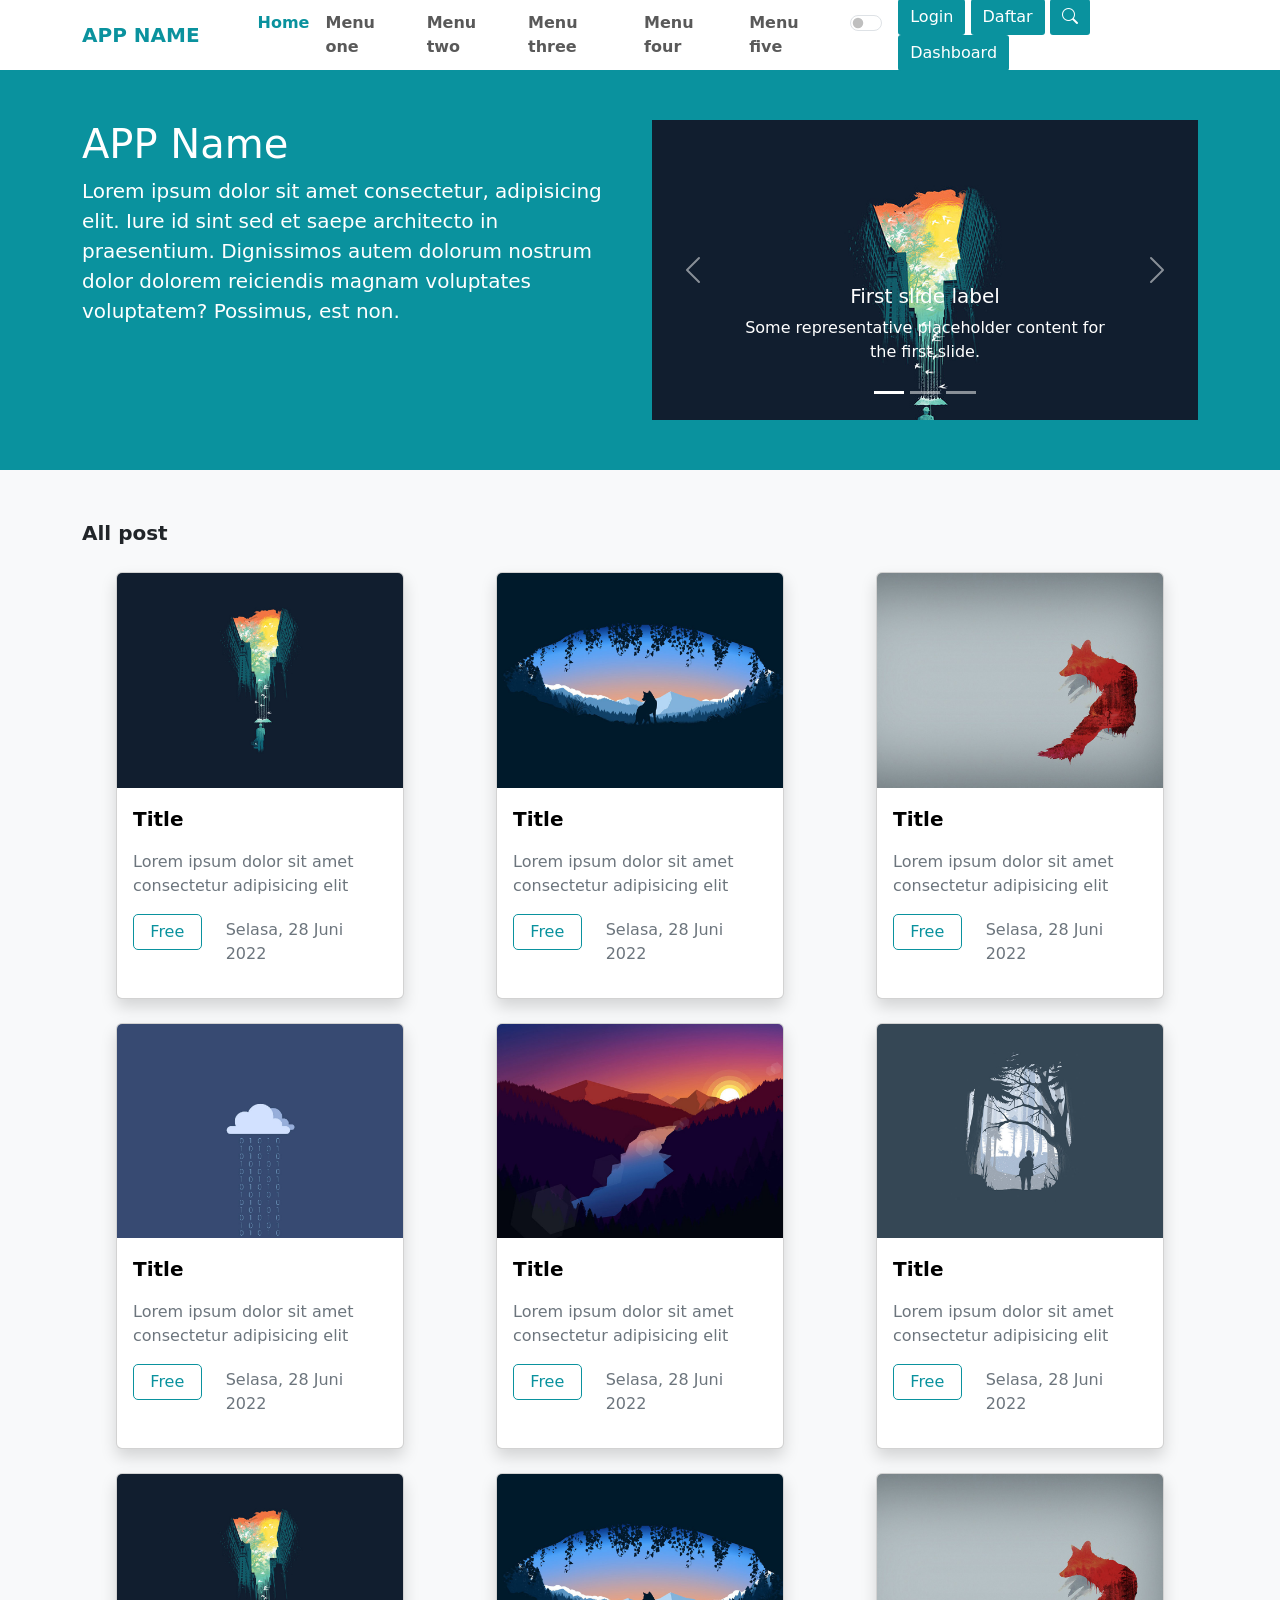
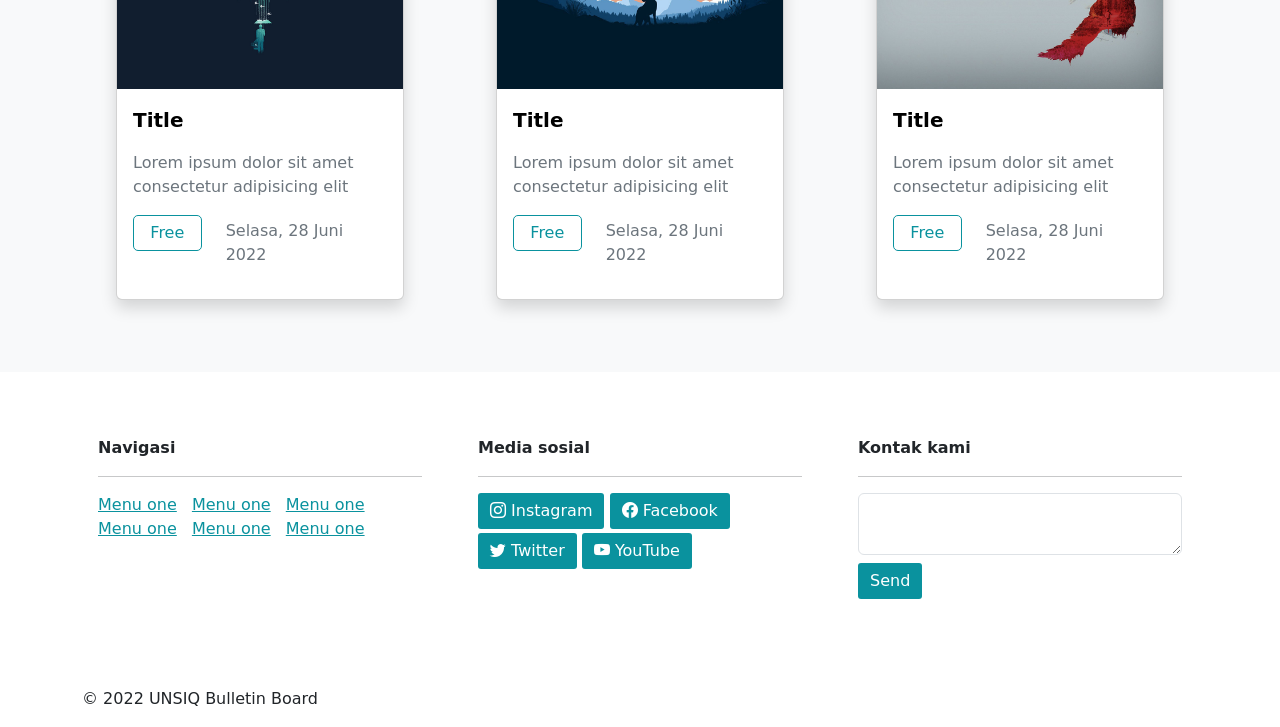
<file: public/assets/index.html>
<!doctype html>
<html lang="en">
<head>
    <meta charset="utf-8">
    <meta name="viewport" content="width=device-width, initial-scale=1">
    <title>Home</title>
    <!-- My CSS -->
    <link rel="stylesheet" href="css/style.css">
    <!-- Bootstrap CSS -->
    <link href="https://cdn.jsdelivr.net/npm/bootstrap@5.2.0-beta1/dist/css/bootstrap.min.css" rel="stylesheet"
        integrity="sha384-0evHe/X+R7YkIZDRvuzKMRqM+OrBnVFBL6DOitfPri4tjfHxaWutUpFmBp4vmVor" crossorigin="anonymous">
    <!-- Bootstrap Icons -->
    <link rel="stylesheet" href="https://cdn.jsdelivr.net/npm/bootstrap-icons@1.8.3/font/bootstrap-icons.css">
</head>
<body>
    <!-- Navbar -->
    <nav class="navbar navbar-expand-lg bg-white sticky-top">
        <div class="container">
            <a class="navbar-brand fw-semibold" href="#" id="link-brand">APP NAME</a>
            <button class="navbar-toggler" type="button" data-bs-toggle="collapse" data-bs-target="#navbarText"
                aria-controls="navbarText" aria-expanded="false" aria-label="Toggle navigation">
                <span class="navbar-toggler-icon"></span>
            </button>
            <div class="collapse navbar-collapse" id="navbarText">
                <ul class="navbar-nav me-auto mb-2 mb-lg-0">
                    <li class="nav-item">
                        <a class="nav-link fw-semibold active" aria-current="page" href="#">Home</a>
                    </li>
                    <li class="nav-item">
                        <a class="nav-link fw-semibold" href="#">Menu one</a>
                    </li>
                    <li class="nav-item">
                        <a class="nav-link fw-semibold" href="#">Menu two</a>
                    </li>
                    <li class="nav-item">
                        <a class="nav-link fw-semibold" href="#">Menu three</a>
                    </li>
                    <li class="nav-item">
                        <a class="nav-link fw-semibold" href="#">Menu four</a>
                    </li>
                    <li class="nav-item">
                        <a class="nav-link fw-semibold" href="#">Menu five</a>
                    </li>
                    <li class="nav-item">
                        <div class="form-check form-switch m-2">
                            <input class="form-check-input" type="checkbox" role="switch" id="flexSwitchCheckDefault"
                                onchange="setMode();">
                            <label class="form-check-label" id="status-mode" for="flexSwitchCheckDefault">status</label>
                        </div>
                    </li>
                </ul>
                <div class="float-right">
                    <a href="login.html" class="btn btn-primary">Login</a>
                    <a href="register.html" class="btn btn-primary">Daftar</a>
                    <button type="button" class="btn btn-primary" data-bs-toggle="modal" data-bs-target="#exampleModal">
                        <i class="bi bi-search"></i>
                    </button>
                    <a class="btn btn-primary" href="./dashboard/html/index.html">Dashboard</a>
                </div>
            </div>
        </div>
    </nav>
    <!-- End Navbar -->

    <!-- Modal search -->
    <div class="modal fade" id="exampleModal" tabindex="-1" aria-labelledby="exampleModalLabel" aria-hidden="true">
        <div class="modal-dialog">
            <div class="modal-content">
                <div class="modal-header">
                    <h5 class="modal-title" id="exampleModalLabel">Cari informasi</h5>
                    <button type="button" class="btn-close" data-bs-dismiss="modal" aria-label="Close"></button>
                </div>
                <div class="modal-body">
                    <form action="" method="post">
                        <div class="input-group mb-3">
                            <input type="text" class="form-control" placeholder="Masukkan kata kunci..." name="keyword">
                            <button class="btn btn-primary" type="submit" id="button-addon2">Cari</button>
                        </div>
                    </form>
                </div>
            </div>
        </div>
    </div>
    <!-- End modal -->

    <!-- Content -->
    <div class="bg-light content">
        <div class="box-header text-white">
            <div class="container">
                <div class="row">
                    <div class="col-md-6 mb-2">
                        <h1>APP Name</h1>
                        <p class="fs-5">Lorem ipsum dolor sit amet consectetur, adipisicing elit. Iure id sint sed et
                            saepe architecto in praesentium. Dignissimos autem dolorum nostrum dolor dolorem reiciendis
                            magnam voluptates voluptatem? Possimus, est non.</p>
                    </div>

                    <div class="col-md-6">
                        <div id="carouselExampleCaptions" class="carousel slide" data-bs-ride="false">
                            <div class="carousel-indicators">
                                <button type="button" data-bs-target="#carouselExampleCaptions" data-bs-slide-to="0"
                                    class="active" aria-current="true" aria-label="Slide 1"></button>
                                <button type="button" data-bs-target="#carouselExampleCaptions" data-bs-slide-to="1"
                                    aria-label="Slide 2"></button>
                                <button type="button" data-bs-target="#carouselExampleCaptions" data-bs-slide-to="2"
                                    aria-label="Slide 3"></button>
                            </div>
                            <div class="carousel-inner">
                                <div class="carousel-item active">
                                    <a href="preview-post.html">
                                        <img src="img/1.jpg" class="d-block w-100" alt="...">
                                        <div class="carousel-caption d-none d-md-block">
                                            <h5>First slide label</h5>
                                            <p>Some representative placeholder content for the first slide.</p>
                                        </div>
                                    </a>
                                </div>
                                <div class="carousel-item">
                                    <a href="preview-post.html">
                                        <img src="img/2.jpg" class="d-block w-100" alt="...">
                                        <div class="carousel-caption d-none d-md-block">
                                            <h5>Second slide label</h5>
                                            <p>Some representative placeholder content for the second slide.</p>
                                        </div>
                                    </a>
                                </div>
                                <div class="carousel-item">
                                    <a href="preview-post.html">
                                        <img src="img/3.jpg" class="d-block w-100" alt="...">
                                        <div class="carousel-caption d-none d-md-block">
                                            <h5>Third slide label</h5>
                                            <p>Some representative placeholder content for the third slide.</p>
                                        </div>
                                    </a>
                                </div>
                            </div>
                            <button class="carousel-control-prev" type="button"
                                data-bs-target="#carouselExampleCaptions" data-bs-slide="prev">
                                <span class="carousel-control-prev-icon" aria-hidden="true"></span>
                                <span class="visually-hidden">Previous</span>
                            </button>
                            <button class="carousel-control-next" type="button"
                                data-bs-target="#carouselExampleCaptions" data-bs-slide="next">
                                <span class="carousel-control-next-icon" aria-hidden="true"></span>
                                <span class="visually-hidden">Next</span>
                            </button>
                        </div>
                    </div>
                </div>
            </div>
        </div>

        <div class="container">
            <p class="fs-5 fw-semibold mt-5">All post</p>
            <div class="row mt-4 pb-5 box-all-post">
                <div class="col-md-4 mb-4 d-flex justify-content-center">
                    <a href="preview-post.html" class="text-decoration-none">
                        <div class="card shadow" style="width: 18rem;">
                            <img src="img/1.jpg" class="card-img-top" alt="">
                            <div class="card-body">
                                <p class="text-black fs-5 fw-semibold">Title</p>
                                <p class="text-secondary">Lorem ipsum dolor sit amet consectetur adipisicing elit</p>
                                <div class="row">
                                    <div class="col-4">
                                        <div class="my-badge">Free</div>
                                    </div>
                                    <div class="col-8 mt-1">
                                        <p class="float-right text-secondary">Selasa, 28 Juni 2022</p>
                                    </div>
                                </div>
                            </div>
                        </div>
                    </a>
                </div>

                <div class="col-md-4 mb-4 d-flex justify-content-center">
                    <a href="preview-post.html" class="text-decoration-none">
                        <div class="card shadow" style="width: 18rem;">
                            <img src="img/2.jpg" class="card-img-top" alt="">
                            <div class="card-body">
                                <p class="text-black fs-5 fw-semibold">Title</p>
                                <p class="text-secondary">Lorem ipsum dolor sit amet consectetur adipisicing elit</p>
                                <div class="row">
                                    <div class="col-4">
                                        <div class="my-badge">Free</div>
                                    </div>
                                    <div class="col-8 mt-1">
                                        <p class="float-right text-secondary">Selasa, 28 Juni 2022</p>
                                    </div>
                                </div>
                            </div>
                        </div>
                    </a>
                </div>

                <div class="col-md-4 mb-4 d-flex justify-content-center">
                    <a href="preview-post.html" class="text-decoration-none">
                        <div class="card shadow" style="width: 18rem;">
                            <img src="img/3.jpg" class="card-img-top" alt="">
                            <div class="card-body">
                                <p class="text-black fs-5 fw-semibold">Title</p>
                                <p class="text-secondary">Lorem ipsum dolor sit amet consectetur adipisicing elit</p>
                                <div class="row">
                                    <div class="col-4">
                                        <div class="my-badge">Free</div>
                                    </div>
                                    <div class="col-8 mt-1">
                                        <p class="float-right text-secondary">Selasa, 28 Juni 2022</p>
                                    </div>
                                </div>
                            </div>
                        </div>
                    </a>
                </div>

                <div class="col-md-4 mb-4 d-flex justify-content-center">
                    <a href="preview-post.html" class="text-decoration-none">
                        <div class="card shadow" style="width: 18rem;">
                            <img src="img/4.jpg" class="card-img-top" alt="">
                            <div class="card-body">
                                <p class="text-black fs-5 fw-semibold">Title</p>
                                <p class="text-secondary">Lorem ipsum dolor sit amet consectetur adipisicing elit</p>
                                <div class="row">
                                    <div class="col-4">
                                        <div class="my-badge">Free</div>
                                    </div>
                                    <div class="col-8 mt-1">
                                        <p class="float-right text-secondary">Selasa, 28 Juni 2022</p>
                                    </div>
                                </div>
                            </div>
                        </div>
                    </a>
                </div>

                <div class="col-md-4 mb-4 d-flex justify-content-center">
                    <a href="preview-post.html" class="text-decoration-none">
                        <div class="card shadow" style="width: 18rem;">
                            <img src="img/5.jpg" class="card-img-top" alt="">
                            <div class="card-body">
                                <p class="text-black fs-5 fw-semibold">Title</p>
                                <p class="text-secondary">Lorem ipsum dolor sit amet consectetur adipisicing elit</p>
                                <div class="row">
                                    <div class="col-4">
                                        <div class="my-badge">Free</div>
                                    </div>
                                    <div class="col-8 mt-1">
                                        <p class="float-right text-secondary">Selasa, 28 Juni 2022</p>
                                    </div>
                                </div>
                            </div>
                        </div>
                    </a>
                </div>

                <div class="col-md-4 mb-4 d-flex justify-content-center">
                    <a href="preview-post.html" class="text-decoration-none">
                        <div class="card shadow" style="width: 18rem;">
                            <img src="img/6.jpg" class="card-img-top" alt="">
                            <div class="card-body">
                                <p class="text-black fs-5 fw-semibold">Title</p>
                                <p class="text-secondary">Lorem ipsum dolor sit amet consectetur adipisicing elit</p>
                                <div class="row">
                                    <div class="col-4">
                                        <div class="my-badge">Free</div>
                                    </div>
                                    <div class="col-8 mt-1">
                                        <p class="float-right text-secondary">Selasa, 28 Juni 2022</p>
                                    </div>
                                </div>
                            </div>
                        </div>
                    </a>
                </div>

                <div class="col-md-4 mb-4 d-flex justify-content-center">
                    <a href="preview-post.html" class="text-decoration-none">
                        <div class="card shadow" style="width: 18rem;">
                            <img src="img/1.jpg" class="card-img-top" alt="">
                            <div class="card-body">
                                <p class="text-black fs-5 fw-semibold">Title</p>
                                <p class="text-secondary">Lorem ipsum dolor sit amet consectetur adipisicing elit</p>
                                <div class="row">
                                    <div class="col-4">
                                        <div class="my-badge">Free</div>
                                    </div>
                                    <div class="col-8 mt-1">
                                        <p class="float-right text-secondary">Selasa, 28 Juni 2022</p>
                                    </div>
                                </div>
                            </div>
                        </div>
                    </a>
                </div>

                <div class="col-md-4 mb-4 d-flex justify-content-center">
                    <a href="preview-post.html" class="text-decoration-none">
                        <div class="card shadow" style="width: 18rem;">
                            <img src="img/2.jpg" class="card-img-top" alt="">
                            <div class="card-body">
                                <p class="text-black fs-5 fw-semibold">Title</p>
                                <p class="text-secondary">Lorem ipsum dolor sit amet consectetur adipisicing elit</p>
                                <div class="row">
                                    <div class="col-4">
                                        <div class="my-badge">Free</div>
                                    </div>
                                    <div class="col-8 mt-1">
                                        <p class="float-right text-secondary">Selasa, 28 Juni 2022</p>
                                    </div>
                                </div>
                            </div>
                        </div>
                    </a>
                </div>

                <div class="col-md-4 mb-4 d-flex justify-content-center">
                    <a href="preview-post.html" class="text-decoration-none">
                        <div class="card shadow" style="width: 18rem;">
                            <img src="img/3.jpg" class="card-img-top" alt="">
                            <div class="card-body">
                                <p class="text-black fs-5 fw-semibold">Title</p>
                                <p class="text-secondary">Lorem ipsum dolor sit amet consectetur adipisicing elit</p>
                                <div class="row">
                                    <div class="col-4">
                                        <div class="my-badge">Free</div>
                                    </div>
                                    <div class="col-8 mt-1">
                                        <p class="float-right text-secondary">Selasa, 28 Juni 2022</p>
                                    </div>
                                </div>
                            </div>
                        </div>
                    </a>
                </div>
            </div>
        </div>
    </div>
    <!-- End Content -->

    <!-- Footer -->
    <div class="footer">
        <div class="container">
            <div class="row pt-5 pb-3">
                <div class="col-md-4 mb-3">
                    <div class="p-3 box-navigation">
                        <p class="fw-semibold">Navigasi</p>
                        <hr>
                        <a href="" class="mylink-primary">Menu one</a>
                        <a href="" class="mylink-primary">Menu one</a>
                        <a href="" class="mylink-primary">Menu one</a>
                        <a href="" class="mylink-primary">Menu one</a>
                        <a href="" class="mylink-primary">Menu one</a>
                        <a href="" class="mylink-primary">Menu one</a>
                    </div>
                </div>
                <div class="col-md-4 mb-3">
                    <div class="p-3 box-social-media">
                        <p class="fw-semibold">Media sosial</p>
                        <hr>
                        <a href="" class="btn btn-primary btn-small mb-1"><i class="bi bi-instagram"></i> Instagram</a>
                        <a href="" class="btn btn-primary btn-small mb-1"><i class="bi bi-facebook"></i> Facebook</a>
                        <a href="" class="btn btn-primary btn-small mb-1"><i class="bi bi-twitter"></i> Twitter</a>
                        <a href="" class="btn btn-primary btn-small mb-1"><i class="bi bi-youtube"></i> YouTube</a>
                    </div>
                </div>
                <div class="col-md-4 mb-4">
                    <div class="p-3 box-contact">
                        <p class="fw-semibold">Kontak kami</p>
                        <hr>
                        <form action="" method="post">
                            <textarea name="content" rows="2" class="form-control"></textarea>
                            <button class="btn btn-primary btn-small mt-2">Send</button>
                        </form>
                    </div>
                </div>

                <div class="mt-5">&copy 2022 UNSIQ Bulletin Board</div>
            </div>
        </div>
    </div>
    <!-- End footer -->

    <!-- My Js -->
    <script src="js/style.js"></script>

    <!-- Bootstrap JS -->
    <script src="https://cdn.jsdelivr.net/npm/bootstrap@5.2.0-beta1/dist/js/bootstrap.bundle.min.js"
        integrity="sha384-pprn3073KE6tl6bjs2QrFaJGz5/SUsLqktiwsUTF55Jfv3qYSDhgCecCxMW52nD2" crossorigin="anonymous">
    </script>
    </script>
</body>
</html>
</file>
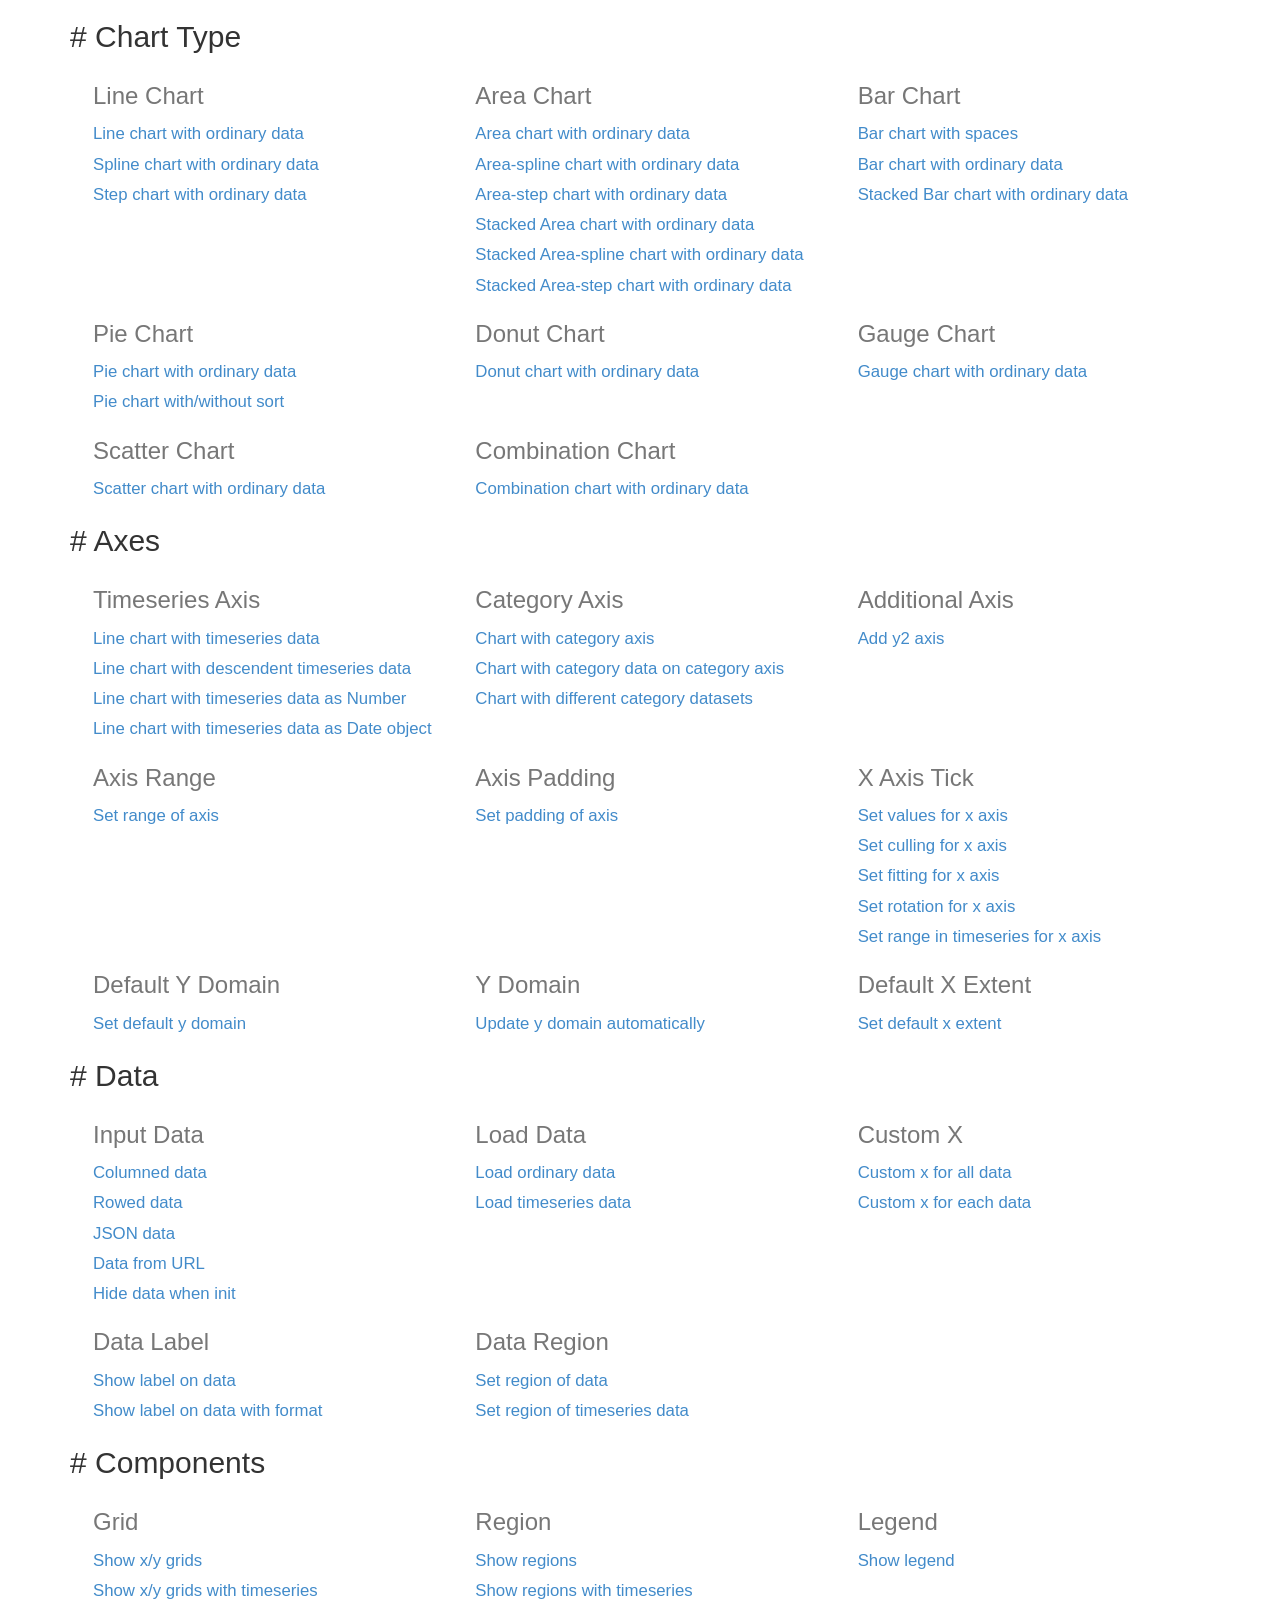
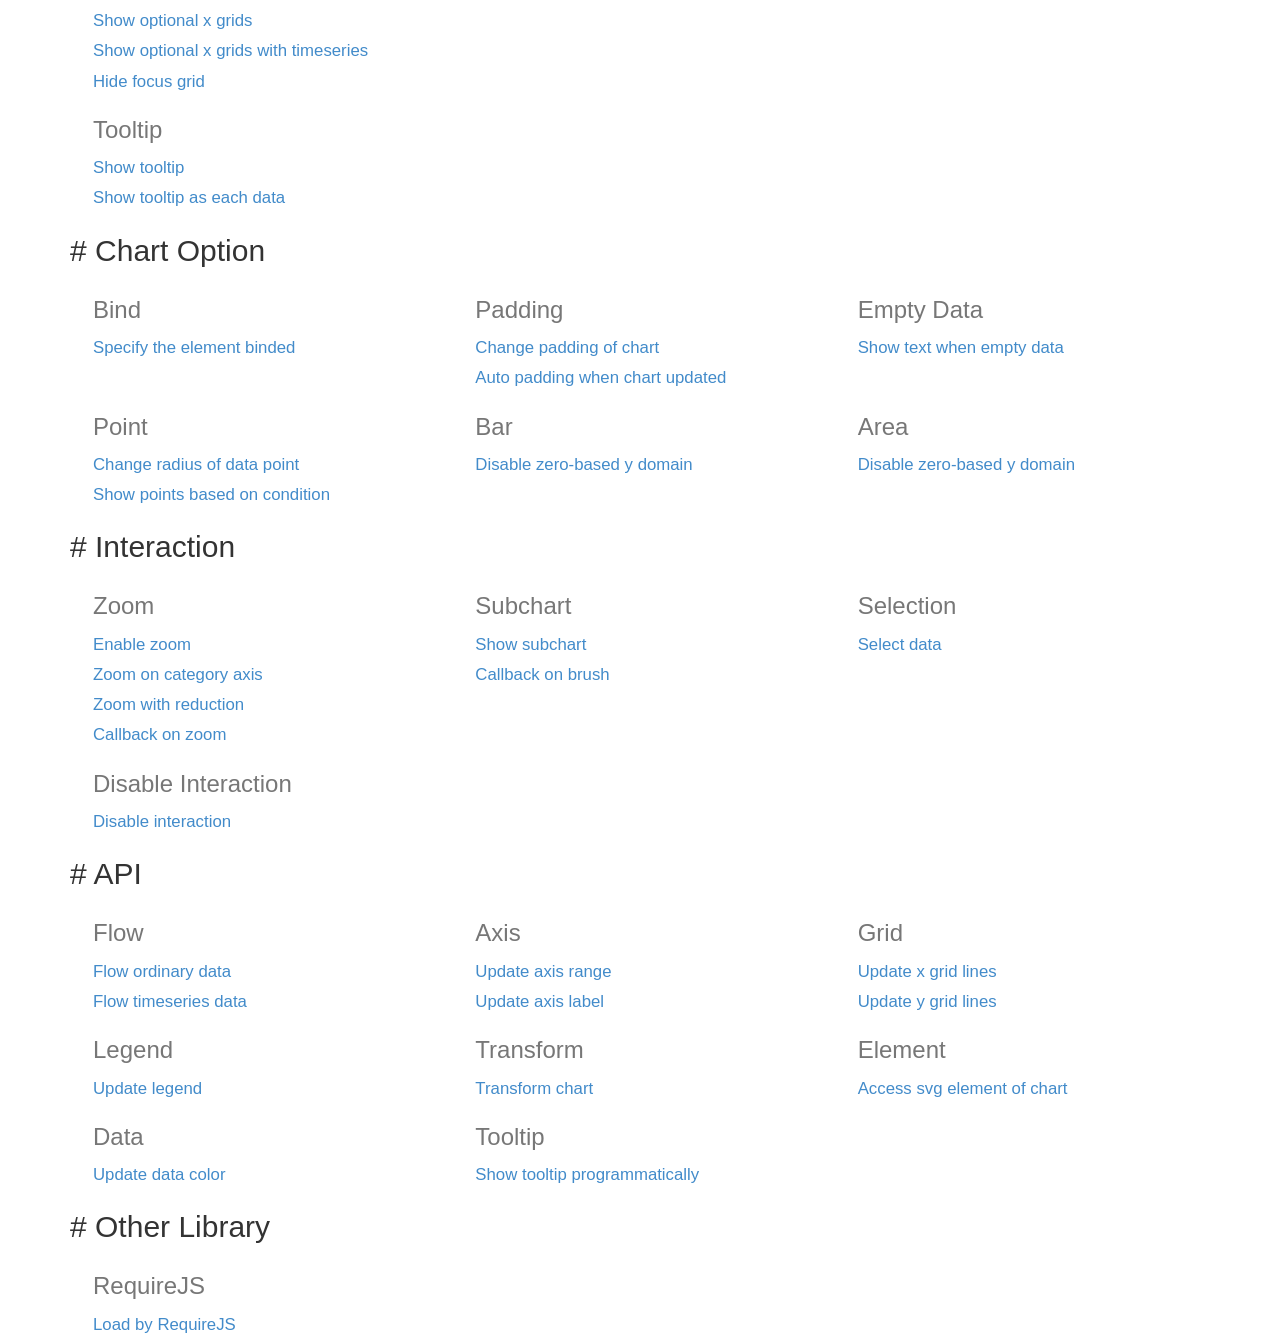
<file: public/adminwrap/assets/node_modules/c3-master/htdocs/index.html>
<html>
  <head>
    <link href="./css/bootstrap.min.css" rel="stylesheet">
    <link href="./css/index.css" rel="stylesheet">
  </head>
  <body>
    <div class="container">
      <div class="section">
        <h2># <span>Chart Type</span></h2>
        <div>
          <div class="row">
            <div class="col-md-4">
              <h3>Line Chart</h3>
              <a href="./samples/simple.html">
                Line chart with ordinary data
              </a>
              <a href="./samples/chart_spline.html">
                Spline chart with ordinary data
              </a>
              <a href="./samples/chart_step.html">
                Step chart with ordinary data
              </a>
            </div>
            <div class="col-md-4">
              <h3>Area Chart</h3>
              <a href="./samples/chart_area.html">
                Area chart with ordinary data
              </a>
              <a href="./samples/chart_area_spline.html">
                Area-spline chart with ordinary data
              </a>
              <a href="./samples/chart_area_step.html">
                Area-step chart with ordinary data
              </a>
              <a href="./samples/chart_area_stacked.html">
                Stacked Area chart with ordinary data
              </a>
              <a href="./samples/chart_area_spline_stacked.html">
                Stacked Area-spline chart with ordinary data
              </a>
              <a href="./samples/chart_area_step_stacked.html">
                Stacked Area-step chart with ordinary data
              </a>
            </div>
            <div class="col-md-4">
              <h3>Bar Chart</h3>
              <a href="./samples/chart_bar_space.html">
                  Bar chart with spaces
              </a>
              <a href="./samples/chart_bar.html">
                Bar chart with ordinary data
              </a>
              <a href="./samples/chart_bar_stacked.html">
                Stacked Bar chart with ordinary data
              </a>
            </div>
          </div>
          <div class="row">
            <div class="col-md-4">
              <h3>Pie Chart</h3>
              <a href="./samples/chart_pie.html">
                Pie chart with ordinary data
              </a>
              <a href="./samples/chart_pie_sort.html">
                Pie chart with/without sort
              </a>
            </div>
            <div class="col-md-4">
              <h3>Donut Chart</h3>
              <a href="./samples/chart_donut.html">
                Donut chart with ordinary data
              </a>
            </div>
            <div class="col-md-4">
              <h3>Gauge Chart</h3>
              <a href="./samples/chart_gauge.html">
                Gauge chart with ordinary data
              </a>
            </div>
          </div>
          <div class="row">
            <div class="col-md-4">
              <h3>Scatter Chart</h3>
              <a href="./samples/chart_scatter.html">
                Scatter chart with ordinary data
              </a>
            </div>
            <div class="col-md-4">
              <h3>Combination Chart</h3>
              <a href="./samples/chart_combination.html">
                Combination chart with ordinary data
              </a>
            </div>
          </div>
        </div>
      </div>

      <div class="section">
        <h2># <span>Axes</span></h2>
        <div>
          <div class="row">
            <div class="col-md-4">
              <h3>Timeseries Axis</h3>
              <a href="./samples/timeseries.html">
                Line chart with timeseries data
              </a>
              <a href="./samples/timeseries_descendent.html">
                Line chart with descendent timeseries data
              </a>
              <a href="./samples/timeseries_raw.html">
                Line chart with timeseries data as Number
              </a>
              <a href="./samples/timeseries_date.html">
                Line chart with timeseries data as Date object
              </a>
            </div>
            <div class="col-md-4">
              <h3>Category Axis</h3>
              <a href="./samples/categorized.html">
                Chart with category axis
              </a>
              <a href="./samples/custom_x_categorized.html">
                Chart with category data on category axis
              </a>
              <a href="./samples/different_category_datasets.html">
                Chart with different category datasets
              </a>
            </div>
            <div class="col-md-4">
              <h3>Additional Axis</h3>
              <a href="./samples/axes_y2.html">
                Add y2 axis
              </a>
            </div>
          </div>
          <div class="row">
            <div class="col-md-4">
              <h3>Axis Range</h3>
              <a href="./samples/axes_range.html">
                Set range of axis
              </a>
            </div>
            <div class="col-md-4">
              <h3>Axis Padding</h3>
              <a href="./samples/axes_padding.html">
                Set padding of axis
              </a>
            </div>
            <div class="col-md-4">
              <h3>X Axis Tick</h3>
              <a href="./samples/axes_x_tick_values.html">
                Set values for x axis
              </a>
              <a href="./samples/axes_x_tick_culling.html">
                Set culling for x axis
              </a>
              <a href="./samples/axes_x_tick_fit.html">
                Set fitting for x axis
              </a>
              <a href="./samples/axes_x_tick_rotate.html">
                Set rotation for x axis
              </a>
              <a href="./samples/axes_x_range_timeseries.html">
                Set range in timeseries for x axis
              </a>
            </div>
          </div>
          <div class="row">
            <div class="col-md-4">
              <h3>Default Y Domain</h3>
              <a href="./samples/axes_y_default.html">
                Set default y domain
              </a>
            </div>
            <div class="col-md-4">
              <h3>Y Domain</h3>
              <a href="./samples/domain_y.html">
                Update y domain automatically
              </a>
            </div>
            <div class="col-md-4">
              <h3>Default X Extent</h3>
              <a href="./samples/axes_x_extent.html">
                Set default x extent
              </a>
            </div>
          </div>
        </div>
      </div>

      <div class="section">
        <h2># <span>Data</span></h2>
        <div>
          <div class="row">
            <div class="col-md-4">
              <h3>Input Data</h3>
              <a href="./samples/data_columned.html">
                Columned data
              </a>
              <a href="./samples/data_rowed.html">
                Rowed data
              </a>
              <a href="./samples/data_json.html">
                JSON data
              </a>
              <a href="./samples/data_url.html">
                Data from URL
              </a>
              <a href="./samples/data_hide.html">
                Hide data when init
              </a>
            </div>
            <div class="col-md-4">
              <h3>Load Data</h3>
              <a href="./samples/data_load.html">
                Load ordinary data
              </a>
              <a href="./samples/data_load_timeseries.html">
                Load timeseries data
              </a>
            </div>
            <div class="col-md-4">
              <h3>Custom X</h3>
              <a href="./samples/custom_x_scale.html">
                Custom x for all data
              </a>
              <a href="./samples/custom_xs_scale.html">
                Custom x for each data
              </a>
            </div>
          </div>
          <div class="row">
            <div class="col-md-4">
              <h3>Data Label</h3>
              <a href="./samples/data_label.html">
                Show label on data
              </a>
              <a href="./samples/data_label_format.html">
                Show label on data with format
              </a>
            </div>
            <div class="col-md-4">
              <h3>Data Region</h3>
              <a href="./samples/data_region.html">
                Set region of data
              </a>
              <a href="./samples/data_region_timeseries.html">
                Set region of timeseries data
              </a>
            </div>
          </div>
        </div>
      </div>

      <div class="section">
        <h2># <span>Components</span></h2>
        <div>
          <div class="row">
            <div class="col-md-4">
              <h3>Grid</h3>
              <a href="./samples/grids.html">
                 Show x/y grids
              </a>
              <a href="./samples/grids_timeseries.html">
                 Show x/y grids with timeseries
              </a>
              <a href="./samples/grid_x_lines.html">
                 Show optional x grids
              </a>
              <a href="./samples/grid_x_lines_timeseries.html">
                 Show optional x grids with timeseries
              </a>
              <a href="./samples/grid_focus.html">
                 Hide focus grid
              </a>
            </div>
            <div class="col-md-4">
              <h3>Region</h3>
              <a href="./samples/regions.html">
                 Show regions
              </a>
              <a href="./samples/regions_timeseries.html">
                 Show regions with timeseries
              </a>
            </div>
            <div class="col-md-4">
              <h3>Legend</h3>
              <a href="./samples/legend.html">
                 Show legend
              </a>
            </div>
          </div>
          <div class="row">
            <div class="col-md-4">
              <h3>Tooltip</h3>
              <a href="./samples/tooltip_show.html">
                Show tooltip
              </a>
              <a href="./samples/tooltip_grouped.html">
                Show tooltip as each data
              </a>
            </div>
          </div>
        </div>
      </div>

      <div class="section">
        <h2># <span>Chart Option</span></h2>
        <div>
          <div class="row">
            <div class="col-md-4">
              <h3>Bind</h3>
              <a href="./samples/bindto.html">
                Specify the element binded
              </a>
            </div>
            <div class="col-md-4">
              <h3>Padding</h3>
              <a href="./samples/padding.html">
                Change padding of chart
              </a>
              <a href="./samples/padding_update.html">
                Auto padding when chart updated
              </a>
            </div>
            <div class="col-md-4">
              <h3>Empty Data</h3>
              <a href="./samples/emptydata.html">
                Show text when empty data
              </a>
            </div>
          </div>
          <div class="row">
            <div class="col-md-4">
              <h3>Point</h3>
              <a href="./samples/point_r.html">
                Change radius of data point
              </a>
              <a href="./samples/point_show.html">
                Show points based on condition
              </a>
            </div>
            <div class="col-md-4">
              <h3>Bar</h3>
              <a href="./samples/bar_zerobased.html">
                Disable zero-based y domain
              </a>
            </div>
            <div class="col-md-4">
              <h3>Area</h3>
              <a href="./samples/area_zerobased.html">
                Disable zero-based y domain
              </a>
            </div>
          </div>
        </div>
      </div>

      <div class="section">
        <h2># <span>Interaction</span></h2>
        <div>
          <div class="row">
            <div class="col-md-4">
              <h3>Zoom</h3>
              <a href="./samples/zoom.html">
                Enable zoom
              </a>
              <a href="./samples/zoom.html">
                Zoom on category axis
              </a>
              <a href="./samples/zoom_reduction.html">
                Zoom with reduction
              </a>
              <a href="./samples/zoom_onzoom.html">
                Callback on zoom
              </a>
            </div>
            <div class="col-md-4">
              <h3>Subchart</h3>
              <a href="./samples/subchart.html">
                Show subchart
              </a>
              <a href="./samples/subchart_onbrush.html">
                Callback on brush
              </a>
            </div>
            <div class="col-md-4">
              <h3>Selection</h3>
              <a href="./samples/selection.html">
                Select data
              </a>
            </div>
          </div>
          <div class="row">
            <div class="col-md-4">
              <h3>Disable Interaction</h3>
              <a href="./samples/interaction_enabled.html">
                Disable interaction
              </a>
            </div>
          </div>
        </div>
      </div>

      <div class="section">
        <h2># <span>API</span></h2>
        <div>
          <div class="row">
            <div class="col-md-4">
              <h3>Flow</h3>
              <a href="./samples/api_flow.html">
                Flow ordinary data
              </a>
              <a href="./samples/api_flow_timeseries.html">
                Flow timeseries data
              </a>
            </div>
            <div class="col-md-4">
              <h3>Axis</h3>
              <a href="./samples/api_axis_range.html">
                Update axis range
              </a>
              <a href="./samples/api_axis_label.html">
                Update axis label
              </a>
            </div>
            <div class="col-md-4">
              <h3>Grid</h3>
              <a href="./samples/api_xgrid_lines.html">
                Update x grid lines
              </a>
              <a href="./samples/api_ygrid_lines.html">
                Update y grid lines
              </a>
            </div>
          </div>
          <div class="row">
            <div class="col-md-4">
              <h3>Legend</h3>
              <a href="./samples/api_legend.html">
                Update legend
              </a>
            </div>
            <div class="col-md-4">
              <h3>Transform</h3>
              <a href="./samples/api_transform.html">
                Transform chart
              </a>
            </div>
            <div class="col-md-4">
              <h3>Element</h3>
              <a href="./samples/element.html">
                Access svg element of chart
              </a>
            </div>
          </div>
          <div class="row">
            <div class="col-md-4">
              <h3>Data</h3>
              <a href="./samples/api_data_colors.html">
                Update data color
              </a>
            </div>
            <div class="col-md-4">
              <h3>Tooltip</h3>
              <a href="./samples/api_tooltip_show.html">
                Show tooltip programmatically
              </a>
            </div>
          </div>
        </div>
      </div>

      <div class="section">
        <h2># <span>Other Library</span></h2>
        <div>
          <div class="row">
            <div class="col-md-4">
              <h3>RequireJS</h3>
              <a href="./samples/requirejs.html">
                Load by RequireJS
              </a>
            </div>
          </div>
        </div>
      </div>

    </div>
  </body>
</html>
</file>
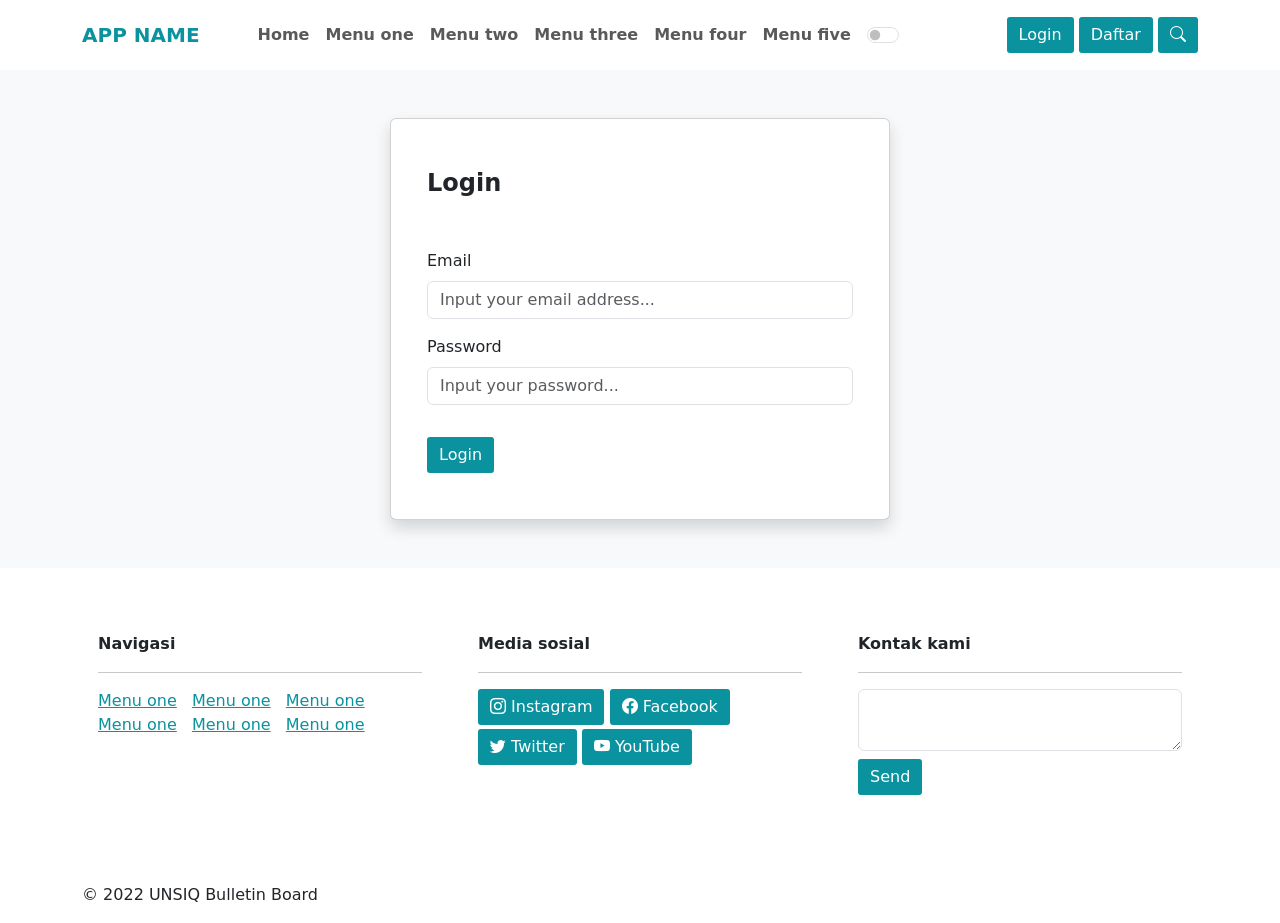
<file: public/assets/login.html>
<!doctype html>
<html lang="en">
<head>
    <meta charset="utf-8">
    <meta name="viewport" content="width=device-width, initial-scale=1">
    <title>Login</title>
    <!-- My CSS -->
    <link rel="stylesheet" href="css/style.css">
    <!-- Bootstrap CSS -->
    <link href="https://cdn.jsdelivr.net/npm/bootstrap@5.2.0-beta1/dist/css/bootstrap.min.css" rel="stylesheet"
        integrity="sha384-0evHe/X+R7YkIZDRvuzKMRqM+OrBnVFBL6DOitfPri4tjfHxaWutUpFmBp4vmVor" crossorigin="anonymous">
    <!-- Bootstrap Icons -->
    <link rel="stylesheet" href="https://cdn.jsdelivr.net/npm/bootstrap-icons@1.8.3/font/bootstrap-icons.css">
</head>
<body>
    <!-- Navbar -->
    <nav class="navbar navbar-expand-lg bg-white sticky-top">
        <div class="container">
            <a class="navbar-brand fw-semibold" href="#" id="link-brand">APP NAME</a>
            <button class="navbar-toggler" type="button" data-bs-toggle="collapse" data-bs-target="#navbarText"
                aria-controls="navbarText" aria-expanded="false" aria-label="Toggle navigation">
                <span class="navbar-toggler-icon"></span>
            </button>
            <div class="collapse navbar-collapse" id="navbarText">
                <ul class="navbar-nav me-auto mb-2 mb-lg-0">
                    <li class="nav-item">
                        <a class="nav-link fw-semibold" aria-current="page" href="index.html">Home</a>
                    </li>
                    <li class="nav-item">
                        <a class="nav-link fw-semibold" href="#">Menu one</a>
                    </li>
                    <li class="nav-item">
                        <a class="nav-link fw-semibold" href="#">Menu two</a>
                    </li>
                    <li class="nav-item">
                        <a class="nav-link fw-semibold" href="#">Menu three</a>
                    </li>
                    <li class="nav-item">
                        <a class="nav-link fw-semibold" href="#">Menu four</a>
                    </li>
                    <li class="nav-item">
                        <a class="nav-link fw-semibold" href="#">Menu five</a>
                    </li>
                    <li class="nav-item">
                        <div class="form-check form-switch m-2">
                            <input class="form-check-input" type="checkbox" role="switch" id="flexSwitchCheckDefault"
                                onchange="setMode();">
                            <label class="form-check-label" id="status-mode" for="flexSwitchCheckDefault">status</label>
                        </div>
                    </li>
                </ul>
                <div class="float-right">
                    <a href="login.html" class="btn btn-primary">Login</a>
                    <a href="register.html" class="btn btn-primary">Daftar</a>
                    <button type="button" class="btn btn-primary" data-bs-toggle="modal" data-bs-target="#exampleModal">
                        <i class="bi bi-search"></i>
                    </button>
                </div>
            </div>
        </div>
    </nav>
    <!-- End Navbar -->

    <!-- Modal search -->
    <div class="modal fade" id="exampleModal" tabindex="-1" aria-labelledby="exampleModalLabel" aria-hidden="true">
        <div class="modal-dialog">
            <div class="modal-content">
                <div class="modal-header">
                    <h5 class="modal-title" id="exampleModalLabel">Cari informasi</h5>
                    <button type="button" class="btn-close" data-bs-dismiss="modal" aria-label="Close"></button>
                </div>
                <div class="modal-body">
                    <form action="" method="post">
                        <div class="input-group mb-3">
                            <input type="text" class="form-control" placeholder="Masukkan kata kunci..." name="keyword">
                            <button class="btn btn-primary" type="submit" id="button-addon2">Cari</button>
                        </div>
                    </form>
                </div>
            </div>
        </div>
    </div>
    <!-- End modal -->

    <!-- Content -->
    <div class="bg-light content">
        <div class="container pt-5 pb-5 d-flex justify-content-center">
            <div class="card shadow form-login-register">
                <div class="card-body">
                    <p class="fs-4 mb-5 fw-semibold">Login</p>
                    <form action="" method="post">
                        <div class="mb-3">
                            <label class="form-label">Email</label>
                            <input type="email" class="form-control" placeholder="Input your email address...">

                        </div>
                        <div class="mb-3">
                            <label class="form-label">Password</label>
                            <input type="password" class="form-control" placeholder="Input your password...">
                        </div>

                        <button type="submit" class="btn btn-primary mt-3">Login</button>
                    </form>
                </div>
            </div>
        </div>
    </div>
    <!-- End Content -->

    <!-- Footer -->
    <div class="footer">
        <div class="container">
            <div class="row pt-5 pb-3">
                <div class="col-md-4 mb-3">
                    <div class="p-3 box-navigation">
                        <p class="fw-semibold">Navigasi</p>
                        <hr>
                        <a href="" class="mylink-primary">Menu one</a>
                        <a href="" class="mylink-primary">Menu one</a>
                        <a href="" class="mylink-primary">Menu one</a>
                        <a href="" class="mylink-primary">Menu one</a>
                        <a href="" class="mylink-primary">Menu one</a>
                        <a href="" class="mylink-primary">Menu one</a>
                    </div>
                </div>
                <div class="col-md-4 mb-3">
                    <div class="p-3 box-social-media">
                        <p class="fw-semibold">Media sosial</p>
                        <hr>
                        <a href="" class="btn btn-primary btn-small mb-1"><i class="bi bi-instagram"></i> Instagram</a>
                        <a href="" class="btn btn-primary btn-small mb-1"><i class="bi bi-facebook"></i> Facebook</a>
                        <a href="" class="btn btn-primary btn-small mb-1"><i class="bi bi-twitter"></i> Twitter</a>
                        <a href="" class="btn btn-primary btn-small mb-1"><i class="bi bi-youtube"></i> YouTube</a>
                    </div>
                </div>
                <div class="col-md-4 mb-4">
                    <div class="p-3 box-contact">
                        <p class="fw-semibold">Kontak kami</p>
                        <hr>
                        <form action="" method="post">
                            <textarea name="content" rows="2" class="form-control"></textarea>
                            <button class="btn btn-primary btn-small mt-2">Send</button>
                        </form>
                    </div>
                </div>

                <div class="mt-5">&copy 2022 UNSIQ Bulletin Board</div>
            </div>
        </div>
    </div>
    <!-- End footer -->

    <script src="js/style.js"></script>

    <!-- Bootstrap JS -->
    <script src="https://cdn.jsdelivr.net/npm/bootstrap@5.2.0-beta1/dist/js/bootstrap.bundle.min.js"
        integrity="sha384-pprn3073KE6tl6bjs2QrFaJGz5/SUsLqktiwsUTF55Jfv3qYSDhgCecCxMW52nD2" crossorigin="anonymous">
    </script>
    </script>
</body>
</html>
</file>
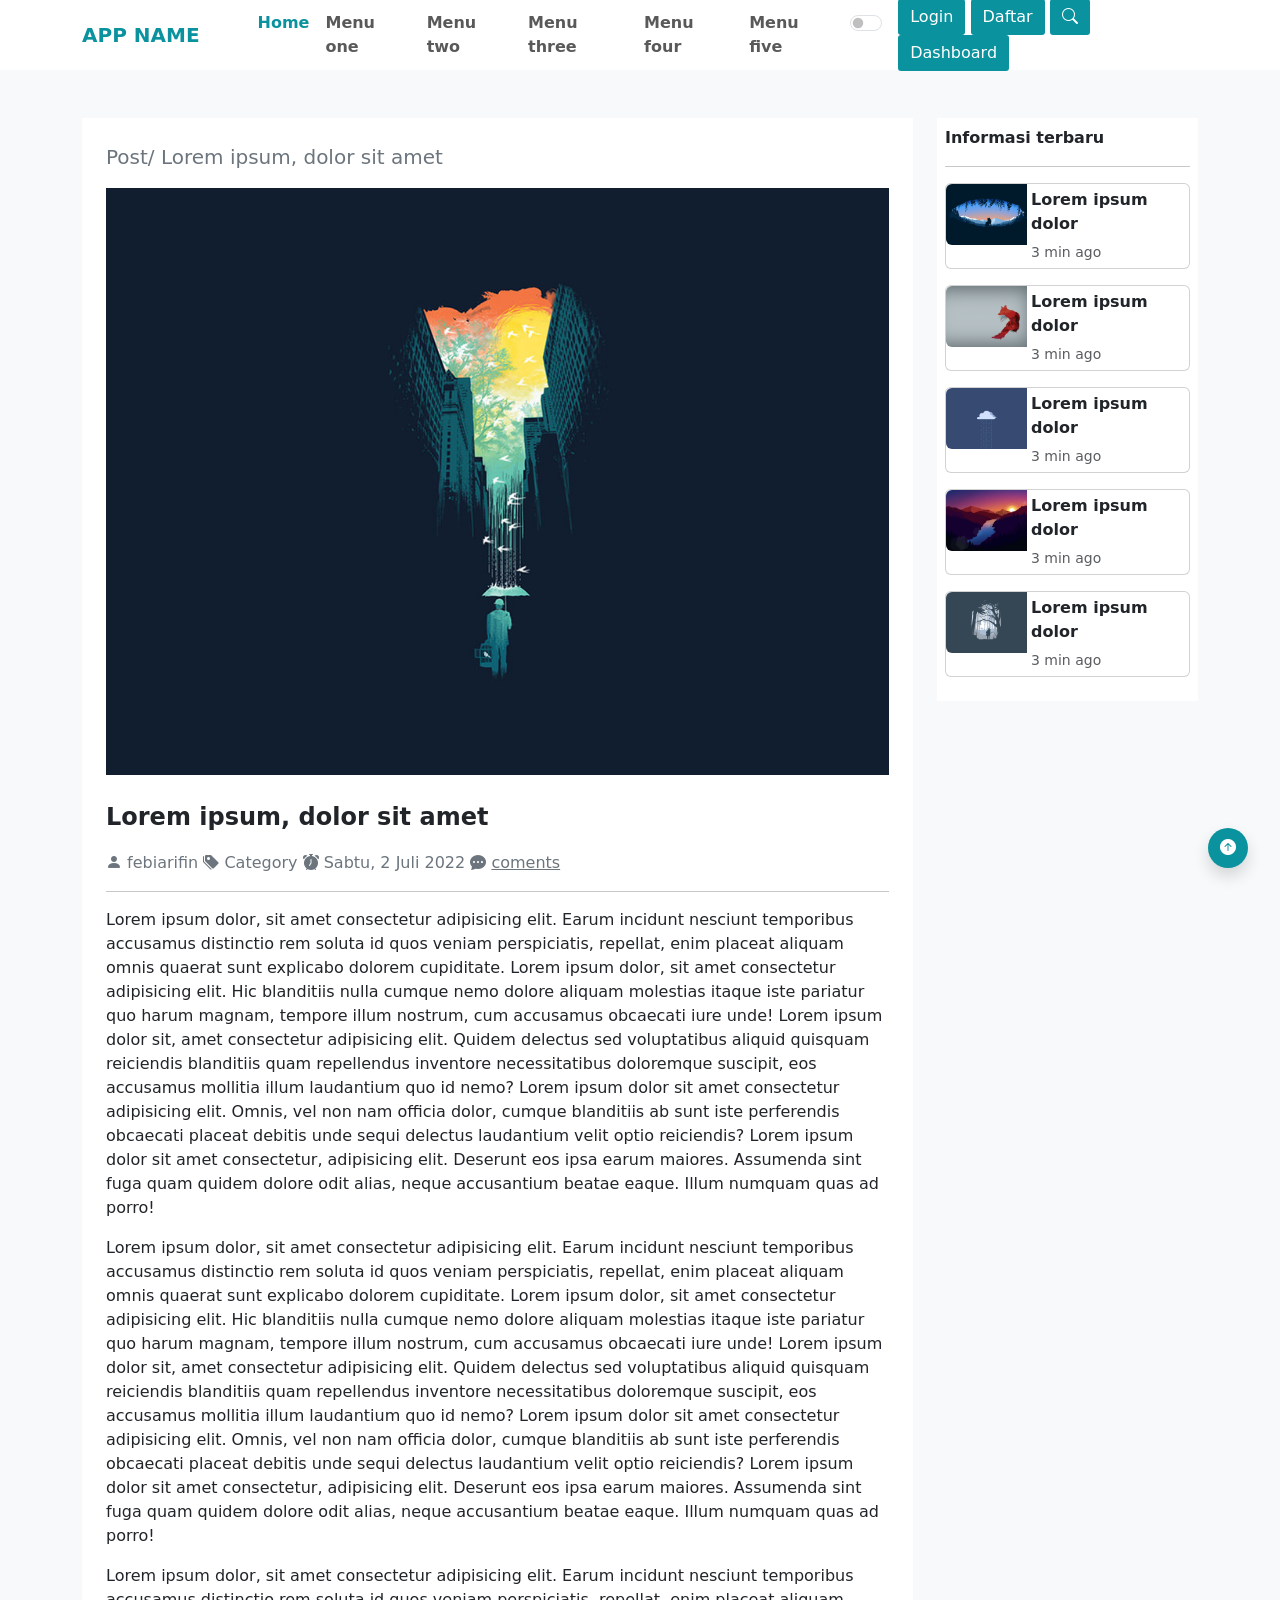
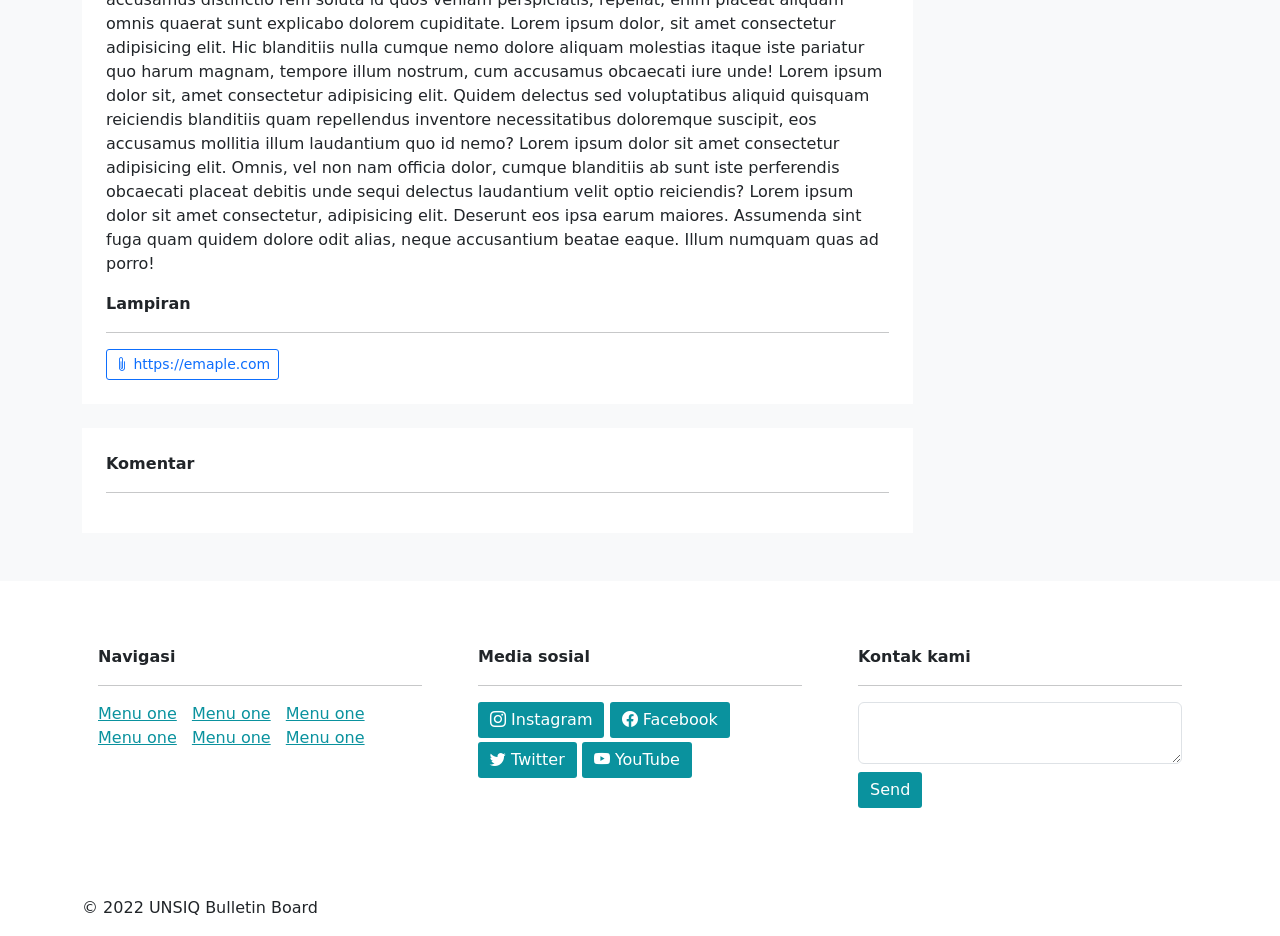
<file: public/assets/preview-post.html>
<!doctype html>
<html lang="en">
<head>
    <meta charset="utf-8">
    <meta name="viewport" content="width=device-width, initial-scale=1">
    <title>Home</title>
    <!-- My CSS -->
    <link rel="stylesheet" href="css/style.css">
    <!-- Bootstrap CSS -->
    <link href="https://cdn.jsdelivr.net/npm/bootstrap@5.2.0-beta1/dist/css/bootstrap.min.css" rel="stylesheet"
        integrity="sha384-0evHe/X+R7YkIZDRvuzKMRqM+OrBnVFBL6DOitfPri4tjfHxaWutUpFmBp4vmVor" crossorigin="anonymous">
    <!-- Bootstrap Icons -->
    <link rel="stylesheet" href="https://cdn.jsdelivr.net/npm/bootstrap-icons@1.8.3/font/bootstrap-icons.css">
</head>
<body id="body">
    <!-- Navbar -->
    <nav class="navbar navbar-expand-lg bg-white sticky-top">
        <div class="container">
            <a class="navbar-brand fw-semibold" href="#" id="link-brand">APP NAME</a>
            <button class="navbar-toggler" type="button" data-bs-toggle="collapse" data-bs-target="#navbarText"
                aria-controls="navbarText" aria-expanded="false" aria-label="Toggle navigation">
                <span class="navbar-toggler-icon"></span>
            </button>
            <div class="collapse navbar-collapse" id="navbarText">
                <ul class="navbar-nav me-auto mb-2 mb-lg-0">
                    <li class="nav-item">
                        <a class="nav-link fw-semibold active" aria-current="page" href="index.html">Home</a>
                    </li>
                    <li class="nav-item">
                        <a class="nav-link fw-semibold" href="#">Menu one</a>
                    </li>
                    <li class="nav-item">
                        <a class="nav-link fw-semibold" href="#">Menu two</a>
                    </li>
                    <li class="nav-item">
                        <a class="nav-link fw-semibold" href="#">Menu three</a>
                    </li>
                    <li class="nav-item">
                        <a class="nav-link fw-semibold" href="#">Menu four</a>
                    </li>
                    <li class="nav-item">
                        <a class="nav-link fw-semibold" href="#">Menu five</a>
                    </li>
                    <li class="nav-item">
                        <div class="form-check form-switch m-2">
                            <input class="form-check-input" type="checkbox" role="switch" id="flexSwitchCheckDefault"
                                onchange="setMode();">
                            <label class="form-check-label" id="status-mode" for="flexSwitchCheckDefault">status</label>
                        </div>
                    </li>
                </ul>
                <div class=" float-right">
                    <a href="login.html" class="btn btn-primary">Login</a>
                    <a href="register.html" class="btn btn-primary">Daftar</a>
                    <button type="button" class="btn btn-primary" data-bs-toggle="modal" data-bs-target="#exampleModal">
                        <i class="bi bi-search"></i>
                    </button>
                    <a class="btn btn-primary" href="./dashboard/html/index.html">Dashboard</a>
                </div>
            </div>
        </div>
    </nav>
    <!-- End Navbar -->

    <!-- Modal search -->
    <div class="modal fade" id="exampleModal" tabindex="-1" aria-labelledby="exampleModalLabel" aria-hidden="true">
        <div class="modal-dialog">
            <div class="modal-content">
                <div class="modal-header">
                    <h5 class="modal-title" id="exampleModalLabel">Cari informasi</h5>
                    <button type="button" class="btn-close" data-bs-dismiss="modal" aria-label="Close"></button>
                </div>
                <div class="modal-body">
                    <form action="" method="post">
                        <div class="input-group mb-3">
                            <input type="text" class="form-control" placeholder="Masukkan kata kunci..." name="keyword">
                            <button class="btn btn-primary" type="submit" id="button-addon2">Cari</button>
                        </div>
                    </form>
                </div>
            </div>
        </div>
    </div>
    <!-- End modal -->

    <!-- Content -->
    <div class="bg-light content">
        <div class="container pt-5 pb-5">
            <div class="row">
                <div class="col-md-9">
                    <div class="bg-white p-4 mb-4 box-content">
                        <a href="" class="text-decoration-none link-secondary fs-5">Post/ Lorem ipsum, dolor sit
                            amet</a>
                        <img src="img/1.jpg" class="img-fluid mt-3 mb-3" alt="">
                        <div class="mt-2">
                            <p class="fw-semibold fs-4">Lorem ipsum, dolor sit amet </p>
                            <a href="" class="text-decoration-none link-secondary">
                                <i class="bi bi-person-fill"></i> febiarifin</a>
                            <a href="" class="text-decoration-none link-secondary">
                                <i class="bi bi-tags-fill"></i> Category</a>
                            <a href="#" class="text-decoration-none link-secondary">
                                <i class="bi bi-alarm-fill"></i> Sabtu, 2 Juli 2022</a>
                            <a href="#" class="text-decoration-none link-secondary">
                                <i class="bi bi-chat-dots-fill"></i>
                                <a class="link-secondary"
                                    href="https://febiarifin.github.io/unsiq-bulletin-board-template/preview-post.html#disqus_thread">coments
                                </a>
                            </a>
                        </div>
                        <hr>
                        <div class="mt-3">
                            <p class="text-break">
                                Lorem ipsum dolor, sit amet consectetur adipisicing elit. Earum incidunt nesciunt
                                temporibus accusamus distinctio rem soluta id quos veniam perspiciatis, repellat, enim
                                placeat aliquam omnis quaerat sunt explicabo dolorem cupiditate. Lorem ipsum dolor, sit
                                amet consectetur adipisicing elit. Hic blanditiis nulla cumque nemo dolore aliquam
                                molestias itaque iste pariatur quo harum magnam, tempore illum nostrum, cum accusamus
                                obcaecati iure unde!
                                Lorem ipsum dolor sit, amet consectetur adipisicing elit. Quidem delectus sed
                                voluptatibus aliquid quisquam reiciendis blanditiis quam repellendus inventore
                                necessitatibus doloremque suscipit, eos accusamus mollitia illum laudantium quo id nemo?
                                Lorem ipsum dolor sit amet consectetur adipisicing elit. Omnis, vel non nam officia
                                dolor, cumque blanditiis ab sunt iste perferendis obcaecati placeat debitis unde sequi
                                delectus laudantium velit optio reiciendis? Lorem ipsum dolor sit amet consectetur,
                                adipisicing elit. Deserunt eos ipsa earum maiores. Assumenda sint fuga quam quidem
                                dolore odit alias, neque accusantium beatae eaque. Illum numquam quas ad porro!
                            </p>
                            <p class="text-break">
                                Lorem ipsum dolor, sit amet consectetur adipisicing elit. Earum incidunt nesciunt
                                temporibus accusamus distinctio rem soluta id quos veniam perspiciatis, repellat, enim
                                placeat aliquam omnis quaerat sunt explicabo dolorem cupiditate. Lorem ipsum dolor, sit
                                amet consectetur adipisicing elit. Hic blanditiis nulla cumque nemo dolore aliquam
                                molestias itaque iste pariatur quo harum magnam, tempore illum nostrum, cum accusamus
                                obcaecati iure unde!
                                Lorem ipsum dolor sit, amet consectetur adipisicing elit. Quidem delectus sed
                                voluptatibus aliquid quisquam reiciendis blanditiis quam repellendus inventore
                                necessitatibus doloremque suscipit, eos accusamus mollitia illum laudantium quo id nemo?
                                Lorem ipsum dolor sit amet consectetur adipisicing elit. Omnis, vel non nam officia
                                dolor, cumque blanditiis ab sunt iste perferendis obcaecati placeat debitis unde sequi
                                delectus laudantium velit optio reiciendis? Lorem ipsum dolor sit amet consectetur,
                                adipisicing elit. Deserunt eos ipsa earum maiores. Assumenda sint fuga quam quidem
                                dolore odit alias, neque accusantium beatae eaque. Illum numquam quas ad porro!
                            </p>
                            <p class="text-break">
                                Lorem ipsum dolor, sit amet consectetur adipisicing elit. Earum incidunt nesciunt
                                temporibus accusamus distinctio rem soluta id quos veniam perspiciatis, repellat, enim
                                placeat aliquam omnis quaerat sunt explicabo dolorem cupiditate. Lorem ipsum dolor, sit
                                amet consectetur adipisicing elit. Hic blanditiis nulla cumque nemo dolore aliquam
                                molestias itaque iste pariatur quo harum magnam, tempore illum nostrum, cum accusamus
                                obcaecati iure unde!
                                Lorem ipsum dolor sit, amet consectetur adipisicing elit. Quidem delectus sed
                                voluptatibus aliquid quisquam reiciendis blanditiis quam repellendus inventore
                                necessitatibus doloremque suscipit, eos accusamus mollitia illum laudantium quo id nemo?
                                Lorem ipsum dolor sit amet consectetur adipisicing elit. Omnis, vel non nam officia
                                dolor, cumque blanditiis ab sunt iste perferendis obcaecati placeat debitis unde sequi
                                delectus laudantium velit optio reiciendis? Lorem ipsum dolor sit amet consectetur,
                                adipisicing elit. Deserunt eos ipsa earum maiores. Assumenda sint fuga quam quidem
                                dolore odit alias, neque accusantium beatae eaque. Illum numquam quas ad porro!
                            </p>
                            <p class="fw-semibold">Lampiran</p>
                            <hr>
                            <a href="" class="btn btn-outline-primary btn-sm"><i class="bi bi-paperclip"></i>
                                https://emaple.com</a>
                        </div>
                    </div>

                    <div class="p-4 bg-white box-comment">
                        <p class="fw-semibold">Komentar</p>
                        <hr>
                        <div id="disqus_thread"></div>
                    </div>
                </div>

                <div class="col-md-3">
                    <div class="bg-white p-2 box-new-post">
                        <p class="fw-semibold">Informasi terbaru</p>
                        <hr>

                        <div class="card mb-3" style="max-width: 540px;">
                            <div class="row g-0">
                                <div class="col-md-4">
                                    <img src="img/2.jpg" class="img-fluid rounded-start" alt="...">
                                </div>
                                <div class="col-md-8">
                                    <p class="m-1 fw-semibold text-dark">Lorem ipsum dolor </p>
                                    <p class="card-text m-1"><small class="text-muted">3 min ago</small></p>
                                </div>
                            </div>
                        </div>

                        <div class="card mb-3" style="max-width: 540px;">
                            <div class="row g-0">
                                <div class="col-md-4">
                                    <img src="img/3.jpg" class="img-fluid rounded-start" alt="...">
                                </div>
                                <div class="col-md-8">
                                    <p class="m-1 fw-semibold text-dark">Lorem ipsum dolor </p>
                                    <p class="card-text m-1"><small class="text-muted">3 min ago</small></p>
                                </div>
                            </div>
                        </div>

                        <div class="card mb-3" style="max-width: 540px;">
                            <div class="row g-0">
                                <div class="col-md-4">
                                    <img src="img/4.jpg" class="img-fluid rounded-start" alt="...">
                                </div>
                                <div class="col-md-8">
                                    <p class="m-1 fw-semibold text-dark">Lorem ipsum dolor </p>
                                    <p class="card-text m-1"><small class="text-muted">3 min ago</small></p>
                                </div>
                            </div>
                        </div>

                        <div class="card mb-3" style="max-width: 540px;">
                            <div class="row g-0">
                                <div class="col-md-4">
                                    <img src="img/5.jpg" class="img-fluid rounded-start" alt="...">
                                </div>
                                <div class="col-md-8">
                                    <p class="m-1 fw-semibold text-dark">Lorem ipsum dolor </p>
                                    <p class="card-text m-1"><small class="text-muted">3 min ago</small></p>
                                </div>
                            </div>
                        </div>

                        <div class="card mb-3" style="max-width: 540px;">
                            <div class="row g-0">
                                <div class="col-md-4">
                                    <img src="img/6.jpg" class="img-fluid rounded-start" alt="...">
                                </div>
                                <div class="col-md-8">
                                    <p class="m-1 fw-semibold text-dark">Lorem ipsum dolor </p>
                                    <p class="card-text m-1"><small class="text-muted">3 min ago</small></p>
                                </div>
                            </div>
                        </div>

                    </div>
                </div>
            </div>

        </div>
    </div>
    <!-- End Content -->

    <!-- Footer -->
    <div class="footer">
        <div class="container">
            <div class="row pt-5 pb-3">
                <div class="col-md-4 mb-3">
                    <div class="p-3 box-navigation">
                        <p class="fw-semibold">Navigasi</p>
                        <hr>
                        <a href="" class="mylink-primary">Menu one</a>
                        <a href="" class="mylink-primary">Menu one</a>
                        <a href="" class="mylink-primary">Menu one</a>
                        <a href="" class="mylink-primary">Menu one</a>
                        <a href="" class="mylink-primary">Menu one</a>
                        <a href="" class="mylink-primary">Menu one</a>
                    </div>
                </div>
                <div class="col-md-4 mb-3">
                    <div class="p-3 box-social-media">
                        <p class="fw-semibold">Media sosial</p>
                        <hr>
                        <a href="" class="btn btn-primary btn-small mb-1"><i class="bi bi-instagram"></i> Instagram</a>
                        <a href="" class="btn btn-primary btn-small mb-1"><i class="bi bi-facebook"></i> Facebook</a>
                        <a href="" class="btn btn-primary btn-small mb-1"><i class="bi bi-twitter"></i> Twitter</a>
                        <a href="" class="btn btn-primary btn-small mb-1"><i class="bi bi-youtube"></i> YouTube</a>
                    </div>
                </div>
                <div class="col-md-4 mb-4">
                    <div class="p-3 box-contact">
                        <p class="fw-semibold">Kontak kami</p>
                        <hr>
                        <form action="" method="post">
                            <textarea name="content" rows="2" class="form-control"></textarea>
                            <button class="btn btn-primary btn-small mt-2">Send</button>
                        </form>
                    </div>
                </div>

                <div class="mt-5">&copy 2022 UNSIQ Bulletin Board</div>
            </div>
        </div>
    </div>
    <!-- End footer -->

    <!-- Back to Top -->
    <button class="back-to-top btn btn-primary shadow rounded-circle"><i
            class="bi bi-arrow-up-circle-fill"></i></button>

    <script>
        const showOnPx = 100;
        const backToTopButton = document.querySelector(".back-to-top");

        const scrollContainer = () => {
            return document.documentElement || document.body;
        };

        document.addEventListener("scroll", () => {
            if (scrollContainer().scrollTop > showOnPx) {
                backToTopButton.classList.remove("hidden");
            } else {
                backToTopButton.classList.add("hidden");
            }
        });

        const goToTop = () => {
            document.body.scrollIntoView({
                behavior: "smooth",
            });
        };

        backToTopButton.addEventListener("click", goToTop);
    </script>
    <!-- End back to top -->

    <!-- My JS -->
    <script src="js/style.js"></script>

    <!-- Disquss -->
    <script>
        (function () {
            var d = document,
                s = d.createElement('script');
            s.src = 'https://unsiq-bulletin-board.disqus.com/embed.js';
            s.setAttribute('data-timestamp', +new Date());
            (d.head || d.body).appendChild(s);
        })();
    </script>
    <noscript>Please enable JavaScript to view the <a href="https://disqus.com/?ref_noscript">comments powered by
            Disqus.</a></noscript>

    <script id="dsq-count-scr" src="//unsiq-bulletin-board.disqus.com/count.js" async></script>

    <!-- Bootstrap JS -->
    <script src="https://cdn.jsdelivr.net/npm/bootstrap@5.2.0-beta1/dist/js/bootstrap.bundle.min.js"
        integrity="sha384-pprn3073KE6tl6bjs2QrFaJGz5/SUsLqktiwsUTF55Jfv3qYSDhgCecCxMW52nD2" crossorigin="anonymous">
    </script>
    </script>
</body>
</html>
</file>
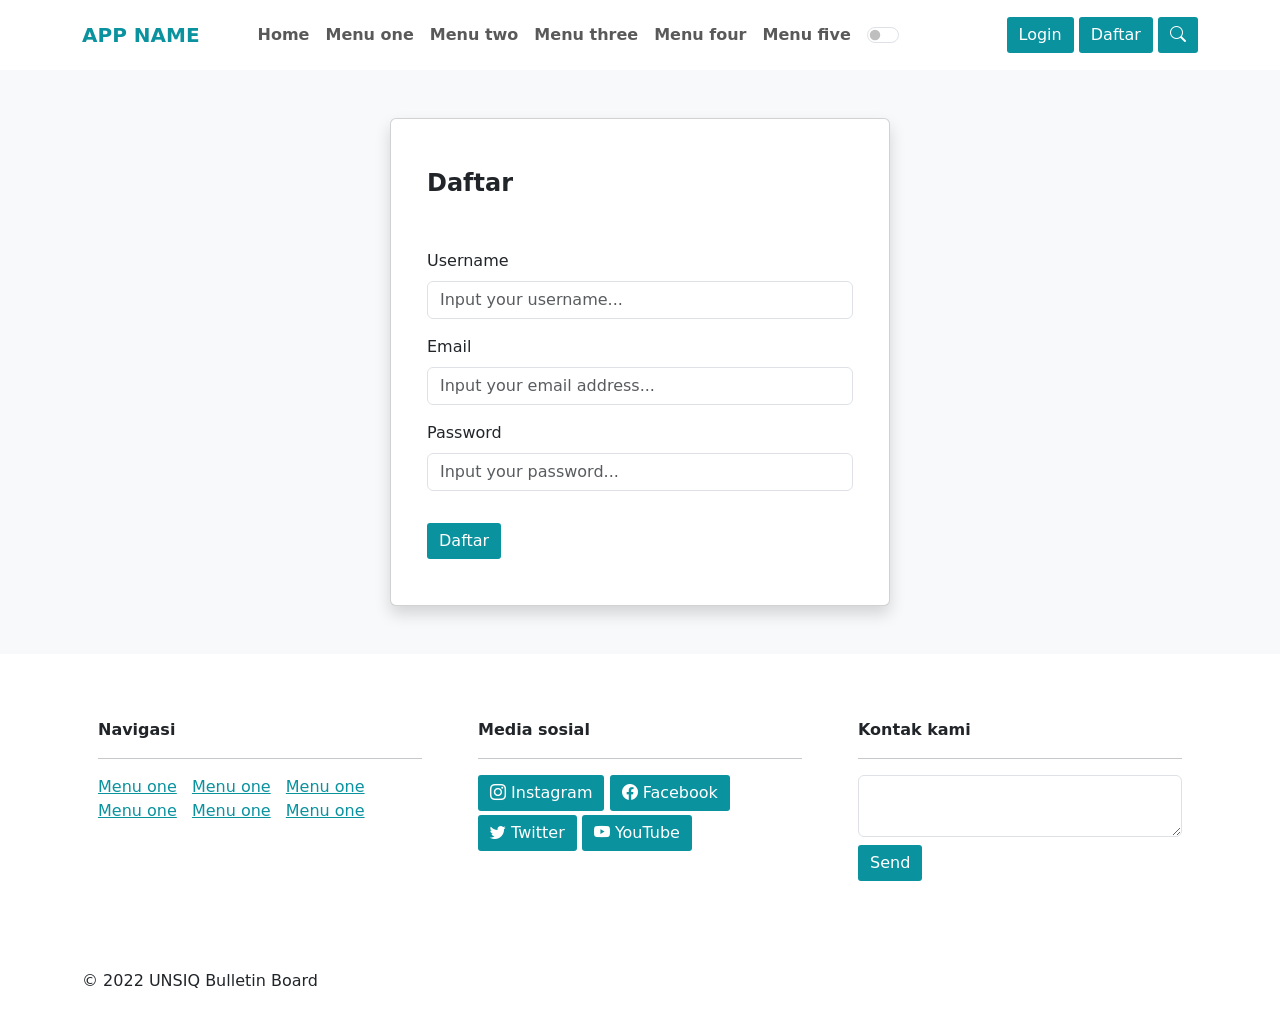
<file: public/assets/register.html>
<!doctype html>
<html lang="en">
<head>
    <meta charset="utf-8">
    <meta name="viewport" content="width=device-width, initial-scale=1">
    <title>Register</title>
    <!-- My CSS -->
    <link rel="stylesheet" href="css/style.css">
    <!-- Bootstrap CSS -->
    <link href="https://cdn.jsdelivr.net/npm/bootstrap@5.2.0-beta1/dist/css/bootstrap.min.css" rel="stylesheet"
        integrity="sha384-0evHe/X+R7YkIZDRvuzKMRqM+OrBnVFBL6DOitfPri4tjfHxaWutUpFmBp4vmVor" crossorigin="anonymous">
    <!-- Bootstrap Icons -->
    <link rel="stylesheet" href="https://cdn.jsdelivr.net/npm/bootstrap-icons@1.8.3/font/bootstrap-icons.css">
</head>
<body>
    <!-- Navbar -->
    <nav class="navbar navbar-expand-lg bg-white sticky-top">
        <div class="container">
            <a class="navbar-brand fw-semibold" href="#" id="link-brand">APP NAME</a>
            <button class="navbar-toggler" type="button" data-bs-toggle="collapse" data-bs-target="#navbarText"
                aria-controls="navbarText" aria-expanded="false" aria-label="Toggle navigation">
                <span class="navbar-toggler-icon"></span>
            </button>
            <div class="collapse navbar-collapse" id="navbarText">
                <ul class="navbar-nav me-auto mb-2 mb-lg-0">
                    <li class="nav-item">
                        <a class="nav-link fw-semibold" aria-current="page" href="index.html">Home</a>
                    </li>
                    <li class="nav-item">
                        <a class="nav-link fw-semibold" href="#">Menu one</a>
                    </li>
                    <li class="nav-item">
                        <a class="nav-link fw-semibold" href="#">Menu two</a>
                    </li>
                    <li class="nav-item">
                        <a class="nav-link fw-semibold" href="#">Menu three</a>
                    </li>
                    <li class="nav-item">
                        <a class="nav-link fw-semibold" href="#">Menu four</a>
                    </li>
                    <li class="nav-item">
                        <a class="nav-link fw-semibold" href="#">Menu five</a>
                    </li>
                    <li class="nav-item">
                        <div class="form-check form-switch m-2">
                            <input class="form-check-input" type="checkbox" role="switch" id="flexSwitchCheckDefault"
                                onchange="setMode();">
                            <label class="form-check-label" id="status-mode" for="flexSwitchCheckDefault">status</label>
                        </div>
                    </li>
                </ul>
                <div class="float-right">
                    <a href="login.html" class="btn btn-primary">Login</a>
                    <a href="register.html" class="btn btn-primary">Daftar</a>
                    <button type="button" class="btn btn-primary" data-bs-toggle="modal" data-bs-target="#exampleModal">
                        <i class="bi bi-search"></i>
                    </button>
                </div>
            </div>
        </div>
    </nav>
    <!-- End Navbar -->

    <!-- Modal search -->
    <div class="modal fade" id="exampleModal" tabindex="-1" aria-labelledby="exampleModalLabel" aria-hidden="true">
        <div class="modal-dialog">
            <div class="modal-content">
                <div class="modal-header">
                    <h5 class="modal-title" id="exampleModalLabel">Cari informasi</h5>
                    <button type="button" class="btn-close" data-bs-dismiss="modal" aria-label="Close"></button>
                </div>
                <div class="modal-body">
                    <form action="" method="post">
                        <div class="input-group mb-3">
                            <input type="text" class="form-control" placeholder="Masukkan kata kunci..." name="keyword">
                            <button class="btn btn-primary" type="submit" id="button-addon2">Cari</button>
                        </div>
                    </form>
                </div>
            </div>
        </div>
    </div>
    <!-- End modal -->

    <!-- Content -->
    <div class="bg-light content">
        <div class="container pt-5 pb-5 d-flex justify-content-center">
            <div class="card shadow form-login-register">
                <div class="card-body">
                    <p class="fs-4 mb-5 fw-semibold">Daftar</p>
                    <form action="" method="post">
                        <div class="mb-3">
                            <label class="form-label">Username</label>
                            <input type="email" class="form-control" placeholder="Input your username...">

                        </div>

                        <div class="mb-3">
                            <label class="form-label">Email</label>
                            <input type="email" class="form-control" placeholder="Input your email address...">

                        </div>
                        <div class="mb-3">
                            <label class="form-label">Password</label>
                            <input type="password" class="form-control" placeholder="Input your password...">
                        </div>

                        <button type="submit" class="btn btn-primary mt-3">Daftar</button>
                    </form>
                </div>
            </div>
        </div>
    </div>
    <!-- End Content -->

    <!-- Footer -->
    <div class="footer">
        <div class="container">
            <div class="row pt-5 pb-3">
                <div class="col-md-4 mb-3">
                    <div class="p-3 box-navigation">
                        <p class="fw-semibold">Navigasi</p>
                        <hr>
                        <a href="" class="mylink-primary">Menu one</a>
                        <a href="" class="mylink-primary">Menu one</a>
                        <a href="" class="mylink-primary">Menu one</a>
                        <a href="" class="mylink-primary">Menu one</a>
                        <a href="" class="mylink-primary">Menu one</a>
                        <a href="" class="mylink-primary">Menu one</a>
                    </div>
                </div>
                <div class="col-md-4 mb-3">
                    <div class="p-3 box-social-media">
                        <p class="fw-semibold">Media sosial</p>
                        <hr>
                        <a href="" class="btn btn-primary btn-small mb-1"><i class="bi bi-instagram"></i> Instagram</a>
                        <a href="" class="btn btn-primary btn-small mb-1"><i class="bi bi-facebook"></i> Facebook</a>
                        <a href="" class="btn btn-primary btn-small mb-1"><i class="bi bi-twitter"></i> Twitter</a>
                        <a href="" class="btn btn-primary btn-small mb-1"><i class="bi bi-youtube"></i> YouTube</a>
                    </div>
                </div>
                <div class="col-md-4 mb-4">
                    <div class="p-3 box-contact">
                        <p class="fw-semibold">Kontak kami</p>
                        <hr>
                        <form action="" method="post">
                            <textarea name="content" rows="2" class="form-control"></textarea>
                            <button class="btn btn-primary btn-small mt-2">Send</button>
                        </form>
                    </div>
                </div>

                <div class="mt-5">&copy 2022 UNSIQ Bulletin Board</div>
            </div>
        </div>
    </div>
    <!-- End footer -->

    <script src="js/style.js"></script>

    <!-- Bootstrap JS -->
    <script src="https://cdn.jsdelivr.net/npm/bootstrap@5.2.0-beta1/dist/js/bootstrap.bundle.min.js"
        integrity="sha384-pprn3073KE6tl6bjs2QrFaJGz5/SUsLqktiwsUTF55Jfv3qYSDhgCecCxMW52nD2" crossorigin="anonymous">
    </script>
    </script>
</body>
</html>
</file>
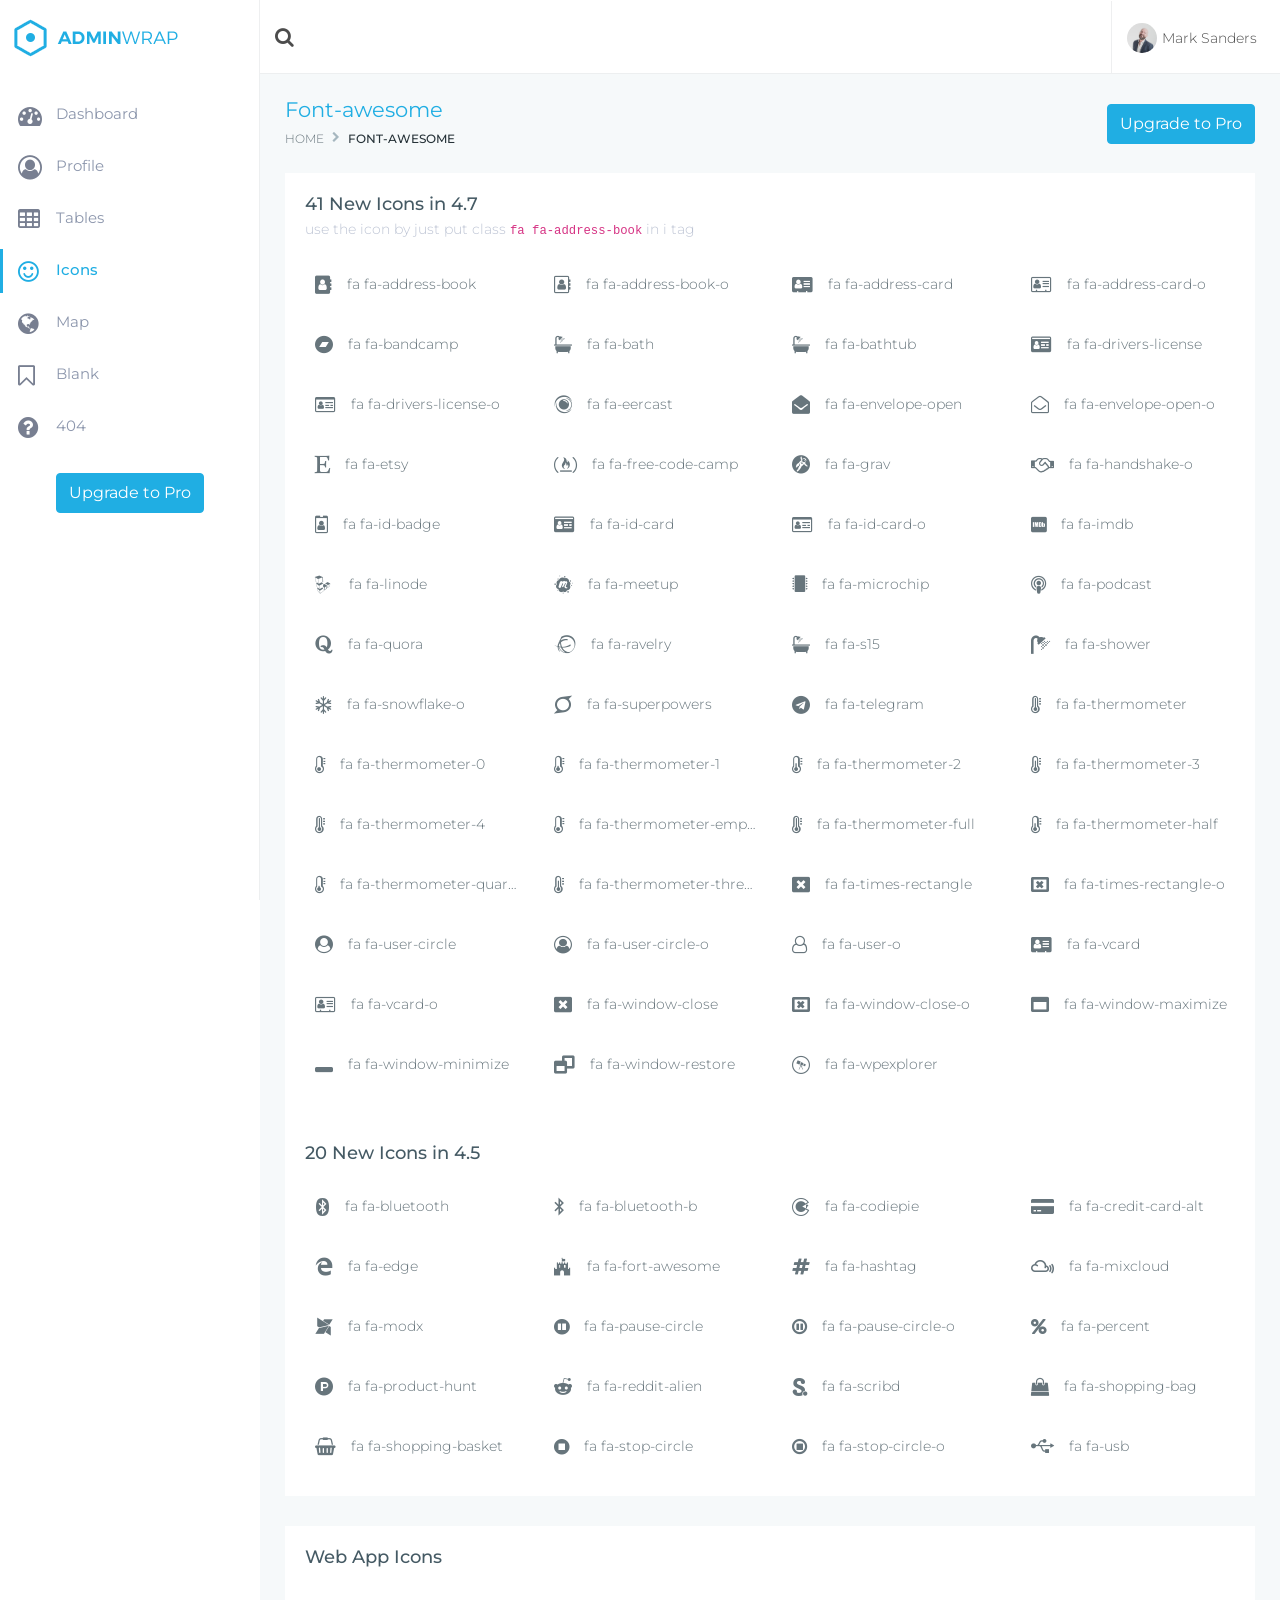
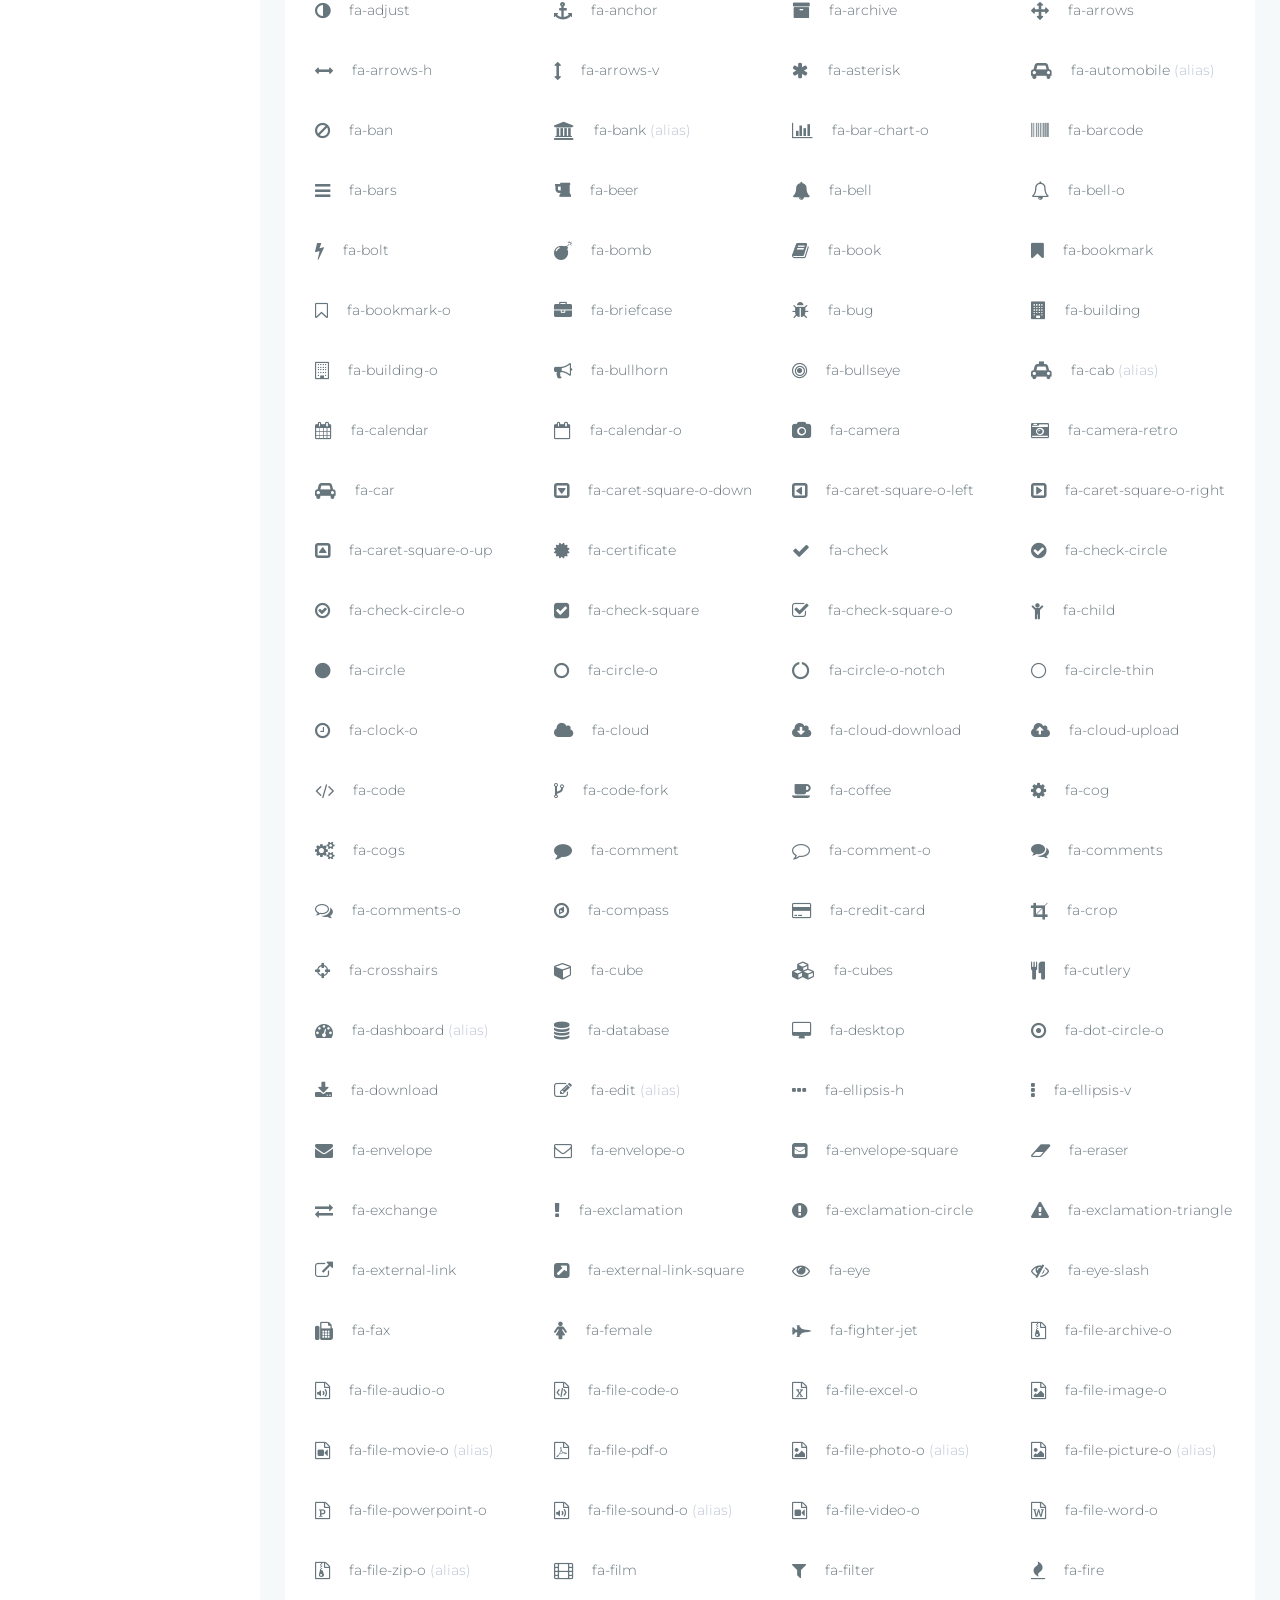
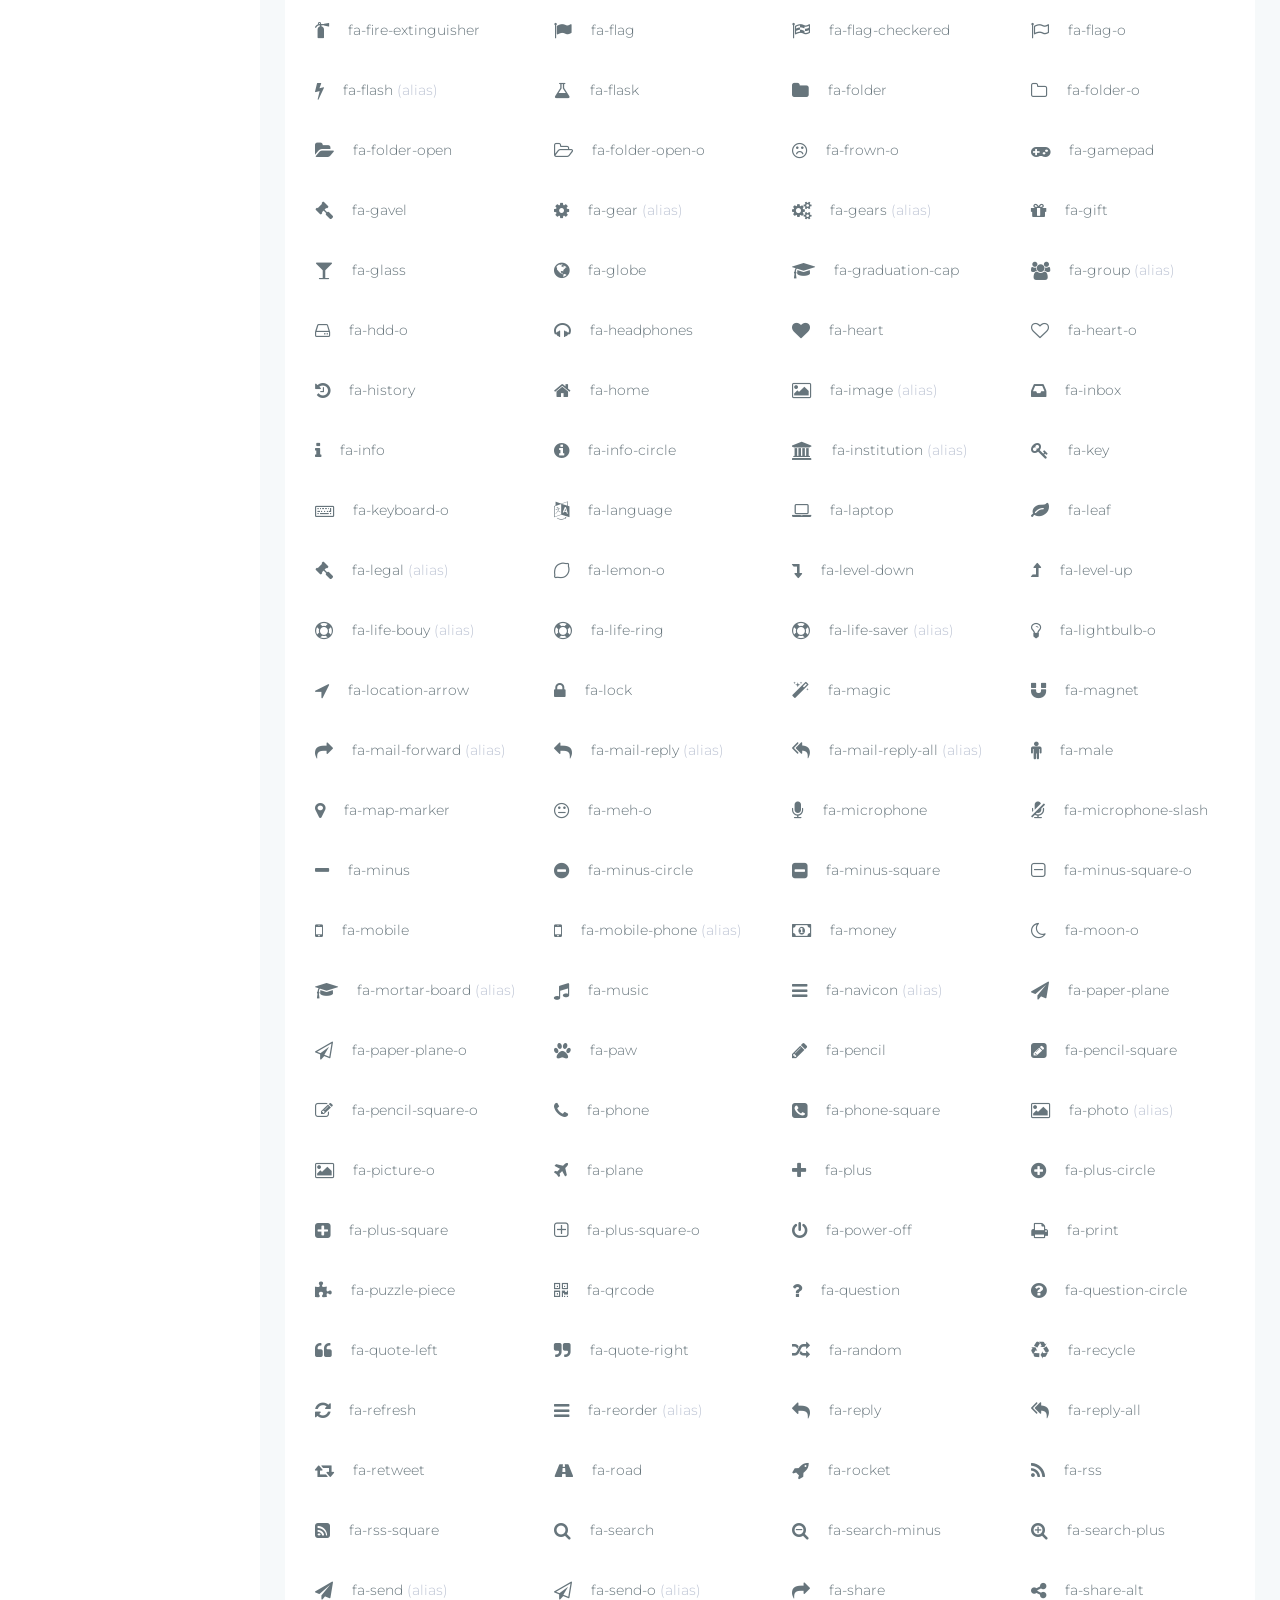
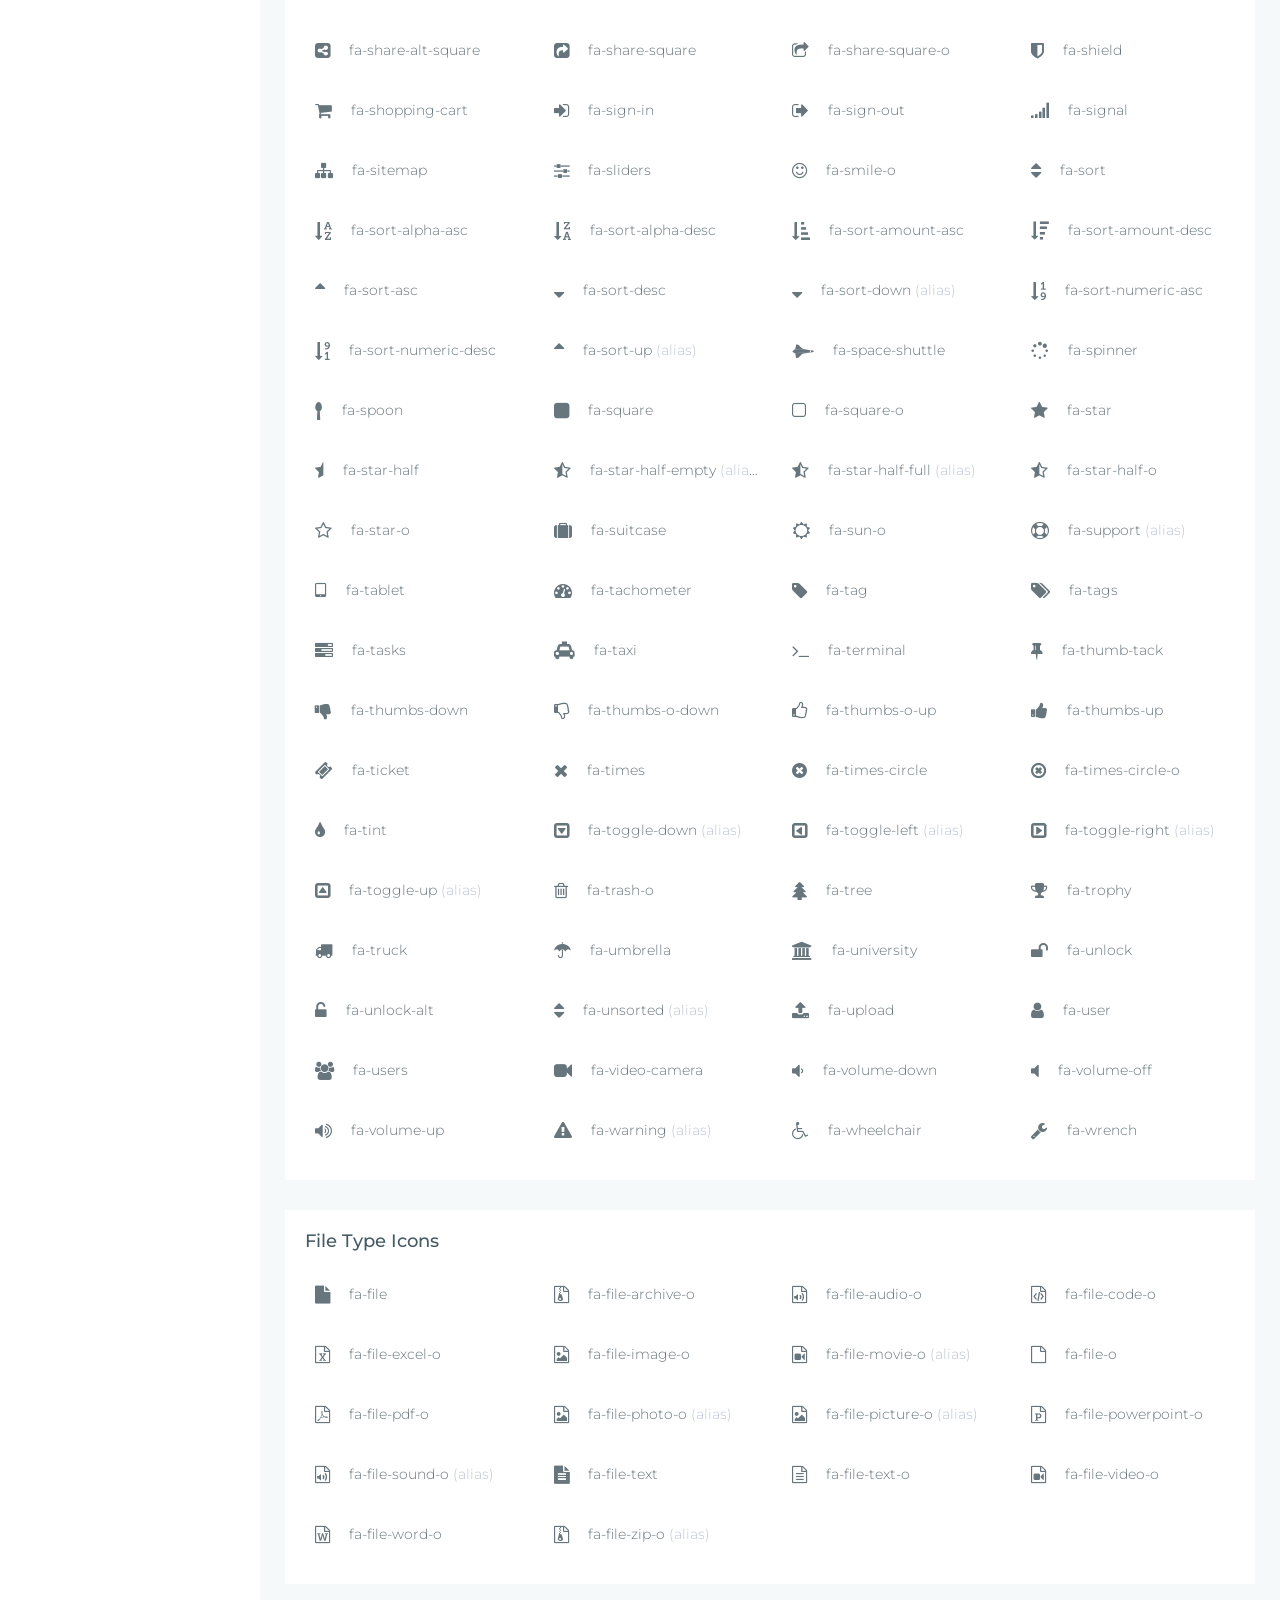
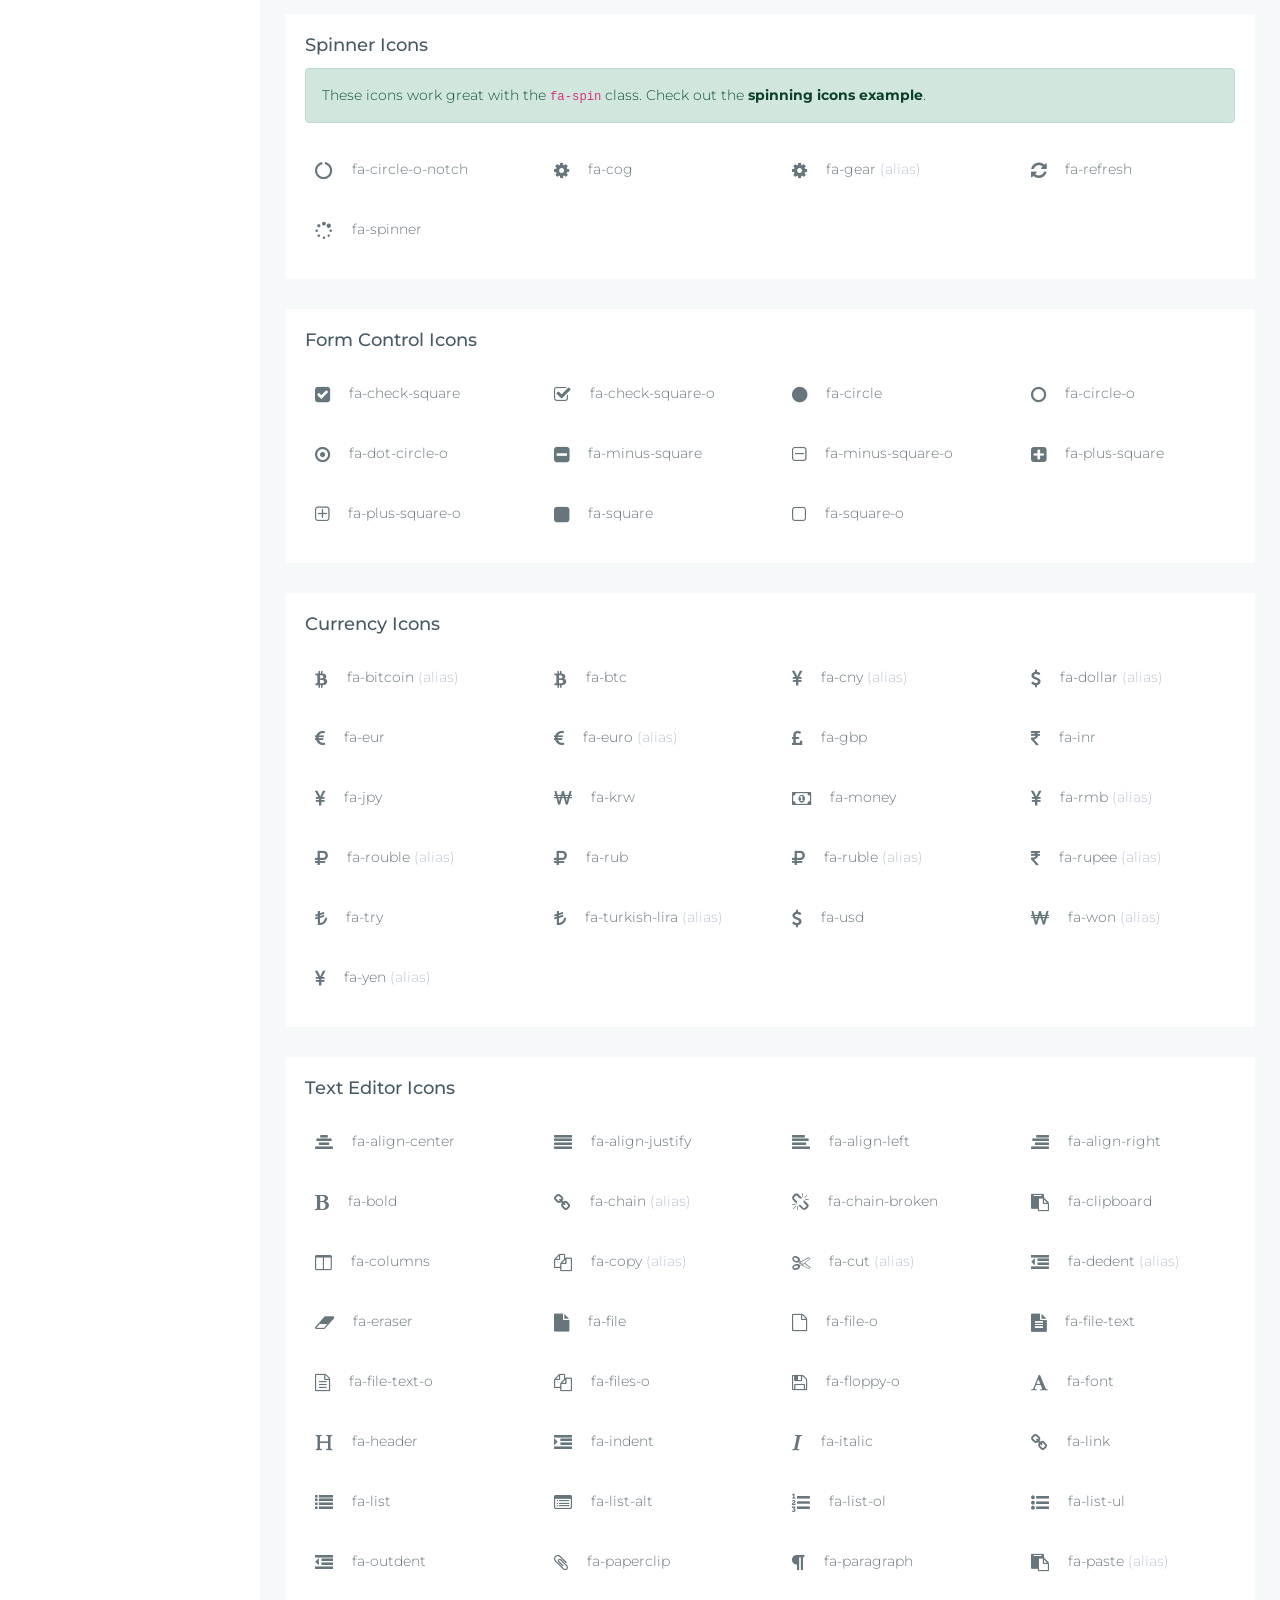
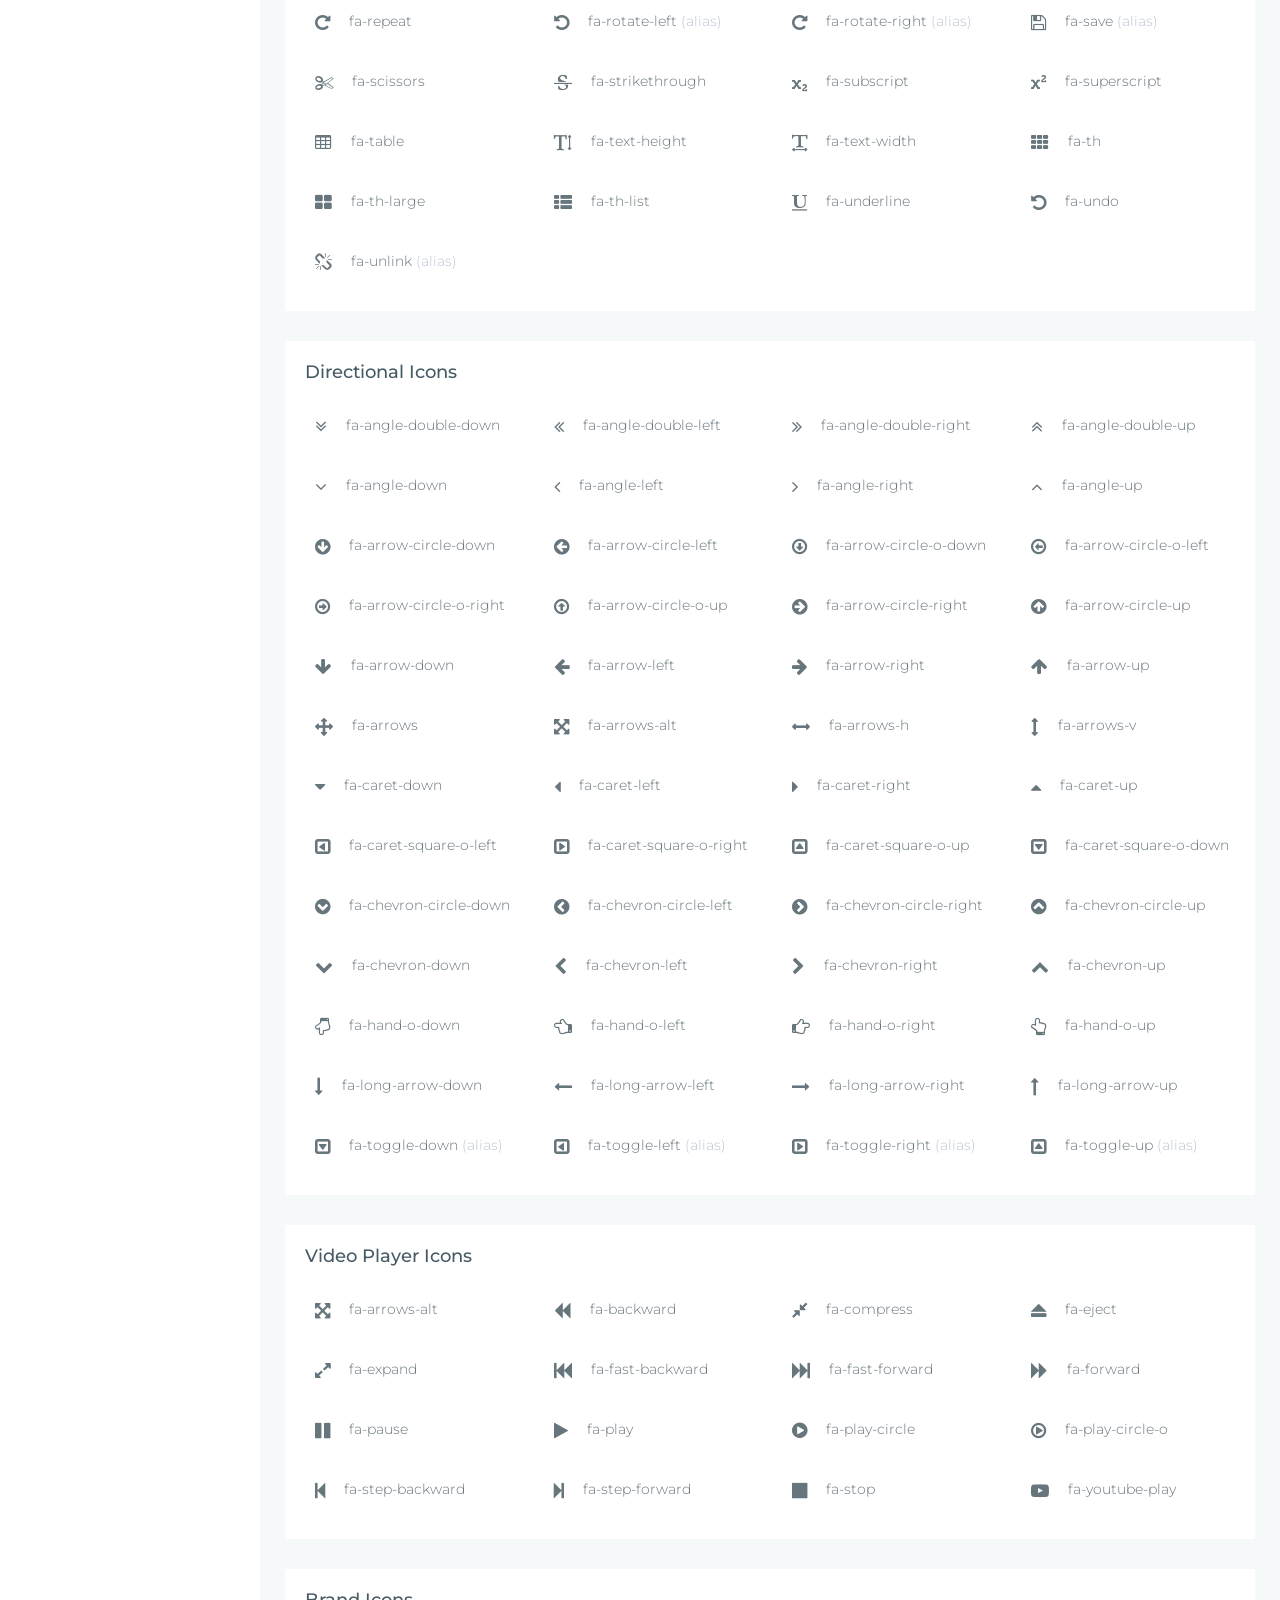
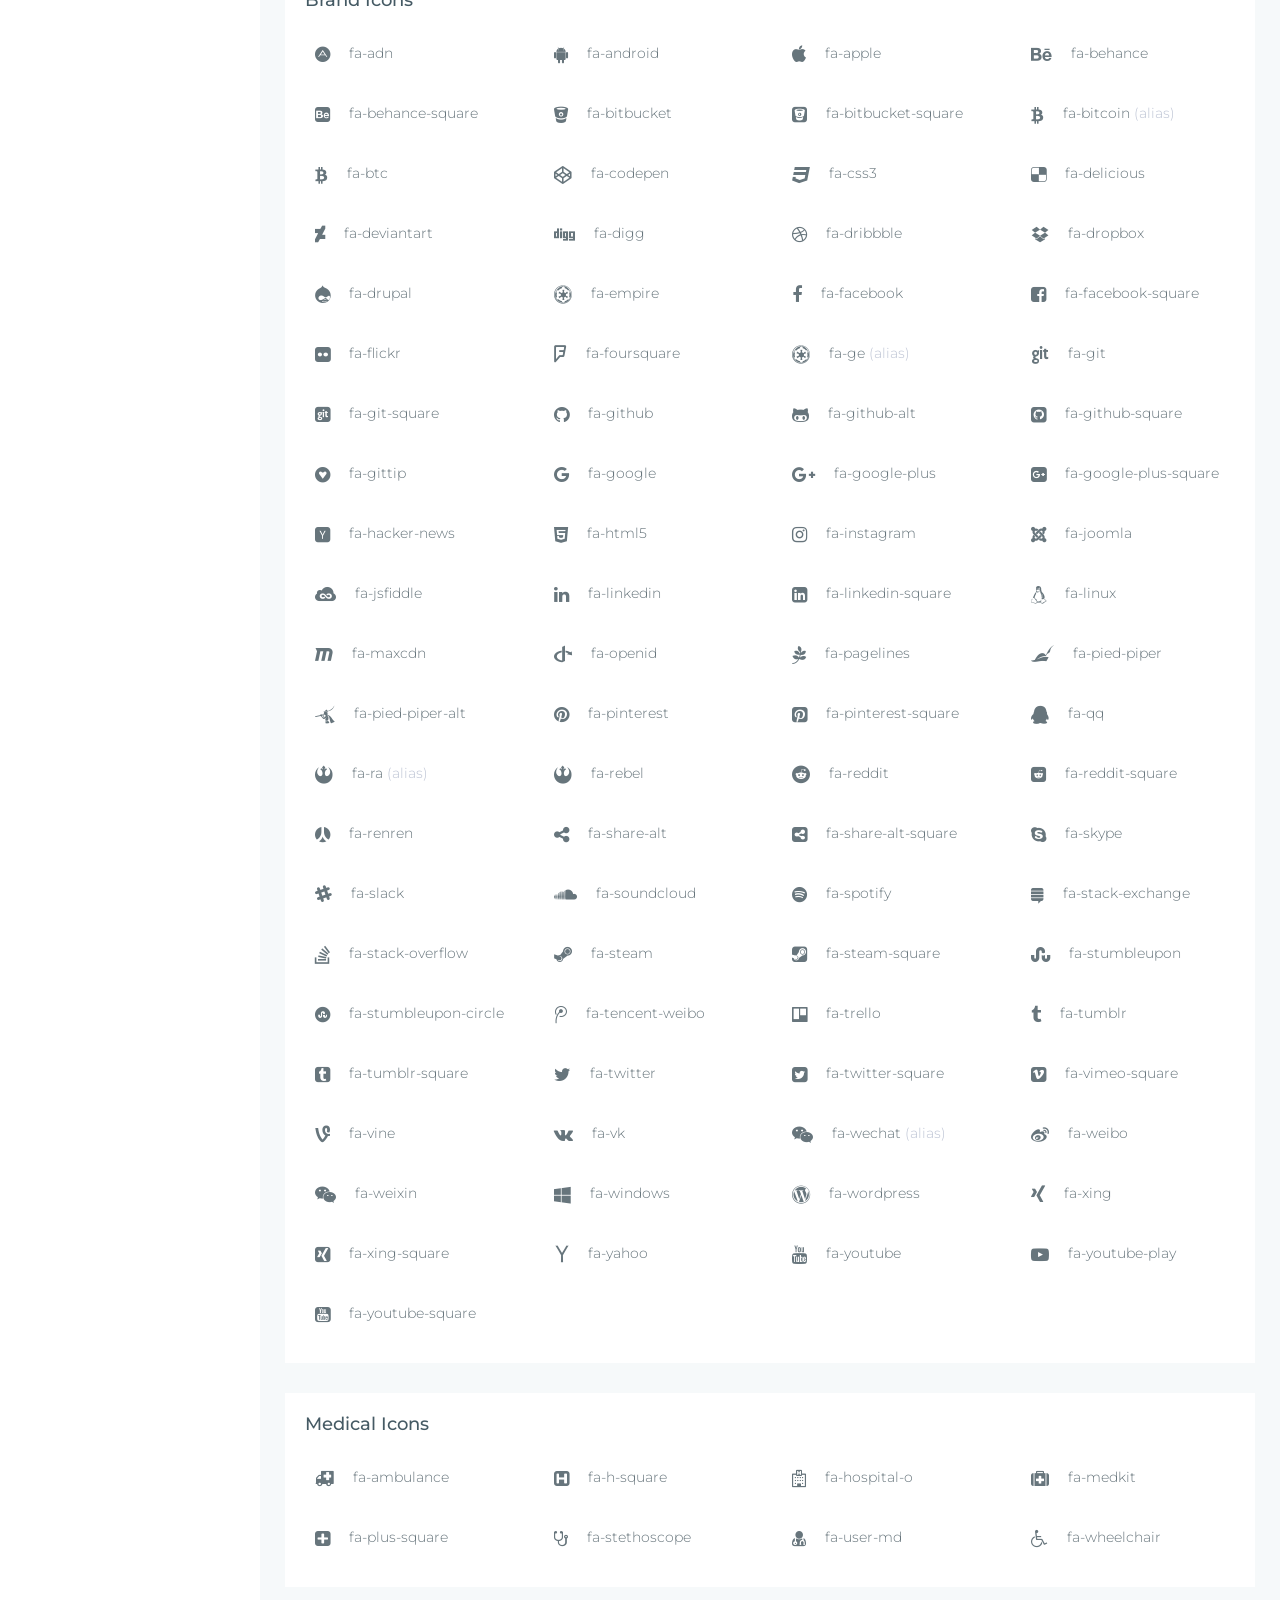
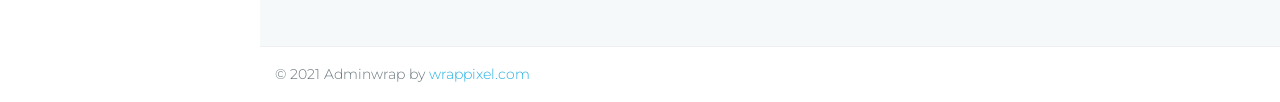
<file: public/adminwrap/html/icon-fontawesome.html>
<!DOCTYPE html>
<html lang="en">

<head>
    <meta charset="utf-8">
    <meta http-equiv="X-UA-Compatible" content="IE=edge">
    <!-- Tell the browser to be responsive to screen width -->
    <meta name="viewport" content="width=device-width, initial-scale=1">
    <meta name="keywords"
        content="wrappixel, admin dashboard, html css dashboard, web dashboard, bootstrap 5 admin, bootstrap 5, css3 dashboard, bootstrap 5 dashboard, AdminWrap lite admin bootstrap 5 dashboard, frontend, responsive bootstrap 5 admin template, AdminWrap lite design, AdminWrap lite dashboard bootstrap 5 dashboard template">
    <meta name="description"
        content="AdminWrap Lite is powerful and clean admin dashboard template, inpired from Bootstrap Framework">
    <meta name="robots" content="noindex,nofollow">
    <title>AdminWrap Lite Template by WrapPixel</title>
    <link rel="canonical" href="https://www.wrappixel.com/templates/adminwrap-lite/" />
    <!-- Favicon icon -->
    <link rel="icon" type="image/png" sizes="16x16" href="../assets/images/favicon.png">
    <!-- Bootstrap Core CSS -->
    <link href="../assets/node_modules/bootstrap/css/bootstrap.min.css" rel="stylesheet">
    <!-- Custom CSS -->
    <link href="css/style.css" rel="stylesheet">
    <!-- page css -->
    <link href="css/pages/icon-page.css" rel="stylesheet">
    <!-- You can change the theme colors from here -->
    <link href="css/colors/default.css" id="theme" rel="stylesheet">
    <!-- HTML5 Shim and Respond.js IE8 support of HTML5 elements and media queries -->
    <!-- WARNING: Respond.js doesn't work if you view the page via file:// -->
    <!--[if lt IE 9]>
    <script src="https://oss.maxcdn.com/libs/html5shiv/3.7.0/html5shiv.js"></script>
    <script src="https://oss.maxcdn.com/libs/respond.js/1.4.2/respond.min.js"></script>
<![endif]-->
</head>

<body class="fix-header card-no-border fix-sidebar">
    <!-- ============================================================== -->
    <!-- Preloader - style you can find in spinners.css -->
    <!-- ============================================================== -->
    <div class="preloader">
        <div class="loader">
            <div class="loader__figure"></div>
            <p class="loader__label">Admin Wrap</p>
        </div>
    </div>
    <!-- ============================================================== -->
    <!-- Main wrapper - style you can find in pages.scss -->
    <!-- ============================================================== -->
    <div id="main-wrapper">
        <!-- ============================================================== -->
        <!-- Topbar header - style you can find in pages.scss -->
        <!-- ============================================================== -->
        <header class="topbar">
            <nav class="navbar top-navbar navbar-expand-md navbar-light">
                <!-- ============================================================== -->
                <!-- Logo -->
                <!-- ============================================================== -->
                <div class="navbar-header">
                    <a class="navbar-brand" href="index.html">
                        <!-- Logo icon --><b>
                            <!--You can put here icon as well // <i class="wi wi-sunset"></i> //-->
                            <!-- Dark Logo icon -->
                            <img src="../assets/images/logo-icon.png" alt="homepage" class="dark-logo" />
                            <!-- Light Logo icon -->
                            <img src="../assets/images/logo-light-icon.png" alt="homepage" class="light-logo" />
                        </b>
                        <!--End Logo icon -->
                        <!-- Logo text --><span>
                            <!-- dark Logo text -->
                            <img src="../assets/images/logo-text.png" alt="homepage" class="dark-logo" />
                            <!-- Light Logo text -->
                            <img src="../assets/images/logo-light-text.png" class="light-logo" alt="homepage" /></span>
                    </a>
                </div>
                <!-- ============================================================== -->
                <!-- End Logo -->
                <!-- ============================================================== -->
                <div class="navbar-collapse">
                    <!-- ============================================================== -->
                    <!-- toggle and nav items -->
                    <!-- ============================================================== -->
                    <ul class="navbar-nav me-auto">
                        <li class="nav-item"> <a class="nav-link nav-toggler hidden-md-up waves-effect waves-dark"
                                href="javascript:void(0)"><i class="fa fa-bars"></i></a> </li>
                        <!-- ============================================================== -->
                        <!-- Search -->
                        <!-- ============================================================== -->
                        <li class="nav-item hidden-xs-down search-box"> <a
                                class="nav-link hidden-sm-down waves-effect waves-dark" href="javascript:void(0)"><i
                                    class="fa fa-search"></i></a>
                            <form class="app-search">
                                <input type="text" class="form-control" placeholder="Search & enter"> <a
                                    class="srh-btn"><i class="fa fa-times"></i></a> </form>
                        </li>
                    </ul>
                    <!-- ============================================================== -->
                    <!-- User profile and search -->
                    <!-- ============================================================== -->
                    <ul class="navbar-nav my-lg-0">
                        <!-- ============================================================== -->
                        <!-- Profile -->
                        <!-- ============================================================== -->
                        <li class="nav-item dropdown u-pro">
                            <a class="nav-link dropdown-toggle waves-effect waves-dark profile-pic" href=""
                                data-bs-toggle="dropdown" aria-haspopup="true" aria-expanded="false"><img
                                    src="../assets/images/users/1.jpg" alt="user" class="" /> <span
                                    class="hidden-md-down">Mark Sanders &nbsp;</span> </a>
                            <ul class="dropdown-menu" aria-labelledby="navbarDropdown"></ul>
                        </li>
                    </ul>
                </div>
            </nav>
        </header>
        <!-- ============================================================== -->
        <!-- End Topbar header -->
        <!-- ============================================================== -->
        <!-- ============================================================== -->
        <!-- Left Sidebar - style you can find in sidebar.scss  -->
        <!-- ============================================================== -->
        <aside class="left-sidebar">
            <!-- Sidebar scroll-->
            <div class="scroll-sidebar">
                <!-- Sidebar navigation-->
                <nav class="sidebar-nav">
                    <ul id="sidebarnav">
                        <li> <a class="waves-effect waves-dark" href="index.html" aria-expanded="false"><i
                                    class="fa fa-tachometer"></i><span class="hide-menu">Dashboard</span></a>
                        </li>
                        <li> <a class="waves-effect waves-dark" href="pages-profile.html" aria-expanded="false"><i
                                    class="fa fa-user-circle-o"></i><span class="hide-menu">Profile</span></a>
                        </li>
                        <li> <a class="waves-effect waves-dark" href="table-basic.html" aria-expanded="false"><i
                                    class="fa fa-table"></i><span class="hide-menu">Tables</span></a>
                        </li>
                        <li> <a class="waves-effect waves-dark" href="icon-fontawesome.html" aria-expanded="false"><i
                                    class="fa fa-smile-o"></i><span class="hide-menu">Icons</span></a>
                        </li>
                        <li> <a class="waves-effect waves-dark" href="map-google.html" aria-expanded="false"><i
                                    class="fa fa-globe"></i><span class="hide-menu">Map</span></a>
                        </li>
                        <li> <a class="waves-effect waves-dark" href="pages-blank.html" aria-expanded="false"><i
                                    class="fa fa-bookmark-o"></i><span class="hide-menu">Blank</span></a>
                        </li>
                        <li> <a class="waves-effect waves-dark" href="pages-error-404.html" aria-expanded="false"><i
                                    class="fa fa-question-circle"></i><span class="hide-menu">404</span></a>
                        </li>
                    </ul>
                    <div class="text-center mt-4">
                        <a href="https://www.wrappixel.com/templates/adminwrap/"
                            class="btn waves-effect waves-light btn-info hidden-md-down text-white"> Upgrade to Pro</a>
                    </div>
                </nav>
                <!-- End Sidebar navigation -->
            </div>
            <!-- End Sidebar scroll-->
        </aside>
        <!-- ============================================================== -->
        <!-- End Left Sidebar - style you can find in sidebar.scss  -->
        <!-- ============================================================== -->
        <!-- ============================================================== -->
        <!-- Page wrapper  -->
        <!-- ============================================================== -->
        <div class="page-wrapper">
            <!-- ============================================================== -->
            <!-- Container fluid  -->
            <!-- ============================================================== -->
            <div class="container-fluid">
                <!-- ============================================================== -->
                <!-- Bread crumb and right sidebar toggle -->
                <!-- ============================================================== -->
                <div class="row page-titles">
                    <div class="col-md-5 align-self-center">
                        <h3 class="text-themecolor">Font-awesome</h3>
                        <ol class="breadcrumb">
                            <li class="breadcrumb-item"><a href="javascript:void(0)">Home</a></li>
                            <li class="breadcrumb-item active">Font-awesome</li>
                        </ol>
                    </div>
                    <div class="col-md-7 align-self-center">
                        <a href="https://www.wrappixel.com/templates/adminwrap/"
                            class="btn waves-effect waves-light btn btn-info pull-right hidden-sm-down text-white"> Upgrade to
                            Pro</a>
                    </div>
                </div>
                <!-- ============================================================== -->
                <!-- End Bread crumb and right sidebar toggle -->
                <!-- ============================================================== -->
                <!-- ============================================================== -->
                <!-- Start Page Content -->
                <!-- ============================================================== -->
                <div class="row">
                    <div class="col-12">
                        <div class="card">
                            <div class="card-body">
                                <h4 class="card-title">41 New Icons in 4.7</h4>
                                <h6 class="card-subtitle">use the icon by just put class <code>fa fa-address-book</code>
                                    in i tag </h6>
                                <section>
                                    <div class="icon-list-demo row">
                                        <div class="col-sm-6 col-md-4 col-lg-3 text-truncate"> <i class="fa fa-address-book"></i>fa
                                            fa-address-book </div>
                                        <div class="col-sm-6 col-md-4 col-lg-3 text-truncate"> <i class="fa fa-address-book-o"></i>fa
                                            fa-address-book-o </div>
                                        <div class="col-sm-6 col-md-4 col-lg-3 text-truncate"> <i class="fa fa-address-card"></i>fa
                                            fa-address-card </div>
                                        <div class="col-sm-6 col-md-4 col-lg-3 text-truncate"> <i class="fa fa-address-card-o"></i>fa
                                            fa-address-card-o </div>
                                        <div class="col-sm-6 col-md-4 col-lg-3 text-truncate"> <i class="fa fa-bandcamp"></i>fa
                                            fa-bandcamp </div>
                                        <div class="col-sm-6 col-md-4 col-lg-3 text-truncate"> <i class="fa fa-bath"></i>fa fa-bath
                                        </div>
                                        <div class="col-sm-6 col-md-4 col-lg-3 text-truncate"> <i class="fa fa-bathtub"></i>fa
                                            fa-bathtub </div>
                                        <div class="col-sm-6 col-md-4 col-lg-3 text-truncate"> <i class="fa fa-drivers-license"></i>fa
                                            fa-drivers-license </div>
                                        <div class="col-sm-6 col-md-4 col-lg-3 text-truncate"> <i
                                                class="fa fa-drivers-license-o"></i>fa fa-drivers-license-o </div>
                                        <div class="col-sm-6 col-md-4 col-lg-3 text-truncate"> <i class="fa fa-eercast"></i>fa
                                            fa-eercast </div>
                                        <div class="col-sm-6 col-md-4 col-lg-3 text-truncate"> <i class="fa fa-envelope-open"></i>fa
                                            fa-envelope-open </div>
                                        <div class="col-sm-6 col-md-4 col-lg-3 text-truncate"> <i class="fa fa-envelope-open-o"></i>fa
                                            fa-envelope-open-o </div>
                                        <div class="col-sm-6 col-md-4 col-lg-3 text-truncate"> <i class="fa fa-etsy"></i>fa fa-etsy
                                        </div>
                                        <div class="col-sm-6 col-md-4 col-lg-3 text-truncate"> <i class="fa fa-free-code-camp"></i>fa
                                            fa-free-code-camp </div>
                                        <div class="col-sm-6 col-md-4 col-lg-3 text-truncate"> <i class="fa fa-grav"></i>fa fa-grav
                                        </div>
                                        <div class="col-sm-6 col-md-4 col-lg-3 text-truncate"> <i class="fa fa-handshake-o"></i>fa
                                            fa-handshake-o </div>
                                        <div class="col-sm-6 col-md-4 col-lg-3 text-truncate"> <i class="fa fa-id-badge"></i>fa
                                            fa-id-badge </div>
                                        <div class="col-sm-6 col-md-4 col-lg-3 text-truncate"> <i class="fa fa-id-card"></i>fa
                                            fa-id-card </div>
                                        <div class="col-sm-6 col-md-4 col-lg-3 text-truncate"> <i class="fa fa-id-card-o"></i>fa
                                            fa-id-card-o </div>
                                        <div class="col-sm-6 col-md-4 col-lg-3 text-truncate"> <i class="fa fa-imdb"></i>fa fa-imdb
                                        </div>
                                        <div class="col-sm-6 col-md-4 col-lg-3 text-truncate"> <i class="fa fa-linode"></i> fa
                                            fa-linode </div>
                                        <div class="col-sm-6 col-md-4 col-lg-3 text-truncate"> <i class="fa fa-meetup"></i>fa
                                            fa-meetup </div>
                                        <div class="col-sm-6 col-md-4 col-lg-3 text-truncate"> <i class="fa fa-microchip"></i>fa
                                            fa-microchip </div>
                                        <div class="col-sm-6 col-md-4 col-lg-3 text-truncate"> <i class="fa fa-podcast"></i>fa
                                            fa-podcast </div>
                                        <div class="col-sm-6 col-md-4 col-lg-3 text-truncate"> <i class="fa fa-quora"></i>fa fa-quora
                                        </div>
                                        <div class="col-sm-6 col-md-4 col-lg-3 text-truncate"> <i class="fa fa-ravelry"></i>fa
                                            fa-ravelry </div>
                                        <div class="col-sm-6 col-md-4 col-lg-3 text-truncate"> <i class="fa fa-s15"></i>fa fa-s15
                                        </div>
                                        <div class="col-sm-6 col-md-4 col-lg-3 text-truncate"> <i class="fa fa-shower"></i>fa
                                            fa-shower </div>
                                        <div class="col-sm-6 col-md-4 col-lg-3 text-truncate"> <i class="fa fa-snowflake-o"></i>fa
                                            fa-snowflake-o </div>
                                        <div class="col-sm-6 col-md-4 col-lg-3 text-truncate"> <i class="fa fa-superpowers"></i>fa
                                            fa-superpowers </div>
                                        <div class="col-sm-6 col-md-4 col-lg-3 text-truncate"> <i class="fa fa-telegram"></i>fa
                                            fa-telegram </div>
                                        <div class="col-sm-6 col-md-4 col-lg-3 text-truncate"> <i class="fa fa-thermometer"></i>fa
                                            fa-thermometer </div>
                                        <div class="col-sm-6 col-md-4 col-lg-3 text-truncate"> <i class="fa fa-thermometer-0"></i>fa
                                            fa-thermometer-0 </div>
                                        <div class="col-sm-6 col-md-4 col-lg-3 text-truncate"> <i class="fa fa-thermometer-1"></i>fa
                                            fa-thermometer-1 </div>
                                        <div class="col-sm-6 col-md-4 col-lg-3 text-truncate"> <i class="fa fa-thermometer-2"></i>fa
                                            fa-thermometer-2 </div>
                                        <div class="col-sm-6 col-md-4 col-lg-3 text-truncate"> <i class="fa fa-thermometer-3"></i>fa
                                            fa-thermometer-3 </div>
                                        <div class="col-sm-6 col-md-4 col-lg-3 text-truncate"> <i class="fa fa-thermometer-4"></i>fa
                                            fa-thermometer-4 </div>
                                        <div class="col-sm-6 col-md-4 col-lg-3 text-truncate"> <i
                                                class="fa fa-thermometer-empty"></i>fa fa-thermometer-empty </div>
                                        <div class="col-sm-6 col-md-4 col-lg-3 text-truncate"> <i
                                                class="fa fa-thermometer-full"></i>fa fa-thermometer-full </div>
                                        <div class="col-sm-6 col-md-4 col-lg-3 text-truncate"> <i
                                                class="fa fa-thermometer-half"></i>fa fa-thermometer-half </div>
                                        <div class="col-sm-6 col-md-4 col-lg-3 text-truncate"> <i
                                                class="fa fa-thermometer-quarter"></i>fa fa-thermometer-quarter </div>
                                        <div class="col-sm-6 col-md-4 col-lg-3 text-truncate"> <i
                                                class="fa fa-thermometer-three-quarters"></i>fa
                                            fa-thermometer-three-quarters </div>
                                        <div class="col-sm-6 col-md-4 col-lg-3 text-truncate"> <i class="fa fa-times-rectangle"></i>fa
                                            fa-times-rectangle </div>
                                        <div class="col-sm-6 col-md-4 col-lg-3 text-truncate"> <i
                                                class="fa fa-times-rectangle-o"></i>fa fa-times-rectangle-o </div>
                                        <div class="col-sm-6 col-md-4 col-lg-3 text-truncate"> <i class="fa fa-user-circle"></i>fa
                                            fa-user-circle </div>
                                        <div class="col-sm-6 col-md-4 col-lg-3 text-truncate"> <i class="fa fa-user-circle-o"></i>fa
                                            fa-user-circle-o </div>
                                        <div class="col-sm-6 col-md-4 col-lg-3 text-truncate"> <i class="fa fa-user-o"></i>fa
                                            fa-user-o </div>
                                        <div class="col-sm-6 col-md-4 col-lg-3 text-truncate"> <i class="fa fa-vcard"></i>fa fa-vcard
                                        </div>
                                        <div class="col-sm-6 col-md-4 col-lg-3 text-truncate"> <i class="fa fa-vcard-o"></i>fa
                                            fa-vcard-o </div>
                                        <div class="col-sm-6 col-md-4 col-lg-3 text-truncate"> <i class="fa fa-window-close"></i>fa
                                            fa-window-close </div>
                                        <div class="col-sm-6 col-md-4 col-lg-3 text-truncate"> <i class="fa fa-window-close-o"></i>fa
                                            fa-window-close-o </div>
                                        <div class="col-sm-6 col-md-4 col-lg-3 text-truncate"> <i class="fa fa-window-maximize"></i>fa
                                            fa-window-maximize </div>
                                        <div class="col-sm-6 col-md-4 col-lg-3 text-truncate"> <i class="fa fa-window-minimize"></i>fa
                                            fa-window-minimize </div>
                                        <div class="col-sm-6 col-md-4 col-lg-3 text-truncate"> <i class="fa fa-window-restore"></i>fa
                                            fa-window-restore </div>
                                        <div class="col-sm-6 col-md-4 col-lg-3 text-truncate"> <i class="fa fa-wpexplorer"></i>fa
                                            fa-wpexplorer </div>
                                    </div>
                                </section>
                                <section class="mt-5">
                                    <h4 class="card-title">20 New Icons in 4.5</h4>
                                    <div class="icon-list-demo row">
                                        <div class="col-sm-6 col-md-4 col-lg-3 text-truncate"><i class="fa fa-bluetooth"></i>fa
                                            fa-bluetooth</div>
                                        <div class="col-sm-6 col-md-4 col-lg-3 text-truncate"><i class="fa fa-bluetooth-b"></i>fa
                                            fa-bluetooth-b</div>
                                        <div class="col-sm-6 col-md-4 col-lg-3 text-truncate"><i class="fa fa-codiepie"></i>fa
                                            fa-codiepie</div>
                                        <div class="col-sm-6 col-md-4 col-lg-3 text-truncate"><i class="fa fa-credit-card-alt"></i>fa
                                            fa-credit-card-alt</div>
                                        <div class="col-sm-6 col-md-4 col-lg-3 text-truncate"><i class="fa fa-edge"></i>fa fa-edge
                                        </div>
                                        <div class="col-sm-6 col-md-4 col-lg-3 text-truncate"><i class="fa fa-fort-awesome"></i>fa
                                            fa-fort-awesome</div>
                                        <div class="col-sm-6 col-md-4 col-lg-3 text-truncate"><i class="fa fa-hashtag"></i>fa
                                            fa-hashtag</div>
                                        <div class="col-sm-6 col-md-4 col-lg-3 text-truncate"><i class="fa fa-mixcloud"></i>fa
                                            fa-mixcloud</div>
                                        <div class="col-sm-6 col-md-4 col-lg-3 text-truncate"><i class="fa fa-modx"></i>fa fa-modx
                                        </div>
                                        <div class="col-sm-6 col-md-4 col-lg-3 text-truncate"><i class="fa fa-pause-circle"></i>fa
                                            fa-pause-circle</div>
                                        <div class="col-sm-6 col-md-4 col-lg-3 text-truncate"><i class="fa fa-pause-circle-o"></i>fa
                                            fa-pause-circle-o</div>
                                        <div class="col-sm-6 col-md-4 col-lg-3 text-truncate"><i class="fa fa-percent"></i>fa
                                            fa-percent</div>
                                        <div class="col-sm-6 col-md-4 col-lg-3 text-truncate"><i class="fa fa-product-hunt"></i>fa
                                            fa-product-hunt</div>
                                        <div class="col-sm-6 col-md-4 col-lg-3 text-truncate"><i class="fa fa-reddit-alien"></i>fa
                                            fa-reddit-alien</div>
                                        <div class="col-sm-6 col-md-4 col-lg-3 text-truncate"><i class="fa fa-scribd"></i>fa fa-scribd
                                        </div>
                                        <div class="col-sm-6 col-md-4 col-lg-3 text-truncate"><i class="fa fa-shopping-bag"></i>fa
                                            fa-shopping-bag</div>
                                        <div class="col-sm-6 col-md-4 col-lg-3 text-truncate"><i class="fa fa-shopping-basket"></i>fa
                                            fa-shopping-basket</div>
                                        <div class="col-sm-6 col-md-4 col-lg-3 text-truncate"><i class="fa fa-stop-circle"></i>fa
                                            fa-stop-circle</div>
                                        <div class="col-sm-6 col-md-4 col-lg-3 text-truncate"><i class="fa fa-stop-circle-o"></i>fa
                                            fa-stop-circle-o</div>
                                        <div class="col-sm-6 col-md-4 col-lg-3 text-truncate"><i class="fa fa-usb"></i>fa fa-usb</div>
                                    </div>
                                </section>
                            </div>
                        </div>
                        <div class="card">
                            <div class="card-body">
                                <h4 class="card-title">Web App Icons</h4>
                                <div class="clearfix icon-list-demo row">
                                    <div class="col-sm-6 col-md-4 col-lg-3 text-truncate"><i class="fa fa-adjust"></i> fa-adjust</div>
                                    <div class="col-sm-6 col-md-4 col-lg-3 text-truncate"><i class="fa fa-anchor"></i> fa-anchor</div>
                                    <div class="col-sm-6 col-md-4 col-lg-3 text-truncate"><i class="fa fa-archive"></i> fa-archive
                                    </div>
                                    <div class="col-sm-6 col-md-4 col-lg-3 text-truncate"><i class="fa fa-arrows"></i> fa-arrows</div>
                                    <div class="col-sm-6 col-md-4 col-lg-3 text-truncate"><i class="fa fa-arrows-h"></i> fa-arrows-h
                                    </div>
                                    <div class="col-sm-6 col-md-4 col-lg-3 text-truncate"><i class="fa fa-arrows-v"></i> fa-arrows-v
                                    </div>
                                    <div class="col-sm-6 col-md-4 col-lg-3 text-truncate"><i class="fa fa-asterisk"></i> fa-asterisk
                                    </div>
                                    <div class="col-sm-6 col-md-4 col-lg-3 text-truncate"><i class="fa fa-automobile"></i>
                                        fa-automobile <span class="text-muted">(alias)</span> </div>
                                    <div class="col-sm-6 col-md-4 col-lg-3 text-truncate"><i class="fa fa-ban"></i> fa-ban</div>
                                    <div class="col-sm-6 col-md-4 col-lg-3 text-truncate"><i class="fa fa-bank"></i> fa-bank <span
                                            class="text-muted">(alias)</span> </div>
                                    <div class="col-sm-6 col-md-4 col-lg-3 text-truncate"><i class="fa fa-bar-chart-o"></i>
                                        fa-bar-chart-o</div>
                                    <div class="col-sm-6 col-md-4 col-lg-3 text-truncate"><i class="fa fa-barcode"></i> fa-barcode
                                    </div>
                                    <div class="col-sm-6 col-md-4 col-lg-3 text-truncate"><i class="fa fa-bars"></i> fa-bars</div>
                                    <div class="col-sm-6 col-md-4 col-lg-3 text-truncate"><i class="fa fa-beer"></i> fa-beer</div>
                                    <div class="col-sm-6 col-md-4 col-lg-3 text-truncate"><i class="fa fa-bell"></i> fa-bell</div>
                                    <div class="col-sm-6 col-md-4 col-lg-3 text-truncate"><i class="fa fa-bell-o"></i> fa-bell-o</div>
                                    <div class="col-sm-6 col-md-4 col-lg-3 text-truncate"><i class="fa fa-bolt"></i> fa-bolt</div>
                                    <div class="col-sm-6 col-md-4 col-lg-3 text-truncate"><i class="fa fa-bomb"></i> fa-bomb</div>
                                    <div class="col-sm-6 col-md-4 col-lg-3 text-truncate"><i class="fa fa-book"></i> fa-book</div>
                                    <div class="col-sm-6 col-md-4 col-lg-3 text-truncate"><i class="fa fa-bookmark"></i> fa-bookmark
                                    </div>
                                    <div class="col-sm-6 col-md-4 col-lg-3 text-truncate"><i class="fa fa-bookmark-o"></i>
                                        fa-bookmark-o</div>
                                    <div class="col-sm-6 col-md-4 col-lg-3 text-truncate"><i class="fa fa-briefcase"></i> fa-briefcase
                                    </div>
                                    <div class="col-sm-6 col-md-4 col-lg-3 text-truncate"><i class="fa fa-bug"></i> fa-bug</div>
                                    <div class="col-sm-6 col-md-4 col-lg-3 text-truncate"><i class="fa fa-building"></i> fa-building
                                    </div>
                                    <div class="col-sm-6 col-md-4 col-lg-3 text-truncate"><i class="fa fa-building-o"></i>
                                        fa-building-o</div>
                                    <div class="col-sm-6 col-md-4 col-lg-3 text-truncate"><i class="fa fa-bullhorn"></i> fa-bullhorn
                                    </div>
                                    <div class="col-sm-6 col-md-4 col-lg-3 text-truncate"><i class="fa fa-bullseye"></i> fa-bullseye
                                    </div>
                                    <div class="col-sm-6 col-md-4 col-lg-3 text-truncate"><i class="fa fa-cab"></i> fa-cab <span
                                            class="text-muted">(alias)</span> </div>
                                    <div class="col-sm-6 col-md-4 col-lg-3 text-truncate"><i class="fa fa-calendar"></i> fa-calendar
                                    </div>
                                    <div class="col-sm-6 col-md-4 col-lg-3 text-truncate"><i class="fa fa-calendar-o"></i>
                                        fa-calendar-o</div>
                                    <div class="col-sm-6 col-md-4 col-lg-3 text-truncate"><i class="fa fa-camera"></i> fa-camera</div>
                                    <div class="col-sm-6 col-md-4 col-lg-3 text-truncate"><i class="fa fa-camera-retro"></i>
                                        fa-camera-retro</div>
                                    <div class="col-sm-6 col-md-4 col-lg-3 text-truncate"><i class="fa fa-car"></i> fa-car</div>
                                    <div class="col-sm-6 col-md-4 col-lg-3 text-truncate"><i class="fa fa-caret-square-o-down"></i>
                                        fa-caret-square-o-down</div>
                                    <div class="col-sm-6 col-md-4 col-lg-3 text-truncate"><i class="fa fa-caret-square-o-left"></i>
                                        fa-caret-square-o-left</div>
                                    <div class="col-sm-6 col-md-4 col-lg-3 text-truncate"><i class="fa fa-caret-square-o-right"></i>
                                        fa-caret-square-o-right</div>
                                    <div class="col-sm-6 col-md-4 col-lg-3 text-truncate"><i class="fa fa-caret-square-o-up"></i>
                                        fa-caret-square-o-up</div>
                                    <div class="col-sm-6 col-md-4 col-lg-3 text-truncate"><i class="fa fa-certificate"></i>
                                        fa-certificate</div>
                                    <div class="col-sm-6 col-md-4 col-lg-3 text-truncate"><i class="fa fa-check"></i> fa-check</div>
                                    <div class="col-sm-6 col-md-4 col-lg-3 text-truncate"><i class="fa fa-check-circle"></i>
                                        fa-check-circle</div>
                                    <div class="col-sm-6 col-md-4 col-lg-3 text-truncate"><i class="fa fa-check-circle-o"></i>
                                        fa-check-circle-o</div>
                                    <div class="col-sm-6 col-md-4 col-lg-3 text-truncate"><i class="fa fa-check-square"></i>
                                        fa-check-square</div>
                                    <div class="col-sm-6 col-md-4 col-lg-3 text-truncate"><i class="fa fa-check-square-o"></i>
                                        fa-check-square-o</div>
                                    <div class="col-sm-6 col-md-4 col-lg-3 text-truncate"><i class="fa fa-child"></i> fa-child</div>
                                    <div class="col-sm-6 col-md-4 col-lg-3 text-truncate"><i class="fa fa-circle"></i> fa-circle</div>
                                    <div class="col-sm-6 col-md-4 col-lg-3 text-truncate"><i class="fa fa-circle-o"></i> fa-circle-o
                                    </div>
                                    <div class="col-sm-6 col-md-4 col-lg-3 text-truncate"><i class="fa fa-circle-o-notch"></i>
                                        fa-circle-o-notch</div>
                                    <div class="col-sm-6 col-md-4 col-lg-3 text-truncate"><i class="fa fa-circle-thin"></i>
                                        fa-circle-thin</div>
                                    <div class="col-sm-6 col-md-4 col-lg-3 text-truncate"><i class="fa fa-clock-o"></i> fa-clock-o
                                    </div>
                                    <div class="col-sm-6 col-md-4 col-lg-3 text-truncate"><i class="fa fa-cloud"></i> fa-cloud</div>
                                    <div class="col-sm-6 col-md-4 col-lg-3 text-truncate"><i class="fa fa-cloud-download"></i>
                                        fa-cloud-download</div>
                                    <div class="col-sm-6 col-md-4 col-lg-3 text-truncate"><i class="fa fa-cloud-upload"></i>
                                        fa-cloud-upload</div>
                                    <div class="col-sm-6 col-md-4 col-lg-3 text-truncate"><i class="fa fa-code"></i> fa-code</div>
                                    <div class="col-sm-6 col-md-4 col-lg-3 text-truncate"><i class="fa fa-code-fork"></i> fa-code-fork
                                    </div>
                                    <div class="col-sm-6 col-md-4 col-lg-3 text-truncate"><i class="fa fa-coffee"></i> fa-coffee</div>
                                    <div class="col-sm-6 col-md-4 col-lg-3 text-truncate"><i class="fa fa-cog"></i> fa-cog</div>
                                    <div class="col-sm-6 col-md-4 col-lg-3 text-truncate"><i class="fa fa-cogs"></i> fa-cogs</div>
                                    <div class="col-sm-6 col-md-4 col-lg-3 text-truncate"><i class="fa fa-comment"></i> fa-comment
                                    </div>
                                    <div class="col-sm-6 col-md-4 col-lg-3 text-truncate"><i class="fa fa-comment-o"></i> fa-comment-o
                                    </div>
                                    <div class="col-sm-6 col-md-4 col-lg-3 text-truncate"><i class="fa fa-comments"></i> fa-comments
                                    </div>
                                    <div class="col-sm-6 col-md-4 col-lg-3 text-truncate"><i class="fa fa-comments-o"></i>
                                        fa-comments-o</div>
                                    <div class="col-sm-6 col-md-4 col-lg-3 text-truncate"><i class="fa fa-compass"></i> fa-compass
                                    </div>
                                    <div class="col-sm-6 col-md-4 col-lg-3 text-truncate"><i class="fa fa-credit-card"></i>
                                        fa-credit-card</div>
                                    <div class="col-sm-6 col-md-4 col-lg-3 text-truncate"><i class="fa fa-crop"></i> fa-crop</div>
                                    <div class="col-sm-6 col-md-4 col-lg-3 text-truncate"><i class="fa fa-crosshairs"></i>
                                        fa-crosshairs</div>
                                    <div class="col-sm-6 col-md-4 col-lg-3 text-truncate"><i class="fa fa-cube"></i> fa-cube</div>
                                    <div class="col-sm-6 col-md-4 col-lg-3 text-truncate"><i class="fa fa-cubes"></i> fa-cubes</div>
                                    <div class="col-sm-6 col-md-4 col-lg-3 text-truncate"><i class="fa fa-cutlery"></i> fa-cutlery
                                    </div>
                                    <div class="col-sm-6 col-md-4 col-lg-3 text-truncate"><i class="fa fa-dashboard"></i> fa-dashboard
                                        <span class="text-muted">(alias)</span> </div>
                                    <div class="col-sm-6 col-md-4 col-lg-3 text-truncate"><i class="fa fa-database"></i> fa-database
                                    </div>
                                    <div class="col-sm-6 col-md-4 col-lg-3 text-truncate"><i class="fa fa-desktop"></i> fa-desktop
                                    </div>
                                    <div class="col-sm-6 col-md-4 col-lg-3 text-truncate"><i class="fa fa-dot-circle-o"></i>
                                        fa-dot-circle-o</div>
                                    <div class="col-sm-6 col-md-4 col-lg-3 text-truncate"><i class="fa fa-download"></i> fa-download
                                    </div>
                                    <div class="col-sm-6 col-md-4 col-lg-3 text-truncate"><i class="fa fa-edit"></i> fa-edit <span
                                            class="text-muted">(alias)</span> </div>
                                    <div class="col-sm-6 col-md-4 col-lg-3 text-truncate"><i class="fa fa-ellipsis-h"></i>
                                        fa-ellipsis-h</div>
                                    <div class="col-sm-6 col-md-4 col-lg-3 text-truncate"><i class="fa fa-ellipsis-v"></i>
                                        fa-ellipsis-v</div>
                                    <div class="col-sm-6 col-md-4 col-lg-3 text-truncate"><i class="fa fa-envelope"></i> fa-envelope
                                    </div>
                                    <div class="col-sm-6 col-md-4 col-lg-3 text-truncate"><i class="fa fa-envelope-o"></i>
                                        fa-envelope-o</div>
                                    <div class="col-sm-6 col-md-4 col-lg-3 text-truncate"><i class="fa fa-envelope-square"></i>
                                        fa-envelope-square</div>
                                    <div class="col-sm-6 col-md-4 col-lg-3 text-truncate"><i class="fa fa-eraser"></i> fa-eraser</div>
                                    <div class="col-sm-6 col-md-4 col-lg-3 text-truncate"><i class="fa fa-exchange"></i> fa-exchange
                                    </div>
                                    <div class="col-sm-6 col-md-4 col-lg-3 text-truncate"><i class="fa fa-exclamation"></i>
                                        fa-exclamation</div>
                                    <div class="col-sm-6 col-md-4 col-lg-3 text-truncate"><i class="fa fa-exclamation-circle"></i>
                                        fa-exclamation-circle</div>
                                    <div class="col-sm-6 col-md-4 col-lg-3 text-truncate"><i class="fa fa-exclamation-triangle"></i>
                                        fa-exclamation-triangle</div>
                                    <div class="col-sm-6 col-md-4 col-lg-3 text-truncate"><i class="fa fa-external-link"></i>
                                        fa-external-link</div>
                                    <div class="col-sm-6 col-md-4 col-lg-3 text-truncate"><i class="fa fa-external-link-square"></i>
                                        fa-external-link-square</div>
                                    <div class="col-sm-6 col-md-4 col-lg-3 text-truncate"><i class="fa fa-eye"></i> fa-eye</div>
                                    <div class="col-sm-6 col-md-4 col-lg-3 text-truncate"><i class="fa fa-eye-slash"></i> fa-eye-slash
                                    </div>
                                    <div class="col-sm-6 col-md-4 col-lg-3 text-truncate"><i class="fa fa-fax"></i> fa-fax</div>
                                    <div class="col-sm-6 col-md-4 col-lg-3 text-truncate"><i class="fa fa-female"></i> fa-female</div>
                                    <div class="col-sm-6 col-md-4 col-lg-3 text-truncate"><i class="fa fa-fighter-jet"></i>
                                        fa-fighter-jet</div>
                                    <div class="col-sm-6 col-md-4 col-lg-3 text-truncate"><i class="fa fa-file-archive-o"></i>
                                        fa-file-archive-o</div>
                                    <div class="col-sm-6 col-md-4 col-lg-3 text-truncate"><i class="fa fa-file-audio-o"></i>
                                        fa-file-audio-o</div>
                                    <div class="col-sm-6 col-md-4 col-lg-3 text-truncate"><i class="fa fa-file-code-o"></i>
                                        fa-file-code-o</div>
                                    <div class="col-sm-6 col-md-4 col-lg-3 text-truncate"><i class="fa fa-file-excel-o"></i>
                                        fa-file-excel-o</div>
                                    <div class="col-sm-6 col-md-4 col-lg-3 text-truncate"><i class="fa fa-file-image-o"></i>
                                        fa-file-image-o</div>
                                    <div class="col-sm-6 col-md-4 col-lg-3 text-truncate"><i class="fa fa-file-movie-o"></i>
                                        fa-file-movie-o <span class="text-muted">(alias)</span> </div>
                                    <div class="col-sm-6 col-md-4 col-lg-3 text-truncate"><i class="fa fa-file-pdf-o"></i>
                                        fa-file-pdf-o</div>
                                    <div class="col-sm-6 col-md-4 col-lg-3 text-truncate"><i class="fa fa-file-photo-o"></i>
                                        fa-file-photo-o <span class="text-muted">(alias)</span> </div>
                                    <div class="col-sm-6 col-md-4 col-lg-3 text-truncate"><i class="fa fa-file-picture-o"></i>
                                        fa-file-picture-o <span class="text-muted">(alias)</span> </div>
                                    <div class="col-sm-6 col-md-4 col-lg-3 text-truncate"><i class="fa fa-file-powerpoint-o"></i>
                                        fa-file-powerpoint-o</div>
                                    <div class="col-sm-6 col-md-4 col-lg-3 text-truncate"><i class="fa fa-file-sound-o"></i>
                                        fa-file-sound-o <span class="text-muted">(alias)</span> </div>
                                    <div class="col-sm-6 col-md-4 col-lg-3 text-truncate"><i class="fa fa-file-video-o"></i>
                                        fa-file-video-o</div>
                                    <div class="col-sm-6 col-md-4 col-lg-3 text-truncate"><i class="fa fa-file-word-o"></i>
                                        fa-file-word-o</div>
                                    <div class="col-sm-6 col-md-4 col-lg-3 text-truncate"><i class="fa fa-file-zip-o"></i>
                                        fa-file-zip-o <span class="text-muted">(alias)</span> </div>
                                    <div class="col-sm-6 col-md-4 col-lg-3 text-truncate"><i class="fa fa-film"></i> fa-film</div>
                                    <div class="col-sm-6 col-md-4 col-lg-3 text-truncate"><i class="fa fa-filter"></i> fa-filter</div>
                                    <div class="col-sm-6 col-md-4 col-lg-3 text-truncate"><i class="fa fa-fire"></i> fa-fire</div>
                                    <div class="col-sm-6 col-md-4 col-lg-3 text-truncate"><i class="fa fa-fire-extinguisher"></i>
                                        fa-fire-extinguisher</div>
                                    <div class="col-sm-6 col-md-4 col-lg-3 text-truncate"><i class="fa fa-flag"></i> fa-flag</div>
                                    <div class="col-sm-6 col-md-4 col-lg-3 text-truncate"><i class="fa fa-flag-checkered"></i>
                                        fa-flag-checkered</div>
                                    <div class="col-sm-6 col-md-4 col-lg-3 text-truncate"><i class="fa fa-flag-o"></i> fa-flag-o</div>
                                    <div class="col-sm-6 col-md-4 col-lg-3 text-truncate"><i class="fa fa-flash"></i> fa-flash <span
                                            class="text-muted">(alias)</span> </div>
                                    <div class="col-sm-6 col-md-4 col-lg-3 text-truncate"><i class="fa fa-flask"></i> fa-flask</div>
                                    <div class="col-sm-6 col-md-4 col-lg-3 text-truncate"><i class="fa fa-folder"></i> fa-folder</div>
                                    <div class="col-sm-6 col-md-4 col-lg-3 text-truncate"><i class="fa fa-folder-o"></i> fa-folder-o
                                    </div>
                                    <div class="col-sm-6 col-md-4 col-lg-3 text-truncate"><i class="fa fa-folder-open"></i>
                                        fa-folder-open</div>
                                    <div class="col-sm-6 col-md-4 col-lg-3 text-truncate"><i class="fa fa-folder-open-o"></i>
                                        fa-folder-open-o</div>
                                    <div class="col-sm-6 col-md-4 col-lg-3 text-truncate"><i class="fa fa-frown-o"></i> fa-frown-o
                                    </div>
                                    <div class="col-sm-6 col-md-4 col-lg-3 text-truncate"><i class="fa fa-gamepad"></i> fa-gamepad
                                    </div>
                                    <div class="col-sm-6 col-md-4 col-lg-3 text-truncate"><i class="fa fa-gavel"></i> fa-gavel</div>
                                    <div class="col-sm-6 col-md-4 col-lg-3 text-truncate"><i class="fa fa-gear"></i> fa-gear <span
                                            class="text-muted">(alias)</span> </div>
                                    <div class="col-sm-6 col-md-4 col-lg-3 text-truncate"><i class="fa fa-gears"></i> fa-gears <span
                                            class="text-muted">(alias)</span> </div>
                                    <div class="col-sm-6 col-md-4 col-lg-3 text-truncate"><i class="fa fa-gift"></i> fa-gift</div>
                                    <div class="col-sm-6 col-md-4 col-lg-3 text-truncate"><i class="fa fa-glass"></i> fa-glass</div>
                                    <div class="col-sm-6 col-md-4 col-lg-3 text-truncate"><i class="fa fa-globe"></i> fa-globe</div>
                                    <div class="col-sm-6 col-md-4 col-lg-3 text-truncate"><i class="fa fa-graduation-cap"></i>
                                        fa-graduation-cap</div>
                                    <div class="col-sm-6 col-md-4 col-lg-3 text-truncate"><i class="fa fa-group"></i> fa-group <span
                                            class="text-muted">(alias)</span> </div>
                                    <div class="col-sm-6 col-md-4 col-lg-3 text-truncate"><i class="fa fa-hdd-o"></i> fa-hdd-o</div>
                                    <div class="col-sm-6 col-md-4 col-lg-3 text-truncate"><i class="fa fa-headphones"></i>
                                        fa-headphones</div>
                                    <div class="col-sm-6 col-md-4 col-lg-3 text-truncate"><i class="fa fa-heart"></i> fa-heart</div>
                                    <div class="col-sm-6 col-md-4 col-lg-3 text-truncate"><i class="fa fa-heart-o"></i> fa-heart-o
                                    </div>
                                    <div class="col-sm-6 col-md-4 col-lg-3 text-truncate"><i class="fa fa-history"></i> fa-history
                                    </div>
                                    <div class="col-sm-6 col-md-4 col-lg-3 text-truncate"><i class="fa fa-home"></i> fa-home</div>
                                    <div class="col-sm-6 col-md-4 col-lg-3 text-truncate"><i class="fa fa-image"></i> fa-image <span
                                            class="text-muted">(alias)</span> </div>
                                    <div class="col-sm-6 col-md-4 col-lg-3 text-truncate"><i class="fa fa-inbox"></i> fa-inbox</div>
                                    <div class="col-sm-6 col-md-4 col-lg-3 text-truncate"><i class="fa fa-info"></i> fa-info</div>
                                    <div class="col-sm-6 col-md-4 col-lg-3 text-truncate"><i class="fa fa-info-circle"></i>
                                        fa-info-circle</div>
                                    <div class="col-sm-6 col-md-4 col-lg-3 text-truncate"><i class="fa fa-institution"></i>
                                        fa-institution <span class="text-muted">(alias)</span> </div>
                                    <div class="col-sm-6 col-md-4 col-lg-3 text-truncate"><i class="fa fa-key"></i> fa-key</div>
                                    <div class="col-sm-6 col-md-4 col-lg-3 text-truncate"><i class="fa fa-keyboard-o"></i>
                                        fa-keyboard-o</div>
                                    <div class="col-sm-6 col-md-4 col-lg-3 text-truncate"><i class="fa fa-language"></i> fa-language
                                    </div>
                                    <div class="col-sm-6 col-md-4 col-lg-3 text-truncate"><i class="fa fa-laptop"></i> fa-laptop</div>
                                    <div class="col-sm-6 col-md-4 col-lg-3 text-truncate"><i class="fa fa-leaf"></i> fa-leaf</div>
                                    <div class="col-sm-6 col-md-4 col-lg-3 text-truncate"><i class="fa fa-legal"></i> fa-legal <span
                                            class="text-muted">(alias)</span> </div>
                                    <div class="col-sm-6 col-md-4 col-lg-3 text-truncate"><i class="fa fa-lemon-o"></i> fa-lemon-o
                                    </div>
                                    <div class="col-sm-6 col-md-4 col-lg-3 text-truncate"><i class="fa fa-level-down"></i>
                                        fa-level-down</div>
                                    <div class="col-sm-6 col-md-4 col-lg-3 text-truncate"><i class="fa fa-level-up"></i> fa-level-up
                                    </div>
                                    <div class="col-sm-6 col-md-4 col-lg-3 text-truncate"><i class="fa fa-life-bouy"></i> fa-life-bouy
                                        <span class="text-muted">(alias)</span> </div>
                                    <div class="col-sm-6 col-md-4 col-lg-3 text-truncate"><i class="fa fa-life-ring"></i> fa-life-ring
                                    </div>
                                    <div class="col-sm-6 col-md-4 col-lg-3 text-truncate"><i class="fa fa-life-saver"></i>
                                        fa-life-saver <span class="text-muted">(alias)</span> </div>
                                    <div class="col-sm-6 col-md-4 col-lg-3 text-truncate"><i class="fa fa-lightbulb-o"></i>
                                        fa-lightbulb-o</div>
                                    <div class="col-sm-6 col-md-4 col-lg-3 text-truncate"><i class="fa fa-location-arrow"></i>
                                        fa-location-arrow</div>
                                    <div class="col-sm-6 col-md-4 col-lg-3 text-truncate"><i class="fa fa-lock"></i> fa-lock</div>
                                    <div class="col-sm-6 col-md-4 col-lg-3 text-truncate"><i class="fa fa-magic"></i> fa-magic</div>
                                    <div class="col-sm-6 col-md-4 col-lg-3 text-truncate"><i class="fa fa-magnet"></i> fa-magnet</div>
                                    <div class="col-sm-6 col-md-4 col-lg-3 text-truncate"><i class="fa fa-mail-forward"></i>
                                        fa-mail-forward <span class="text-muted">(alias)</span> </div>
                                    <div class="col-sm-6 col-md-4 col-lg-3 text-truncate"><i class="fa fa-mail-reply"></i>
                                        fa-mail-reply <span class="text-muted">(alias)</span> </div>
                                    <div class="col-sm-6 col-md-4 col-lg-3 text-truncate"><i class="fa fa-mail-reply-all"></i>
                                        fa-mail-reply-all <span class="text-muted">(alias)</span> </div>
                                    <div class="col-sm-6 col-md-4 col-lg-3 text-truncate"><i class="fa fa-male"></i> fa-male</div>
                                    <div class="col-sm-6 col-md-4 col-lg-3 text-truncate"><i class="fa fa-map-marker"></i>
                                        fa-map-marker</div>
                                    <div class="col-sm-6 col-md-4 col-lg-3 text-truncate"><i class="fa fa-meh-o"></i> fa-meh-o</div>
                                    <div class="col-sm-6 col-md-4 col-lg-3 text-truncate"><i class="fa fa-microphone"></i>
                                        fa-microphone</div>
                                    <div class="col-sm-6 col-md-4 col-lg-3 text-truncate"><i class="fa fa-microphone-slash"></i>
                                        fa-microphone-slash</div>
                                    <div class="col-sm-6 col-md-4 col-lg-3 text-truncate"><i class="fa fa-minus"></i> fa-minus</div>
                                    <div class="col-sm-6 col-md-4 col-lg-3 text-truncate"><i class="fa fa-minus-circle"></i>
                                        fa-minus-circle</div>
                                    <div class="col-sm-6 col-md-4 col-lg-3 text-truncate"><i class="fa fa-minus-square"></i>
                                        fa-minus-square</div>
                                    <div class="col-sm-6 col-md-4 col-lg-3 text-truncate"><i class="fa fa-minus-square-o"></i>
                                        fa-minus-square-o</div>
                                    <div class="col-sm-6 col-md-4 col-lg-3 text-truncate"><i class="fa fa-mobile"></i> fa-mobile</div>
                                    <div class="col-sm-6 col-md-4 col-lg-3 text-truncate"><i class="fa fa-mobile-phone"></i>
                                        fa-mobile-phone <span class="text-muted">(alias)</span> </div>
                                    <div class="col-sm-6 col-md-4 col-lg-3 text-truncate"><i class="fa fa-money"></i> fa-money</div>
                                    <div class="col-sm-6 col-md-4 col-lg-3 text-truncate"><i class="fa fa-moon-o"></i> fa-moon-o</div>
                                    <div class="col-sm-6 col-md-4 col-lg-3 text-truncate"><i class="fa fa-mortar-board"></i>
                                        fa-mortar-board <span class="text-muted">(alias)</span> </div>
                                    <div class="col-sm-6 col-md-4 col-lg-3 text-truncate"><i class="fa fa-music"></i> fa-music</div>
                                    <div class="col-sm-6 col-md-4 col-lg-3 text-truncate"><i class="fa fa-navicon"></i> fa-navicon
                                        <span class="text-muted">(alias)</span> </div>
                                    <div class="col-sm-6 col-md-4 col-lg-3 text-truncate"><i class="fa fa-paper-plane"></i>
                                        fa-paper-plane</div>
                                    <div class="col-sm-6 col-md-4 col-lg-3 text-truncate"><i class="fa fa-paper-plane-o"></i>
                                        fa-paper-plane-o</div>
                                    <div class="col-sm-6 col-md-4 col-lg-3 text-truncate"><i class="fa fa-paw"></i> fa-paw</div>
                                    <div class="col-sm-6 col-md-4 col-lg-3 text-truncate"><i class="fa fa-pencil"></i> fa-pencil</div>
                                    <div class="col-sm-6 col-md-4 col-lg-3 text-truncate"><i class="fa fa-pencil-square"></i>
                                        fa-pencil-square</div>
                                    <div class="col-sm-6 col-md-4 col-lg-3 text-truncate"><i class="fa fa-pencil-square-o"></i>
                                        fa-pencil-square-o</div>
                                    <div class="col-sm-6 col-md-4 col-lg-3 text-truncate"><i class="fa fa-phone"></i> fa-phone</div>
                                    <div class="col-sm-6 col-md-4 col-lg-3 text-truncate"><i class="fa fa-phone-square"></i>
                                        fa-phone-square</div>
                                    <div class="col-sm-6 col-md-4 col-lg-3 text-truncate"><i class="fa fa-photo"></i> fa-photo <span
                                            class="text-muted">(alias)</span> </div>
                                    <div class="col-sm-6 col-md-4 col-lg-3 text-truncate"><i class="fa fa-picture-o"></i> fa-picture-o
                                    </div>
                                    <div class="col-sm-6 col-md-4 col-lg-3 text-truncate"><i class="fa fa-plane"></i> fa-plane</div>
                                    <div class="col-sm-6 col-md-4 col-lg-3 text-truncate"><i class="fa fa-plus"></i> fa-plus</div>
                                    <div class="col-sm-6 col-md-4 col-lg-3 text-truncate"><i class="fa fa-plus-circle"></i>
                                        fa-plus-circle</div>
                                    <div class="col-sm-6 col-md-4 col-lg-3 text-truncate"><i class="fa fa-plus-square"></i>
                                        fa-plus-square</div>
                                    <div class="col-sm-6 col-md-4 col-lg-3 text-truncate"><i class="fa fa-plus-square-o"></i>
                                        fa-plus-square-o</div>
                                    <div class="col-sm-6 col-md-4 col-lg-3 text-truncate"><i class="fa fa-power-off"></i> fa-power-off
                                    </div>
                                    <div class="col-sm-6 col-md-4 col-lg-3 text-truncate"><i class="fa fa-print"></i> fa-print</div>
                                    <div class="col-sm-6 col-md-4 col-lg-3 text-truncate"><i class="fa fa-puzzle-piece"></i>
                                        fa-puzzle-piece</div>
                                    <div class="col-sm-6 col-md-4 col-lg-3 text-truncate"><i class="fa fa-qrcode"></i> fa-qrcode</div>
                                    <div class="col-sm-6 col-md-4 col-lg-3 text-truncate"><i class="fa fa-question"></i> fa-question
                                    </div>
                                    <div class="col-sm-6 col-md-4 col-lg-3 text-truncate"><i class="fa fa-question-circle"></i>
                                        fa-question-circle</div>
                                    <div class="col-sm-6 col-md-4 col-lg-3 text-truncate"><i class="fa fa-quote-left"></i>
                                        fa-quote-left</div>
                                    <div class="col-sm-6 col-md-4 col-lg-3 text-truncate"><i class="fa fa-quote-right"></i>
                                        fa-quote-right</div>
                                    <div class="col-sm-6 col-md-4 col-lg-3 text-truncate"><i class="fa fa-random"></i> fa-random</div>
                                    <div class="col-sm-6 col-md-4 col-lg-3 text-truncate"><i class="fa fa-recycle"></i> fa-recycle
                                    </div>
                                    <div class="col-sm-6 col-md-4 col-lg-3 text-truncate"><i class="fa fa-refresh"></i> fa-refresh
                                    </div>
                                    <div class="col-sm-6 col-md-4 col-lg-3 text-truncate"><i class="fa fa-reorder"></i> fa-reorder
                                        <span class="text-muted">(alias)</span> </div>
                                    <div class="col-sm-6 col-md-4 col-lg-3 text-truncate"><i class="fa fa-reply"></i> fa-reply</div>
                                    <div class="col-sm-6 col-md-4 col-lg-3 text-truncate"><i class="fa fa-reply-all"></i> fa-reply-all
                                    </div>
                                    <div class="col-sm-6 col-md-4 col-lg-3 text-truncate"><i class="fa fa-retweet"></i> fa-retweet
                                    </div>
                                    <div class="col-sm-6 col-md-4 col-lg-3 text-truncate"><i class="fa fa-road"></i> fa-road</div>
                                    <div class="col-sm-6 col-md-4 col-lg-3 text-truncate"><i class="fa fa-rocket"></i> fa-rocket</div>
                                    <div class="col-sm-6 col-md-4 col-lg-3 text-truncate"><i class="fa fa-rss"></i> fa-rss</div>
                                    <div class="col-sm-6 col-md-4 col-lg-3 text-truncate"><i class="fa fa-rss-square"></i>
                                        fa-rss-square</div>
                                    <div class="col-sm-6 col-md-4 col-lg-3 text-truncate"><i class="fa fa-search"></i> fa-search</div>
                                    <div class="col-sm-6 col-md-4 col-lg-3 text-truncate"><i class="fa fa-search-minus"></i>
                                        fa-search-minus</div>
                                    <div class="col-sm-6 col-md-4 col-lg-3 text-truncate"><i class="fa fa-search-plus"></i>
                                        fa-search-plus</div>
                                    <div class="col-sm-6 col-md-4 col-lg-3 text-truncate"><i class="fa fa-send"></i> fa-send <span
                                            class="text-muted">(alias)</span> </div>
                                    <div class="col-sm-6 col-md-4 col-lg-3 text-truncate"><i class="fa fa-send-o"></i> fa-send-o <span
                                            class="text-muted">(alias)</span> </div>
                                    <div class="col-sm-6 col-md-4 col-lg-3 text-truncate"><i class="fa fa-share"></i> fa-share</div>
                                    <div class="col-sm-6 col-md-4 col-lg-3 text-truncate"><i class="fa fa-share-alt"></i> fa-share-alt
                                    </div>
                                    <div class="col-sm-6 col-md-4 col-lg-3 text-truncate"><i class="fa fa-share-alt-square"></i>
                                        fa-share-alt-square</div>
                                    <div class="col-sm-6 col-md-4 col-lg-3 text-truncate"><i class="fa fa-share-square"></i>
                                        fa-share-square</div>
                                    <div class="col-sm-6 col-md-4 col-lg-3 text-truncate"><i class="fa fa-share-square-o"></i>
                                        fa-share-square-o</div>
                                    <div class="col-sm-6 col-md-4 col-lg-3 text-truncate"><i class="fa fa-shield"></i> fa-shield</div>
                                    <div class="col-sm-6 col-md-4 col-lg-3 text-truncate"><i class="fa fa-shopping-cart"></i>
                                        fa-shopping-cart</div>
                                    <div class="col-sm-6 col-md-4 col-lg-3 text-truncate"><i class="fa fa-sign-in"></i> fa-sign-in
                                    </div>
                                    <div class="col-sm-6 col-md-4 col-lg-3 text-truncate"><i class="fa fa-sign-out"></i> fa-sign-out
                                    </div>
                                    <div class="col-sm-6 col-md-4 col-lg-3 text-truncate"><i class="fa fa-signal"></i> fa-signal</div>
                                    <div class="col-sm-6 col-md-4 col-lg-3 text-truncate"><i class="fa fa-sitemap"></i> fa-sitemap
                                    </div>
                                    <div class="col-sm-6 col-md-4 col-lg-3 text-truncate"><i class="fa fa-sliders"></i> fa-sliders
                                    </div>
                                    <div class="col-sm-6 col-md-4 col-lg-3 text-truncate"><i class="fa fa-smile-o"></i> fa-smile-o
                                    </div>
                                    <div class="col-sm-6 col-md-4 col-lg-3 text-truncate"><i class="fa fa-sort"></i> fa-sort</div>
                                    <div class="col-sm-6 col-md-4 col-lg-3 text-truncate"><i class="fa fa-sort-alpha-asc"></i>
                                        fa-sort-alpha-asc</div>
                                    <div class="col-sm-6 col-md-4 col-lg-3 text-truncate"><i class="fa fa-sort-alpha-desc"></i>
                                        fa-sort-alpha-desc</div>
                                    <div class="col-sm-6 col-md-4 col-lg-3 text-truncate"><i class="fa fa-sort-amount-asc"></i>
                                        fa-sort-amount-asc</div>
                                    <div class="col-sm-6 col-md-4 col-lg-3 text-truncate"><i class="fa fa-sort-amount-desc"></i>
                                        fa-sort-amount-desc</div>
                                    <div class="col-sm-6 col-md-4 col-lg-3 text-truncate"><i class="fa fa-sort-asc"></i> fa-sort-asc
                                    </div>
                                    <div class="col-sm-6 col-md-4 col-lg-3 text-truncate"><i class="fa fa-sort-desc"></i> fa-sort-desc
                                    </div>
                                    <div class="col-sm-6 col-md-4 col-lg-3 text-truncate"><i class="fa fa-sort-down"></i> fa-sort-down
                                        <span class="text-muted">(alias)</span> </div>
                                    <div class="col-sm-6 col-md-4 col-lg-3 text-truncate"><i class="fa fa-sort-numeric-asc"></i>
                                        fa-sort-numeric-asc</div>
                                    <div class="col-sm-6 col-md-4 col-lg-3 text-truncate"><i class="fa fa-sort-numeric-desc"></i>
                                        fa-sort-numeric-desc</div>
                                    <div class="col-sm-6 col-md-4 col-lg-3 text-truncate"><i class="fa fa-sort-up"></i> fa-sort-up
                                        <span class="text-muted">(alias)</span> </div>
                                    <div class="col-sm-6 col-md-4 col-lg-3 text-truncate"><i class="fa fa-space-shuttle"></i>
                                        fa-space-shuttle</div>
                                    <div class="col-sm-6 col-md-4 col-lg-3 text-truncate"><i class="fa fa-spinner"></i> fa-spinner
                                    </div>
                                    <div class="col-sm-6 col-md-4 col-lg-3 text-truncate"><i class="fa fa-spoon"></i> fa-spoon</div>
                                    <div class="col-sm-6 col-md-4 col-lg-3 text-truncate"><i class="fa fa-square"></i> fa-square</div>
                                    <div class="col-sm-6 col-md-4 col-lg-3 text-truncate"><i class="fa fa-square-o"></i> fa-square-o
                                    </div>
                                    <div class="col-sm-6 col-md-4 col-lg-3 text-truncate"><i class="fa fa-star"></i> fa-star</div>
                                    <div class="col-sm-6 col-md-4 col-lg-3 text-truncate"><i class="fa fa-star-half"></i> fa-star-half
                                    </div>
                                    <div class="col-sm-6 col-md-4 col-lg-3 text-truncate"><i class="fa fa-star-half-empty"></i>
                                        fa-star-half-empty <span class="text-muted">(alias)</span> </div>
                                    <div class="col-sm-6 col-md-4 col-lg-3 text-truncate"><i class="fa fa-star-half-full"></i>
                                        fa-star-half-full <span class="text-muted">(alias)</span> </div>
                                    <div class="col-sm-6 col-md-4 col-lg-3 text-truncate"><i class="fa fa-star-half-o"></i>
                                        fa-star-half-o</div>
                                    <div class="col-sm-6 col-md-4 col-lg-3 text-truncate"><i class="fa fa-star-o"></i> fa-star-o</div>
                                    <div class="col-sm-6 col-md-4 col-lg-3 text-truncate"><i class="fa fa-suitcase"></i> fa-suitcase
                                    </div>
                                    <div class="col-sm-6 col-md-4 col-lg-3 text-truncate"><i class="fa fa-sun-o"></i> fa-sun-o</div>
                                    <div class="col-sm-6 col-md-4 col-lg-3 text-truncate"><i class="fa fa-support"></i> fa-support
                                        <span class="text-muted">(alias)</span> </div>
                                    <div class="col-sm-6 col-md-4 col-lg-3 text-truncate"><i class="fa fa-tablet"></i> fa-tablet</div>
                                    <div class="col-sm-6 col-md-4 col-lg-3 text-truncate"><i class="fa fa-tachometer"></i>
                                        fa-tachometer</div>
                                    <div class="col-sm-6 col-md-4 col-lg-3 text-truncate"><i class="fa fa-tag"></i> fa-tag</div>
                                    <div class="col-sm-6 col-md-4 col-lg-3 text-truncate"><i class="fa fa-tags"></i> fa-tags</div>
                                    <div class="col-sm-6 col-md-4 col-lg-3 text-truncate"><i class="fa fa-tasks"></i> fa-tasks</div>
                                    <div class="col-sm-6 col-md-4 col-lg-3 text-truncate"><i class="fa fa-taxi"></i> fa-taxi</div>
                                    <div class="col-sm-6 col-md-4 col-lg-3 text-truncate"><i class="fa fa-terminal"></i> fa-terminal
                                    </div>
                                    <div class="col-sm-6 col-md-4 col-lg-3 text-truncate"><i class="fa fa-thumb-tack"></i>
                                        fa-thumb-tack</div>
                                    <div class="col-sm-6 col-md-4 col-lg-3 text-truncate"><i class="fa fa-thumbs-down"></i>
                                        fa-thumbs-down</div>
                                    <div class="col-sm-6 col-md-4 col-lg-3 text-truncate"><i class="fa fa-thumbs-o-down"></i>
                                        fa-thumbs-o-down</div>
                                    <div class="col-sm-6 col-md-4 col-lg-3 text-truncate"><i class="fa fa-thumbs-o-up"></i>
                                        fa-thumbs-o-up</div>
                                    <div class="col-sm-6 col-md-4 col-lg-3 text-truncate"><i class="fa fa-thumbs-up"></i> fa-thumbs-up
                                    </div>
                                    <div class="col-sm-6 col-md-4 col-lg-3 text-truncate"><i class="fa fa-ticket"></i> fa-ticket</div>
                                    <div class="col-sm-6 col-md-4 col-lg-3 text-truncate"><i class="fa fa-times"></i> fa-times</div>
                                    <div class="col-sm-6 col-md-4 col-lg-3 text-truncate"><i class="fa fa-times-circle"></i>
                                        fa-times-circle</div>
                                    <div class="col-sm-6 col-md-4 col-lg-3 text-truncate"><i class="fa fa-times-circle-o"></i>
                                        fa-times-circle-o</div>
                                    <div class="col-sm-6 col-md-4 col-lg-3 text-truncate"><i class="fa fa-tint"></i> fa-tint</div>
                                    <div class="col-sm-6 col-md-4 col-lg-3 text-truncate"><i class="fa fa-toggle-down"></i>
                                        fa-toggle-down <span class="text-muted">(alias)</span> </div>
                                    <div class="col-sm-6 col-md-4 col-lg-3 text-truncate"><i class="fa fa-toggle-left"></i>
                                        fa-toggle-left <span class="text-muted">(alias)</span> </div>
                                    <div class="col-sm-6 col-md-4 col-lg-3 text-truncate"><i class="fa fa-toggle-right"></i>
                                        fa-toggle-right <span class="text-muted">(alias)</span> </div>
                                    <div class="col-sm-6 col-md-4 col-lg-3 text-truncate"><i class="fa fa-toggle-up"></i> fa-toggle-up
                                        <span class="text-muted">(alias)</span> </div>
                                    <div class="col-sm-6 col-md-4 col-lg-3 text-truncate"><i class="fa fa-trash-o"></i> fa-trash-o
                                    </div>
                                    <div class="col-sm-6 col-md-4 col-lg-3 text-truncate"><i class="fa fa-tree"></i> fa-tree</div>
                                    <div class="col-sm-6 col-md-4 col-lg-3 text-truncate"><i class="fa fa-trophy"></i> fa-trophy</div>
                                    <div class="col-sm-6 col-md-4 col-lg-3 text-truncate"><i class="fa fa-truck"></i> fa-truck</div>
                                    <div class="col-sm-6 col-md-4 col-lg-3 text-truncate"><i class="fa fa-umbrella"></i> fa-umbrella
                                    </div>
                                    <div class="col-sm-6 col-md-4 col-lg-3 text-truncate"><i class="fa fa-university"></i>
                                        fa-university</div>
                                    <div class="col-sm-6 col-md-4 col-lg-3 text-truncate"><i class="fa fa-unlock"></i> fa-unlock</div>
                                    <div class="col-sm-6 col-md-4 col-lg-3 text-truncate"><i class="fa fa-unlock-alt"></i>
                                        fa-unlock-alt</div>
                                    <div class="col-sm-6 col-md-4 col-lg-3 text-truncate"><i class="fa fa-unsorted"></i> fa-unsorted
                                        <span class="text-muted">(alias)</span> </div>
                                    <div class="col-sm-6 col-md-4 col-lg-3 text-truncate"><i class="fa fa-upload"></i> fa-upload</div>
                                    <div class="col-sm-6 col-md-4 col-lg-3 text-truncate"><i class="fa fa-user"></i> fa-user</div>
                                    <div class="col-sm-6 col-md-4 col-lg-3 text-truncate"><i class="fa fa-users"></i> fa-users</div>
                                    <div class="col-sm-6 col-md-4 col-lg-3 text-truncate"><i class="fa fa-video-camera"></i>
                                        fa-video-camera</div>
                                    <div class="col-sm-6 col-md-4 col-lg-3 text-truncate"><i class="fa fa-volume-down"></i>
                                        fa-volume-down</div>
                                    <div class="col-sm-6 col-md-4 col-lg-3 text-truncate"><i class="fa fa-volume-off"></i>
                                        fa-volume-off</div>
                                    <div class="col-sm-6 col-md-4 col-lg-3 text-truncate"><i class="fa fa-volume-up"></i> fa-volume-up
                                    </div>
                                    <div class="col-sm-6 col-md-4 col-lg-3 text-truncate"><i class="fa fa-warning"></i> fa-warning
                                        <span class="text-muted">(alias)</span> </div>
                                    <div class="col-sm-6 col-md-4 col-lg-3 text-truncate"><i class="fa fa-wheelchair"></i>
                                        fa-wheelchair</div>
                                    <div class="col-sm-6 col-md-4 col-lg-3 text-truncate"><i class="fa fa-wrench"></i> fa-wrench</div>
                                </div>
                            </div>
                        </div>
                        <div class="card">
                            <div class="card-body">
                                <h4 class="card-title">File Type Icons</h4>
                                <div class="row icon-list-demo">
                                    <div class="col-sm-6 col-md-4 col-lg-3 text-truncate"><i class="fa fa-file"></i> fa-file</div>
                                    <div class="col-sm-6 col-md-4 col-lg-3 text-truncate"><i class="fa fa-file-archive-o"></i>
                                        fa-file-archive-o</div>
                                    <div class="col-sm-6 col-md-4 col-lg-3 text-truncate"><i class="fa fa-file-audio-o"></i>
                                        fa-file-audio-o</div>
                                    <div class="col-sm-6 col-md-4 col-lg-3 text-truncate"><i class="fa fa-file-code-o"></i>
                                        fa-file-code-o</div>
                                    <div class="col-sm-6 col-md-4 col-lg-3 text-truncate"><i class="fa fa-file-excel-o"></i>
                                        fa-file-excel-o</div>
                                    <div class="col-sm-6 col-md-4 col-lg-3 text-truncate"><i class="fa fa-file-image-o"></i>
                                        fa-file-image-o</div>
                                    <div class="col-sm-6 col-md-4 col-lg-3 text-truncate"><i class="fa fa-file-movie-o"></i>
                                        fa-file-movie-o <span class="text-muted">(alias)</span> </div>
                                    <div class="col-sm-6 col-md-4 col-lg-3 text-truncate"><i class="fa fa-file-o"></i> fa-file-o</div>
                                    <div class="col-sm-6 col-md-4 col-lg-3 text-truncate"><i class="fa fa-file-pdf-o"></i>
                                        fa-file-pdf-o</div>
                                    <div class="col-sm-6 col-md-4 col-lg-3 text-truncate"><i class="fa fa-file-photo-o"></i>
                                        fa-file-photo-o <span class="text-muted">(alias)</span> </div>
                                    <div class="col-sm-6 col-md-4 col-lg-3 text-truncate"><i class="fa fa-file-picture-o"></i>
                                        fa-file-picture-o <span class="text-muted">(alias)</span> </div>
                                    <div class="col-sm-6 col-md-4 col-lg-3 text-truncate"><i class="fa fa-file-powerpoint-o"></i>
                                        fa-file-powerpoint-o</div>
                                    <div class="col-sm-6 col-md-4 col-lg-3 text-truncate"><i class="fa fa-file-sound-o"></i>
                                        fa-file-sound-o <span class="text-muted">(alias)</span> </div>
                                    <div class="col-sm-6 col-md-4 col-lg-3 text-truncate"><i class="fa fa-file-text"></i> fa-file-text
                                    </div>
                                    <div class="col-sm-6 col-md-4 col-lg-3 text-truncate"><i class="fa fa-file-text-o"></i>
                                        fa-file-text-o</div>
                                    <div class="col-sm-6 col-md-4 col-lg-3 text-truncate"><i class="fa fa-file-video-o"></i>
                                        fa-file-video-o</div>
                                    <div class="col-sm-6 col-md-4 col-lg-3 text-truncate"><i class="fa fa-file-word-o"></i>
                                        fa-file-word-o</div>
                                    <div class="col-sm-6 col-md-4 col-lg-3 text-truncate"><i class="fa fa-file-zip-o"></i>
                                        fa-file-zip-o <span class="text-muted">(alias)</span> </div>
                                </div>
                            </div>
                        </div>
                        <div class="card">
                            <div class="card-body">
                                <h4 class="card-title">Spinner Icons</h4>
                                <div class="alert alert-success"> These icons work great with the <code>fa-spin</code>
                                    class. Check out the <a href="" class="alert-link">spinning icons example</a>.
                                </div>
                                <div class="row icon-list-demo">
                                    <div class="col-sm-6 col-md-4 col-lg-3 text-truncate"><i class="fa fa-spin fa-circle-o-notch"></i>
                                        fa-circle-o-notch</div>
                                    <div class="col-sm-6 col-md-4 col-lg-3 text-truncate"><i class="fa fa-spin fa-cog"></i> fa-cog
                                    </div>
                                    <div class="col-sm-6 col-md-4 col-lg-3 text-truncate"><i class="fa fa-spin fa-gear"></i> fa-gear
                                        <span class="text-muted">(alias)</span> </div>
                                    <div class="col-sm-6 col-md-4 col-lg-3 text-truncate"><i class="fa fa-spin fa-refresh"></i>
                                        fa-refresh</div>
                                    <div class="col-sm-6 col-md-4 col-lg-3 text-truncate"><i class="fa fa-spin fa-spinner"></i>
                                        fa-spinner</div>
                                </div>
                            </div>
                        </div>
                        <div class="card">
                            <div class="card-body">
                                <h4 class="card-title">Form Control Icons</h4>
                                <div class="row icon-list-demo">
                                    <div class="col-sm-6 col-md-4 col-lg-3 text-truncate"><i class="fa fa-check-square"></i>
                                        fa-check-square</div>
                                    <div class="col-sm-6 col-md-4 col-lg-3 text-truncate"><i class="fa fa-check-square-o"></i>
                                        fa-check-square-o</div>
                                    <div class="col-sm-6 col-md-4 col-lg-3 text-truncate"><i class="fa fa-circle"></i> fa-circle</div>
                                    <div class="col-sm-6 col-md-4 col-lg-3 text-truncate"><i class="fa fa-circle-o"></i> fa-circle-o
                                    </div>
                                    <div class="col-sm-6 col-md-4 col-lg-3 text-truncate"><i class="fa fa-dot-circle-o"></i>
                                        fa-dot-circle-o</div>
                                    <div class="col-sm-6 col-md-4 col-lg-3 text-truncate"><i class="fa fa-minus-square"></i>
                                        fa-minus-square</div>
                                    <div class="col-sm-6 col-md-4 col-lg-3 text-truncate"><i class="fa fa-minus-square-o"></i>
                                        fa-minus-square-o</div>
                                    <div class="col-sm-6 col-md-4 col-lg-3 text-truncate"><i class="fa fa-plus-square"></i>
                                        fa-plus-square</div>
                                    <div class="col-sm-6 col-md-4 col-lg-3 text-truncate"><i class="fa fa-plus-square-o"></i>
                                        fa-plus-square-o</div>
                                    <div class="col-sm-6 col-md-4 col-lg-3 text-truncate"><i class="fa fa-square"></i> fa-square</div>
                                    <div class="col-sm-6 col-md-4 col-lg-3 text-truncate"><i class="fa fa-square-o"></i> fa-square-o
                                    </div>
                                </div>
                            </div>
                        </div>
                        <div class="card">
                            <div class="card-body">
                                <h4 class="card-title">Currency Icons</h4>
                                <div class="row icon-list-demo">
                                    <div class="col-sm-6 col-md-4 col-lg-3 text-truncate"><i class="fa fa-bitcoin"></i> fa-bitcoin
                                        <span class="text-muted">(alias)</span> </div>
                                    <div class="col-sm-6 col-md-4 col-lg-3 text-truncate"><i class="fa fa-btc"></i> fa-btc</div>
                                    <div class="col-sm-6 col-md-4 col-lg-3 text-truncate"><i class="fa fa-cny"></i> fa-cny <span
                                            class="text-muted">(alias)</span> </div>
                                    <div class="col-sm-6 col-md-4 col-lg-3 text-truncate"><i class="fa fa-dollar"></i> fa-dollar <span
                                            class="text-muted">(alias)</span> </div>
                                    <div class="col-sm-6 col-md-4 col-lg-3 text-truncate"><i class="fa fa-eur"></i> fa-eur</div>
                                    <div class="col-sm-6 col-md-4 col-lg-3 text-truncate"><i class="fa fa-euro"></i> fa-euro <span
                                            class="text-muted">(alias)</span> </div>
                                    <div class="col-sm-6 col-md-4 col-lg-3 text-truncate"><i class="fa fa-gbp"></i> fa-gbp</div>
                                    <div class="col-sm-6 col-md-4 col-lg-3 text-truncate"><i class="fa fa-inr"></i> fa-inr</div>
                                    <div class="col-sm-6 col-md-4 col-lg-3 text-truncate"><i class="fa fa-jpy"></i> fa-jpy</div>
                                    <div class="col-sm-6 col-md-4 col-lg-3 text-truncate"><i class="fa fa-krw"></i> fa-krw</div>
                                    <div class="col-sm-6 col-md-4 col-lg-3 text-truncate"><i class="fa fa-money"></i> fa-money</div>
                                    <div class="col-sm-6 col-md-4 col-lg-3 text-truncate"><i class="fa fa-rmb"></i> fa-rmb <span
                                            class="text-muted">(alias)</span> </div>
                                    <div class="col-sm-6 col-md-4 col-lg-3 text-truncate"><i class="fa fa-rouble"></i> fa-rouble <span
                                            class="text-muted">(alias)</span> </div>
                                    <div class="col-sm-6 col-md-4 col-lg-3 text-truncate"><i class="fa fa-rub"></i> fa-rub</div>
                                    <div class="col-sm-6 col-md-4 col-lg-3 text-truncate"><i class="fa fa-ruble"></i> fa-ruble <span
                                            class="text-muted">(alias)</span> </div>
                                    <div class="col-sm-6 col-md-4 col-lg-3 text-truncate"><i class="fa fa-rupee"></i> fa-rupee <span
                                            class="text-muted">(alias)</span> </div>
                                    <div class="col-sm-6 col-md-4 col-lg-3 text-truncate"><i class="fa fa-try"></i> fa-try</div>
                                    <div class="col-sm-6 col-md-4 col-lg-3 text-truncate"><i class="fa fa-turkish-lira"></i>
                                        fa-turkish-lira <span class="text-muted">(alias)</span> </div>
                                    <div class="col-sm-6 col-md-4 col-lg-3 text-truncate"><i class="fa fa-usd"></i> fa-usd</div>
                                    <div class="col-sm-6 col-md-4 col-lg-3 text-truncate"><i class="fa fa-won"></i> fa-won <span
                                            class="text-muted">(alias)</span> </div>
                                    <div class="col-sm-6 col-md-4 col-lg-3 text-truncate"><i class="fa fa-yen"></i> fa-yen <span
                                            class="text-muted">(alias)</span> </div>
                                </div>
                            </div>
                        </div>
                        <div class="card">
                            <div class="card-body">
                                <h4 class="card-title">Text Editor Icons</h4>
                                <div class="row icon-list-demo">
                                    <div class="col-sm-6 col-md-4 col-lg-3 text-truncate"><i class="fa fa-align-center"></i>
                                        fa-align-center</div>
                                    <div class="col-sm-6 col-md-4 col-lg-3 text-truncate"><i class="fa fa-align-justify"></i>
                                        fa-align-justify</div>
                                    <div class="col-sm-6 col-md-4 col-lg-3 text-truncate"><i class="fa fa-align-left"></i>
                                        fa-align-left</div>
                                    <div class="col-sm-6 col-md-4 col-lg-3 text-truncate"><i class="fa fa-align-right"></i>
                                        fa-align-right</div>
                                    <div class="col-sm-6 col-md-4 col-lg-3 text-truncate"><i class="fa fa-bold"></i> fa-bold</div>
                                    <div class="col-sm-6 col-md-4 col-lg-3 text-truncate"><i class="fa fa-chain"></i> fa-chain <span
                                            class="text-muted">(alias)</span> </div>
                                    <div class="col-sm-6 col-md-4 col-lg-3 text-truncate"><i class="fa fa-chain-broken"></i>
                                        fa-chain-broken</div>
                                    <div class="col-sm-6 col-md-4 col-lg-3 text-truncate"><i class="fa fa-clipboard"></i> fa-clipboard
                                    </div>
                                    <div class="col-sm-6 col-md-4 col-lg-3 text-truncate"><i class="fa fa-columns"></i> fa-columns
                                    </div>
                                    <div class="col-sm-6 col-md-4 col-lg-3 text-truncate"><i class="fa fa-copy"></i> fa-copy <span
                                            class="text-muted">(alias)</span> </div>
                                    <div class="col-sm-6 col-md-4 col-lg-3 text-truncate"><i class="fa fa-cut"></i> fa-cut <span
                                            class="text-muted">(alias)</span> </div>
                                    <div class="col-sm-6 col-md-4 col-lg-3 text-truncate"><i class="fa fa-dedent"></i> fa-dedent <span
                                            class="text-muted">(alias)</span> </div>
                                    <div class="col-sm-6 col-md-4 col-lg-3 text-truncate"><i class="fa fa-eraser"></i> fa-eraser</div>
                                    <div class="col-sm-6 col-md-4 col-lg-3 text-truncate"><i class="fa fa-file"></i> fa-file</div>
                                    <div class="col-sm-6 col-md-4 col-lg-3 text-truncate"><i class="fa fa-file-o"></i> fa-file-o</div>
                                    <div class="col-sm-6 col-md-4 col-lg-3 text-truncate"><i class="fa fa-file-text"></i> fa-file-text
                                    </div>
                                    <div class="col-sm-6 col-md-4 col-lg-3 text-truncate"><i class="fa fa-file-text-o"></i>
                                        fa-file-text-o</div>
                                    <div class="col-sm-6 col-md-4 col-lg-3 text-truncate"><i class="fa fa-files-o"></i> fa-files-o
                                    </div>
                                    <div class="col-sm-6 col-md-4 col-lg-3 text-truncate"><i class="fa fa-floppy-o"></i> fa-floppy-o
                                    </div>
                                    <div class="col-sm-6 col-md-4 col-lg-3 text-truncate"><i class="fa fa-font"></i> fa-font</div>
                                    <div class="col-sm-6 col-md-4 col-lg-3 text-truncate"><i class="fa fa-header"></i> fa-header</div>
                                    <div class="col-sm-6 col-md-4 col-lg-3 text-truncate"><i class="fa fa-indent"></i> fa-indent</div>
                                    <div class="col-sm-6 col-md-4 col-lg-3 text-truncate"><i class="fa fa-italic"></i> fa-italic</div>
                                    <div class="col-sm-6 col-md-4 col-lg-3 text-truncate"><i class="fa fa-link"></i> fa-link</div>
                                    <div class="col-sm-6 col-md-4 col-lg-3 text-truncate"><i class="fa fa-list"></i> fa-list</div>
                                    <div class="col-sm-6 col-md-4 col-lg-3 text-truncate"><i class="fa fa-list-alt"></i> fa-list-alt
                                    </div>
                                    <div class="col-sm-6 col-md-4 col-lg-3 text-truncate"><i class="fa fa-list-ol"></i> fa-list-ol
                                    </div>
                                    <div class="col-sm-6 col-md-4 col-lg-3 text-truncate"><i class="fa fa-list-ul"></i> fa-list-ul
                                    </div>
                                    <div class="col-sm-6 col-md-4 col-lg-3 text-truncate"><i class="fa fa-outdent"></i> fa-outdent
                                    </div>
                                    <div class="col-sm-6 col-md-4 col-lg-3 text-truncate"><i class="fa fa-paperclip"></i> fa-paperclip
                                    </div>
                                    <div class="col-sm-6 col-md-4 col-lg-3 text-truncate"><i class="fa fa-paragraph"></i> fa-paragraph
                                    </div>
                                    <div class="col-sm-6 col-md-4 col-lg-3 text-truncate"><i class="fa fa-paste"></i> fa-paste <span
                                            class="text-muted">(alias)</span> </div>
                                    <div class="col-sm-6 col-md-4 col-lg-3 text-truncate"><i class="fa fa-repeat"></i> fa-repeat</div>
                                    <div class="col-sm-6 col-md-4 col-lg-3 text-truncate"><i class="fa fa-rotate-left"></i>
                                        fa-rotate-left <span class="text-muted">(alias)</span> </div>
                                    <div class="col-sm-6 col-md-4 col-lg-3 text-truncate"><i class="fa fa-rotate-right"></i>
                                        fa-rotate-right <span class="text-muted">(alias)</span> </div>
                                    <div class="col-sm-6 col-md-4 col-lg-3 text-truncate"><i class="fa fa-save"></i> fa-save <span
                                            class="text-muted">(alias)</span> </div>
                                    <div class="col-sm-6 col-md-4 col-lg-3 text-truncate"><i class="fa fa-scissors"></i> fa-scissors
                                    </div>
                                    <div class="col-sm-6 col-md-4 col-lg-3 text-truncate"><i class="fa fa-strikethrough"></i>
                                        fa-strikethrough</div>
                                    <div class="col-sm-6 col-md-4 col-lg-3 text-truncate"><i class="fa fa-subscript"></i> fa-subscript
                                    </div>
                                    <div class="col-sm-6 col-md-4 col-lg-3 text-truncate"><i class="fa fa-superscript"></i>
                                        fa-superscript</div>
                                    <div class="col-sm-6 col-md-4 col-lg-3 text-truncate"><i class="fa fa-table"></i> fa-table</div>
                                    <div class="col-sm-6 col-md-4 col-lg-3 text-truncate"><i class="fa fa-text-height"></i>
                                        fa-text-height</div>
                                    <div class="col-sm-6 col-md-4 col-lg-3 text-truncate"><i class="fa fa-text-width"></i>
                                        fa-text-width</div>
                                    <div class="col-sm-6 col-md-4 col-lg-3 text-truncate"><i class="fa fa-th"></i> fa-th</div>
                                    <div class="col-sm-6 col-md-4 col-lg-3 text-truncate"><i class="fa fa-th-large"></i> fa-th-large
                                    </div>
                                    <div class="col-sm-6 col-md-4 col-lg-3 text-truncate"><i class="fa fa-th-list"></i> fa-th-list
                                    </div>
                                    <div class="col-sm-6 col-md-4 col-lg-3 text-truncate"><i class="fa fa-underline"></i> fa-underline
                                    </div>
                                    <div class="col-sm-6 col-md-4 col-lg-3 text-truncate"><i class="fa fa-undo"></i> fa-undo</div>
                                    <div class="col-sm-6 col-md-4 col-lg-3 text-truncate"><i class="fa fa-unlink"></i> fa-unlink <span
                                            class="text-muted">(alias)</span> </div>
                                </div>
                            </div>
                        </div>
                        <div class="card">
                            <div class="card-body">
                                <h4 class="card-title">Directional Icons</h4>
                                <div class="row icon-list-demo">
                                    <div class="col-sm-6 col-md-4 col-lg-3 text-truncate"><i class="fa fa-angle-double-down"></i>
                                        fa-angle-double-down</div>
                                    <div class="col-sm-6 col-md-4 col-lg-3 text-truncate"><i class="fa fa-angle-double-left"></i>
                                        fa-angle-double-left</div>
                                    <div class="col-sm-6 col-md-4 col-lg-3 text-truncate"><i class="fa fa-angle-double-right"></i>
                                        fa-angle-double-right</div>
                                    <div class="col-sm-6 col-md-4 col-lg-3 text-truncate"><i class="fa fa-angle-double-up"></i>
                                        fa-angle-double-up</div>
                                    <div class="col-sm-6 col-md-4 col-lg-3 text-truncate"><i class="fa fa-angle-down"></i>
                                        fa-angle-down</div>
                                    <div class="col-sm-6 col-md-4 col-lg-3 text-truncate"><i class="fa fa-angle-left"></i>
                                        fa-angle-left</div>
                                    <div class="col-sm-6 col-md-4 col-lg-3 text-truncate"><i class="fa fa-angle-right"></i>
                                        fa-angle-right</div>
                                    <div class="col-sm-6 col-md-4 col-lg-3 text-truncate"><i class="fa fa-angle-up"></i> fa-angle-up
                                    </div>
                                    <div class="col-sm-6 col-md-4 col-lg-3 text-truncate"><i class="fa fa-arrow-circle-down"></i>
                                        fa-arrow-circle-down</div>
                                    <div class="col-sm-6 col-md-4 col-lg-3 text-truncate"><i class="fa fa-arrow-circle-left"></i>
                                        fa-arrow-circle-left</div>
                                    <div class="col-sm-6 col-md-4 col-lg-3 text-truncate"><i class="fa fa-arrow-circle-o-down"></i>
                                        fa-arrow-circle-o-down</div>
                                    <div class="col-sm-6 col-md-4 col-lg-3 text-truncate"><i class="fa fa-arrow-circle-o-left"></i>
                                        fa-arrow-circle-o-left</div>
                                    <div class="col-sm-6 col-md-4 col-lg-3 text-truncate"><i class="fa fa-arrow-circle-o-right"></i>
                                        fa-arrow-circle-o-right</div>
                                    <div class="col-sm-6 col-md-4 col-lg-3 text-truncate"><i class="fa fa-arrow-circle-o-up"></i>
                                        fa-arrow-circle-o-up</div>
                                    <div class="col-sm-6 col-md-4 col-lg-3 text-truncate"><i class="fa fa-arrow-circle-right"></i>
                                        fa-arrow-circle-right</div>
                                    <div class="col-sm-6 col-md-4 col-lg-3 text-truncate"><i class="fa fa-arrow-circle-up"></i>
                                        fa-arrow-circle-up</div>
                                    <div class="col-sm-6 col-md-4 col-lg-3 text-truncate"><i class="fa fa-arrow-down"></i>
                                        fa-arrow-down</div>
                                    <div class="col-sm-6 col-md-4 col-lg-3 text-truncate"><i class="fa fa-arrow-left"></i>
                                        fa-arrow-left</div>
                                    <div class="col-sm-6 col-md-4 col-lg-3 text-truncate"><i class="fa fa-arrow-right"></i>
                                        fa-arrow-right</div>
                                    <div class="col-sm-6 col-md-4 col-lg-3 text-truncate"><i class="fa fa-arrow-up"></i> fa-arrow-up
                                    </div>
                                    <div class="col-sm-6 col-md-4 col-lg-3 text-truncate"><i class="fa fa-arrows"></i> fa-arrows</div>
                                    <div class="col-sm-6 col-md-4 col-lg-3 text-truncate"><i class="fa fa-arrows-alt"></i>
                                        fa-arrows-alt</div>
                                    <div class="col-sm-6 col-md-4 col-lg-3 text-truncate"><i class="fa fa-arrows-h"></i> fa-arrows-h
                                    </div>
                                    <div class="col-sm-6 col-md-4 col-lg-3 text-truncate"><i class="fa fa-arrows-v"></i> fa-arrows-v
                                    </div>
                                    <div class="col-sm-6 col-md-4 col-lg-3 text-truncate"><i class="fa fa-caret-down"></i>
                                        fa-caret-down</div>
                                    <div class="col-sm-6 col-md-4 col-lg-3 text-truncate"><i class="fa fa-caret-left"></i>
                                        fa-caret-left</div>
                                    <div class="col-sm-6 col-md-4 col-lg-3 text-truncate"><i class="fa fa-caret-right"></i>
                                        fa-caret-right</div>
                                    <div class="col-sm-6 col-md-4 col-lg-3 text-truncate"><i class="fa fa-caret-up"></i> fa-caret-up
                                    </div>
                                    <div class="col-sm-6 col-md-4 col-lg-3 text-truncate"><i class="fa fa-caret-square-o-left"></i>
                                        fa-caret-square-o-left</div>
                                    <div class="col-sm-6 col-md-4 col-lg-3 text-truncate"><i class="fa fa-caret-square-o-right"></i>
                                        fa-caret-square-o-right</div>
                                    <div class="col-sm-6 col-md-4 col-lg-3 text-truncate"><i class="fa fa-caret-square-o-up"></i>
                                        fa-caret-square-o-up</div>
                                    <div class="col-sm-6 col-md-4 col-lg-3 text-truncate"><i class="fa fa-caret-square-o-down"></i>
                                        fa-caret-square-o-down</div>
                                    <div class="col-sm-6 col-md-4 col-lg-3 text-truncate"><i class="fa fa-chevron-circle-down"></i>
                                        fa-chevron-circle-down</div>
                                    <div class="col-sm-6 col-md-4 col-lg-3 text-truncate"><i class="fa fa-chevron-circle-left"></i>
                                        fa-chevron-circle-left</div>
                                    <div class="col-sm-6 col-md-4 col-lg-3 text-truncate"><i class="fa fa-chevron-circle-right"></i>
                                        fa-chevron-circle-right</div>
                                    <div class="col-sm-6 col-md-4 col-lg-3 text-truncate"><i class="fa fa-chevron-circle-up"></i>
                                        fa-chevron-circle-up</div>
                                    <div class="col-sm-6 col-md-4 col-lg-3 text-truncate"><i class="fa fa-chevron-down"></i>
                                        fa-chevron-down</div>
                                    <div class="col-sm-6 col-md-4 col-lg-3 text-truncate"><i class="fa fa-chevron-left"></i>
                                        fa-chevron-left</div>
                                    <div class="col-sm-6 col-md-4 col-lg-3 text-truncate"><i class="fa fa-chevron-right"></i>
                                        fa-chevron-right</div>
                                    <div class="col-sm-6 col-md-4 col-lg-3 text-truncate"><i class="fa fa-chevron-up"></i>
                                        fa-chevron-up</div>
                                    <div class="col-sm-6 col-md-4 col-lg-3 text-truncate"><i class="fa fa-hand-o-down"></i>
                                        fa-hand-o-down</div>
                                    <div class="col-sm-6 col-md-4 col-lg-3 text-truncate"><i class="fa fa-hand-o-left"></i>
                                        fa-hand-o-left</div>
                                    <div class="col-sm-6 col-md-4 col-lg-3 text-truncate"><i class="fa fa-hand-o-right"></i>
                                        fa-hand-o-right</div>
                                    <div class="col-sm-6 col-md-4 col-lg-3 text-truncate"><i class="fa fa-hand-o-up"></i> fa-hand-o-up
                                    </div>
                                    <div class="col-sm-6 col-md-4 col-lg-3 text-truncate"><i class="fa fa-long-arrow-down"></i>
                                        fa-long-arrow-down</div>
                                    <div class="col-sm-6 col-md-4 col-lg-3 text-truncate"><i class="fa fa-long-arrow-left"></i>
                                        fa-long-arrow-left</div>
                                    <div class="col-sm-6 col-md-4 col-lg-3 text-truncate"><i class="fa fa-long-arrow-right"></i>
                                        fa-long-arrow-right</div>
                                    <div class="col-sm-6 col-md-4 col-lg-3 text-truncate"><i class="fa fa-long-arrow-up"></i>
                                        fa-long-arrow-up</div>
                                    <div class="col-sm-6 col-md-4 col-lg-3 text-truncate"><i class="fa fa-toggle-down"></i>
                                        fa-toggle-down <span class="text-muted">(alias)</span> </div>
                                    <div class="col-sm-6 col-md-4 col-lg-3 text-truncate"><i class="fa fa-toggle-left"></i>
                                        fa-toggle-left <span class="text-muted">(alias)</span> </div>
                                    <div class="col-sm-6 col-md-4 col-lg-3 text-truncate"><i class="fa fa-toggle-right"></i>
                                        fa-toggle-right <span class="text-muted">(alias)</span> </div>
                                    <div class="col-sm-6 col-md-4 col-lg-3 text-truncate"><i class="fa fa-toggle-up"></i> fa-toggle-up
                                        <span class="text-muted">(alias)</span> </div>
                                </div>
                            </div>
                        </div>
                        <div class="card">
                            <div class="card-body">
                                <h4 class="card-title">Video Player Icons</h4>
                                <div class="row icon-list-demo">
                                    <div class="col-sm-6 col-md-4 col-lg-3 text-truncate"><i class="fa fa-arrows-alt"></i>
                                        fa-arrows-alt</div>
                                    <div class="col-sm-6 col-md-4 col-lg-3 text-truncate"><i class="fa fa-backward"></i> fa-backward
                                    </div>
                                    <div class="col-sm-6 col-md-4 col-lg-3 text-truncate"><i class="fa fa-compress"></i> fa-compress
                                    </div>
                                    <div class="col-sm-6 col-md-4 col-lg-3 text-truncate"><i class="fa fa-eject"></i> fa-eject</div>
                                    <div class="col-sm-6 col-md-4 col-lg-3 text-truncate"><i class="fa fa-expand"></i> fa-expand</div>
                                    <div class="col-sm-6 col-md-4 col-lg-3 text-truncate"><i class="fa fa-fast-backward"></i>
                                        fa-fast-backward</div>
                                    <div class="col-sm-6 col-md-4 col-lg-3 text-truncate"><i class="fa fa-fast-forward"></i>
                                        fa-fast-forward</div>
                                    <div class="col-sm-6 col-md-4 col-lg-3 text-truncate"><i class="fa fa-forward"></i> fa-forward
                                    </div>
                                    <div class="col-sm-6 col-md-4 col-lg-3 text-truncate"><i class="fa fa-pause"></i> fa-pause</div>
                                    <div class="col-sm-6 col-md-4 col-lg-3 text-truncate"><i class="fa fa-play"></i> fa-play</div>
                                    <div class="col-sm-6 col-md-4 col-lg-3 text-truncate"><i class="fa fa-play-circle"></i>
                                        fa-play-circle</div>
                                    <div class="col-sm-6 col-md-4 col-lg-3 text-truncate"><i class="fa fa-play-circle-o"></i>
                                        fa-play-circle-o</div>
                                    <div class="col-sm-6 col-md-4 col-lg-3 text-truncate"><i class="fa fa-step-backward"></i>
                                        fa-step-backward</div>
                                    <div class="col-sm-6 col-md-4 col-lg-3 text-truncate"><i class="fa fa-step-forward"></i>
                                        fa-step-forward</div>
                                    <div class="col-sm-6 col-md-4 col-lg-3 text-truncate"><i class="fa fa-stop"></i> fa-stop</div>
                                    <div class="col-sm-6 col-md-4 col-lg-3 text-truncate"><i class="fa fa-youtube-play"></i>
                                        fa-youtube-play</div>
                                </div>
                            </div>
                        </div>
                        <div class="card">
                            <div class="card-body">
                                <h4 class="card-title">Brand Icons</h4>
                                <div class="row icon-list-demo">
                                    <div class="col-sm-6 col-md-4 col-lg-3 text-truncate"><i class="fa fa-adn"></i> fa-adn</div>
                                    <div class="col-sm-6 col-md-4 col-lg-3 text-truncate"><i class="fa fa-android"></i> fa-android
                                    </div>
                                    <div class="col-sm-6 col-md-4 col-lg-3 text-truncate"><i class="fa fa-apple"></i> fa-apple</div>
                                    <div class="col-sm-6 col-md-4 col-lg-3 text-truncate"><i class="fa fa-behance"></i> fa-behance
                                    </div>
                                    <div class="col-sm-6 col-md-4 col-lg-3 text-truncate"><i class="fa fa-behance-square"></i>
                                        fa-behance-square</div>
                                    <div class="col-sm-6 col-md-4 col-lg-3 text-truncate"><i class="fa fa-bitbucket"></i> fa-bitbucket
                                    </div>
                                    <div class="col-sm-6 col-md-4 col-lg-3 text-truncate"><i class="fa fa-bitbucket-square"></i>
                                        fa-bitbucket-square</div>
                                    <div class="col-sm-6 col-md-4 col-lg-3 text-truncate"><i class="fa fa-bitcoin"></i> fa-bitcoin
                                        <span class="text-muted">(alias)</span> </div>
                                    <div class="col-sm-6 col-md-4 col-lg-3 text-truncate"><i class="fa fa-btc"></i> fa-btc</div>
                                    <div class="col-sm-6 col-md-4 col-lg-3 text-truncate"><i class="fa fa-codepen"></i> fa-codepen
                                    </div>
                                    <div class="col-sm-6 col-md-4 col-lg-3 text-truncate"><i class="fa fa-css3"></i> fa-css3</div>
                                    <div class="col-sm-6 col-md-4 col-lg-3 text-truncate"><i class="fa fa-delicious"></i> fa-delicious
                                    </div>
                                    <div class="col-sm-6 col-md-4 col-lg-3 text-truncate"><i class="fa fa-deviantart"></i>
                                        fa-deviantart</div>
                                    <div class="col-sm-6 col-md-4 col-lg-3 text-truncate"><i class="fa fa-digg"></i> fa-digg</div>
                                    <div class="col-sm-6 col-md-4 col-lg-3 text-truncate"><i class="fa fa-dribbble"></i> fa-dribbble
                                    </div>
                                    <div class="col-sm-6 col-md-4 col-lg-3 text-truncate"><i class="fa fa-dropbox"></i> fa-dropbox
                                    </div>
                                    <div class="col-sm-6 col-md-4 col-lg-3 text-truncate"><i class="fa fa-drupal"></i> fa-drupal</div>
                                    <div class="col-sm-6 col-md-4 col-lg-3 text-truncate"><i class="fa fa-empire"></i> fa-empire</div>
                                    <div class="col-sm-6 col-md-4 col-lg-3 text-truncate"><i class="fa fa-facebook"></i> fa-facebook
                                    </div>
                                    <div class="col-sm-6 col-md-4 col-lg-3 text-truncate"><i class="fa fa-facebook-square"></i>
                                        fa-facebook-square</div>
                                    <div class="col-sm-6 col-md-4 col-lg-3 text-truncate"><i class="fa fa-flickr"></i> fa-flickr</div>
                                    <div class="col-sm-6 col-md-4 col-lg-3 text-truncate"><i class="fa fa-foursquare"></i>
                                        fa-foursquare</div>
                                    <div class="col-sm-6 col-md-4 col-lg-3 text-truncate"><i class="fa fa-ge"></i> fa-ge <span
                                            class="text-muted">(alias)</span> </div>
                                    <div class="col-sm-6 col-md-4 col-lg-3 text-truncate"><i class="fa fa-git"></i> fa-git</div>
                                    <div class="col-sm-6 col-md-4 col-lg-3 text-truncate"><i class="fa fa-git-square"></i>
                                        fa-git-square</div>
                                    <div class="col-sm-6 col-md-4 col-lg-3 text-truncate"><i class="fa fa-github"></i> fa-github</div>
                                    <div class="col-sm-6 col-md-4 col-lg-3 text-truncate"><i class="fa fa-github-alt"></i>
                                        fa-github-alt</div>
                                    <div class="col-sm-6 col-md-4 col-lg-3 text-truncate"><i class="fa fa-github-square"></i>
                                        fa-github-square</div>
                                    <div class="col-sm-6 col-md-4 col-lg-3 text-truncate"><i class="fa fa-gittip"></i> fa-gittip</div>
                                    <div class="col-sm-6 col-md-4 col-lg-3 text-truncate"><i class="fa fa-google"></i> fa-google</div>
                                    <div class="col-sm-6 col-md-4 col-lg-3 text-truncate"><i class="fa fa-google-plus"></i>
                                        fa-google-plus</div>
                                    <div class="col-sm-6 col-md-4 col-lg-3 text-truncate"><i class="fa fa-google-plus-square"></i>
                                        fa-google-plus-square</div>
                                    <div class="col-sm-6 col-md-4 col-lg-3 text-truncate"><i class="fa fa-hacker-news"></i>
                                        fa-hacker-news</div>
                                    <div class="col-sm-6 col-md-4 col-lg-3 text-truncate"><i class="fa fa-html5"></i> fa-html5</div>
                                    <div class="col-sm-6 col-md-4 col-lg-3 text-truncate"><i class="fa fa-instagram"></i> fa-instagram
                                    </div>
                                    <div class="col-sm-6 col-md-4 col-lg-3 text-truncate"><i class="fa fa-joomla"></i> fa-joomla</div>
                                    <div class="col-sm-6 col-md-4 col-lg-3 text-truncate"><i class="fa fa-jsfiddle"></i> fa-jsfiddle
                                    </div>
                                    <div class="col-sm-6 col-md-4 col-lg-3 text-truncate"><i class="fa fa-linkedin"></i> fa-linkedin
                                    </div>
                                    <div class="col-sm-6 col-md-4 col-lg-3 text-truncate"><i class="fa fa-linkedin-square"></i>
                                        fa-linkedin-square</div>
                                    <div class="col-sm-6 col-md-4 col-lg-3 text-truncate"><i class="fa fa-linux"></i> fa-linux</div>
                                    <div class="col-sm-6 col-md-4 col-lg-3 text-truncate"><i class="fa fa-maxcdn"></i> fa-maxcdn</div>
                                    <div class="col-sm-6 col-md-4 col-lg-3 text-truncate"><i class="fa fa-openid"></i> fa-openid</div>
                                    <div class="col-sm-6 col-md-4 col-lg-3 text-truncate"><i class="fa fa-pagelines"></i> fa-pagelines
                                    </div>
                                    <div class="col-sm-6 col-md-4 col-lg-3 text-truncate"><i class="fa fa-pied-piper"></i>
                                        fa-pied-piper</div>
                                    <div class="col-sm-6 col-md-4 col-lg-3 text-truncate"><i class="fa fa-pied-piper-alt"></i>
                                        fa-pied-piper-alt</div>
                                    <div class="col-sm-6 col-md-4 col-lg-3 text-truncate"><i class="fa fa-pinterest"></i> fa-pinterest
                                    </div>
                                    <div class="col-sm-6 col-md-4 col-lg-3 text-truncate"><i class="fa fa-pinterest-square"></i>
                                        fa-pinterest-square</div>
                                    <div class="col-sm-6 col-md-4 col-lg-3 text-truncate"><i class="fa fa-qq"></i> fa-qq</div>
                                    <div class="col-sm-6 col-md-4 col-lg-3 text-truncate"><i class="fa fa-ra"></i> fa-ra <span
                                            class="text-muted">(alias)</span> </div>
                                    <div class="col-sm-6 col-md-4 col-lg-3 text-truncate"><i class="fa fa-rebel"></i> fa-rebel</div>
                                    <div class="col-sm-6 col-md-4 col-lg-3 text-truncate"><i class="fa fa-reddit"></i> fa-reddit</div>
                                    <div class="col-sm-6 col-md-4 col-lg-3 text-truncate"><i class="fa fa-reddit-square"></i>
                                        fa-reddit-square</div>
                                    <div class="col-sm-6 col-md-4 col-lg-3 text-truncate"><i class="fa fa-renren"></i> fa-renren</div>
                                    <div class="col-sm-6 col-md-4 col-lg-3 text-truncate"><i class="fa fa-share-alt"></i> fa-share-alt
                                    </div>
                                    <div class="col-sm-6 col-md-4 col-lg-3 text-truncate"><i class="fa fa-share-alt-square"></i>
                                        fa-share-alt-square</div>
                                    <div class="col-sm-6 col-md-4 col-lg-3 text-truncate"><i class="fa fa-skype"></i> fa-skype</div>
                                    <div class="col-sm-6 col-md-4 col-lg-3 text-truncate"><i class="fa fa-slack"></i> fa-slack</div>
                                    <div class="col-sm-6 col-md-4 col-lg-3 text-truncate"><i class="fa fa-soundcloud"></i>
                                        fa-soundcloud</div>
                                    <div class="col-sm-6 col-md-4 col-lg-3 text-truncate"><i class="fa fa-spotify"></i> fa-spotify
                                    </div>
                                    <div class="col-sm-6 col-md-4 col-lg-3 text-truncate"><i class="fa fa-stack-exchange"></i>
                                        fa-stack-exchange</div>
                                    <div class="col-sm-6 col-md-4 col-lg-3 text-truncate"><i class="fa fa-stack-overflow"></i>
                                        fa-stack-overflow</div>
                                    <div class="col-sm-6 col-md-4 col-lg-3 text-truncate"><i class="fa fa-steam"></i> fa-steam</div>
                                    <div class="col-sm-6 col-md-4 col-lg-3 text-truncate"><i class="fa fa-steam-square"></i>
                                        fa-steam-square</div>
                                    <div class="col-sm-6 col-md-4 col-lg-3 text-truncate"><i class="fa fa-stumbleupon"></i>
                                        fa-stumbleupon</div>
                                    <div class="col-sm-6 col-md-4 col-lg-3 text-truncate"><i class="fa fa-stumbleupon-circle"></i>
                                        fa-stumbleupon-circle</div>
                                    <div class="col-sm-6 col-md-4 col-lg-3 text-truncate"><i class="fa fa-tencent-weibo"></i>
                                        fa-tencent-weibo</div>
                                    <div class="col-sm-6 col-md-4 col-lg-3 text-truncate"><i class="fa fa-trello"></i> fa-trello</div>
                                    <div class="col-sm-6 col-md-4 col-lg-3 text-truncate"><i class="fa fa-tumblr"></i> fa-tumblr</div>
                                    <div class="col-sm-6 col-md-4 col-lg-3 text-truncate"><i class="fa fa-tumblr-square"></i>
                                        fa-tumblr-square</div>
                                    <div class="col-sm-6 col-md-4 col-lg-3 text-truncate"><i class="fa fa-twitter"></i> fa-twitter
                                    </div>
                                    <div class="col-sm-6 col-md-4 col-lg-3 text-truncate"><i class="fa fa-twitter-square"></i>
                                        fa-twitter-square</div>
                                    <div class="col-sm-6 col-md-4 col-lg-3 text-truncate"><i class="fa fa-vimeo-square"></i>
                                        fa-vimeo-square</div>
                                    <div class="col-sm-6 col-md-4 col-lg-3 text-truncate"><i class="fa fa-vine"></i> fa-vine</div>
                                    <div class="col-sm-6 col-md-4 col-lg-3 text-truncate"><i class="fa fa-vk"></i> fa-vk</div>
                                    <div class="col-sm-6 col-md-4 col-lg-3 text-truncate"><i class="fa fa-wechat"></i> fa-wechat <span
                                            class="text-muted">(alias)</span> </div>
                                    <div class="col-sm-6 col-md-4 col-lg-3 text-truncate"><i class="fa fa-weibo"></i> fa-weibo</div>
                                    <div class="col-sm-6 col-md-4 col-lg-3 text-truncate"><i class="fa fa-weixin"></i> fa-weixin</div>
                                    <div class="col-sm-6 col-md-4 col-lg-3 text-truncate"><i class="fa fa-windows"></i> fa-windows
                                    </div>
                                    <div class="col-sm-6 col-md-4 col-lg-3 text-truncate"><i class="fa fa-wordpress"></i> fa-wordpress
                                    </div>
                                    <div class="col-sm-6 col-md-4 col-lg-3 text-truncate"><i class="fa fa-xing"></i> fa-xing</div>
                                    <div class="col-sm-6 col-md-4 col-lg-3 text-truncate"><i class="fa fa-xing-square"></i>
                                        fa-xing-square</div>
                                    <div class="col-sm-6 col-md-4 col-lg-3 text-truncate"><i class="fa fa-yahoo"></i> fa-yahoo</div>
                                    <div class="col-sm-6 col-md-4 col-lg-3 text-truncate"><i class="fa fa-youtube"></i> fa-youtube
                                    </div>
                                    <div class="col-sm-6 col-md-4 col-lg-3 text-truncate"><i class="fa fa-youtube-play"></i>
                                        fa-youtube-play</div>
                                    <div class="col-sm-6 col-md-4 col-lg-3 text-truncate"><i class="fa fa-youtube-square"></i>
                                        fa-youtube-square</div>
                                </div>
                            </div>
                        </div>
                        <div class="card">
                            <div class="card-body">
                                <h4 class="card-title">Medical Icons</h4>
                                <div class="row icon-list-demo">
                                    <div class="col-sm-6 col-md-4 col-lg-3 text-truncate"><i class="fa fa-ambulance"></i> fa-ambulance
                                    </div>
                                    <div class="col-sm-6 col-md-4 col-lg-3 text-truncate"><i class="fa fa-h-square"></i> fa-h-square
                                    </div>
                                    <div class="col-sm-6 col-md-4 col-lg-3 text-truncate"><i class="fa fa-hospital-o"></i>
                                        fa-hospital-o</div>
                                    <div class="col-sm-6 col-md-4 col-lg-3 text-truncate"><i class="fa fa-medkit"></i> fa-medkit</div>
                                    <div class="col-sm-6 col-md-4 col-lg-3 text-truncate"><i class="fa fa-plus-square"></i>
                                        fa-plus-square</div>
                                    <div class="col-sm-6 col-md-4 col-lg-3 text-truncate"><i class="fa fa-stethoscope"></i>
                                        fa-stethoscope</div>
                                    <div class="col-sm-6 col-md-4 col-lg-3 text-truncate"><i class="fa fa-user-md"></i> fa-user-md
                                    </div>
                                    <div class="col-sm-6 col-md-4 col-lg-3 text-truncate"><i class="fa fa-wheelchair"></i>
                                        fa-wheelchair</div>
                                </div>
                            </div>
                        </div>
                    </div>
                </div>
                <!-- ============================================================== -->
                <!-- End PAge Content -->
                <!-- ============================================================== -->
            </div>
            <!-- ============================================================== -->
            <!-- End Container fluid  -->
            <!-- ============================================================== -->
            <!-- ============================================================== -->
            <!-- footer -->
            <!-- ============================================================== -->
            <footer class="footer"> © 2021 Adminwrap by <a href="https://www.wrappixel.com/">wrappixel.com</a> </footer>
            <!-- ============================================================== -->
            <!-- End footer -->
            <!-- ============================================================== -->
        </div>
        <!-- ============================================================== -->
        <!-- End Page wrapper  -->
        <!-- ============================================================== -->
    </div>
    <!-- ============================================================== -->
    <!-- End Wrapper -->
    <!-- ============================================================== -->
    <!-- ============================================================== -->
    <!-- All Jquery -->
    <!-- ============================================================== -->
    <script src="../assets/node_modules/jquery/jquery.min.js"></script>
    <!-- Bootstrap tether Core JavaScript -->
    <script src="../assets/node_modules/bootstrap/js/bootstrap.bundle.min.js"></script>
    <!-- slimscrollbar scrollbar JavaScript -->
    <script src="js/perfect-scrollbar.jquery.min.js"></script>
    <!--Wave Effects -->
    <script src="js/waves.js"></script>
    <!--Menu sidebar -->
    <script src="js/sidebarmenu.js"></script>
    <!--Custom JavaScript -->
    <script src="js/custom.min.js"></script>
</body>

</html>
</file>
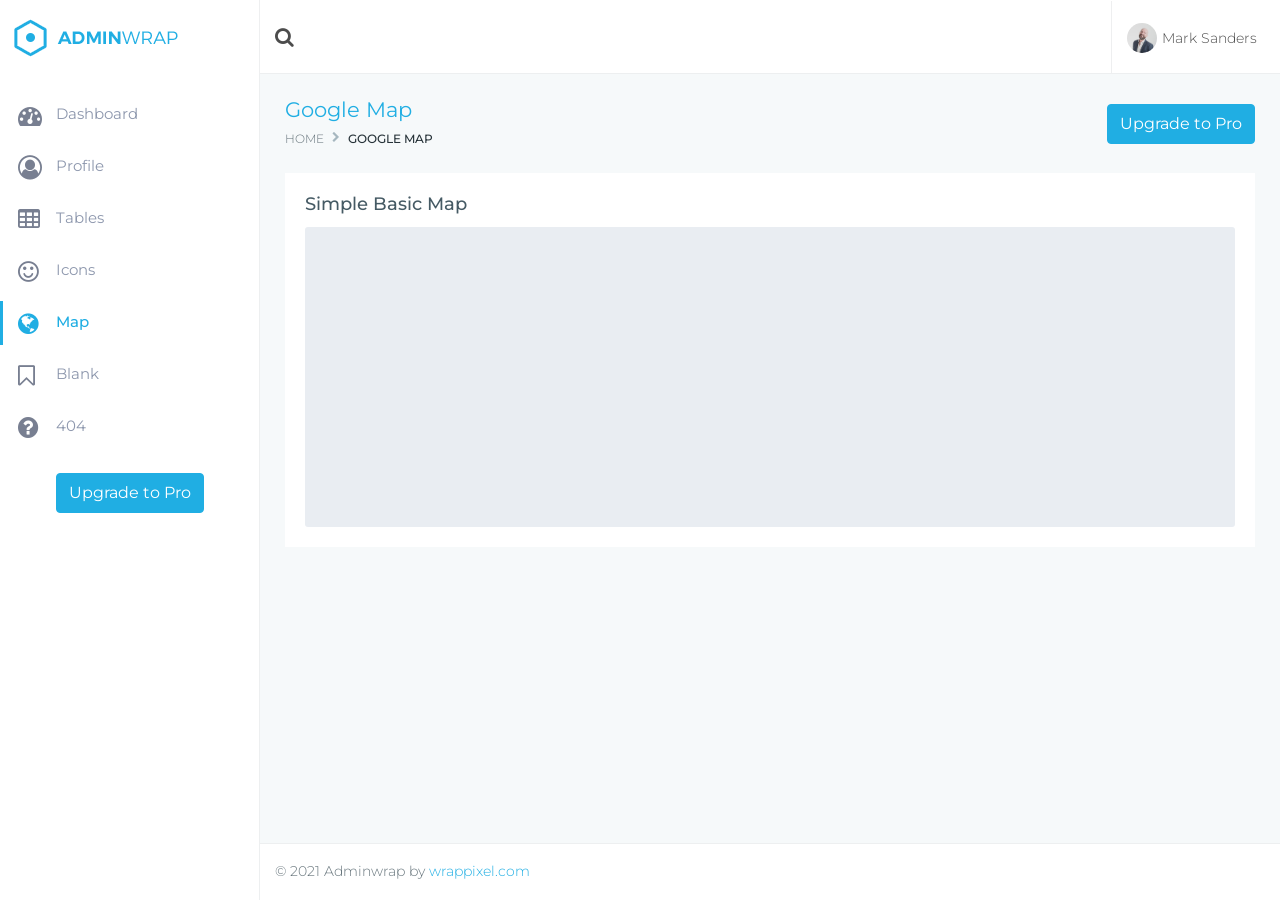
<file: public/adminwrap/html/map-google.html>
<!DOCTYPE html>
<html lang="en">

<head>
    <meta charset="utf-8">
    <meta http-equiv="X-UA-Compatible" content="IE=edge">
    <!-- Tell the browser to be responsive to screen width -->
    <meta name="viewport" content="width=device-width, initial-scale=1">
    <meta name="keywords"
        content="wrappixel, admin dashboard, html css dashboard, web dashboard, bootstrap 5 admin, bootstrap 5, css3 dashboard, bootstrap 5 dashboard, AdminWrap lite admin bootstrap 5 dashboard, frontend, responsive bootstrap 5 admin template, AdminWrap lite design, AdminWrap lite dashboard bootstrap 5 dashboard template">
    <meta name="description"
        content="AdminWrap Lite is powerful and clean admin dashboard template, inpired from Bootstrap Framework">
    <meta name="robots" content="noindex,nofollow">
    <title>AdminWrap Lite Template by WrapPixel</title>
    <link rel="canonical" href="https://www.wrappixel.com/templates/adminwrap-lite/" />
    <!-- Favicon icon -->
    <link rel="icon" type="image/png" sizes="16x16" href="../assets/images/favicon.png">
    <!-- Bootstrap Core CSS -->
    <link href="../assets/node_modules/bootstrap/css/bootstrap.min.css" rel="stylesheet">
    <!-- Custom CSS -->
    <link href="css/style.css" rel="stylesheet">
    <!-- page css -->
    <link href="css/pages/google-vector-map.css" rel="stylesheet">
    <!-- You can change the theme colors from here -->
    <link href="css/colors/default.css" id="theme" rel="stylesheet">
    <!-- HTML5 Shim and Respond.js IE8 support of HTML5 elements and media queries -->
    <!-- WARNING: Respond.js doesn't work if you view the page via file:// -->
    <!--[if lt IE 9]>
    <script src="https://oss.maxcdn.com/libs/html5shiv/3.7.0/html5shiv.js"></script>
    <script src="https://oss.maxcdn.com/libs/respond.js/1.4.2/respond.min.js"></script>
<![endif]-->
</head>

<body class="fix-header card-no-border fix-sidebar">
    <!-- ============================================================== -->
    <!-- Preloader - style you can find in spinners.css -->
    <!-- ============================================================== -->
    <div class="preloader">
        <div class="loader">
            <div class="loader__figure"></div>
            <p class="loader__label">Admin Wrap</p>
        </div>
    </div>
    <!-- ============================================================== -->
    <!-- Main wrapper - style you can find in pages.scss -->
    <!-- ============================================================== -->
    <div id="main-wrapper">
        <!-- ============================================================== -->
        <!-- Topbar header - style you can find in pages.scss -->
        <!-- ============================================================== -->
        <header class="topbar">
            <nav class="navbar top-navbar navbar-expand-md navbar-light">
                <!-- ============================================================== -->
                <!-- Logo -->
                <!-- ============================================================== -->
                <div class="navbar-header">
                    <a class="navbar-brand" href="index.html">
                        <!-- Logo icon --><b>
                            <!--You can put here icon as well // <i class="wi wi-sunset"></i> //-->
                            <!-- Dark Logo icon -->
                            <img src="../assets/images/logo-icon.png" alt="homepage" class="dark-logo" />
                            <!-- Light Logo icon -->
                            <img src="../assets/images/logo-light-icon.png" alt="homepage" class="light-logo" />
                        </b>
                        <!--End Logo icon -->
                        <!-- Logo text --><span>
                            <!-- dark Logo text -->
                            <img src="../assets/images/logo-text.png" alt="homepage" class="dark-logo" />
                            <!-- Light Logo text -->
                            <img src="../assets/images/logo-light-text.png" class="light-logo" alt="homepage" /></span>
                    </a>
                </div>
                <!-- ============================================================== -->
                <!-- End Logo -->
                <!-- ============================================================== -->
                <div class="navbar-collapse">
                    <!-- ============================================================== -->
                    <!-- toggle and nav items -->
                    <!-- ============================================================== -->
                    <ul class="navbar-nav me-auto">
                        <li class="nav-item"> <a class="nav-link nav-toggler hidden-md-up waves-effect waves-dark"
                                href="javascript:void(0)"><i class="fa fa-bars"></i></a> </li>
                        <!-- ============================================================== -->
                        <!-- Search -->
                        <!-- ============================================================== -->
                        <li class="nav-item hidden-xs-down search-box"> <a
                                class="nav-link hidden-sm-down waves-effect waves-dark" href="javascript:void(0)"><i
                                    class="fa fa-search"></i></a>
                            <form class="app-search">
                                <input type="text" class="form-control" placeholder="Search & enter"> <a
                                    class="srh-btn"><i class="fa fa-times"></i></a> </form>
                        </li>
                    </ul>
                    <!-- ============================================================== -->
                    <!-- User profile and search -->
                    <!-- ============================================================== -->
                    <ul class="navbar-nav my-lg-0">
                        <!-- ============================================================== -->
                        <!-- Profile -->
                        <!-- ============================================================== -->
                        <li class="nav-item dropdown u-pro">
                            <a class="nav-link dropdown-toggle waves-effect waves-dark profile-pic" href=""
                                data-bs-toggle="dropdown" aria-haspopup="true" aria-expanded="false"><img
                                    src="../assets/images/users/1.jpg" alt="user" class="" /> <span
                                    class="hidden-md-down">Mark Sanders &nbsp;</span> </a>
                            <ul class="dropdown-menu" aria-labelledby="navbarDropdown"></ul>
                        </li>
                    </ul>
                </div>
            </nav>
        </header>
        <!-- ============================================================== -->
        <!-- End Topbar header -->
        <!-- ============================================================== -->
        <!-- ============================================================== -->
        <!-- Left Sidebar - style you can find in sidebar.scss  -->
        <!-- ============================================================== -->
        <aside class="left-sidebar">
            <!-- Sidebar scroll-->
            <div class="scroll-sidebar">
                <!-- Sidebar navigation-->
                <nav class="sidebar-nav">
                    <ul id="sidebarnav">
                        <li> <a class="waves-effect waves-dark" href="index.html" aria-expanded="false"><i
                                    class="fa fa-tachometer"></i><span class="hide-menu">Dashboard</span></a>
                        </li>
                        <li> <a class="waves-effect waves-dark" href="pages-profile.html" aria-expanded="false"><i
                                    class="fa fa-user-circle-o"></i><span class="hide-menu">Profile</span></a>
                        </li>
                        <li> <a class="waves-effect waves-dark" href="table-basic.html" aria-expanded="false"><i
                                    class="fa fa-table"></i><span class="hide-menu">Tables</span></a>
                        </li>
                        <li> <a class="waves-effect waves-dark" href="icon-fontawesome.html" aria-expanded="false"><i
                                    class="fa fa-smile-o"></i><span class="hide-menu">Icons</span></a>
                        </li>
                        <li> <a class="waves-effect waves-dark" href="map-google.html" aria-expanded="false"><i
                                    class="fa fa-globe"></i><span class="hide-menu">Map</span></a>
                        </li>
                        <li> <a class="waves-effect waves-dark" href="pages-blank.html" aria-expanded="false"><i
                                    class="fa fa-bookmark-o"></i><span class="hide-menu">Blank</span></a>
                        </li>
                        <li> <a class="waves-effect waves-dark" href="pages-error-404.html" aria-expanded="false"><i
                                    class="fa fa-question-circle"></i><span class="hide-menu">404</span></a>
                        </li>
                    </ul>
                    <div class="text-center mt-4">
                        <a href="https://www.wrappixel.com/templates/adminwrap/"
                            class="btn waves-effect waves-light btn-info hidden-md-down text-white"> Upgrade to Pro</a>
                    </div>
                </nav>
                <!-- End Sidebar navigation -->
            </div>
            <!-- End Sidebar scroll-->
        </aside>
        <!-- ============================================================== -->
        <!-- End Left Sidebar - style you can find in sidebar.scss  -->
        <!-- ============================================================== -->
        <!-- ============================================================== -->
        <!-- Page wrapper  -->
        <!-- ============================================================== -->
        <div class="page-wrapper">
            <!-- ============================================================== -->
            <!-- Container fluid  -->
            <!-- ============================================================== -->
            <div class="container-fluid">
                <!-- ============================================================== -->
                <!-- Bread crumb and right sidebar toggle -->
                <!-- ============================================================== -->
                <div class="row page-titles">
                    <div class="col-md-5 align-self-center">
                        <h3 class="text-themecolor">Google Map</h3>
                        <ol class="breadcrumb">
                            <li class="breadcrumb-item"><a href="javascript:void(0)">Home</a></li>
                            <li class="breadcrumb-item active">Google Map</li>
                        </ol>
                    </div>
                    <div class="col-md-7 align-self-center">
                        <a href="https://www.wrappixel.com/templates/adminwrap/"
                            class="btn waves-effect waves-light btn btn-info pull-right hidden-sm-down text-white"> Upgrade to
                            Pro</a>
                    </div>
                </div>
                <!-- ============================================================== -->
                <!-- End Bread crumb and right sidebar toggle -->
                <!-- ============================================================== -->
                <!-- ============================================================== -->
                <!-- Start Page Content -->
                <!-- ============================================================== -->
                <div class="row">
                    <div class="col-12">
                        <div class="card">
                            <div class="card-body">
                                <h4 class="card-title">Simple Basic Map</h4>
                                <div id="gmaps-simple" class="gmaps"></div>
                            </div>
                        </div>
                    </div>
                </div>
                <!-- ============================================================== -->
                <!-- End PAge Content -->
                <!-- ============================================================== -->
            </div>
            <!-- ============================================================== -->
            <!-- End Container fluid  -->
            <!-- ============================================================== -->
            <!-- ============================================================== -->
            <!-- footer -->
            <!-- ============================================================== -->
            <footer class="footer"> © 2021 Adminwrap by <a href="https://www.wrappixel.com/">wrappixel.com</a> </footer>
            <!-- ============================================================== -->
            <!-- End footer -->
            <!-- ============================================================== -->
        </div>
        <!-- ============================================================== -->
        <!-- End Page wrapper  -->
        <!-- ============================================================== -->
    </div>
    <!-- ============================================================== -->
    <!-- End Wrapper -->
    <!-- ============================================================== -->
    <!-- ============================================================== -->
    <!-- All Jquery -->
    <!-- ============================================================== -->
    <script src="../assets/node_modules/jquery/jquery.min.js"></script>
    <!-- Bootstrap tether Core JavaScript -->
    <script src="../assets/node_modules/bootstrap/js/bootstrap.bundle.min.js"></script>
    <!-- slimscrollbar scrollbar JavaScript -->
    <script src="js/perfect-scrollbar.jquery.min.js"></script>
    <!--Wave Effects -->
    <script src="js/waves.js"></script>
    <!--Menu sidebar -->
    <script src="js/sidebarmenu.js"></script>
    <!--Custom JavaScript -->
    <script src="js/custom.min.js"></script>
    <!-- google maps api -->
    <script src="https://maps.google.com/maps/api/js?key=AIzaSyCUBL-6KdclGJ2a_UpmB2LXvq7VOcPT7K4&sensor=true"></script>
    <script src="../assets/node_modules/gmaps/gmaps.min.js"></script>
    <script src="../assets/node_modules/gmaps/jquery.gmaps.js"></script>
</body>

</html>
</file>
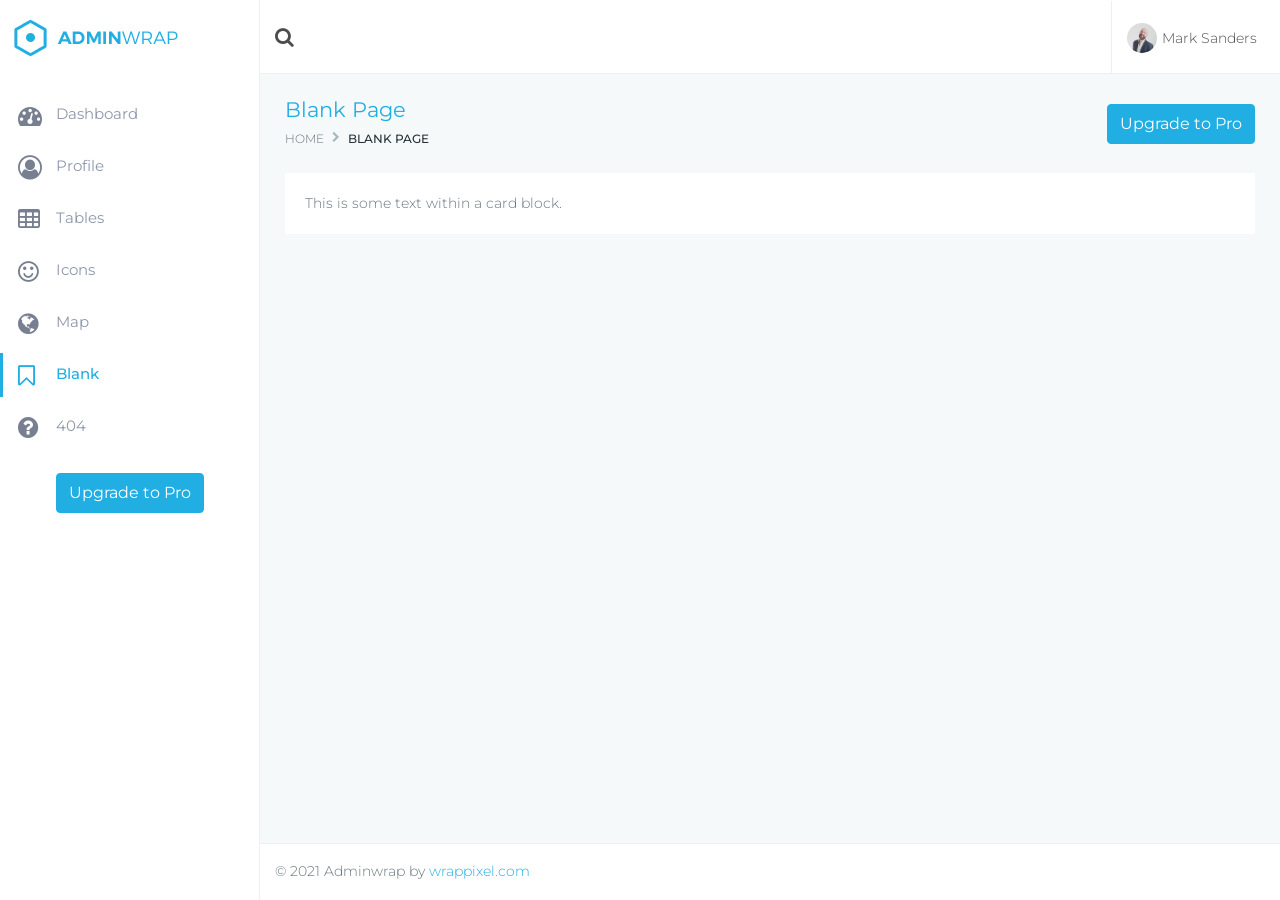
<file: public/adminwrap/html/pages-blank.html>
<!DOCTYPE html>
<html lang="en">

<head>
    <meta charset="utf-8">
    <meta http-equiv="X-UA-Compatible" content="IE=edge">
    <!-- Tell the browser to be responsive to screen width -->
    <meta name="viewport" content="width=device-width, initial-scale=1">
    <meta name="keywords"
        content="wrappixel, admin dashboard, html css dashboard, web dashboard, bootstrap 5 admin, bootstrap 5, css3 dashboard, bootstrap 5 dashboard, AdminWrap lite admin bootstrap 5 dashboard, frontend, responsive bootstrap 5 admin template, AdminWrap lite design, AdminWrap lite dashboard bootstrap 5 dashboard template">
    <meta name="description"
        content="AdminWrap Lite is powerful and clean admin dashboard template, inpired from Bootstrap Framework">
    <meta name="robots" content="noindex,nofollow">
    <title>AdminWrap Lite Template by WrapPixel</title>
    <link rel="canonical" href="https://www.wrappixel.com/templates/adminwrap-lite/" />
    <!-- Favicon icon -->
    <link rel="icon" type="image/png" sizes="16x16" href="../assets/images/favicon.png">
    <!-- Bootstrap Core CSS -->
    <link href="../assets/node_modules/bootstrap/css/bootstrap.min.css" rel="stylesheet">
    <!-- Custom CSS -->
    <link href="css/style.css" rel="stylesheet">
    <!-- You can change the theme colors from here -->
    <link href="css/colors/default.css" id="theme" rel="stylesheet">
    <!-- HTML5 Shim and Respond.js IE8 support of HTML5 elements and media queries -->
    <!-- WARNING: Respond.js doesn't work if you view the page via file:// -->
    <!--[if lt IE 9]>
    <script src="https://oss.maxcdn.com/libs/html5shiv/3.7.0/html5shiv.js"></script>
    <script src="https://oss.maxcdn.com/libs/respond.js/1.4.2/respond.min.js"></script>
<![endif]-->
</head>

<body class="fix-header card-no-border fix-sidebar">
    <!-- ============================================================== -->
    <!-- Preloader - style you can find in spinners.css -->
    <!-- ============================================================== -->
    <div class="preloader">
        <div class="loader">
            <div class="loader__figure"></div>
            <p class="loader__label">Admin Wrap</p>
        </div>
    </div>
    <!-- ============================================================== -->
    <!-- Main wrapper - style you can find in pages.scss -->
    <!-- ============================================================== -->
    <div id="main-wrapper">
        <!-- ============================================================== -->
        <!-- Topbar header - style you can find in pages.scss -->
        <!-- ============================================================== -->
        <header class="topbar">
            <nav class="navbar top-navbar navbar-expand-md navbar-light">
                <!-- ============================================================== -->
                <!-- Logo -->
                <!-- ============================================================== -->
                <div class="navbar-header">
                    <a class="navbar-brand" href="index.html">
                        <!-- Logo icon --><b>
                            <!--You can put here icon as well // <i class="wi wi-sunset"></i> //-->
                            <!-- Dark Logo icon -->
                            <img src="../assets/images/logo-icon.png" alt="homepage" class="dark-logo" />
                            <!-- Light Logo icon -->
                            <img src="../assets/images/logo-light-icon.png" alt="homepage" class="light-logo" />
                        </b>
                        <!--End Logo icon -->
                        <!-- Logo text --><span>
                            <!-- dark Logo text -->
                            <img src="../assets/images/logo-text.png" alt="homepage" class="dark-logo" />
                            <!-- Light Logo text -->
                            <img src="../assets/images/logo-light-text.png" class="light-logo" alt="homepage" /></span>
                    </a>
                </div>
                <!-- ============================================================== -->
                <!-- End Logo -->
                <!-- ============================================================== -->
                <div class="navbar-collapse">
                    <!-- ============================================================== -->
                    <!-- toggle and nav items -->
                    <!-- ============================================================== -->
                    <ul class="navbar-nav me-auto">
                        <!-- This is  -->
                        <li class="nav-item"> <a class="nav-link nav-toggler hidden-md-up waves-effect waves-dark"
                                href="javascript:void(0)"><i class="fa fa-bars"></i></a> </li>
                        <!-- ============================================================== -->
                        <!-- Search -->
                        <!-- ============================================================== -->
                        <li class="nav-item hidden-xs-down search-box"> <a
                                class="nav-link hidden-sm-down waves-effect waves-dark" href="javascript:void(0)"><i
                                    class="fa fa-search"></i></a>
                            <form class="app-search">
                                <input type="text" class="form-control" placeholder="Search & enter"> <a
                                    class="srh-btn"><i class="fa fa-times"></i></a> </form>
                        </li>
                    </ul>
                    <!-- ============================================================== -->
                    <!-- User profile and search -->
                    <!-- ============================================================== -->
                    <ul class="navbar-nav my-lg-0">
                        <!-- ============================================================== -->
                        <!-- Profile -->
                        <!-- ============================================================== -->
                        <li class="nav-item dropdown u-pro">
                            <a class="nav-link dropdown-toggle waves-effect waves-dark profile-pic" href=""
                                data-bs-toggle="dropdown" aria-haspopup="true" aria-expanded="false"><img
                                    src="../assets/images/users/1.jpg" alt="user" class="" /> <span
                                    class="hidden-md-down">Mark Sanders &nbsp;</span> </a>
                            <ul class="dropdown-menu" aria-labelledby="navbarDropdown"></ul>
                        </li>
                    </ul>
                </div>
            </nav>
        </header>
        <!-- ============================================================== -->
        <!-- End Topbar header -->
        <!-- ============================================================== -->
        <!-- ============================================================== -->
        <!-- Left Sidebar - style you can find in sidebar.scss  -->
        <!-- ============================================================== -->
        <aside class="left-sidebar">
            <!-- Sidebar scroll-->
            <div class="scroll-sidebar">
                <!-- Sidebar navigation-->
                <nav class="sidebar-nav">
                    <ul id="sidebarnav">
                        <li> <a class="waves-effect waves-dark" href="index.html" aria-expanded="false"><i
                                    class="fa fa-tachometer"></i><span class="hide-menu">Dashboard</span></a>
                        </li>
                        <li> <a class="waves-effect waves-dark" href="pages-profile.html" aria-expanded="false"><i
                                    class="fa fa-user-circle-o"></i><span class="hide-menu">Profile</span></a>
                        </li>
                        <li> <a class="waves-effect waves-dark" href="table-basic.html" aria-expanded="false"><i
                                    class="fa fa-table"></i><span class="hide-menu">Tables</span></a>
                        </li>
                        <li> <a class="waves-effect waves-dark" href="icon-fontawesome.html" aria-expanded="false"><i
                                    class="fa fa-smile-o"></i><span class="hide-menu">Icons</span></a>
                        </li>
                        <li> <a class="waves-effect waves-dark" href="map-google.html" aria-expanded="false"><i
                                    class="fa fa-globe"></i><span class="hide-menu">Map</span></a>
                        </li>
                        <li> <a class="waves-effect waves-dark" href="pages-blank.html" aria-expanded="false"><i
                                    class="fa fa-bookmark-o"></i><span class="hide-menu">Blank</span></a>
                        </li>
                        <li> <a class="waves-effect waves-dark" href="pages-error-404.html" aria-expanded="false"><i
                                    class="fa fa-question-circle"></i><span class="hide-menu">404</span></a>
                        </li>
                    </ul>
                    <div class="text-center mt-4">
                        <a href="https://www.wrappixel.com/templates/adminwrap/"
                            class="btn waves-effect waves-light btn-info hidden-md-down text-white"> Upgrade to Pro</a>
                    </div>
                </nav>
                <!-- End Sidebar navigation -->
            </div>
            <!-- End Sidebar scroll-->
        </aside>
        <!-- ============================================================== -->
        <!-- End Left Sidebar - style you can find in sidebar.scss  -->
        <!-- ============================================================== -->
        <!-- ============================================================== -->
        <!-- Page wrapper  -->
        <!-- ============================================================== -->
        <div class="page-wrapper">
            <!-- ============================================================== -->
            <!-- Container fluid  -->
            <!-- ============================================================== -->
            <div class="container-fluid">
                <!-- ============================================================== -->
                <!-- Bread crumb and right sidebar toggle -->
                <!-- ============================================================== -->
                <div class="row page-titles">
                    <div class="col-md-5 align-self-center">
                        <h3 class="text-themecolor">Blank Page</h3>
                        <ol class="breadcrumb">
                            <li class="breadcrumb-item"><a href="javascript:void(0)">Home</a></li>
                            <li class="breadcrumb-item active">Blank Page</li>
                        </ol>
                    </div>
                    <div class="col-md-7 align-self-center">
                        <a href="https://www.wrappixel.com/templates/adminwrap/"
                            class="btn waves-effect waves-light btn btn-info pull-right hidden-sm-down text-white"> Upgrade to
                            Pro</a>
                    </div>
                </div>
                <!-- ============================================================== -->
                <!-- End Bread crumb and right sidebar toggle -->
                <!-- ============================================================== -->
                <!-- ============================================================== -->
                <!-- Start Page Content -->
                <!-- ============================================================== -->
                <div class="row">
                    <div class="col-12">
                        <div class="card">
                            <div class="card-body">
                                This is some text within a card block.
                            </div>
                        </div>
                    </div>
                </div>
                <!-- ============================================================== -->
                <!-- End PAge Content -->
                <!-- ============================================================== -->
                <!-- ============================================================== -->
                <!-- Right sidebar -->
                <!-- ============================================================== -->
                <!-- .right-sidebar -->
                <div class="right-sidebar">
                    <div class="slimscrollright">
                        <div class="rpanel-title"> Service Panel <span><i class="ti-close right-side-toggle"></i></span>
                        </div>
                        <div class="r-panel-body">
                            <ul id="themecolors" class="mt-3">
                                <li><b>With Light sidebar</b></li>
                                <li><a href="javascript:void(0)" data-theme="default" class="default-theme">1</a></li>
                                <li><a href="javascript:void(0)" data-theme="green" class="green-theme">2</a></li>
                                <li><a href="javascript:void(0)" data-theme="red" class="red-theme">3</a></li>
                                <li><a href="javascript:void(0)" data-theme="blue" class="blue-theme">4</a></li>
                                <li><a href="javascript:void(0)" data-theme="purple" class="purple-theme">5</a></li>
                                <li><a href="javascript:void(0)" data-theme="megna" class="megna-theme">6</a></li>
                                <li class="d-block mt-4"><b>With Dark sidebar</b></li>
                                <li><a href="javascript:void(0)" data-theme="default-dark"
                                        class="default-dark-theme working">7</a></li>
                                <li><a href="javascript:void(0)" data-theme="green-dark" class="green-dark-theme">8</a>
                                </li>
                                <li><a href="javascript:void(0)" data-theme="red-dark" class="red-dark-theme">9</a></li>
                                <li><a href="javascript:void(0)" data-theme="blue-dark" class="blue-dark-theme">10</a>
                                </li>
                                <li><a href="javascript:void(0)" data-theme="purple-dark"
                                        class="purple-dark-theme">11</a></li>
                                <li><a href="javascript:void(0)" data-theme="megna-dark"
                                        class="megna-dark-theme ">12</a></li>
                            </ul>
                            <ul class="mt-3 chatonline">
                                <li><b>Chat option</b></li>
                                <li>
                                    <a href="javascript:void(0)"><img src="../assets/images/users/1.jpg" alt="user-img"
                                            class="img-circle"> <span>Varun Dhavan <small
                                                class="text-success">online</small></span></a>
                                </li>
                                <li>
                                    <a href="javascript:void(0)"><img src="../assets/images/users/2.jpg" alt="user-img"
                                            class="img-circle"> <span>Genelia Deshmukh <small
                                                class="text-warning">Away</small></span></a>
                                </li>
                                <li>
                                    <a href="javascript:void(0)"><img src="../assets/images/users/3.jpg" alt="user-img"
                                            class="img-circle"> <span>Ritesh Deshmukh <small
                                                class="text-danger">Busy</small></span></a>
                                </li>
                                <li>
                                    <a href="javascript:void(0)"><img src="../assets/images/users/4.jpg" alt="user-img"
                                            class="img-circle"> <span>Arijit Sinh <small
                                                class="text-muted">Offline</small></span></a>
                                </li>
                                <li>
                                    <a href="javascript:void(0)"><img src="../assets/images/users/5.jpg" alt="user-img"
                                            class="img-circle"> <span>Govinda Star <small
                                                class="text-success">online</small></span></a>
                                </li>
                                <li>
                                    <a href="javascript:void(0)"><img src="../assets/images/users/6.jpg" alt="user-img"
                                            class="img-circle"> <span>John Abraham<small
                                                class="text-success">online</small></span></a>
                                </li>
                                <li>
                                    <a href="javascript:void(0)"><img src="../assets/images/users/7.jpg" alt="user-img"
                                            class="img-circle"> <span>Hritik Roshan<small
                                                class="text-success">online</small></span></a>
                                </li>
                                <li>
                                    <a href="javascript:void(0)"><img src="../assets/images/users/8.jpg" alt="user-img"
                                            class="img-circle"> <span>Pwandeep rajan <small
                                                class="text-success">online</small></span></a>
                                </li>
                            </ul>
                        </div>
                    </div>
                </div>
                <!-- ============================================================== -->
                <!-- End Right sidebar -->
                <!-- ============================================================== -->
            </div>
            <!-- ============================================================== -->
            <!-- End Container fluid  -->
            <!-- ============================================================== -->
            <!-- ============================================================== -->
            <!-- footer -->
            <!-- ============================================================== -->
            <footer class="footer"> © 2021 Adminwrap by <a href="https://www.wrappixel.com/">wrappixel.com</a> </footer>
            <!-- ============================================================== -->
            <!-- End footer -->
            <!-- ============================================================== -->
        </div>
        <!-- ============================================================== -->
        <!-- End Page wrapper  -->
        <!-- ============================================================== -->
    </div>
    <!-- ============================================================== -->
    <!-- End Wrapper -->
    <!-- ============================================================== -->
    <!-- ============================================================== -->
    <!-- All Jquery -->
    <!-- ============================================================== -->
    <script src="../assets/node_modules/jquery/jquery.min.js"></script>
    <!-- Bootstrap tether Core JavaScript -->
    <script src="../assets/node_modules/bootstrap/js/bootstrap.bundle.min.js"></script>
    <!-- slimscrollbar scrollbar JavaScript -->
    <script src="js/perfect-scrollbar.jquery.min.js"></script>
    <!--Wave Effects -->
    <script src="js/waves.js"></script>
    <!--Menu sidebar -->
    <script src="js/sidebarmenu.js"></script>
    <!--Custom JavaScript -->
    <script src="js/custom.min.js"></script>
</body>

</html>
</file>
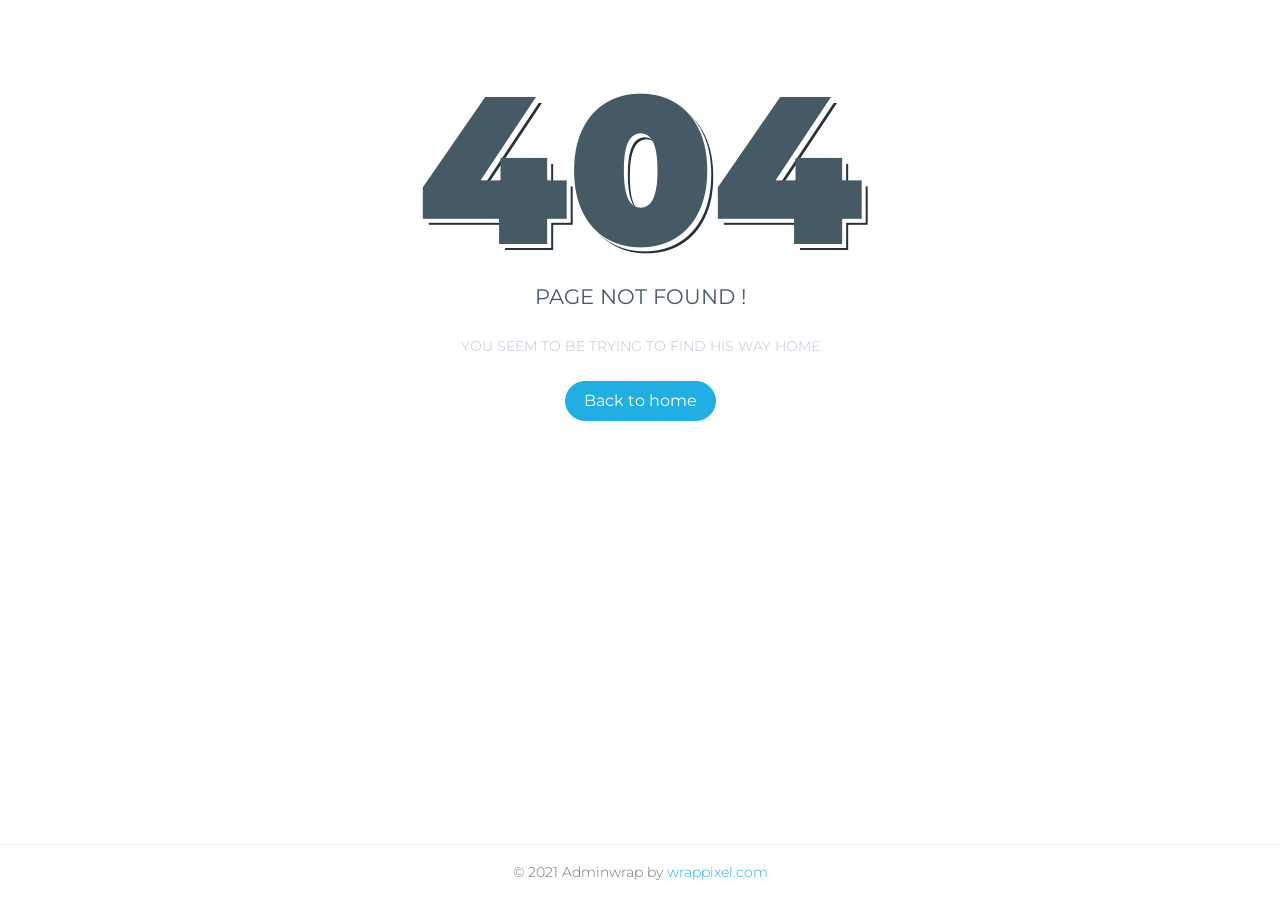
<file: public/adminwrap/html/pages-error-404.html>
<!DOCTYPE html>
<html lang="en">

<head>
    <meta charset="utf-8">
    <meta http-equiv="X-UA-Compatible" content="IE=edge">
    <!-- Tell the browser to be responsive to screen width -->
    <meta name="viewport" content="width=device-width, initial-scale=1">
    <meta name="keywords"
        content="wrappixel, admin dashboard, html css dashboard, web dashboard, bootstrap 5 admin, bootstrap 5, css3 dashboard, bootstrap 5 dashboard, AdminWrap lite admin bootstrap 5 dashboard, frontend, responsive bootstrap 5 admin template, AdminWrap lite design, AdminWrap lite dashboard bootstrap 5 dashboard template">
    <meta name="description"
        content="AdminWrap Lite is powerful and clean admin dashboard template, inpired from Bootstrap Framework">
    <meta name="robots" content="noindex,nofollow">
    <title>AdminWrap Lite Template by WrapPixel</title>
    <link rel="canonical" href="https://www.wrappixel.com/templates/adminwrap-lite/" />
    <!-- Favicon icon -->
    <link rel="icon" type="image/png" sizes="16x16" href="../assets/images/favicon.png">
    <!-- Bootstrap Core CSS -->
    <link href="../assets/node_modules/bootstrap/css/bootstrap.min.css" rel="stylesheet">
    <!-- Custom CSS -->
    <link href="css/style.css" rel="stylesheet">
    <!-- page css -->
    <link href="css/pages/error-pages.css" rel="stylesheet">
    <!-- You can change the theme colors from here -->
    <link href="css/colors/default.css" id="theme" rel="stylesheet">
    <!-- HTML5 Shim and Respond.js IE8 support of HTML5 elements and media queries -->
    <!-- WARNING: Respond.js doesn't work if you view the page via file:// -->
    <!--[if lt IE 9]>
    <script src="https://oss.maxcdn.com/libs/html5shiv/3.7.0/html5shiv.js"></script>
    <script src="https://oss.maxcdn.com/libs/respond.js/1.4.2/respond.min.js"></script>
<![endif]-->
</head>

<body class="fix-header card-no-border fix-sidebar">
    <!-- ============================================================== -->
    <!-- Main wrapper - style you can find in pages.scss -->
    <!-- ============================================================== -->
    <section id="wrapper" class="error-page">
        <div class="error-box">
            <div class="error-body text-center">
                <h1>404</h1>
                <h3 class="text-uppercase">Page Not Found !</h3>
                <p class="text-muted mt-4 mb-4">YOU SEEM TO BE TRYING TO FIND HIS WAY HOME</p>
                <a href="index.html" class="btn btn-info btn-rounded waves-effect waves-light mb-5 text-white">Back to home</a>
            </div>
            <footer class="footer text-center"> © 2021 Adminwrap by <a
                    href="https://www.wrappixel.com/">wrappixel.com</a> </footer>
        </div>
    </section>
    <!-- ============================================================== -->
    <!-- End Wrapper -->
    <!-- ============================================================== -->
    <!-- ============================================================== -->
    <!-- All Jquery -->
    <!-- ============================================================== -->
    <script src="../assets/node_modules/jquery/jquery.min.js"></script>
    <!-- Bootstrap tether Core JavaScript -->
    <script src="../assets/node_modules/bootstrap/js/bootstrap.bundle.min.js"></script>
    <!--Wave Effects -->
    <script src="js/waves.js"></script>
</body>

</html>
</file>
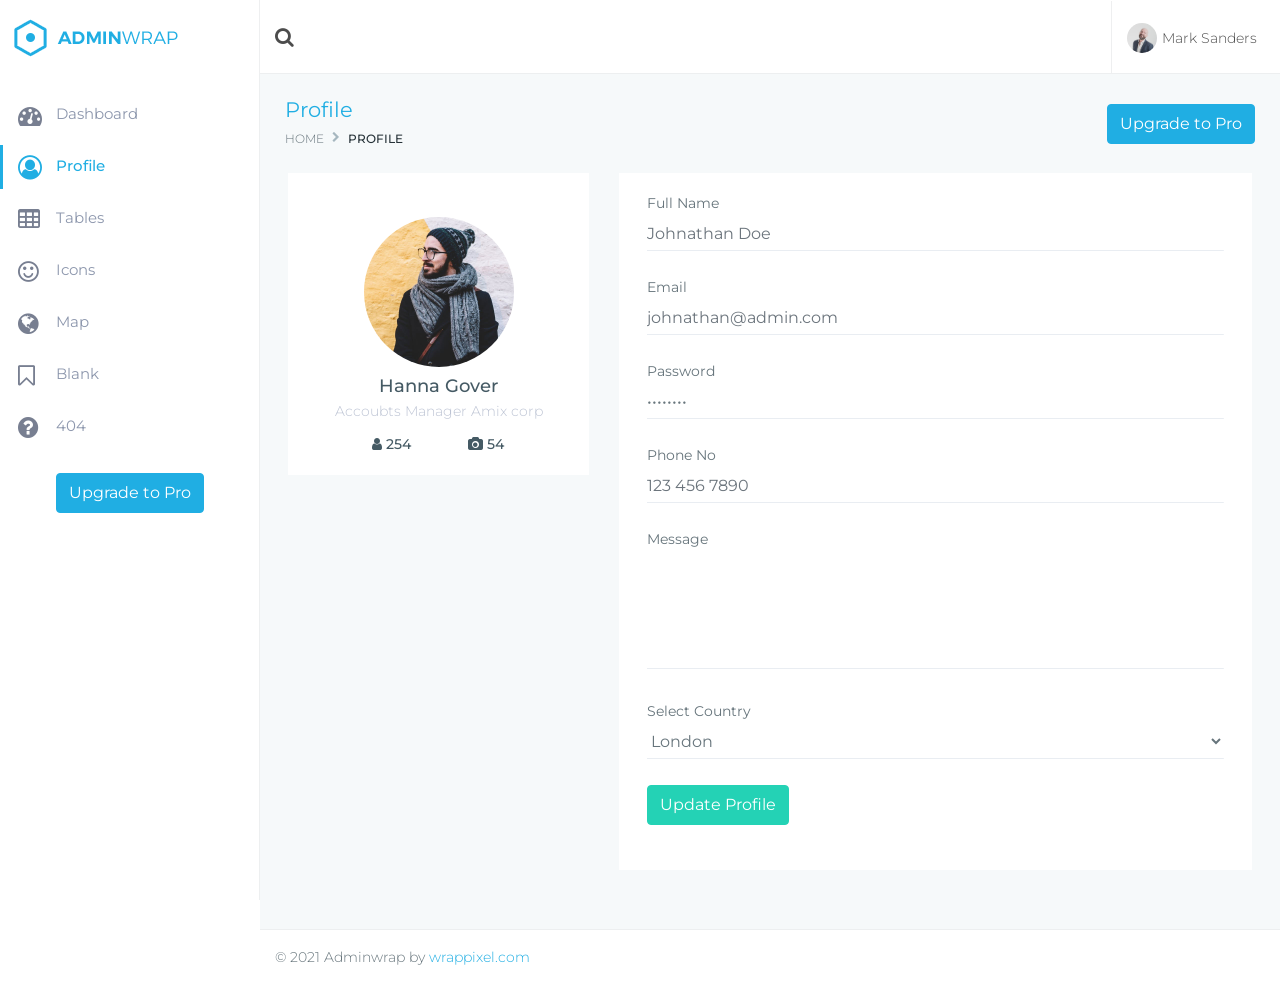
<file: public/adminwrap/html/pages-profile.html>
<!DOCTYPE html>
<html lang="en">

<head>
    <meta charset="utf-8">
    <meta http-equiv="X-UA-Compatible" content="IE=edge">
    <!-- Tell the browser to be responsive to screen width -->
    <meta name="viewport" content="width=device-width, initial-scale=1">
    <meta name="keywords"
        content="wrappixel, admin dashboard, html css dashboard, web dashboard, bootstrap 5 admin, bootstrap 5, css3 dashboard, bootstrap 5 dashboard, AdminWrap lite admin bootstrap 5 dashboard, frontend, responsive bootstrap 5 admin template, AdminWrap lite design, AdminWrap lite dashboard bootstrap 5 dashboard template">
    <meta name="description"
        content="AdminWrap Lite is powerful and clean admin dashboard template, inpired from Bootstrap Framework">
    <meta name="robots" content="noindex,nofollow">
    <title>AdminWrap Lite Template by WrapPixel</title>
    <link rel="canonical" href="https://www.wrappixel.com/templates/adminwrap-lite/" />
    <!-- Favicon icon -->
    <link rel="icon" type="image/png" sizes="16x16" href="../assets/images/favicon.png">
    <!-- Bootstrap Core CSS -->
    <link href="../assets/node_modules/bootstrap/css/bootstrap.min.css" rel="stylesheet">
    <!-- Custom CSS -->
    <link href="css/style.css" rel="stylesheet">
    <!-- You can change the theme colors from here -->
    <link href="css/colors/default.css" id="theme" rel="stylesheet">
    <!-- HTML5 Shim and Respond.js IE8 support of HTML5 elements and media queries -->
    <!-- WARNING: Respond.js doesn't work if you view the page via file:// -->
    <!--[if lt IE 9]>
    <script src="https://oss.maxcdn.com/libs/html5shiv/3.7.0/html5shiv.js"></script>
    <script src="https://oss.maxcdn.com/libs/respond.js/1.4.2/respond.min.js"></script>
<![endif]-->
</head>

<body class="fix-header card-no-border fix-sidebar">
    <!-- ============================================================== -->
    <!-- Preloader - style you can find in spinners.css -->
    <!-- ============================================================== -->
    <div class="preloader">
        <div class="loader">
            <div class="loader__figure"></div>
            <p class="loader__label">Admin Wrap</p>
        </div>
    </div>
    <!-- ============================================================== -->
    <!-- Main wrapper - style you can find in pages.scss -->
    <!-- ============================================================== -->
    <div id="main-wrapper">
        <!-- ============================================================== -->
        <!-- Topbar header - style you can find in pages.scss -->
        <!-- ============================================================== -->
        <header class="topbar">
            <nav class="navbar top-navbar navbar-expand-md navbar-light">
                <!-- ============================================================== -->
                <!-- Logo -->
                <!-- ============================================================== -->
                <div class="navbar-header">
                    <a class="navbar-brand" href="index.html">
                        <!-- Logo icon --><b>
                            <!--You can put here icon as well // <i class="wi wi-sunset"></i> //-->
                            <!-- Dark Logo icon -->
                            <img src="../assets/images/logo-icon.png" alt="homepage" class="dark-logo" />
                            <!-- Light Logo icon -->
                            <img src="../assets/images/logo-light-icon.png" alt="homepage" class="light-logo" />
                        </b>
                        <!--End Logo icon -->
                        <!-- Logo text --><span>
                            <!-- dark Logo text -->
                            <img src="../assets/images/logo-text.png" alt="homepage" class="dark-logo" />
                            <!-- Light Logo text -->
                            <img src="../assets/images/logo-light-text.png" class="light-logo" alt="homepage" /></span>
                    </a>
                </div>
                <!-- ============================================================== -->
                <!-- End Logo -->
                <!-- ============================================================== -->
                <div class="navbar-collapse">
                    <!-- ============================================================== -->
                    <!-- toggle and nav items -->
                    <!-- ============================================================== -->
                    <ul class="navbar-nav me-auto">
                        <li class="nav-item"> <a class="nav-link nav-toggler hidden-md-up waves-effect waves-dark"
                                href="javascript:void(0)"><i class="fa fa-bars"></i></a> </li>
                        <!-- ============================================================== -->
                        <!-- Search -->
                        <!-- ============================================================== -->
                        <li class="nav-item hidden-xs-down search-box"> <a
                                class="nav-link hidden-sm-down waves-effect waves-dark" href="javascript:void(0)"><i
                                    class="fa fa-search"></i></a>
                            <form class="app-search">
                                <input type="text" class="form-control" placeholder="Search & enter"> <a
                                    class="srh-btn"><i class="fa fa-times"></i></a> </form>
                        </li>
                    </ul>
                    <!-- ============================================================== -->
                    <!-- User profile and search -->
                    <!-- ============================================================== -->
                    <ul class="navbar-nav my-lg-0">
                        <!-- ============================================================== -->
                        <!-- Profile -->
                        <!-- ============================================================== -->
                        <li class="nav-item dropdown u-pro">
                            <a class="nav-link dropdown-toggle waves-effect waves-dark profile-pic" href=""
                                data-bs-toggle="dropdown" aria-haspopup="true" aria-expanded="false"><img
                                    src="../assets/images/users/1.jpg" alt="user" class="" /> <span
                                    class="hidden-md-down">Mark Sanders &nbsp;</span> </a>
                            <ul class="dropdown-menu" aria-labelledby="navbarDropdown"></ul>
                        </li>
                    </ul>
                </div>
            </nav>
        </header>
        <!-- ============================================================== -->
        <!-- End Topbar header -->
        <!-- ============================================================== -->
        <!-- ============================================================== -->
        <!-- Left Sidebar - style you can find in sidebar.scss  -->
        <!-- ============================================================== -->
        <aside class="left-sidebar">
            <!-- Sidebar scroll-->
            <div class="scroll-sidebar">
                <!-- Sidebar navigation-->
                <nav class="sidebar-nav">
                    <ul id="sidebarnav">
                        <li> <a class="waves-effect waves-dark" href="index.html" aria-expanded="false"><i
                                    class="fa fa-tachometer"></i><span class="hide-menu">Dashboard</span></a>
                        </li>
                        <li> <a class="waves-effect waves-dark" href="pages-profile.html" aria-expanded="false"><i
                                    class="fa fa-user-circle-o"></i><span class="hide-menu">Profile</span></a>
                        </li>
                        <li> <a class="waves-effect waves-dark" href="table-basic.html" aria-expanded="false"><i
                                    class="fa fa-table"></i><span class="hide-menu">Tables</span></a>
                        </li>
                        <li> <a class="waves-effect waves-dark" href="icon-fontawesome.html" aria-expanded="false"><i
                                    class="fa fa-smile-o"></i><span class="hide-menu">Icons</span></a>
                        </li>
                        <li> <a class="waves-effect waves-dark" href="map-google.html" aria-expanded="false"><i
                                    class="fa fa-globe"></i><span class="hide-menu">Map</span></a>
                        </li>
                        <li> <a class="waves-effect waves-dark" href="pages-blank.html" aria-expanded="false"><i
                                    class="fa fa-bookmark-o"></i><span class="hide-menu">Blank</span></a>
                        </li>
                        <li> <a class="waves-effect waves-dark" href="pages-error-404.html" aria-expanded="false"><i
                                    class="fa fa-question-circle"></i><span class="hide-menu">404</span></a>
                        </li>
                    </ul>
                    <div class="text-center mt-4">
                        <a href="https://www.wrappixel.com/templates/adminwrap/"
                            class="btn waves-effect waves-light btn-info hidden-md-down text-white"> Upgrade to Pro</a>
                    </div>
                </nav>
                <!-- End Sidebar navigation -->
            </div>
            <!-- End Sidebar scroll-->
        </aside>
        <!-- ============================================================== -->
        <!-- End Left Sidebar - style you can find in sidebar.scss  -->
        <!-- ============================================================== -->
        <!-- ============================================================== -->
        <!-- Page wrapper  -->
        <!-- ============================================================== -->
        <div class="page-wrapper">
            <!-- ============================================================== -->
            <!-- Container fluid  -->
            <!-- ============================================================== -->
            <div class="container-fluid">
                <!-- ============================================================== -->
                <!-- Bread crumb and right sidebar toggle -->
                <!-- ============================================================== -->
                <div class="row page-titles">
                    <div class="col-md-5 align-self-center">
                        <h3 class="text-themecolor">Profile</h3>
                        <ol class="breadcrumb">
                            <li class="breadcrumb-item"><a href="javascript:void(0)">Home</a></li>
                            <li class="breadcrumb-item active">Profile</li>
                        </ol>
                    </div>
                    <div class="col-md-7 align-self-center">
                        <a href="https://www.wrappixel.com/templates/adminwrap/"
                            class="btn waves-effect waves-light btn btn-info pull-right hidden-sm-down text-white"> Upgrade to
                            Pro</a>
                    </div>
                </div>
                <!-- ============================================================== -->
                <!-- End Bread crumb and right sidebar toggle -->
                <!-- ============================================================== -->
                <!-- ============================================================== -->
                <!-- Start Page Content -->
                <!-- ============================================================== -->
                <!-- Row -->
                <div class="row">
                    <!-- Column -->
                    <div class="col-lg-4 col-xlg-3 col-md-5">
                        <div class="card">
                            <div class="card-body">
                                <center class="mt-4"> <img src="../assets/images/users/5.jpg" class="img-circle"
                                        width="150" />
                                    <h4 class="card-title mt-2">Hanna Gover</h4>
                                    <h6 class="card-subtitle">Accoubts Manager Amix corp</h6>
                                    <div class="row text-center justify-content-md-center">
                                        <div class="col-4"><a href="javascript:void(0)" class="link"><i
                                                    class="fa fa-user"></i>
                                                <font class="font-medium">254</font>
                                            </a></div>
                                        <div class="col-4"><a href="javascript:void(0)" class="link"><i
                                                    class="fa fa-camera"></i>
                                                <font class="font-medium">54</font>
                                            </a></div>
                                    </div>
                                </center>
                            </div>
                        </div>
                    </div>
                    <!-- Column -->
                    <!-- Column -->
                    <div class="col-lg-8 col-xlg-9 col-md-7">
                        <div class="card">
                            <!-- Tab panes -->
                            <div class="card-body">
                                <form class="form-horizontal form-material mx-2">
                                    <div class="form-group">
                                        <label class="col-md-12">Full Name</label>
                                        <div class="col-md-12">
                                            <input type="text" placeholder="Johnathan Doe"
                                                class="form-control form-control-line">
                                        </div>
                                    </div>
                                    <div class="form-group">
                                        <label for="example-email" class="col-md-12">Email</label>
                                        <div class="col-md-12">
                                            <input type="email" placeholder="johnathan@admin.com"
                                                class="form-control form-control-line" name="example-email"
                                                id="example-email">
                                        </div>
                                    </div>
                                    <div class="form-group">
                                        <label class="col-md-12">Password</label>
                                        <div class="col-md-12">
                                            <input type="password" value="password"
                                                class="form-control form-control-line">
                                        </div>
                                    </div>
                                    <div class="form-group">
                                        <label class="col-md-12">Phone No</label>
                                        <div class="col-md-12">
                                            <input type="text" placeholder="123 456 7890"
                                                class="form-control form-control-line">
                                        </div>
                                    </div>
                                    <div class="form-group">
                                        <label class="col-md-12">Message</label>
                                        <div class="col-md-12">
                                            <textarea rows="5" class="form-control form-control-line"></textarea>
                                        </div>
                                    </div>
                                    <div class="form-group">
                                        <label class="col-sm-12">Select Country</label>
                                        <div class="col-sm-12">
                                            <select class="form-control form-control-line">
                                                <option>London</option>
                                                <option>India</option>
                                                <option>Usa</option>
                                                <option>Canada</option>
                                                <option>Thailand</option>
                                            </select>
                                        </div>
                                    </div>
                                    <div class="form-group">
                                        <div class="col-sm-12">
                                            <button class="btn btn-success">Update Profile</button>
                                        </div>
                                    </div>
                                </form>
                            </div>
                        </div>
                    </div>
                    <!-- Column -->
                </div>
                <!-- Row -->
                <!-- ============================================================== -->
                <!-- End PAge Content -->
                <!-- ============================================================== -->
            </div>
            <!-- ============================================================== -->
            <!-- End Container fluid  -->
            <!-- ============================================================== -->
            <!-- ============================================================== -->
            <!-- footer -->
            <!-- ============================================================== -->
            <footer class="footer"> © 2021 Adminwrap by <a href="https://www.wrappixel.com/">wrappixel.com</a> </footer>
            <!-- ============================================================== -->
            <!-- End footer -->
            <!-- ============================================================== -->
        </div>
        <!-- ============================================================== -->
        <!-- End Page wrapper  -->
        <!-- ============================================================== -->
    </div>
    <!-- ============================================================== -->
    <!-- End Wrapper -->
    <!-- ============================================================== -->
    <!-- ============================================================== -->
    <!-- All Jquery -->
    <!-- ============================================================== -->
    <script src="../assets/node_modules/jquery/jquery.min.js"></script>
    <!-- Bootstrap tether Core JavaScript -->
    <script src="../assets/node_modules/bootstrap/js/bootstrap.bundle.min.js"></script>
    <!-- slimscrollbar scrollbar JavaScript -->
    <script src="js/perfect-scrollbar.jquery.min.js"></script>
    <!--Wave Effects -->
    <script src="js/waves.js"></script>
    <!--Menu sidebar -->
    <script src="js/sidebarmenu.js"></script>
    <!--Custom JavaScript -->
    <script src="js/custom.min.js"></script>
</body>

</html>
</file>
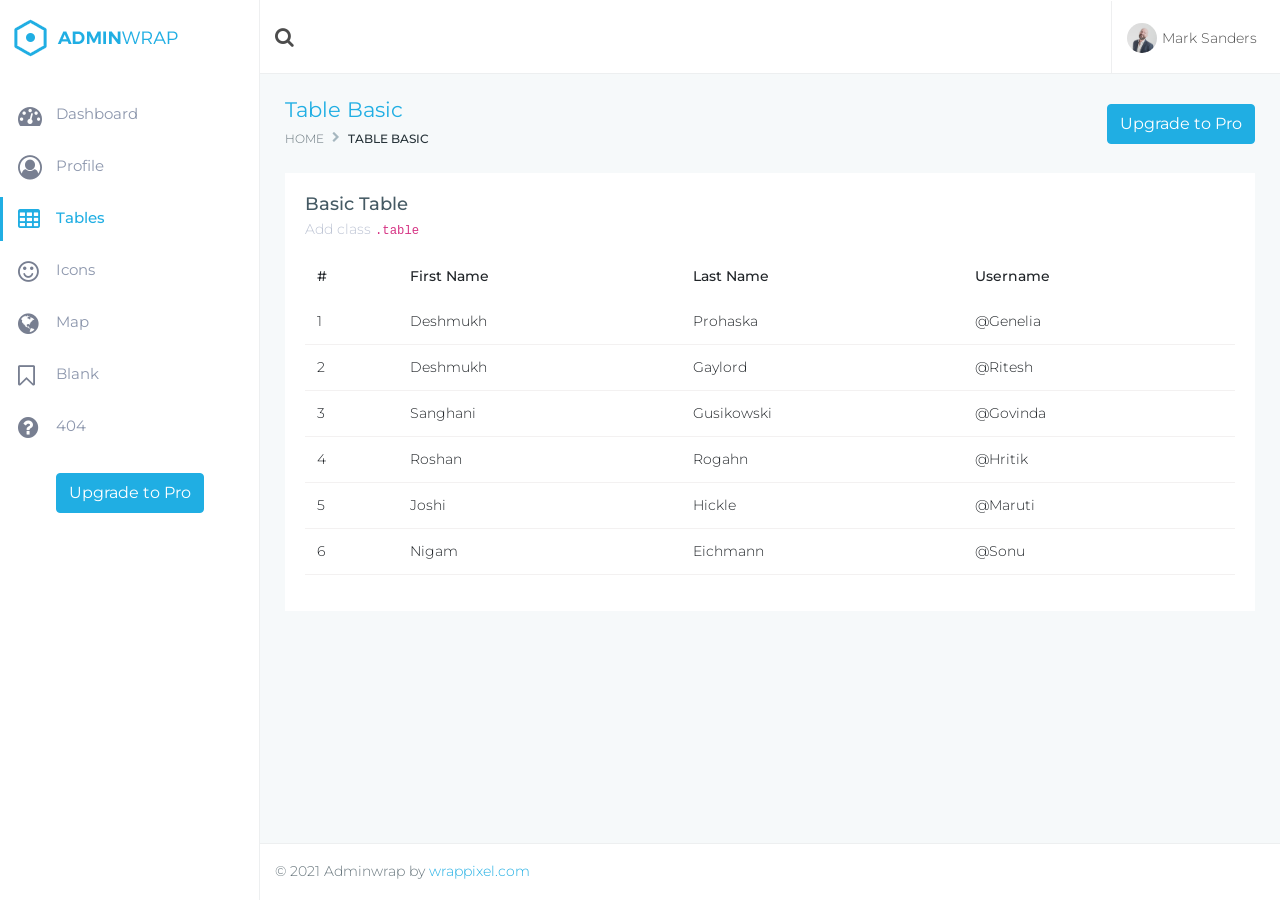
<file: public/adminwrap/html/table-basic.html>
<!DOCTYPE html>
<html lang="en">

<head>
    <meta charset="utf-8">
    <meta http-equiv="X-UA-Compatible" content="IE=edge">
    <!-- Tell the browser to be responsive to screen width -->
    <meta name="viewport" content="width=device-width, initial-scale=1">
    <meta name="keywords"
        content="wrappixel, admin dashboard, html css dashboard, web dashboard, bootstrap 5 admin, bootstrap 5, css3 dashboard, bootstrap 5 dashboard, AdminWrap lite admin bootstrap 5 dashboard, frontend, responsive bootstrap 5 admin template, AdminWrap lite design, AdminWrap lite dashboard bootstrap 5 dashboard template">
    <meta name="description"
        content="AdminWrap Lite is powerful and clean admin dashboard template, inpired from Bootstrap Framework">
    <meta name="robots" content="noindex,nofollow">
    <title>AdminWrap Lite Template by WrapPixel</title>
    <link rel="canonical" href="https://www.wrappixel.com/templates/adminwrap-lite/" />
    <!-- Favicon icon -->
    <link rel="icon" type="image/png" sizes="16x16" href="../assets/images/favicon.png">
    <!-- Bootstrap Core CSS -->
    <link href="../assets/node_modules/bootstrap/css/bootstrap.min.css" rel="stylesheet">
    <!-- Custom CSS -->
    <link href="css/style.css" rel="stylesheet">
    <!-- You can change the theme colors from here -->
    <link href="css/colors/default.css" id="theme" rel="stylesheet">
    <!-- HTML5 Shim and Respond.js IE8 support of HTML5 elements and media queries -->
    <!-- WARNING: Respond.js doesn't work if you view the page via file:// -->
    <!--[if lt IE 9]>
    <script src="https://oss.maxcdn.com/libs/html5shiv/3.7.0/html5shiv.js"></script>
    <script src="https://oss.maxcdn.com/libs/respond.js/1.4.2/respond.min.js"></script>
<![endif]-->
</head>

<body class="fix-header card-no-border fix-sidebar">
    <!-- ============================================================== -->
    <!-- Preloader - style you can find in spinners.css -->
    <!-- ============================================================== -->
    <div class="preloader">
        <div class="loader">
            <div class="loader__figure"></div>
            <p class="loader__label">Admin Wrap</p>
        </div>
    </div>
    <!-- ============================================================== -->
    <!-- Main wrapper - style you can find in pages.scss -->
    <!-- ============================================================== -->
    <div id="main-wrapper">
        <!-- ============================================================== -->
        <!-- Topbar header - style you can find in pages.scss -->
        <!-- ============================================================== -->
        <header class="topbar">
            <nav class="navbar top-navbar navbar-expand-md navbar-light">
                <!-- ============================================================== -->
                <!-- Logo -->
                <!-- ============================================================== -->
                <div class="navbar-header">
                    <a class="navbar-brand" href="index.html">
                        <!-- Logo icon --><b>
                            <!--You can put here icon as well // <i class="wi wi-sunset"></i> //-->
                            <!-- Dark Logo icon -->
                            <img src="../assets/images/logo-icon.png" alt="homepage" class="dark-logo" />
                            <!-- Light Logo icon -->
                            <img src="../assets/images/logo-light-icon.png" alt="homepage" class="light-logo" />
                        </b>
                        <!--End Logo icon -->
                        <!-- Logo text --><span>
                            <!-- dark Logo text -->
                            <img src="../assets/images/logo-text.png" alt="homepage" class="dark-logo" />
                            <!-- Light Logo text -->
                            <img src="../assets/images/logo-light-text.png" class="light-logo" alt="homepage" /></span>
                    </a>
                </div>
                <!-- ============================================================== -->
                <!-- End Logo -->
                <!-- ============================================================== -->
                <div class="navbar-collapse">
                    <!-- ============================================================== -->
                    <!-- toggle and nav items -->
                    <!-- ============================================================== -->
                    <ul class="navbar-nav me-auto">
                        <li class="nav-item"> <a class="nav-link nav-toggler hidden-md-up waves-effect waves-dark"
                                href="javascript:void(0)"><i class="fa fa-bars"></i></a> </li>
                        <!-- ============================================================== -->
                        <!-- Search -->
                        <!-- ============================================================== -->
                        <li class="nav-item hidden-xs-down search-box"> <a
                                class="nav-link hidden-sm-down waves-effect waves-dark" href="javascript:void(0)"><i
                                    class="fa fa-search"></i></a>
                            <form class="app-search">
                                <input type="text" class="form-control" placeholder="Search & enter"> <a
                                    class="srh-btn"><i class="fa fa-times"></i></a> </form>
                        </li>
                    </ul>
                    <!-- ============================================================== -->
                    <!-- User profile and search -->
                    <!-- ============================================================== -->
                    <ul class="navbar-nav my-lg-0">
                        <!-- ============================================================== -->
                        <!-- Profile -->
                        <!-- ============================================================== -->
                        <li class="nav-item dropdown u-pro">
                            <a class="nav-link dropdown-toggle waves-effect waves-dark profile-pic" href=""
                                data-bs-toggle="dropdown" aria-haspopup="true" aria-expanded="false"><img
                                    src="../assets/images/users/1.jpg" alt="user" class="" /> <span
                                    class="hidden-md-down">Mark Sanders &nbsp;</span> </a>
                            <ul class="dropdown-menu" aria-labelledby="navbarDropdown"></ul>
                        </li>
                    </ul>
                </div>
            </nav>
        </header>
        <!-- ============================================================== -->
        <!-- End Topbar header -->
        <!-- ============================================================== -->
        <!-- ============================================================== -->
        <!-- Left Sidebar - style you can find in sidebar.scss  -->
        <!-- ============================================================== -->
        <aside class="left-sidebar">
            <!-- Sidebar scroll-->
            <div class="scroll-sidebar">
                <!-- Sidebar navigation-->
                <nav class="sidebar-nav">
                    <ul id="sidebarnav">
                        <li> <a class="waves-effect waves-dark" href="index.html" aria-expanded="false"><i
                                    class="fa fa-tachometer"></i><span class="hide-menu">Dashboard</span></a>
                        </li>
                        <li> <a class="waves-effect waves-dark" href="pages-profile.html" aria-expanded="false"><i
                                    class="fa fa-user-circle-o"></i><span class="hide-menu">Profile</span></a>
                        </li>
                        <li> <a class="waves-effect waves-dark" href="table-basic.html" aria-expanded="false"><i
                                    class="fa fa-table"></i><span class="hide-menu">Tables</span></a>
                        </li>
                        <li> <a class="waves-effect waves-dark" href="icon-fontawesome.html" aria-expanded="false"><i
                                    class="fa fa-smile-o"></i><span class="hide-menu">Icons</span></a>
                        </li>
                        <li> <a class="waves-effect waves-dark" href="map-google.html" aria-expanded="false"><i
                                    class="fa fa-globe"></i><span class="hide-menu">Map</span></a>
                        </li>
                        <li> <a class="waves-effect waves-dark" href="pages-blank.html" aria-expanded="false"><i
                                    class="fa fa-bookmark-o"></i><span class="hide-menu">Blank</span></a>
                        </li>
                        <li> <a class="waves-effect waves-dark" href="pages-error-404.html" aria-expanded="false"><i
                                    class="fa fa-question-circle"></i><span class="hide-menu">404</span></a>
                        </li>
                    </ul>
                    <div class="text-center mt-4">
                        <a href="https://www.wrappixel.com/templates/adminwrap/"
                            class="btn waves-effect waves-light btn-info hidden-md-down text-white"> Upgrade to Pro</a>
                    </div>
                </nav>
                <!-- End Sidebar navigation -->
            </div>
            <!-- End Sidebar scroll-->
        </aside>
        <!-- ============================================================== -->
        <!-- End Left Sidebar - style you can find in sidebar.scss  -->
        <!-- ============================================================== -->
        <!-- ============================================================== -->
        <!-- Page wrapper  -->
        <!-- ============================================================== -->
        <div class="page-wrapper">
            <!-- ============================================================== -->
            <!-- Container fluid  -->
            <!-- ============================================================== -->
            <div class="container-fluid">
                <!-- ============================================================== -->
                <!-- Bread crumb and right sidebar toggle -->
                <!-- ============================================================== -->
                <div class="row page-titles">
                    <div class="col-md-5 align-self-center">
                        <h3 class="text-themecolor">Table Basic</h3>
                        <ol class="breadcrumb">
                            <li class="breadcrumb-item"><a href="javascript:void(0)">Home</a></li>
                            <li class="breadcrumb-item active">Table Basic</li>
                        </ol>
                    </div>
                    <div class="col-md-7 align-self-center">
                        <a href="https://www.wrappixel.com/templates/adminwrap/"
                            class="btn waves-effect waves-light btn btn-info pull-right hidden-sm-down text-white"> Upgrade to
                            Pro</a>
                    </div>
                </div>
                <!-- ============================================================== -->
                <!-- End Bread crumb and right sidebar toggle -->
                <!-- ============================================================== -->
                <!-- ============================================================== -->
                <!-- Start Page Content -->
                <!-- ============================================================== -->
                <div class="row">
                    <!-- column -->
                    <div class="col-12">
                        <div class="card">
                            <div class="card-body">
                                <h4 class="card-title">Basic Table</h4>
                                <h6 class="card-subtitle">Add class <code>.table</code></h6>
                                <div class="table-responsive">
                                    <table class="table">
                                        <thead>
                                            <tr>
                                                <th>#</th>
                                                <th>First Name</th>
                                                <th>Last Name</th>
                                                <th>Username</th>
                                            </tr>
                                        </thead>
                                        <tbody>
                                            <tr>
                                                <td>1</td>
                                                <td>Deshmukh</td>
                                                <td>Prohaska</td>
                                                <td>@Genelia</td>
                                            </tr>
                                            <tr>
                                                <td>2</td>
                                                <td>Deshmukh</td>
                                                <td>Gaylord</td>
                                                <td>@Ritesh</td>
                                            </tr>
                                            <tr>
                                                <td>3</td>
                                                <td>Sanghani</td>
                                                <td>Gusikowski</td>
                                                <td>@Govinda</td>
                                            </tr>
                                            <tr>
                                                <td>4</td>
                                                <td>Roshan</td>
                                                <td>Rogahn</td>
                                                <td>@Hritik</td>
                                            </tr>
                                            <tr>
                                                <td>5</td>
                                                <td>Joshi</td>
                                                <td>Hickle</td>
                                                <td>@Maruti</td>
                                            </tr>
                                            <tr>
                                                <td>6</td>
                                                <td>Nigam</td>
                                                <td>Eichmann</td>
                                                <td>@Sonu</td>
                                            </tr>
                                        </tbody>
                                    </table>
                                </div>
                            </div>
                        </div>
                    </div>
                </div>
                <!-- ============================================================== -->
                <!-- End PAge Content -->
                <!-- ============================================================== -->
            </div>
            <!-- ============================================================== -->
            <!-- End Container fluid  -->
            <!-- ============================================================== -->
            <!-- ============================================================== -->
            <!-- footer -->
            <!-- ============================================================== -->
            <footer class="footer"> © 2021 Adminwrap by <a href="https://www.wrappixel.com/">wrappixel.com</a> </footer>
            <!-- ============================================================== -->
            <!-- End footer -->
            <!-- ============================================================== -->
        </div>
        <!-- ============================================================== -->
        <!-- End Page wrapper  -->
        <!-- ============================================================== -->
    </div>
    <!-- ============================================================== -->
    <!-- End Wrapper -->
    <!-- ============================================================== -->
    <!-- ============================================================== -->
    <!-- All Jquery -->
    <!-- ============================================================== -->
    <script src="../assets/node_modules/jquery/jquery.min.js"></script>
    <!-- Bootstrap tether Core JavaScript -->
    <script src="../assets/node_modules/bootstrap/js/bootstrap.bundle.min.js"></script>
    <!-- slimscrollbar scrollbar JavaScript -->
    <script src="js/perfect-scrollbar.jquery.min.js"></script>
    <!--Wave Effects -->
    <script src="js/waves.js"></script>
    <!--Menu sidebar -->
    <script src="js/sidebarmenu.js"></script>
    <!--Custom JavaScript -->
    <script src="js/custom.min.js"></script>
    <!-- jQuery peity -->
    <script src="../assets/node_modules/peity/jquery.peity.min.js"></script>
    <script src="../assets/node_modules/peity/jquery.peity.init.js"></script>
</body>

</html>
</file>
<file: public/assets/css/style.css>
/* Navbar */
nav {
    height: 70px;
}

#link-brand {
    margin-right: 50px;
    color: #0a929e;
}

.active {
    color: #0a929e !important;
}

.active-dark {
    color: #ffffff !important;
}

/* End Navbar */

/* Content */
/* .content {
    padding-top: 70px;
} */

.box-header {
    background-color: #0a929e;
}

/* End Content */

/* Component */
.btn {
    border-radius: 3px !important;
}

.btn-primary {
    background-color: #0a929e !important;
    border: #0a929e !important;
}

.carousel-item {
    height: 300px;
}

.my-badge {
    color: #0a929e;
    padding: 5px 10px 5px 10px;
    border: 1px solid #0a929e;
    text-align: center;
    border-radius: 5px;
}

.mylink-primary {
    color: #0a929e !important;
    margin-right: 10px;
}

.form-login-register {
    width: 500px;
    padding: 30px 20px 30px 20px;
}

.back-to-top {
    position: fixed;
    right: 2rem;
    bottom: 2rem;
    height: 40px;
    width: 40px;
}

.hidden {
    display: none;
}

.set-mode{
    margin-left: 20px;
}

/* End Component */

/* Dark mode */
.dark {
    background-color: #000000;
}

.box {
    background-color: #212529;
}

/* End Dark mode */

@media (min-width: 1000px) {
    .active {
        background-color: #fafafa;
        border-radius: 5px;
        color: #ffffff;
    }

    .active-dark {
        background-color: #34373b;
        border-radius: 5px;
    }

    .box-header {
        padding-top: 50px;
        padding-bottom: 50px;
    }

    .box-new-post {
        position: sticky;
        top: 5rem;
    }
}

@media (max-width:800px) {
    .collapse {
        background-color: #ffffff;
        padding: 5px 10px 20px 10px;
        margin-top: 30px;
        box-shadow: rgba(149, 157, 165, 0.2) 0px 8px 24px;
        border-radius: 5px;
    }

    .box-header {
        padding-top: 50px !important;
        padding-bottom: 30px;
    }

    .card {
        vertical-align: middle;
    }

    .box-comment {
        margin-bottom: 2rem;
    }
}
</file>
<file: public/adminwrap/assets/node_modules/c3-master/htdocs/css/index.css>
.row {
  margin-left: 8px;
}
.row a {
  display: block;
  text-align: left;
  font-size: 1.2em;
  line-height: 1.8;
}
.row h3 {
  color: #777;
}
</file>
<file: public/adminwrap/html/css/style.css>
@charset "UTF-8";
/*
Template Name: Admin Pro Admin
Author: Wrappixel
Email: niravjoshi87@gmail.com
File: scss
*/
/**
 * Table Of Content
 *
 * 	1. Globals
 *	2. Headers
 *	3. Navigations
 *	4. Banners
 *	5. Footers
 *	6. app
 *	7. Widgets
 *	8. Custom Templates
 */
/*
Template Name: Admin Pro Admin
Author: Wrappixel
Email: niravjoshi87@gmail.com
File: scss
*/
/*Theme Colors*/
/*bootstrap Color*/
/*Light colors*/
/*Normal Color*/
/*Extra Variable*/
/*
Template Name: Admin Pro Admin
Author: Wrappixel
Email: niravjoshi87@gmail.com
File: scss
*/
/**
 * Table Of Content
 *
 *  1. Globals
 *  2. Headers
 *  3. Navigations
 *  4. Banners
 *  5. Footers
 *  6. Posts
 *  7. Widgets
 *  8. Custom Templates
 */
@import url("https://fonts.googleapis.com/css?family=Montserrat:300,400,500,600,700");
/******************* 
Global Styles 
*******************/
@import '../scss/icons/font-awesome/css/font-awesome.min.css';
@import '../css/spinners.css';
@import '../css/animate.css';
* {
  outline: none;
}

body {
  background: #fff;
  font-family: "Montserrat", sans-serif;
  margin: 0;
  overflow-x: hidden;
  color: #67757c;
  font-weight: 300;
  font-size: 14px;
}

html {
  position: relative;
  min-height: 100%;
  background: #ffffff;
  -webkit-font-smoothing: antialiased;
  -moz-osx-font-smoothing: grayscale;
}

a {
  color: #20aee3;
}

a:hover,
a:focus {
  text-decoration: none;
}

a.link {
  color: #455a64;
}
a.link:hover, a.link:focus {
  color: #20aee3;
}

.img-responsive {
  width: 100%;
  height: auto;
  display: inline-block;
}

.img-rounded {
  border-radius: 4px;
}

html body .mdi:before,
html body .mdi-set {
  line-height: initial;
}

/*******************
Headings
*******************/
h1,
h2,
h3,
h4,
h5,
h6 {
  color: #455a64;
  font-family: "Montserrat", sans-serif;
  font-weight: 400;
}

h1 {
  line-height: 40px;
  font-size: 36px;
}

h2 {
  line-height: 36px;
  font-size: 24px;
}

h3 {
  line-height: 30px;
  font-size: 21px;
}

h4 {
  line-height: 22px;
  font-size: 18px;
}

h5 {
  line-height: 18px;
  font-size: 16px;
  font-weight: 400;
}

h6 {
  line-height: 16px;
  font-size: 14px;
  font-weight: 400;
}

.display-5 {
  font-size: 3rem;
}

.display-6 {
  font-size: 36px;
}

.box {
  border-radius: 4px;
  padding: 10px;
}

html body .dl {
  display: inline-block;
}
html body .db {
  display: block;
}

.no-wrap td,
.no-wrap th {
  white-space: nowrap;
}

/*******************
Blockquote
*******************/
html body blockquote {
  border-left: 5px solid #20aee3;
  border: 1px solid rgba(120, 130, 140, 0.13);
  padding: 15px;
}

.clear {
  clear: both;
}

ol li {
  margin: 5px 0;
}

/*******************
Paddings
*******************/
html body .p-0 {
  padding: 0px;
}
html body .p-10 {
  padding: 10px;
}
html body .p-20 {
  padding: 20px;
}
html body .p-30 {
  padding: 30px;
}
html body .p-l-0 {
  padding-left: 0px;
}
html body .p-l-10 {
  padding-left: 10px;
}
html body .p-l-20 {
  padding-left: 20px;
}
html body .p-r-0 {
  padding-right: 0px;
}
html body .p-r-10 {
  padding-right: 10px;
}
html body .p-r-20 {
  padding-right: 20px;
}
html body .p-r-30 {
  padding-right: 30px;
}
html body .p-r-40 {
  padding-right: 40px;
}
html body .p-t-0 {
  padding-top: 0px;
}
html body .p-t-10 {
  padding-top: 10px;
}
html body .p-t-20 {
  padding-top: 20px;
}
html body .p-t-30 {
  padding-top: 30px;
}
html body .p-b-0 {
  padding-bottom: 0px;
}
html body .p-b-5 {
  padding-bottom: 5px;
}
html body .p-b-10 {
  padding-bottom: 10px;
}
html body .p-b-20 {
  padding-bottom: 20px;
}
html body .p-b-30 {
  padding-bottom: 30px;
}
html body .p-b-40 {
  padding-bottom: 40px;
}

/*******************
Margin
*******************/
html body .m-0 {
  margin: 0px;
}
html body .m-l-5 {
  margin-left: 5px;
}
html body .m-l-10 {
  margin-left: 10px;
}
html body .m-l-15 {
  margin-left: 15px;
}
html body .m-l-20 {
  margin-left: 20px;
}
html body .m-l-30 {
  margin-left: 30px;
}
html body .m-l-40 {
  margin-left: 40px;
}
html body .m-r-5 {
  margin-right: 5px;
}
html body .m-r-10 {
  margin-right: 10px;
}
html body .m-r-15 {
  margin-right: 15px;
}
html body .m-r-20 {
  margin-right: 20px;
}
html body .m-r-30 {
  margin-right: 30px;
}
html body .m-r-40 {
  margin-right: 40px;
}
html body .m-t-0 {
  margin-top: 0px;
}
html body .m-t-5 {
  margin-top: 5px;
}
html body .m-t-10 {
  margin-top: 10px;
}
html body .m-t-15 {
  margin-top: 15px;
}
html body .m-t-20 {
  margin-top: 20px;
}
html body .m-t-30 {
  margin-top: 30px;
}
html body .m-t-40 {
  margin-top: 40px;
}
html body .m-b-0 {
  margin-bottom: 0px;
}
html body .m-b-5 {
  margin-bottom: 5px;
}
html body .m-b-10 {
  margin-bottom: 10px;
}
html body .m-b-15 {
  margin-bottom: 15px;
}
html body .m-b-20 {
  margin-bottom: 20px;
}
html body .m-b-30 {
  margin-bottom: 30px;
}
html body .m-b-40 {
  margin-bottom: 40px;
}

/*******************
vertical alignment
*******************/
html body .vt {
  vertical-align: top;
}
html body .vm {
  vertical-align: middle;
}
html body .vb {
  vertical-align: bottom;
}

/*******************
Opacity
*******************/
.op-5 {
  opacity: 0.5;
}

.op-3 {
  opacity: 0.3;
}

/*******************
font weight
*******************/
html body .font-bold {
  font-weight: 700;
}
html body .font-normal {
  font-weight: normal;
}
html body .font-light {
  font-weight: 300;
}
html body .font-medium {
  font-weight: 500;
}
html body .font-16 {
  font-size: 16px;
}
html body .font-12 {
  font-size: 12px;
}
html body .font-14 {
  font-size: 14px;
}
html body .font-10 {
  font-size: 10px;
}
html body .font-18 {
  font-size: 18px;
}
html body .font-20 {
  font-size: 20px;
}

/*******************
Border
*******************/
html body .b-0 {
  border: none !important;
}
html body .b-r {
  border-right: 1px solid rgba(120, 130, 140, 0.13);
}
html body .b-l {
  border-left: 1px solid rgba(120, 130, 140, 0.13);
}
html body .b-b {
  border-bottom: 1px solid rgba(120, 130, 140, 0.13);
}
html body .b-t {
  border-top: 1px solid rgba(120, 130, 140, 0.13);
}
html body .b-all {
  border: 1px solid rgba(120, 130, 140, 0.13) !important;
}

/*******************
Thumb size
*******************/
.thumb-sm {
  height: 32px;
  width: 32px;
}

.thumb-md {
  height: 48px;
  width: 48px;
}

.thumb-lg {
  height: 88px;
  width: 88px;
}

.hide {
  display: none;
}

.img-circle {
  border-radius: 100%;
}

.radius {
  border-radius: 4px;
}

/*******************
Text Colors
*******************/
.text-white {
  color: #ffffff !important;
}

.text-danger {
  color: #ff5c6c !important;
}

.text-muted {
  color: #bcc3d3 !important;
}

.text-warning {
  color: #ff9041 !important;
}

.text-success {
  color: #24d2b5 !important;
}

.text-info {
  color: #20aee3 !important;
}

.text-inverse {
  color: #2f3d4a !important;
}

html body .text-blue {
  color: #02bec9;
}
html body .text-purple {
  color: #7460ee;
}
html body .text-primary {
  color: #6772e5 !important;
}
html body .text-megna {
  color: #56c0d8;
}
html body .text-dark {
  color: #67757c;
}
html body .text-themecolor {
  color: #20aee3;
}

/*******************
Background Colors
*******************/
.bg-primary {
  background-color: #6772e5 !important;
}

.bg-success {
  background-color: #24d2b5 !important;
}

.bg-info {
  background-color: #20aee3 !important;
}

.bg-warning {
  background-color: #ff9041 !important;
}

.bg-danger {
  background-color: #ff5c6c !important;
}

html body .bg-megna {
  background-color: #56c0d8;
}
html body .bg-theme {
  background-color: #20aee3;
}
html body .bg-inverse {
  background-color: #2f3d4a;
}
html body .bg-purple {
  background-color: #7460ee;
}
html body .bg-light-part {
  background-color: rgba(0, 0, 0, 0.02);
}
html body .bg-light-primary {
  background-color: #f1effd;
}
html body .bg-light-success {
  background-color: #e8fdeb;
}
html body .bg-light-info {
  background-color: #cfecfe;
}
html body .bg-light-extra {
  background-color: #ebf3f5;
}
html body .bg-light-warning {
  background-color: #fff8ec;
}
html body .bg-light-danger {
  background-color: #f9e7eb;
}
html body .bg-light-inverse {
  background-color: #f6f6f6;
}
html body .bg-light {
  background-color: #e9edf2;
}
html body .bg-white {
  background-color: #ffffff;
}

/*******************
Rounds
*******************/
.round {
  line-height: 48px;
  color: #ffffff;
  width: 50px;
  height: 50px;
  display: inline-block;
  font-weight: 400;
  text-align: center;
  border-radius: 100%;
  background: #20aee3;
}
.round img {
  border-radius: 100%;
}

.round-lg {
  line-height: 65px;
  width: 60px;
  height: 60px;
  font-size: 30px;
}

.round.round-info {
  background: #20aee3;
}

.round.round-warning {
  background: #ff9041;
}

.round.round-danger {
  background: #ff5c6c;
}

.round.round-success {
  background: #24d2b5;
}

.round.round-primary {
  background: #6772e5;
}

/*******************
Labels
*******************/
.label {
  padding: 3px 10px;
  line-height: 13px;
  color: #ffffff;
  font-weight: 400;
  border-radius: 4px;
  font-size: 75%;
}

.label-rounded {
  border-radius: 60px;
}

.label-custom {
  background-color: #56c0d8;
}

.label-success {
  background-color: #24d2b5;
}

.label-info {
  background-color: #20aee3;
}

.label-warning {
  background-color: #ff9041;
}

.label-danger {
  background-color: #ff5c6c;
}

.label-megna {
  background-color: #56c0d8;
}

.label-primary {
  background-color: #6772e5;
}

.label-purple {
  background-color: #7460ee;
}

.label-red {
  background-color: #fb3a3a;
}

.label-inverse {
  background-color: #2f3d4a;
}

.label-default {
  background-color: #e9edf2;
}

.label-white {
  background-color: #ffffff;
}

.label-light-success {
  background-color: #e8fdeb;
  color: #24d2b5;
}

.label-light-info {
  background-color: #cfecfe;
  color: #20aee3;
}

.label-light-warning {
  background-color: #fff8ec;
  color: #ff9041;
}

.label-light-danger {
  background-color: #f9e7eb;
  color: #ff5c6c;
}

.label-light-megna {
  background-color: #e0f2f4;
  color: #56c0d8;
}

.label-light-primary {
  background-color: #f1effd;
  color: #6772e5;
}

.label-light-inverse {
  background-color: #f6f6f6;
  color: #2f3d4a;
}

/*******************
 Badge
******************/
.badge {
  font-weight: 400;
}

.badge-xs {
  font-size: 9px;
}

.badge-xs,
.badge-sm {
  transform: translate(0, -2px);
}

.badge-success {
  background-color: #24d2b5;
}

.badge-info {
  background-color: #20aee3;
}

.badge-primary {
  background-color: #6772e5;
}

.badge-warning {
  background-color: #ff9041;
  color: #ffffff;
}

.badge-danger {
  background-color: #ff5c6c;
}

.badge-purple {
  background-color: #7460ee;
}

.badge-red {
  background-color: #fb3a3a;
}

.badge-inverse {
  background-color: #2f3d4a;
}

/*******************
List-style-none
******************/
ul.list-style-none {
  margin: 0px;
  padding: 0px;
}
ul.list-style-none li {
  list-style: none;
}
ul.list-style-none li a {
  color: #67757c;
  padding: 8px 0px;
  display: block;
  text-decoration: none;
}
ul.list-style-none li a:hover {
  color: #20aee3;
}

/*******************
dropdown-item
******************/
.dropdown-item {
  padding: 8px 1rem;
  color: #67757c;
}

/*******************
Layouts
******************/
.card-no-border .card {
  border: 0px;
  border-radius: 0px;
  box-shadow: none;
}

.card-no-border .shadow-none {
  box-shadow: none;
}

.card-outline-danger,
.card-outline-info,
.card-outline-warning,
.card-outline-success,
.card-outline-primary {
  background: #ffffff;
}

.card-fullscreen {
  position: fixed;
  top: 0px;
  left: 0px;
  width: 100%;
  height: 100%;
  z-index: 9999;
  overflow: auto;
}

/*******************/
/*single column*/
/*******************/
.single-column .left-sidebar {
  display: none;
}
.single-column .page-wrapper {
  margin-left: 0px;
}

.fix-width {
  width: 100%;
  max-width: 1170px;
  margin: 0 auto;
}

.card-body {
  padding: 1.25rem;
}

.card-title {
  margin-bottom: 0.75rem;
}

a {
  text-decoration: none;
}

.form-group {
  margin-bottom: 1rem;
}

label {
  display: inline-block;
  margin-bottom: 0.5rem;
}

.table td, .table th {
  padding: 0.75rem;
}

.card-subtitle {
  margin-top: -0.375rem;
}

.table > :not(:last-child) > :last-child > * {
  border-bottom-color: #e9ecef;
}

small {
  font-size: 80%;
  font-weight: 400;
}

.error-box .error-body .error-title {
  font-size: 210px !important;
  font-weight: 900 !important;
  line-height: 210px !important;
}

.form-control, .form-select {
  height: calc(1.5em + 0.75rem + 2px);
}

textarea.form-control {
  height: auto;
}

select.form-control.form-control-line {
  -webkit-appearance: auto;
  -moz-appearance: auto;
}

.dropdown-menu:empty {
  display: none;
}

/*
Template Name: Admin Pro Admin
Author: Wrappixel
Email: niravjoshi87@gmail.com
File: scss
*/
/*******************
Main sidebar
******************/
.left-sidebar {
  position: absolute;
  width: 260px;
  height: 100%;
  top: 0px;
  z-index: 20;
  padding-top: 70px;
  background: #fff;
  border-right: 1px solid rgba(120, 130, 140, 0.13);
}

.fix-sidebar .left-sidebar {
  position: fixed;
}

/*******************
use profile section
******************/
.sidebar-nav .user-profile > a img {
  width: 30px;
  border-radius: 100%;
  margin-right: 10px;
}
.sidebar-nav .user-profile > ul {
  padding-left: 40px;
}

/*******************
sidebar navigation
******************/
.scroll-sidebar {
  height: 100%;
}
.scroll-sidebar.ps .ps__scrollbar-y-rail {
  left: 2px;
  right: auto;
  background: none;
  width: 6px;
  /* If using `left`, there shouldn't be a `right`. */
}

.collapse.in {
  display: block;
}

.sidebar-nav {
  background: #fff;
  padding: 15px 0 0 0px;
}
.sidebar-nav ul {
  margin: 0px;
  padding: 0px;
}
.sidebar-nav ul li {
  list-style: none;
}
.sidebar-nav ul li a {
  color: #8d97ad;
  padding: 10px 35px 10px 15px;
  display: block;
  font-size: 15px;
  font-weight: 400;
}
.sidebar-nav ul li a.active, .sidebar-nav ul li a:hover {
  color: #20aee3;
}
.sidebar-nav ul li a.active i, .sidebar-nav ul li a:hover i {
  color: #20aee3;
}
.sidebar-nav ul li a.active {
  font-weight: 500;
  color: #263238;
}
.sidebar-nav ul li ul {
  padding-left: 40px;
}
.sidebar-nav ul li ul li a {
  padding: 7px 35px 7px 15px;
}
.sidebar-nav ul li ul ul {
  padding-left: 15px;
}
.sidebar-nav ul li.nav-small-cap {
  font-size: 12px;
  margin-bottom: 0px;
  padding: 30px 14px 14px 0px;
  color: #bcc3d3;
  font-weight: 500;
}
.sidebar-nav ul li.nav-devider {
  height: 1px;
  background: rgba(120, 130, 140, 0.13);
  display: block;
  margin: 15px 0;
}
.sidebar-nav > ul > li > a {
  border-left: 3px solid transparent;
}
.sidebar-nav > ul > li > a i {
  width: 38px;
  font-size: 24px;
  display: inline-block;
  vertical-align: middle;
  color: #787f91;
}
.sidebar-nav > ul > li > a .label {
  float: right;
  margin-top: 2px;
}
.sidebar-nav > ul > li > a.active {
  font-weight: 400;
  color: #26c6da;
  border-left: 3px solid #20aee3;
}
.sidebar-nav > ul > li {
  margin-bottom: 8px;
  margin-top: 8px;
}
.sidebar-nav > ul > li.active > a {
  color: #20aee3;
  font-weight: 500;
}
.sidebar-nav > ul > li.active > a i {
  color: #20aee3;
}
.sidebar-nav .waves-effect {
  transition: none;
  -webkit-transition: none;
  -o-transition: none;
}

/****************
When click on sidebar toggler and also for tablet
*****************/
@media (min-width: 768px) {
  .mini-sidebar .sidebar-nav #sidebarnav li {
    position: relative;
  }

  .mini-sidebar .sidebar-nav #sidebarnav > li > ul {
    position: absolute;
    left: 70px;
    top: 46px;
    width: 220px;
    padding-bottom: 10px;
    z-index: 1001;
    background: #edf0f5;
    display: none;
    padding-left: 1px;
  }

  .mini-sidebar .user-profile .profile-img {
    width: 45px;
  }
  .mini-sidebar .user-profile .profile-img .setpos {
    top: -35px;
  }

  .mini-sidebar.fix-sidebar .left-sidebar {
    position: fixed;
  }

  .mini-sidebar .sidebar-nav #sidebarnav > li:hover > ul {
    height: auto !important;
    overflow: auto;
  }

  .mini-sidebar .sidebar-nav #sidebarnav > li:hover > ul,
.mini-sidebar .sidebar-nav #sidebarnav > li:hover > ul.collapse {
    display: block;
  }

  .mini-sidebar .sidebar-nav #sidebarnav > li > a.has-arrow:after {
    display: none;
  }

  .mini-sidebar .left-sidebar {
    width: 70px;
  }
  .mini-sidebar .sidebar-nav #sidebarnav .user-profile > a {
    padding: 12px 20px;
  }
  .mini-sidebar .scroll-sidebar {
    padding-bottom: 0px;
    position: absolute;
  }
  .mini-sidebar .hide-menu,
.mini-sidebar .nav-small-cap,
.mini-sidebar .sidebar-footer,
.mini-sidebar .user-profile .profile-text,
.mini-sidebar > .label {
    display: none;
  }
  .mini-sidebar .nav-devider {
    width: 70px;
  }
  .mini-sidebar .sidebar-nav {
    background: transparent;
  }
  .mini-sidebar .sidebar-nav #sidebarnav > li > a {
    padding: 12px 20px;
    width: 70px;
  }
  .mini-sidebar .sidebar-nav #sidebarnav > li:hover > a {
    width: 290px;
    background: #edf0f5;
  }
  .mini-sidebar .sidebar-nav #sidebarnav > li:hover > a .hide-menu {
    display: inline;
  }
  .mini-sidebar .sidebar-nav #sidebarnav > li:hover > a .label {
    display: none;
  }
}
@media (max-width: 767px) {
  .mini-sidebar .left-sidebar {
    position: fixed;
  }
  .mini-sidebar .left-sidebar,
.mini-sidebar .sidebar-footer {
    left: -260px;
  }
  .mini-sidebar.show-sidebar .left-sidebar,
.mini-sidebar.show-sidebar .sidebar-footer {
    left: 0px;
  }
}
/*
Template Name: Admin pro Admin
Author: Wrappixel
Email: niravjoshi87@gmail.com
File: scss
*/
/*
Template Name: Admin Pro Admin
Author: Wrappixel
Email: niravjoshi87@gmail.com
File: scss
*/
/*Theme Colors*/
/*bootstrap Color*/
/*Light colors*/
/*Normal Color*/
/*Extra Variable*/
/*============================================================== 
 For all pages 
 ============================================================== */
#main-wrapper {
  width: 100%;
  overflow: hidden;
}

.boxed #main-wrapper {
  width: 100%;
  max-width: 1300px;
  margin: 0 auto;
  box-shadow: 0 0 60px rgba(0, 0, 0, 0.1);
}
.boxed #main-wrapper .sidebar-footer {
  position: absolute;
}
.boxed #main-wrapper .topbar {
  max-width: 1300px;
}
.boxed #main-wrapper .footer {
  display: none;
}

.page-wrapper {
  background: #f6f9fa;
  padding-bottom: 60px;
  position: relative;
}

.container-fluid {
  padding: 25px 25px;
}

.card {
  margin-bottom: 30px;
}
.card .card-subtitle {
  font-weight: 300;
  margin-bottom: 15px;
  color: #bcc3d3;
}
.card .card-title {
  position: relative;
  font-weight: 500;
}

/*******************
 Topbar
*******************/
.fix-header .topbar {
  position: fixed;
  width: 100%;
}
.fix-header .page-wrapper {
  padding-top: 70px;
}
.fix-header .right-side-panel {
  top: 70px;
  height: calc(100% - 70px);
}

.topbar {
  position: relative;
  z-index: 50;
}
.topbar .navbar-collapse {
  padding: 0px;
  border-bottom: 1px solid rgba(120, 130, 140, 0.13);
}
.topbar .top-navbar {
  min-height: 70px;
  padding: 0px;
}
.topbar .top-navbar .dropdown-toggle::after {
  display: none;
}
.topbar .top-navbar .navbar-header {
  line-height: 72px;
  padding-left: 10px;
  border-right: 1px solid rgba(120, 130, 140, 0.13);
}
.topbar .top-navbar .navbar-header .navbar-brand {
  margin-right: 0px;
  padding-bottom: 0px;
  padding-top: 0px;
}
.topbar .top-navbar .navbar-header .navbar-brand .light-logo {
  display: none;
}
.topbar .top-navbar .navbar-header .navbar-brand b {
  line-height: 70px;
  display: inline-block;
}
.topbar .top-navbar .navbar-nav > .nav-item > .nav-link {
  padding-left: 15px;
  padding-right: 15px;
  font-size: 20px;
  line-height: 54px;
}
.topbar .top-navbar .navbar-nav > .nav-item > span {
  line-height: 65px;
  font-size: 24px;
  font-weight: 500;
  color: #ffffff;
  padding: 0 10px;
}
.topbar .top-navbar .navbar-nav > .nav-item.show {
  background: rgba(0, 0, 0, 0.05);
}
.topbar .u-pro {
  margin-left: 10px;
}
.topbar .profile-pic {
  white-space: nowrap;
  padding-left: 15px;
  border-left: 1px solid rgba(120, 130, 140, 0.13);
}
.topbar .profile-pic img {
  width: 30px;
  border-radius: 100%;
}
.topbar .profile-pic span {
  font-size: 14px;
  white-space: nowrap;
}
.topbar .dropdown-menu {
  box-shadow: 0 3px 12px rgba(0, 0, 0, 0.05);
  -webkit-box-shadow: 0 3px 12px rgba(0, 0, 0, 0.05);
  -moz-box-shadow: 0 3px 12px rgba(0, 0, 0, 0.05);
  border-color: rgba(120, 130, 140, 0.13);
}
.topbar .dropdown-menu .dropdown-item {
  padding: 7px 1.5rem;
}
.topbar ul.dropdown-user {
  padding: 0px;
  min-width: 270px;
}
.topbar ul.dropdown-user li {
  list-style: none;
  padding: 0px;
  margin: 0px;
}
.topbar ul.dropdown-user li.divider {
  height: 1px;
  margin: 9px 0;
  overflow: hidden;
  background-color: rgba(120, 130, 140, 0.13);
}
.topbar ul.dropdown-user li .dw-user-box {
  padding: 10px 15px;
}
.topbar ul.dropdown-user li .dw-user-box .u-img {
  width: 70px;
  display: inline-block;
  vertical-align: top;
}
.topbar ul.dropdown-user li .dw-user-box .u-img img {
  width: 100%;
  border-radius: 5px;
}
.topbar ul.dropdown-user li .dw-user-box .u-text {
  display: inline-block;
  padding-left: 10px;
}
.topbar ul.dropdown-user li .dw-user-box .u-text h4 {
  margin: 0px;
  font-size: 15px;
}
.topbar ul.dropdown-user li .dw-user-box .u-text p {
  margin-bottom: 2px;
  font-size: 12px;
}
.topbar ul.dropdown-user li .dw-user-box .u-text .btn {
  color: #ffffff;
  padding: 5px 10px;
  display: inline-block;
}
.topbar ul.dropdown-user li .dw-user-box .u-text .btn:hover {
  background: #e6294b;
}
.topbar ul.dropdown-user li a {
  padding: 9px 15px;
  display: block;
  color: #67757c;
}
.topbar ul.dropdown-user li a:hover {
  background: #e9edf2;
  color: #20aee3;
  text-decoration: none;
}

.search-box .app-search {
  position: absolute;
  margin: 0px;
  display: block;
  z-index: 110;
  width: 100%;
  top: -1px;
  box-shadow: 2px 0px 10px rgba(0, 0, 0, 0.2);
  display: none;
  left: 0px;
}
.search-box .app-search input {
  width: 100.5%;
  padding: 35px;
  border-radius: 0px;
  font-size: 17px;
  transition: 0.5s ease-in;
}
.search-box .app-search input:focus {
  border-color: #ffffff;
}
.search-box .app-search .srh-btn {
  position: absolute;
  top: 23px;
  cursor: pointer;
  background: #ffffff;
  width: 15px;
  height: 15px;
  right: 20px;
  font-size: 14px;
}

.mini-sidebar .top-navbar .navbar-header {
  width: 70px;
  text-align: center;
  flex-shrink: 0;
  padding-left: 0px;
}

.logo-center .top-navbar .navbar-header {
  position: absolute;
  left: 0;
  right: 0;
  margin: 0 auto;
}

/*******************
Notify
*******************/
.notify {
  position: relative;
  top: -28px;
  right: -7px;
}
.notify .heartbit {
  position: absolute;
  top: -20px;
  right: -4px;
  height: 25px;
  width: 25px;
  z-index: 10;
  border: 5px solid #ff5c6c;
  border-radius: 70px;
  -moz-animation: heartbit 1s ease-out;
  -moz-animation-iteration-count: infinite;
  -o-animation: heartbit 1s ease-out;
  -o-animation-iteration-count: infinite;
  -webkit-animation: heartbit 1s ease-out;
  animation-iteration-count: infinite;
}
.notify .point {
  width: 6px;
  height: 6px;
  border-radius: 30px;
  background-color: #ff5c6c;
  position: absolute;
  right: 6px;
  top: -10px;
}
/*******************
 Horizontal-navabar
*******************/
.hdr-nav-bar .navbar {
  background: #ffffff;
  border-top: 1px solid rgba(120, 130, 140, 0.13);
  padding: 0 15px;
}
.hdr-nav-bar .navbar .navbar-nav > li {
  padding: 0 10px;
}
.hdr-nav-bar .navbar .navbar-nav > li > a {
  padding: 25px 5px;
  transition: 0.2s ease-in;
  border-bottom: 2px solid transparent;
}
.hdr-nav-bar .navbar .navbar-nav > li.active > a, .hdr-nav-bar .navbar .navbar-nav > li:hover > a,
.hdr-nav-bar .navbar .navbar-nav > li > a:focus {
  border-color: #20aee3;
}
.hdr-nav-bar .navbar .navbar-nav .dropdown-toggle:after {
  display: none;
}
.hdr-nav-bar .navbar .navbar-brand {
  padding: 20px 5px;
}
.hdr-nav-bar .navbar .navbar-toggler {
  border: 0px;
  cursor: pointer;
}
.hdr-nav-bar .navbar .custom-select {
  border-radius: 60px;
  font-size: 14px;
  padding: 0.375rem 40px 0.375rem 18px;
}
.hdr-nav-bar .navbar .call-to-act {
  padding: 15px 0;
}

/*******************
 Breadcrumb and page title
*******************/
.page-titles {
  background: #f6f9fa;
  margin-bottom: 20px;
  padding: 0px;
}
.page-titles h3 {
  margin-bottom: 0px;
  margin-top: 0px;
}
.page-titles .breadcrumb {
  padding: 0px;
  margin-bottom: 0px;
  background: transparent;
  font-size: 12px;
}
.page-titles .breadcrumb li {
  margin-top: 5px;
  margin-bottom: 5px;
}
.page-titles .breadcrumb li a {
  color: #67757c;
}
.page-titles .breadcrumb .breadcrumb-item + .breadcrumb-item::before {
  content: "";
  font-family: FontAwesome;
  color: #a6b7bf;
  font-size: 11px;
}
.page-titles .breadcrumb .breadcrumb-item.active {
  color: #263238;
  font-weight: 500;
}

.p-relative {
  position: relative;
}

.lstick {
  width: 2px;
  background: #20aee3;
  height: 30px;
  margin-left: -20px;
  margin-right: 18px;
  display: inline-block;
  vertical-align: middle;
}

/*******************
 Right side toggle
*******************/
@keyframes rotate {
  from {
    transform: rotate(0deg);
  }
  to {
    transform: rotate(360deg);
  }
}
.right-side-toggle {
  position: relative;
}

.right-side-toggle i {
  -webkit-transition-property: -webkit-transform;
  -webkit-transition-duration: 1s;
  -moz-transition-property: -moz-transform;
  -moz-transition-duration: 1s;
  transition-property: transform;
  transition-duration: 1s;
  -webkit-animation-name: rotate;
  -webkit-animation-duration: 2s;
  -webkit-animation-iteration-count: infinite;
  -webkit-animation-timing-function: linear;
  -moz-animation-name: rotate;
  -moz-animation-duration: 2s;
  -moz-animation-iteration-count: infinite;
  -moz-animation-timing-function: linear;
  animation-name: rotate;
  animation-duration: 2s;
  animation-iteration-count: infinite;
  animation-timing-function: linear;
  position: absolute;
  top: 18px;
  left: 18px;
}

.right-sidebar {
  position: fixed;
  right: -240px;
  width: 240px;
  display: none;
  z-index: 1100;
  background: #ffffff;
  top: 0px;
  padding-bottom: 20px;
  height: 100%;
  box-shadow: 5px 1px 40px rgba(0, 0, 0, 0.1);
  transition: all 0.3s ease;
}
.right-sidebar .rpanel-title {
  display: block;
  padding: 24px 20px;
  color: #ffffff;
  text-transform: uppercase;
  font-size: 15px;
  background: #20aee3;
}
.right-sidebar .rpanel-title span {
  float: right;
  cursor: pointer;
  font-size: 11px;
}
.right-sidebar .rpanel-title span:hover {
  color: #ffffff;
}
.right-sidebar .r-panel-body {
  padding: 20px;
}
.right-sidebar .r-panel-body ul {
  margin: 0px;
  padding: 0px;
}
.right-sidebar .r-panel-body ul li {
  list-style: none;
  padding: 5px 0;
}

.shw-rside {
  right: 0px;
  width: 240px;
  display: block;
}

.chatonline img {
  margin-right: 10px;
  float: left;
  width: 30px;
}
.chatonline li a {
  padding: 13px 0;
  float: left;
  width: 100%;
}
.chatonline li a span {
  color: #67757c;
}
.chatonline li a span small {
  display: block;
  font-size: 10px;
}

/*******************
 Right side toggle
*******************/
ul#themecolors {
  display: block;
}
ul#themecolors li {
  display: inline-block;
}
ul#themecolors li:first-child {
  display: block;
}
ul#themecolors li a {
  width: 50px;
  height: 50px;
  display: inline-block;
  margin: 5px;
  color: transparent;
  position: relative;
}
ul#themecolors li a.working:before {
  content: "";
  font-family: "FontAwesome";
  font-size: 18px;
  line-height: 50px;
  width: 50px;
  height: 50px;
  position: absolute;
  top: 0;
  left: 0;
  color: #ffffff;
  text-align: center;
}

.default-theme {
  background: #bcc3d3;
}

.green-theme {
  background: #24d2b5;
}

.yellow-theme {
  background: #ff9041;
}

.red-theme {
  background: #ff5c6c;
}

.blue-theme {
  background: #20aee3;
}

.purple-theme {
  background: #7460ee;
}

.megna-theme {
  background: #56c0d8;
}

.default-dark-theme {
  background: #263238;
  /* Old browsers */
  /* FF3.6-15 */
  /* Chrome10-25,Safari5.1-6 */
  background: linear-gradient(to right, #263238 0%, #263238 23%, #bcc3d3 23%, #bcc3d3 99%);
}

.green-dark-theme {
  background: #263238;
  /* Old browsers */
  /* FF3.6-15 */
  /* Chrome10-25,Safari5.1-6 */
  background: linear-gradient(to right, #263238 0%, #263238 23%, #24d2b5 23%, #24d2b5 99%);
}

.yellow-dark-theme {
  background: #263238;
  /* Old browsers */
  /* FF3.6-15 */
  /* Chrome10-25,Safari5.1-6 */
  background: linear-gradient(to right, #263238 0%, #263238 23%, #ff5c6c 23%, #ff5c6c 99%);
}

.blue-dark-theme {
  background: #263238;
  /* Old browsers */
  /* FF3.6-15 */
  /* Chrome10-25,Safari5.1-6 */
  background: linear-gradient(to right, #263238 0%, #263238 23%, #20aee3 23%, #20aee3 99%);
}

.purple-dark-theme {
  background: #263238;
  /* Old browsers */
  /* FF3.6-15 */
  /* Chrome10-25,Safari5.1-6 */
  background: linear-gradient(to right, #263238 0%, #263238 23%, #7460ee 23%, #7460ee 99%);
}

.megna-dark-theme {
  background: #263238;
  /* Old browsers */
  /* FF3.6-15 */
  /* Chrome10-25,Safari5.1-6 */
  background: linear-gradient(to right, #263238 0%, #263238 23%, #56c0d8 23%, #56c0d8 99%);
}

.red-dark-theme {
  background: #263238;
  /* Old browsers */
  /* FF3.6-15 */
  /* Chrome10-25,Safari5.1-6 */
  background: linear-gradient(to right, #263238 0%, #263238 23%, #ff5c6c 23%, #ff5c6c 99%);
}

/*******************
 Footer
*******************/
.footer {
  bottom: 0;
  color: #67757c;
  left: 0px;
  padding: 17px 15px;
  position: absolute;
  right: 0;
  border-top: 1px solid rgba(120, 130, 140, 0.13);
  background: #ffffff;
}

/*******************
 scrollbar
*******************/
.slimScrollBar {
  z-index: 10 !important;
}

/*******************
Megamenu
******************/
.mega-dropdown {
  position: static;
  width: 100%;
}
.mega-dropdown .dropdown-menu {
  width: 100%;
  padding: 30px;
  margin-top: 0px;
}
.mega-dropdown ul {
  padding: 0px;
}
.mega-dropdown ul li {
  list-style: none;
}
.mega-dropdown .carousel-item .container {
  padding: 0px;
}
.mega-dropdown .nav-accordion .card {
  margin-bottom: 1px;
}
.mega-dropdown .nav-accordion .card-header {
  background: #ffffff;
}
.mega-dropdown .nav-accordion .card-header h5 {
  margin: 0px;
}
.mega-dropdown .nav-accordion .card-header h5 a {
  text-decoration: none;
  color: #67757c;
}

/*******************
Wave Effects
*******************/
.waves-effect {
  position: relative;
  cursor: pointer;
  display: inline-block;
  overflow: hidden;
  -webkit-user-select: none;
  user-select: none;
  -webkit-tap-highlight-color: transparent;
  vertical-align: middle;
  z-index: 1;
  will-change: opacity, transform;
  transition: all 0.1s ease-out;
}
.waves-effect .waves-ripple {
  position: absolute;
  border-radius: 50%;
  width: 20px;
  height: 20px;
  margin-top: -10px;
  margin-left: -10px;
  opacity: 0;
  background: rgba(0, 0, 0, 0.2);
  transition: all 0.7s ease-out;
  transition-property: transform, opacity;
  transform: scale(0);
  pointer-events: none;
}

.waves-effect.waves-light .waves-ripple {
  background-color: rgba(255, 255, 255, 0.45);
}

.waves-effect.waves-red .waves-ripple {
  background-color: rgba(244, 67, 54, 0.7);
}

.waves-effect.waves-yellow .waves-ripple {
  background-color: rgba(255, 235, 59, 0.7);
}

.waves-effect.waves-orange .waves-ripple {
  background-color: rgba(255, 152, 0, 0.7);
}

.waves-effect.waves-purple .waves-ripple {
  background-color: rgba(156, 39, 176, 0.7);
}

.waves-effect.waves-green .waves-ripple {
  background-color: rgba(76, 175, 80, 0.7);
}

.waves-effect.waves-teal .waves-ripple {
  background-color: rgba(0, 150, 136, 0.7);
}

html body .waves-notransition {
  transition: none;
}

.waves-circle {
  transform: translateZ(0);
  text-align: center;
  width: 2.5em;
  height: 2.5em;
  line-height: 2.5em;
  border-radius: 50%;
  -webkit-mask-image: none;
}

.waves-input-wrapper {
  border-radius: 0.2em;
  vertical-align: bottom;
}
.waves-input-wrapper .waves-button-input {
  position: relative;
  top: 0;
  left: 0;
  z-index: 1;
}

.waves-block {
  display: block;
}

/*******************
List inline
*******************/
ul.list-inline li {
  display: inline-block;
  padding: 0 8px;
}

/*******************
Table td vertical middle
*******************/
.vm.table td,
.vm.table th {
  vertical-align: middle;
}

.no-th-brd.table th {
  border: 0px;
}

.table.no-border tbody td {
  border: 0px;
}

/*******************
Other comon js for all pages
*******************/
.calendar-events {
  padding: 8px 10px;
  border: 1px solid #ffffff;
  cursor: move;
}
.calendar-events:hover {
  border: 1px dashed rgba(120, 130, 140, 0.13);
}
.calendar-events i {
  margin-right: 8px;
}

.table-responsive {
  display: block;
  width: 100%;
  overflow-x: auto;
  -ms-overflow-style: -ms-autohiding-scrollbar;
}

.single-column .left-sidebar {
  display: none;
}
.single-column .page-wrapper {
  margin-left: 0px !important;
}

.profile-tab li a.nav-link,
.customtab li a.nav-link {
  border: 0px;
  padding: 15px 20px;
  color: #67757c;
}
.profile-tab li a.nav-link.active,
.customtab li a.nav-link.active {
  border-bottom: 2px solid #20aee3;
  color: #20aee3;
}
.profile-tab li a.nav-link:hover,
.customtab li a.nav-link:hover {
  color: #20aee3;
}

html body .jqstooltip,
html body .flotTip {
  width: auto !important;
  height: auto !important;
  background: #263238;
  color: #ffffff;
  padding: 5px 10px;
}

body .jqstooltip {
  border-color: transparent;
  border-radius: 60px;
}

/*******************
Notification page Jquery toaster
******************/
.jq-icon-info {
  background-color: #20aee3;
  color: #ffffff;
}

.jq-icon-success {
  background-color: #24d2b5;
  color: #ffffff;
}

.jq-icon-error {
  background-color: #ff5c6c;
  color: #ffffff;
}

.jq-icon-warning {
  background-color: #ff9041;
  color: #ffffff;
}

/*******************
c3 chart global
******************/
.c3 text {
  fill-opacity: 0.5;
}

.no-shrink {
  flex-shrink: 0;
}

.up-img {
  background-size: cover;
  background-position: center center;
  min-height: 340px;
}

/*
Template Name: Admin pro Admin
Author: Wrappixel
Email: niravjoshi87@gmail.com
File: scss
*/
/*
Template Name: Admin Pro Admin
Author: Wrappixel
Email: niravjoshi87@gmail.com
File: scss
*/
/*Theme Colors*/
/*bootstrap Color*/
/*Light colors*/
/*Normal Color*/
/*Extra Variable*/
/*******************
Pagination
*******************/
.pagination > li:first-child > a,
.pagination > li:first-child > span {
  border-bottom-left-radius: 4px;
  border-top-left-radius: 4px;
}

.pagination > li:last-child > a,
.pagination > li:last-child > span {
  border-bottom-right-radius: 4px;
  border-top-right-radius: 4px;
}

.pagination > li > a,
.pagination > li > span {
  color: #263238;
}

.pagination > li > a:hover,
.pagination > li > span:hover,
.pagination > li > a:focus,
.pagination > li > span:focus {
  background-color: #e9edf2;
}

.pagination-split li {
  margin-left: 5px;
  display: inline-block;
  float: left;
}

.pagination-split li:first-child {
  margin-left: 0;
}

.pagination-split li a {
  border-radius: 4px;
}

.pagination > .active > a,
.pagination > .active > span,
.pagination > .active > a:hover,
.pagination > .active > span:hover,
.pagination > .active > a:focus,
.pagination > .active > span:focus {
  background-color: #20aee3;
  border-color: #20aee3;
}

.pager li > a,
.pager li > span {
  border-radius: 4px;
  color: #263238;
}

/*******************
Pagination
******************/
.pagination-circle li.active a {
  background: #24d2b5;
}
.pagination-circle li a {
  width: 40px;
  height: 40px;
  background: #e9edf2;
  border: 0px;
  text-align: center;
  border-radius: 100%;
}
.pagination-circle li a:first-child, .pagination-circle li a:last-child {
  border-radius: 100%;
}
.pagination-circle li a:hover {
  background: #24d2b5;
  color: #ffffff;
}
.pagination-circle li.disabled a {
  background: #e9edf2;
  color: rgba(120, 130, 140, 0.13);
}

/*
Template Name: Admin pro Admin
Author: Wrappixel
Email: niravjoshi87@gmail.com
File: scss
*/
/*
Template Name: Admin Pro Admin
Author: Wrappixel
Email: niravjoshi87@gmail.com
File: scss
*/
/*Theme Colors*/
/*bootstrap Color*/
/*Light colors*/
/*Normal Color*/
/*Extra Variable*/
/*******************
Buttons
******************/
.btn {
  padding: 7px 12px;
  cursor: pointer;
}
.btn:hover {
  opacity: 0.8;
}
.btn:focus {
  box-shadow: none;
}

.btn-group label {
  color: #ffffff !important;
  margin-bottom: 0px;
}
.btn-group label.btn-secondary {
  color: #67757c !important;
}

.btn-lg {
  padding: 0.75rem 1.5rem;
  font-size: 1.25rem;
}

.btn-md {
  padding: 12px 55px;
  font-size: 16px;
}

.btn-circle {
  border-radius: 100%;
  width: 40px;
  height: 40px;
  padding: 10px;
}

.btn-circle.btn-sm {
  width: 35px;
  height: 35px;
  padding: 8px 10px;
  font-size: 14px;
}

.btn-circle.btn-lg {
  width: 50px;
  height: 50px;
  padding: 14px 15px;
  font-size: 18px;
  line-height: 23px;
}

.btn-circle.btn-xl {
  width: 70px;
  height: 70px;
  padding: 14px 15px;
  font-size: 24px;
}

.btn-sm {
  padding: 0.25rem 0.5rem;
  font-size: 12px;
}

.btn-xs {
  padding: 0.25rem 0.5rem;
  font-size: 10px;
}

.button-list button,
.button-list a {
  margin: 5px 12px 5px 0;
}

.btn-outline {
  color: inherit;
  background-color: transparent;
  transition: all 0.5s;
}

.btn-rounded {
  border-radius: 60px;
  padding: 7px 18px;
}
.btn-rounded.btn-lg {
  padding: 0.75rem 1.5rem;
}
.btn-rounded.btn-sm {
  padding: 0.25rem 0.5rem;
  font-size: 12px;
}
.btn-rounded.btn-xs {
  padding: 0.25rem 0.5rem;
  font-size: 10px;
}
.btn-rounded.btn-md {
  padding: 12px 35px;
  font-size: 16px;
}

.btn-secondary,
.btn-secondary.disabled {
  box-shadow: 0 2px 2px 0 rgba(169, 169, 169, 0.14), 0 3px 1px -2px rgba(169, 169, 169, 0.2), 0 1px 5px 0 rgba(169, 169, 169, 0.12);
  transition: 0.2s ease-in;
  background-color: #ffffff;
  color: #67757c;
  border-color: #cccccc;
}
.btn-secondary:hover,
.btn-secondary.disabled:hover {
  box-shadow: 0 14px 26px -12px rgba(169, 169, 169, 0.42), 0 4px 23px 0 rgba(0, 0, 0, 0.12), 0 8px 10px -5px rgba(169, 169, 169, 0.2);
  color: #ffffff !important;
}
.btn-secondary.active, .btn-secondary:active, .btn-secondary:focus,
.btn-secondary.disabled.active,
.btn-secondary.disabled:active,
.btn-secondary.disabled:focus {
  box-shadow: 0 14px 26px -12px rgba(169, 169, 169, 0.42), 0 4px 23px 0 rgba(0, 0, 0, 0.12), 0 8px 10px -5px rgba(169, 169, 169, 0.2);
  color: #ffffff !important;
  background: #263238;
  border-color: #263238;
}

.btn-secondary.disabled:hover, .btn-secondary.disabled:focus, .btn-secondary.disabled:active {
  color: #67757c !important;
  background-color: #ffffff;
  border-color: #cccccc;
  cursor: default;
}

.btn-primary,
.btn-primary.disabled {
  background: #6772e5;
  border: 1px solid #6772e5;
  /*box-shadow: $primary-shadow;*/
  transition: 0.2s ease-in;
}
.btn-primary:hover,
.btn-primary.disabled:hover {
  background: #6772e5;
  box-shadow: 0 14px 26px -12px rgba(116, 96, 238, 0.42), 0 4px 23px 0 rgba(0, 0, 0, 0.12), 0 8px 10px -5px rgba(116, 96, 238, 0.2);
  border: 1px solid #6772e5;
}
.btn-primary.active, .btn-primary:active, .btn-primary:focus,
.btn-primary.disabled.active,
.btn-primary.disabled:active,
.btn-primary.disabled:focus {
  background: #6352ce;
  /*box-shadow: $primary-shadow-hover;*/
  border-color: transparent;
}

.btn-themecolor,
.btn-themecolor.disabled {
  background: #20aee3;
  color: #ffffff;
  border: 1px solid #20aee3;
}
.btn-themecolor:hover,
.btn-themecolor.disabled:hover {
  background: #20aee3;
  opacity: 0.7;
  border: 1px solid #20aee3;
}
.btn-themecolor.active, .btn-themecolor:active, .btn-themecolor:focus,
.btn-themecolor.disabled.active,
.btn-themecolor.disabled:active,
.btn-themecolor.disabled:focus {
  background: #028ee1;
}

.btn-success,
.btn-success.disabled {
  background: #24d2b5;
  border: 1px solid #24d2b5;
  /*box-shadow: $success-shadow;*/
  transition: 0.2s ease-in;
}
.btn-success:hover,
.btn-success.disabled:hover {
  background: #24d2b5;
  /*box-shadow: $success-shadow-hover;*/
  border: 1px solid #24d2b5;
}
.btn-success.active, .btn-success:active, .btn-success:focus,
.btn-success.disabled.active,
.btn-success.disabled:active,
.btn-success.disabled:focus {
  background: #04b381;
  /*box-shadow: $success-shadow-hover;*/
  border-color: transparent;
}

.btn-info,
.btn-info.disabled {
  background: #20aee3;
  border: 1px solid #20aee3;
  /*box-shadow: $info-shadow;*/
  transition: 0.2s ease-in;
}
.btn-info:hover,
.btn-info.disabled:hover {
  background: #20aee3;
  border: 1px solid #20aee3;
  /*box-shadow: $info-shadow-hover;*/
}
.btn-info.active, .btn-info:active, .btn-info:focus,
.btn-info.disabled.active,
.btn-info.disabled:active,
.btn-info.disabled:focus {
  background: #1d96c3;
  /*box-shadow: $info-shadow-hover;*/
  border-color: transparent;
}

.btn-warning,
.btn-warning.disabled {
  background: #ff9041;
  color: #ffffff;
  /*box-shadow: $warning-shadow;*/
  border: 1px solid #ff9041;
  transition: 0.2s ease-in;
}
.btn-warning:hover,
.btn-warning.disabled:hover {
  background: #ff9041;
  color: #ffffff;
  /*box-shadow: $warning-shadow-hover;*/
  border: 1px solid #ff9041;
}
.btn-warning.active, .btn-warning:active, .btn-warning:focus,
.btn-warning.disabled.active,
.btn-warning.disabled:active,
.btn-warning.disabled:focus {
  background: #e9ab2e;
  color: #ffffff;
  /*box-shadow: $warning-shadow-hover;*/
  border-color: transparent;
}

.btn-danger,
.btn-danger.disabled {
  background: #ff5c6c;
  border: 1px solid #ff5c6c;
  /*box-shadow: $danger-shadow;*/
  transition: 0.2s ease-in;
}
.btn-danger:hover,
.btn-danger.disabled:hover {
  background: #ff5c6c;
  /*box-shadow: $danger-shadow-hover;*/
  border: 1px solid #ff5c6c;
}
.btn-danger.active, .btn-danger:active, .btn-danger:focus,
.btn-danger.disabled.active,
.btn-danger.disabled:active,
.btn-danger.disabled:focus {
  background: #e6294b;
  /*box-shadow: $danger-shadow-hover;*/
  border-color: transparent;
}

.btn-inverse,
.btn-inverse.disabled {
  background: #2f3d4a;
  border: 1px solid #2f3d4a;
  color: #ffffff;
}
.btn-inverse:hover,
.btn-inverse.disabled:hover {
  background: #2f3d4a;
  opacity: 0.7;
  color: #ffffff;
  border: 1px solid #2f3d4a;
}
.btn-inverse.active, .btn-inverse:active, .btn-inverse:focus,
.btn-inverse.disabled.active,
.btn-inverse.disabled:active,
.btn-inverse.disabled:focus {
  background: #232a37;
  color: #ffffff;
}

.btn-red,
.btn-red.disabled {
  background: #fb3a3a;
  border: 1px solid #fb3a3a;
  color: #ffffff;
}
.btn-red:hover,
.btn-red.disabled:hover {
  opacity: 0.7;
  border: 1px solid #fb3a3a;
  background: #fb3a3a;
}
.btn-red.active, .btn-red:active, .btn-red:focus,
.btn-red.disabled.active,
.btn-red.disabled:active,
.btn-red.disabled:focus {
  background: #e6294b;
}

.btn-outline-secondary {
  background-color: #ffffff;
  /*box-shadow: $default-shadow;*/
  transition: 0.2s ease-in;
  border-color: #cccccc;
}
.btn-outline-secondary:hover, .btn-outline-secondary:focus, .btn-outline-secondary.focus {
  /*box-shadow: $default-shadow-hover;*/
}
.btn-outline-secondary.active, .btn-outline-secondary:active, .btn-outline-secondary:focus {
  /*box-shadow: $default-shadow-hover;*/
}

.btn-outline-primary {
  color: #6772e5;
  background-color: #ffffff;
  border-color: #6772e5;
  /*box-shadow: $primary-shadow;*/
  transition: 0.2s ease-in;
}
.btn-outline-primary:hover, .btn-outline-primary:focus, .btn-outline-primary.focus {
  background: #6772e5;
  /*box-shadow: $primary-shadow-hover;*/
  color: #ffffff;
  border-color: #6772e5;
}
.btn-outline-primary.active, .btn-outline-primary:active, .btn-outline-primary:focus {
  /*box-shadow: $primary-shadow-hover;*/
  background-color: #6352ce;
  border-color: #6352ce;
}

.btn-outline-success {
  color: #24d2b5;
  background-color: transparent;
  border-color: #24d2b5;
  /*box-shadow: $success-shadow;*/
  transition: 0.2s ease-in;
}
.btn-outline-success:hover, .btn-outline-success:focus, .btn-outline-success.focus {
  background: #24d2b5;
  border-color: #24d2b5;
  color: #ffffff;
  /*box-shadow: $success-shadow-hover;*/
}
.btn-outline-success.active, .btn-outline-success:active, .btn-outline-success:focus {
  /*box-shadow: $success-shadow-hover;*/
  background-color: #04b381;
  border-color: #04b381;
}

.btn-outline-info {
  color: #20aee3;
  background-color: transparent;
  border-color: #20aee3;
  /*box-shadow: $info-shadow;*/
  transition: 0.2s ease-in;
}
.btn-outline-info:hover, .btn-outline-info:focus, .btn-outline-info.focus {
  background: #20aee3;
  border-color: #20aee3;
  color: #ffffff;
  /*box-shadow: $info-shadow-hover;*/
}
.btn-outline-info.active, .btn-outline-info:active, .btn-outline-info:focus {
  /*box-shadow: $info-shadow-hover;*/
  background-color: #1d96c3;
  border-color: #1d96c3;
}

.btn-outline-warning {
  color: #ff9041;
  background-color: transparent;
  border-color: #ff9041;
  /*box-shadow: $warning-shadow;*/
  transition: 0.2s ease-in;
}
.btn-outline-warning:hover, .btn-outline-warning:focus, .btn-outline-warning.focus {
  background: #ff9041;
  border-color: #ff9041;
  color: #ffffff;
  /*box-shadow: $warning-shadow-hover;*/
}
.btn-outline-warning.active, .btn-outline-warning:active, .btn-outline-warning:focus {
  /*box-shadow: $warning-shadow-hover;*/
  background-color: #e9ab2e;
  border-color: #e9ab2e;
}

.btn-outline-danger {
  color: #ff5c6c;
  background-color: transparent;
  border-color: #ff5c6c;
  /*box-shadow: $danger-shadow;*/
  transition: 0.2s ease-in;
}
.btn-outline-danger:hover, .btn-outline-danger:focus, .btn-outline-danger.focus {
  background: #ff5c6c;
  border-color: #ff5c6c;
  color: #ffffff;
  /*box-shadow: $danger-shadow-hover;*/
}
.btn-outline-danger.active, .btn-outline-danger:active, .btn-outline-danger:focus {
  /*box-shadow: $danger-shadow-hover;*/
  background-color: #e6294b;
}

.btn-outline-red {
  color: #fb3a3a;
  background-color: transparent;
  border-color: #fb3a3a;
}
.btn-outline-red:hover, .btn-outline-red:focus, .btn-outline-red.focus {
  background: #fb3a3a;
  border-color: #fb3a3a;
  color: #ffffff;
  /*box-shadow: $danger-shadow-hover;*/
}
.btn-outline-red.active, .btn-outline-red:active, .btn-outline-red:focus {
  /*box-shadow: $danger-shadow-hover;*/
  background-color: #d61f1f;
}

.btn-outline-inverse {
  color: #2f3d4a;
  background-color: transparent;
  border-color: #2f3d4a;
}
.btn-outline-inverse:hover, .btn-outline-inverse:focus, .btn-outline-inverse.focus {
  background: #2f3d4a;
  border-color: #2f3d4a;
  color: #ffffff;
}

.btn-primary.active.focus,
.btn-primary.active:focus,
.btn-primary.active:hover,
.btn-primary.focus:active,
.btn-primary:active:focus,
.btn-primary:active:hover,
.open > .dropdown-toggle.btn-primary.focus,
.open > .dropdown-toggle.btn-primary:focus,
.open > .dropdown-toggle.btn-primary:hover,
.btn-primary.focus,
.btn-primary:focus,
.show > .btn-primary.dropdown-toggle {
  background-color: #6352ce;
  border: 1px solid #6352ce;
}

.btn-success.active.focus,
.btn-success.active:focus,
.btn-success.active:hover,
.btn-success.focus:active,
.btn-success:active:focus,
.btn-success:active:hover,
.open > .dropdown-toggle.btn-success.focus,
.open > .dropdown-toggle.btn-success:focus,
.open > .dropdown-toggle.btn-success:hover,
.btn-success.focus,
.btn-success:focus,
.show > .btn-success.dropdown-toggle {
  background-color: #04b381;
  border: 1px solid #04b381;
}

.btn-info.active.focus,
.btn-info.active:focus,
.btn-info.active:hover,
.btn-info.focus:active,
.btn-info:active:focus,
.btn-info:active:hover,
.open > .dropdown-toggle.btn-info.focus,
.open > .dropdown-toggle.btn-info:focus,
.open > .dropdown-toggle.btn-info:hover,
.btn-info.focus,
.btn-info:focus,
.show > .btn-info.dropdown-toggle {
  background-color: #1d96c3;
  border: 1px solid #1d96c3;
}

.btn-warning.active.focus,
.btn-warning.active:focus,
.btn-warning.active:hover,
.btn-warning.focus:active,
.btn-warning:active:focus,
.btn-warning:active:hover,
.open > .dropdown-toggle.btn-warning.focus,
.open > .dropdown-toggle.btn-warning:focus,
.open > .dropdown-toggle.btn-warning:hover,
.btn-warning.focus,
.btn-warning:focus,
.show > .btn-warning.dropdown-toggle {
  background-color: #e9ab2e;
  border: 1px solid #e9ab2e;
}

.btn-danger.active.focus,
.btn-danger.active:focus,
.btn-danger.active:hover,
.btn-danger.focus:active,
.btn-danger:active:focus,
.btn-danger:active:hover,
.open > .dropdown-toggle.btn-danger.focus,
.open > .dropdown-toggle.btn-danger:focus,
.open > .dropdown-toggle.btn-danger:hover,
.btn-danger.focus,
.btn-danger:focus,
.show > .btn-danger.dropdown-toggle {
  background-color: #e6294b;
  border: 1px solid #e6294b;
}

.btn-inverse:hover,
.btn-inverse:focus,
.btn-inverse:active,
.btn-inverse.active,
.btn-inverse.focus,
.btn-inverse:active,
.btn-inverse:focus,
.btn-inverse:hover,
.open > .dropdown-toggle.btn-inverse {
  background-color: #232a37;
  border: 1px solid #232a37;
}

.btn-secondary.active.focus,
.btn-secondary.active:focus,
.btn-secondary.active:hover,
.btn-secondary.focus:active,
.btn-secondary:active:focus,
.btn-secondary:active:hover,
.open > .dropdown-toggle.btn-secondary.focus,
.open > .dropdown-toggle.btn-secondary:focus,
.open > .dropdown-toggle.btn-secondary:hover,
.btn-secondary.focus,
.btn-secondary:focus,
.show > .btn-secondary.dropdown-toggle {
  color: #ffffff;
}

.btn-red:hover,
.btn-red:focus,
.btn-red:active,
.btn-red.active,
.btn-red.focus,
.btn-red:active,
.btn-red:focus,
.btn-red:hover,
.open > .dropdown-toggle.btn-red {
  background-color: #d61f1f;
  border: 1px solid #d61f1f;
  color: #ffffff;
}

.button-box .btn {
  margin: 0 8px 8px 0px;
}

.btn-label {
  background: rgba(0, 0, 0, 0.05);
  display: inline-block;
  margin: -6px 12px -6px -14px;
  padding: 7px 15px;
}

.btn-facebook {
  color: #ffffff;
  background-color: #3b5998;
}
.btn-facebook:hover {
  color: #ffffff;
}

.btn-twitter {
  color: #ffffff;
  background-color: #55acee;
}
.btn-twitter:hover {
  color: #ffffff;
}

.btn-linkedin {
  color: #ffffff;
  background-color: #007bb6;
}
.btn-linkedin:hover {
  color: #ffffff;
}

.btn-dribbble {
  color: #ffffff;
  background-color: #ea4c89;
}
.btn-dribbble:hover {
  color: #ffffff;
}

.btn-googleplus {
  color: #ffffff;
  background-color: #dd4b39;
}
.btn-googleplus:hover {
  color: #ffffff;
}

.btn-instagram {
  color: #ffffff;
  background-color: #3f729b;
}

.btn-pinterest {
  color: #ffffff;
  background-color: #cb2027;
}

.btn-dropbox {
  color: #ffffff;
  background-color: #007ee5;
}

.btn-flickr {
  color: #ffffff;
  background-color: #ff0084;
}

.btn-tumblr {
  color: #ffffff;
  background-color: #32506d;
}

.btn-skype {
  color: #ffffff;
  background-color: #00aff0;
}

.btn-youtube {
  color: #ffffff;
  background-color: #bb0000;
}

.btn-github {
  color: #ffffff;
  background-color: #171515;
}

/*============================================================== 
 Buttons page
 ============================================================== */
.button-group .btn {
  margin-bottom: 5px;
  margin-right: 5px;
}

.no-button-group .btn {
  margin-bottom: 5px;
  margin-right: 0px;
}

.btn .text-active {
  display: none;
}
.btn.active .text-active {
  display: inline-block;
}
.btn.active .text {
  display: none;
}

/*
Template Name: Admin pro Admin
Author: Wrappixel
Email: niravjoshi87@gmail.com
File: scss
*/
/*
Template Name: Admin Pro Admin
Author: Wrappixel
Email: niravjoshi87@gmail.com
File: scss
*/
/*Theme Colors*/
/*bootstrap Color*/
/*Light colors*/
/*Normal Color*/
/*Extra Variable*/
/*******************
Custom-select
******************/
.custom-select {
  background: url(../../assets/images/custom-select.png) right 0.75rem center no-repeat;
}

/*******************
textarea
******************/
textarea {
  resize: none;
}

/*******************
Form-control
******************/
.form-control {
  color: #67757c;
  min-height: 38px;
  display: initial;
}

.form-control-sm {
  min-height: 20px;
}

.form-control:disabled,
.form-control[readonly] {
  opacity: 0.7;
}

.custom-control-input:focus ~ .custom-control-indicator {
  box-shadow: none;
}

.custom-control-input:checked ~ .custom-control-indicator {
  background-color: #24d2b5;
}

form label {
  font-weight: 400;
}

.form-group {
  margin-bottom: 25px;
}

.form-horizontal label {
  margin-bottom: 0px;
}

.form-control-static {
  padding-top: 0px;
}

.form-bordered .form-group {
  border-bottom: 1px solid rgba(120, 130, 140, 0.13);
  padding-bottom: 20px;
}

/*******************
Form Dropzone
******************/
.dropzone {
  border: 1px dashed #b1b8bb;
}
.dropzone .dz-message {
  padding: 5% 0;
  margin: 0px;
}

/*******************
Form Pickers
******************/
.asColorPicker-dropdown {
  max-width: 260px;
}

.asColorPicker-trigger {
  position: absolute;
  top: 0;
  right: -35px;
  height: 38px;
  width: 37px;
  border: 0;
}

.asColorPicker-clear {
  display: none;
  position: absolute;
  top: 5px;
  right: 10px;
  text-decoration: none;
}

table th {
  font-weight: 400;
}

.daterangepicker td.active,
.daterangepicker td.active:hover {
  background-color: #20aee3;
}

.datepicker table tr td.today,
.datepicker table tr td.today.disabled,
.datepicker table tr td.today.disabled:hover,
.datepicker table tr td.today:hover {
  background: #20aee3;
  color: #ffffff;
}

.datepicker td,
.datepicker th {
  padding: 5px 10px;
}

/*******************
Form summernote
******************/
.note-popover,
.note-icon-caret {
  display: none;
}

.note-editor.note-frame {
  border: 1px solid #b1b8bb;
}
.note-editor.note-frame .panel-heading {
  padding: 6px 10px 10px;
  border-bottom: 1px solid rgba(120, 130, 140, 0.13);
}

.label {
  display: inline-block;
}

/*============================================================== 
Form addons page
============================================================== */
/*Bootstrap select*/
.bootstrap-select:not([class*=col-]):not([class*=form-control]):not(.input-group-btn) {
  width: 100%;
}

.bootstrap-select .dropdown-menu li a {
  display: block;
  padding: 7px 20px;
  clear: both;
  font-weight: 400;
  line-height: 1.42857143;
  color: #67757c;
  white-space: nowrap;
}
.bootstrap-select .dropdown-menu li a:hover, .bootstrap-select .dropdown-menu li a:focus {
  color: #20aee3;
  background: #e9edf2;
}
.bootstrap-select .show > .dropdown-menu {
  display: block;
}

.bootstrap-touchspin .input-group-btn-vertical > .btn {
  padding: 9px 10px;
}

.select2-container--default .select2-selection--single {
  border-color: #b1b8bb;
  height: 38px;
}
.select2-container--default .select2-selection--single .select2-selection__rendered {
  line-height: 38px;
}
.select2-container--default .select2-selection--single .select2-selection__arrow {
  height: 33px;
}
.select2-container--default .select2-selection--multiple .select2-selection__choice__remove {
  float: right;
  color: #ffffff;
  margin-right: 0px;
  margin-left: 4px;
}
.select2-container--default .select2-selection--multiple .select2-selection__choice {
  background: #20aee3;
  color: #ffffff;
  border-color: #20aee3;
}

.input-form .btn {
  padding: 8px 12px;
}

/*============================================================== 
Form Material page
 ============================================================== */
/*Material inputs*/
.form-material .form-group {
  overflow: hidden;
}

.form-material .form-control {
  background-color: rgba(0, 0, 0, 0);
  background-position: center bottom, center calc(100% - 1px);
  background-repeat: no-repeat;
  background-size: 0 2px, 100% 1px;
  padding: 0;
  transition: background 0s ease-out 0s;
}

.form-material .form-control,
.form-material .form-control.focus,
.form-material .form-control:focus {
  background-image: linear-gradient(#20aee3, #20aee3), linear-gradient(#e9edf2, #e9edf2);
  border: 0 none;
  border-radius: 0;
  box-shadow: none;
  float: none;
}

.form-material .form-control.focus,
.form-material .form-control:focus {
  background-size: 100% 2px, 100% 1px;
  outline: 0 none;
  transition-duration: 0.3s;
}

.form-control-line .form-group {
  overflow: hidden;
}

.form-control-line .form-control {
  border: 0px;
  border-radius: 0px;
  padding-left: 0px;
  border-bottom: 1px solid #f6f9ff;
}
.form-control-line .form-control:focus {
  border-bottom: 1px solid #20aee3;
}

/*******************
Form validation error 
******************/
.error .help-block {
  color: #fb3a3a;
}

/*******************
File Upload 
******************/
.fileupload {
  overflow: hidden;
  position: relative;
}
.fileupload input.upload {
  cursor: pointer;
  filter: alpha(opacity=0);
  font-size: 20px;
  margin: 0;
  opacity: 0;
  padding: 0;
  position: absolute;
  right: 0;
  top: 0;
}

/*******************
This is for the checkbox radio button and switch 
******************/
/* Radio Buttons
   ========================================================================== */
[type=radio]:not(:checked),
[type=radio]:checked {
  position: absolute;
  left: -9999px;
  opacity: 0;
}

[type=radio]:not(:checked) + label,
[type=radio]:checked + label {
  position: relative;
  padding-left: 35px;
  cursor: pointer;
  display: inline-block;
  height: 25px;
  line-height: 25px;
  font-size: 1rem;
  transition: 0.28s ease;
  /* webkit (konqueror) browsers */
  -webkit-user-select: none;
  user-select: none;
}

[type=radio] + label:before,
[type=radio] + label:after {
  content: "";
  position: absolute;
  left: 0;
  top: 0;
  margin: 4px;
  width: 16px;
  height: 16px;
  z-index: 0;
  transition: 0.28s ease;
}

/* Unchecked styles */
[type=radio]:not(:checked) + label:before,
[type=radio]:not(:checked) + label:after,
[type=radio]:checked + label:before,
[type=radio]:checked + label:after,
[type=radio].with-gap:checked + label:before,
[type=radio].with-gap:checked + label:after {
  border-radius: 50%;
}

[type=radio]:not(:checked) + label:before,
[type=radio]:not(:checked) + label:after {
  border: 1px solid #b1b8bb;
}

[type=radio]:not(:checked) + label:after {
  z-index: -1;
  transform: scale(0);
}

/* Checked styles */
[type=radio]:checked + label:before {
  border: 2px solid transparent;
  animation: ripple 0.2s linear forwards;
}

[type=radio]:checked + label:after,
[type=radio].with-gap:checked + label:before,
[type=radio].with-gap:checked + label:after {
  border: 2px solid #26a69a;
}

[type=radio]:checked + label:after,
[type=radio].with-gap:checked + label:after {
  background-color: #20aee3;
  z-index: 0;
}

[type=radio]:checked + label:after {
  transform: scale(1.02);
}

/* Radio With gap */
[type=radio].with-gap:checked + label:after {
  transform: scale(0.5);
}

/* Focused styles */
[type=radio].tabbed:focus + label:before {
  box-shadow: 0 0 0 10px rgba(0, 0, 0, 0.1);
  animation: ripple 0.2s linear forwards;
}

/* Disabled Radio With gap */
[type=radio].with-gap:disabled:checked + label:before {
  border: 2px solid rgba(0, 0, 0, 0.26);
  animation: ripple 0.2s linear forwards;
}

[type=radio].with-gap:disabled:checked + label:after {
  border: none;
  background-color: rgba(0, 0, 0, 0.26);
}

/* Disabled style */
[type=radio]:disabled:not(:checked) + label:before,
[type=radio]:disabled:checked + label:before {
  background-color: transparent;
  border-color: rgba(0, 0, 0, 0.26);
  animation: ripple 0.2s linear forwards;
}

[type=radio]:disabled + label {
  color: rgba(0, 0, 0, 0.26);
}

[type=radio]:disabled:not(:checked) + label:before {
  border-color: rgba(0, 0, 0, 0.26);
}

[type=radio]:disabled:checked + label:after {
  background-color: rgba(0, 0, 0, 0.26);
  border-color: #BDBDBD;
}

/* Checkboxes
   ========================================================================== */
/* CUSTOM CSS CHECKBOXES */
form p {
  margin-bottom: 10px;
  text-align: left;
}

form p:last-child {
  margin-bottom: 0;
}

/* Remove default checkbox */
[type=checkbox]:not(:checked),
[type=checkbox]:checked {
  position: absolute;
  left: -9999px;
  opacity: 0;
}

[type=checkbox] {
  /* checkbox aspect */
}

[type=checkbox] + label {
  position: relative;
  padding-left: 35px;
  cursor: pointer;
  display: inline-block;
  height: 25px;
  line-height: 25px;
  font-size: 1rem;
  -webkit-user-select: none;
  /* webkit (safari, chrome) browsers */
  -moz-user-select: none;
  /* mozilla browsers */
  -khtml-user-select: none;
  /* webkit (konqueror) browsers */
  -ms-user-select: none;
  /* IE10+ */
}

[type=checkbox] + label:before,
[type=checkbox]:not(.filled-in) + label:after {
  content: "";
  position: absolute;
  top: 0;
  left: 0;
  width: 18px;
  height: 18px;
  z-index: 0;
  border: 1px solid #b1b8bb;
  border-radius: 1px;
  margin-top: 2px;
  transition: 0.2s;
}

[type=checkbox]:not(.filled-in) + label:after {
  border: 0;
  transform: scale(0);
}

[type=checkbox]:not(:checked):disabled + label:before {
  border: none;
  background-color: rgba(0, 0, 0, 0.26);
}

[type=checkbox].tabbed:focus + label:after {
  transform: scale(1);
  border: 0;
  border-radius: 50%;
  box-shadow: 0 0 0 10px rgba(0, 0, 0, 0.1);
  background-color: rgba(0, 0, 0, 0.1);
}

[type=checkbox]:checked + label:before {
  top: -4px;
  left: -5px;
  width: 12px;
  height: 22px;
  border-top: 2px solid transparent;
  border-left: 2px solid transparent;
  border-right: 2px solid #20aee3;
  border-bottom: 2px solid #20aee3;
  transform: rotate(40deg);
  -webkit-backface-visibility: hidden;
  backface-visibility: hidden;
  transform-origin: 100% 100%;
}

[type=checkbox]:checked:disabled + label:before {
  border-right: 2px solid rgba(0, 0, 0, 0.26);
  border-bottom: 2px solid rgba(0, 0, 0, 0.26);
}

/* Indeterminate checkbox */
[type=checkbox]:indeterminate + label:before {
  top: -11px;
  left: -12px;
  width: 10px;
  height: 22px;
  border-top: none;
  border-left: none;
  border-right: 2px solid #20aee3;
  border-bottom: none;
  transform: rotate(90deg);
  -webkit-backface-visibility: hidden;
  backface-visibility: hidden;
  transform-origin: 100% 100%;
}

[type=checkbox]:indeterminate:disabled + label:before {
  border-right: 2px solid rgba(0, 0, 0, 0.26);
  background-color: transparent;
}

[type=checkbox].filled-in + label:after {
  border-radius: 2px;
}

[type=checkbox].filled-in + label:before,
[type=checkbox].filled-in + label:after {
  content: "";
  left: 0;
  position: absolute;
  /* .1s delay is for check animation */
  transition: border 0.25s, background-color 0.25s, width 0.2s 0.1s, height 0.2s 0.1s, top 0.2s 0.1s, left 0.2s 0.1s;
  z-index: 1;
}

[type=checkbox].filled-in:not(:checked) + label:before {
  width: 0;
  height: 0;
  border: 3px solid transparent;
  left: 6px;
  top: 10px;
  transform: rotateZ(37deg);
  transform-origin: 100% 100%;
}

[type=checkbox].filled-in:not(:checked) + label:after {
  height: 20px;
  width: 20px;
  background-color: transparent;
  border: 1px solid #b1b8bb;
  top: 0px;
  z-index: 0;
}

[type=checkbox].filled-in:checked + label:before {
  top: 0;
  left: 1px;
  width: 8px;
  height: 13px;
  border-top: 2px solid transparent;
  border-left: 2px solid transparent;
  border-right: 2px solid #fff;
  border-bottom: 2px solid #fff;
  transform: rotateZ(37deg);
  transform-origin: 100% 100%;
}

[type=checkbox].filled-in:checked + label:after {
  top: 0;
  width: 20px;
  height: 20px;
  border: 2px solid #20aee3;
  background-color: #20aee3;
  z-index: 0;
}

[type=checkbox].filled-in.tabbed:focus + label:after {
  border-radius: 2px;
  border-color: #5a5a5a;
  background-color: rgba(0, 0, 0, 0.1);
}

[type=checkbox].filled-in.tabbed:checked:focus + label:after {
  border-radius: 2px;
  background-color: #20aee3;
  border-color: #20aee3;
}

[type=checkbox].filled-in:disabled:not(:checked) + label:before {
  background-color: transparent;
  border: 2px solid transparent;
}

[type=checkbox].filled-in:disabled:not(:checked) + label:after {
  border-color: transparent;
  background-color: #BDBDBD;
}

[type=checkbox].filled-in:disabled:checked + label:before {
  background-color: transparent;
}

[type=checkbox].filled-in:disabled:checked + label:after {
  background-color: #BDBDBD;
  border-color: #BDBDBD;
}

/* Switch
   ========================================================================== */
.switch,
.switch * {
  -webkit-user-select: none;
  -moz-user-select: none;
  -khtml-user-select: none;
  -ms-user-select: none;
}

.switch label {
  cursor: pointer;
}

.switch label input[type=checkbox] {
  opacity: 0;
  width: 0;
  height: 0;
}

.switch label input[type=checkbox]:checked + .lever {
  background-color: #84c7c1;
}

.switch label input[type=checkbox]:checked + .lever:after {
  background-color: #20aee3;
  left: 24px;
}

.switch label .lever {
  content: "";
  display: inline-block;
  position: relative;
  width: 40px;
  height: 15px;
  background-color: #818181;
  border-radius: 15px;
  margin-right: 10px;
  transition: background 0.3s ease;
  vertical-align: middle;
  margin: 0 16px;
}

.switch label .lever:after {
  content: "";
  position: absolute;
  display: inline-block;
  width: 21px;
  height: 21px;
  background-color: #F1F1F1;
  border-radius: 21px;
  box-shadow: 0 1px 3px 1px rgba(0, 0, 0, 0.4);
  left: -5px;
  top: -3px;
  transition: left 0.3s ease, background 0.3s ease, box-shadow 0.1s ease;
}

input[type=checkbox]:checked:not(:disabled) ~ .lever:active::after,
input[type=checkbox]:checked:not(:disabled).tabbed:focus ~ .lever::after {
  box-shadow: 0 1px 3px 1px rgba(0, 0, 0, 0.4), 0 0 0 15px rgba(38, 166, 154, 0.1);
}

input[type=checkbox]:not(:disabled) ~ .lever:active:after,
input[type=checkbox]:not(:disabled).tabbed:focus ~ .lever::after {
  box-shadow: 0 1px 3px 1px rgba(0, 0, 0, 0.4), 0 0 0 15px rgba(0, 0, 0, 0.08);
}

.switch input[type=checkbox][disabled] + .lever {
  cursor: default;
}

.switch label input[type=checkbox][disabled] + .lever:after,
.switch label input[type=checkbox][disabled]:checked + .lever:after {
  background-color: #BDBDBD;
}

.scale-up {
  transition: all 0.3s ease;
  transform: scale(0);
  display: inline-block;
  transform-origin: right 0px;
}

.scale-up-left {
  transition: all 0.3s ease;
  transform: scale(0);
  display: inline-block;
  transform-origin: left 0px;
}

.show > .scale-up {
  transform: scale(1);
  transform-origin: right 0px;
}

.show > .scale-up-left {
  transform: scale(1);
  transform-origin: left 0px;
}

/*panels*/
.card {
  box-shadow: 0 1px 4px 0 rgba(0, 0, 0, 0.1);
  border-radius: 4px;
}

.well, pre {
  box-shadow: 0 1px 4px 0 rgba(0, 0, 0, 0.1);
}

.page-titles .justify-content-end:last-child .d-flex {
  margin-right: 10px;
}

.btn-circle.right-side-toggle {
  position: fixed;
  bottom: 20px;
  right: 20px;
  padding: 25px;
  z-index: 10;
}

/*Radio button*/
@keyframes ripple {
  0% {
    box-shadow: 0px 0px 0px 1px transparent;
  }
  50% {
    box-shadow: 0px 0px 0px 15px rgba(0, 0, 0, 0.1);
  }
  100% {
    box-shadow: 0px 0px 0px 15px transparent;
  }
}
/*Floating label*/
/*Bootstrap Select*/
.bootstrap-select.btn-group .dropdown-menu {
  box-shadow: 0 1px 4px 0 rgba(0, 0, 0, 0.1);
}

.demo-checkbox label, .demo-radio-button label {
  min-width: 200px;
  margin-bottom: 20px;
}

.demo-swtich .demo-switch-title, .demo-swtich .switch {
  width: 150px;
  margin-bottom: 10px;
  display: inline-block;
}

[type=checkbox] + label {
  padding-left: 26px;
  height: 25px;
  line-height: 21px;
  font-weight: normal;
}
[type=checkbox]:checked + label:before {
  top: -4px;
  left: -2px;
  width: 11px;
  height: 19px;
}
[type=checkbox]:checked.chk-col-red + label:before {
  border-right: 2px solid #fb3a3a;
  border-bottom: 2px solid #fb3a3a;
}
[type=checkbox]:checked.chk-col-pink + label:before {
  border-right: 2px solid #E91E63;
  border-bottom: 2px solid #E91E63;
}
[type=checkbox]:checked.chk-col-purple + label:before {
  border-right: 2px solid #7460ee;
  border-bottom: 2px solid #7460ee;
}
[type=checkbox]:checked.chk-col-deep-purple + label:before {
  border-right: 2px solid #673AB7;
  border-bottom: 2px solid #673AB7;
}
[type=checkbox]:checked.chk-col-indigo + label:before {
  border-right: 2px solid #3F51B5;
  border-bottom: 2px solid #3F51B5;
}
[type=checkbox]:checked.chk-col-blue + label:before {
  border-right: 2px solid #02bec9;
  border-bottom: 2px solid #02bec9;
}
[type=checkbox]:checked.chk-col-light-blue + label:before {
  border-right: 2px solid #03A9F4;
  border-bottom: 2px solid #03A9F4;
}
[type=checkbox]:checked.chk-col-cyan + label:before {
  border-right: 2px solid #00BCD4;
  border-bottom: 2px solid #00BCD4;
}
[type=checkbox]:checked.chk-col-teal + label:before {
  border-right: 2px solid #009688;
  border-bottom: 2px solid #009688;
}
[type=checkbox]:checked.chk-col-green + label:before {
  border-right: 2px solid #26c6da;
  border-bottom: 2px solid #26c6da;
}
[type=checkbox]:checked.chk-col-light-green + label:before {
  border-right: 2px solid #8BC34A;
  border-bottom: 2px solid #8BC34A;
}
[type=checkbox]:checked.chk-col-lime + label:before {
  border-right: 2px solid #CDDC39;
  border-bottom: 2px solid #CDDC39;
}
[type=checkbox]:checked.chk-col-yellow + label:before {
  border-right: 2px solid #ffe821;
  border-bottom: 2px solid #ffe821;
}
[type=checkbox]:checked.chk-col-amber + label:before {
  border-right: 2px solid #FFC107;
  border-bottom: 2px solid #FFC107;
}
[type=checkbox]:checked.chk-col-orange + label:before {
  border-right: 2px solid #FF9800;
  border-bottom: 2px solid #FF9800;
}
[type=checkbox]:checked.chk-col-deep-orange + label:before {
  border-right: 2px solid #FF5722;
  border-bottom: 2px solid #FF5722;
}
[type=checkbox]:checked.chk-col-brown + label:before {
  border-right: 2px solid #795548;
  border-bottom: 2px solid #795548;
}
[type=checkbox]:checked.chk-col-grey + label:before {
  border-right: 2px solid #9E9E9E;
  border-bottom: 2px solid #9E9E9E;
}
[type=checkbox]:checked.chk-col-blue-grey + label:before {
  border-right: 2px solid #607D8B;
  border-bottom: 2px solid #607D8B;
}
[type=checkbox]:checked.chk-col-black + label:before {
  border-right: 2px solid #000000;
  border-bottom: 2px solid #000000;
}
[type=checkbox]:checked.chk-col-white + label:before {
  border-right: 2px solid #ffffff;
  border-bottom: 2px solid #ffffff;
}

[type=checkbox].filled-in:checked + label:after {
  top: 0;
  width: 20px;
  height: 20px;
  border: 2px solid #26a69a;
  background-color: #26a69a;
  z-index: 0;
}
[type=checkbox].filled-in:checked + label:before {
  border-right: 2px solid #fff !important;
  border-bottom: 2px solid #fff !important;
}
[type=checkbox].filled-in:checked.chk-col-red + label:after {
  border: 2px solid #fb3a3a;
  background-color: #fb3a3a;
}
[type=checkbox].filled-in:checked.chk-col-pink + label:after {
  border: 2px solid #E91E63;
  background-color: #E91E63;
}
[type=checkbox].filled-in:checked.chk-col-purple + label:after {
  border: 2px solid #7460ee;
  background-color: #7460ee;
}
[type=checkbox].filled-in:checked.chk-col-deep-purple + label:after {
  border: 2px solid #673AB7;
  background-color: #673AB7;
}
[type=checkbox].filled-in:checked.chk-col-indigo + label:after {
  border: 2px solid #3F51B5;
  background-color: #3F51B5;
}
[type=checkbox].filled-in:checked.chk-col-blue + label:after {
  border: 2px solid #02bec9;
  background-color: #02bec9;
}
[type=checkbox].filled-in:checked.chk-col-light-blue + label:after {
  border: 2px solid #03A9F4;
  background-color: #03A9F4;
}
[type=checkbox].filled-in:checked.chk-col-cyan + label:after {
  border: 2px solid #00BCD4;
  background-color: #00BCD4;
}
[type=checkbox].filled-in:checked.chk-col-teal + label:after {
  border: 2px solid #009688;
  background-color: #009688;
}
[type=checkbox].filled-in:checked.chk-col-green + label:after {
  border: 2px solid #26c6da;
  background-color: #26c6da;
}
[type=checkbox].filled-in:checked.chk-col-light-green + label:after {
  border: 2px solid #8BC34A;
  background-color: #8BC34A;
}
[type=checkbox].filled-in:checked.chk-col-lime + label:after {
  border: 2px solid #CDDC39;
  background-color: #CDDC39;
}
[type=checkbox].filled-in:checked.chk-col-yellow + label:after {
  border: 2px solid #ffe821;
  background-color: #ffe821;
}
[type=checkbox].filled-in:checked.chk-col-amber + label:after {
  border: 2px solid #FFC107;
  background-color: #FFC107;
}
[type=checkbox].filled-in:checked.chk-col-orange + label:after {
  border: 2px solid #FF9800;
  background-color: #FF9800;
}
[type=checkbox].filled-in:checked.chk-col-deep-orange + label:after {
  border: 2px solid #FF5722;
  background-color: #FF5722;
}
[type=checkbox].filled-in:checked.chk-col-brown + label:after {
  border: 2px solid #795548;
  background-color: #795548;
}
[type=checkbox].filled-in:checked.chk-col-grey + label:after {
  border: 2px solid #9E9E9E;
  background-color: #9E9E9E;
}
[type=checkbox].filled-in:checked.chk-col-blue-grey + label:after {
  border: 2px solid #607D8B;
  background-color: #607D8B;
}
[type=checkbox].filled-in:checked.chk-col-black + label:after {
  border: 2px solid #000000;
  background-color: #000000;
}
[type=checkbox].filled-in:checked.chk-col-white + label:after {
  border: 2px solid #ffffff;
  background-color: #ffffff;
}

[type=radio]:not(:checked) + label {
  padding-left: 26px;
  height: 25px;
  line-height: 25px;
  font-weight: normal;
}
[type=radio]:checked + label {
  padding-left: 26px;
  height: 25px;
  line-height: 25px;
  font-weight: normal;
}

[type=radio].radio-col-red:checked + label:after {
  background-color: #fb3a3a;
  border-color: #fb3a3a;
  animation: ripple 0.2s linear forwards;
}

[type=radio].radio-col-pink:checked + label:after {
  background-color: #E91E63;
  border-color: #E91E63;
  animation: ripple 0.2s linear forwards;
}

[type=radio].radio-col-purple:checked + label:after {
  background-color: #7460ee;
  border-color: #7460ee;
  animation: ripple 0.2s linear forwards;
}

[type=radio].radio-col-deep-purple:checked + label:after {
  background-color: #673AB7;
  border-color: #673AB7;
  animation: ripple 0.2s linear forwards;
}

[type=radio].radio-col-indigo:checked + label:after {
  background-color: #3F51B5;
  border-color: #3F51B5;
  animation: ripple 0.2s linear forwards;
}

[type=radio].radio-col-blue:checked + label:after {
  background-color: #02bec9;
  border-color: #02bec9;
  animation: ripple 0.2s linear forwards;
}

[type=radio].radio-col-light-blue:checked + label:after {
  background-color: #03A9F4;
  border-color: #03A9F4;
  animation: ripple 0.2s linear forwards;
}

[type=radio].radio-col-cyan:checked + label:after {
  background-color: #00BCD4;
  border-color: #00BCD4;
  animation: ripple 0.2s linear forwards;
}

[type=radio].radio-col-teal:checked + label:after {
  background-color: #009688;
  border-color: #009688;
  animation: ripple 0.2s linear forwards;
}

[type=radio].radio-col-green:checked + label:after {
  background-color: #26c6da;
  border-color: #26c6da;
  animation: ripple 0.2s linear forwards;
}

[type=radio].radio-col-light-green:checked + label:after {
  background-color: #8BC34A;
  border-color: #8BC34A;
  animation: ripple 0.2s linear forwards;
}

[type=radio].radio-col-lime:checked + label:after {
  background-color: #CDDC39;
  border-color: #CDDC39;
  animation: ripple 0.2s linear forwards;
}

[type=radio].radio-col-yellow:checked + label:after {
  background-color: #ffe821;
  border-color: #ffe821;
  animation: ripple 0.2s linear forwards;
}

[type=radio].radio-col-amber:checked + label:after {
  background-color: #FFC107;
  border-color: #FFC107;
  animation: ripple 0.2s linear forwards;
}

[type=radio].radio-col-orange:checked + label:after {
  background-color: #FF9800;
  border-color: #FF9800;
  animation: ripple 0.2s linear forwards;
}

[type=radio].radio-col-deep-orange:checked + label:after {
  background-color: #FF5722;
  border-color: #FF5722;
  animation: ripple 0.2s linear forwards;
}

[type=radio].radio-col-brown:checked + label:after {
  background-color: #795548;
  border-color: #795548;
  animation: ripple 0.2s linear forwards;
}

[type=radio].radio-col-grey:checked + label:after {
  background-color: #9E9E9E;
  border-color: #9E9E9E;
  animation: ripple 0.2s linear forwards;
}

[type=radio].radio-col-blue-grey:checked + label:after {
  background-color: #607D8B;
  border-color: #607D8B;
  animation: ripple 0.2s linear forwards;
}

[type=radio].radio-col-black:checked + label:after {
  background-color: #000000;
  border-color: #000000;
  animation: ripple 0.2s linear forwards;
}

[type=radio].radio-col-white:checked + label:after {
  background-color: #ffffff;
  border-color: #ffffff;
  animation: ripple 0.2s linear forwards;
}

[type=radio].with-gap.radio-col-red:checked + label:before {
  border: 2px solid #fb3a3a;
  animation: ripple 0.2s linear forwards;
}
[type=radio].with-gap.radio-col-red:checked + label:after {
  background-color: #fb3a3a;
  border: 2px solid #fb3a3a;
  animation: ripple 0.2s linear forwards;
}

[type=radio].with-gap.radio-col-pink:checked + label:before {
  border: 2px solid #E91E63;
  animation: ripple 0.2s linear forwards;
}
[type=radio].with-gap.radio-col-pink:checked + label:after {
  background-color: #E91E63;
  border: 2px solid #E91E63;
  animation: ripple 0.2s linear forwards;
}

[type=radio].with-gap.radio-col-purple:checked + label:before {
  border: 2px solid #7460ee;
  animation: ripple 0.2s linear forwards;
}
[type=radio].with-gap.radio-col-purple:checked + label:after {
  background-color: #7460ee;
  border: 2px solid #7460ee;
  animation: ripple 0.2s linear forwards;
}

[type=radio].with-gap.radio-col-deep-purple:checked + label:before {
  border: 2px solid #673AB7;
  animation: ripple 0.2s linear forwards;
}
[type=radio].with-gap.radio-col-deep-purple:checked + label:after {
  background-color: #673AB7;
  border: 2px solid #673AB7;
  animation: ripple 0.2s linear forwards;
}

[type=radio].with-gap.radio-col-indigo:checked + label:before {
  border: 2px solid #3F51B5;
  animation: ripple 0.2s linear forwards;
}
[type=radio].with-gap.radio-col-indigo:checked + label:after {
  background-color: #3F51B5;
  border: 2px solid #3F51B5;
  animation: ripple 0.2s linear forwards;
}

[type=radio].with-gap.radio-col-blue:checked + label:before {
  border: 2px solid #02bec9;
  animation: ripple 0.2s linear forwards;
}
[type=radio].with-gap.radio-col-blue:checked + label:after {
  background-color: #02bec9;
  border: 2px solid #02bec9;
  animation: ripple 0.2s linear forwards;
}

[type=radio].with-gap.radio-col-light-blue:checked + label:before {
  border: 2px solid #03A9F4;
  animation: ripple 0.2s linear forwards;
}
[type=radio].with-gap.radio-col-light-blue:checked + label:after {
  background-color: #03A9F4;
  border: 2px solid #03A9F4;
  animation: ripple 0.2s linear forwards;
}

[type=radio].with-gap.radio-col-cyan:checked + label:before {
  border: 2px solid #00BCD4;
  animation: ripple 0.2s linear forwards;
}
[type=radio].with-gap.radio-col-cyan:checked + label:after {
  background-color: #00BCD4;
  border: 2px solid #00BCD4;
  animation: ripple 0.2s linear forwards;
}

[type=radio].with-gap.radio-col-teal:checked + label:before {
  border: 2px solid #009688;
  animation: ripple 0.2s linear forwards;
}
[type=radio].with-gap.radio-col-teal:checked + label:after {
  background-color: #009688;
  border: 2px solid #009688;
  animation: ripple 0.2s linear forwards;
}

[type=radio].with-gap.radio-col-green:checked + label:before {
  border: 2px solid #26c6da;
  animation: ripple 0.2s linear forwards;
}
[type=radio].with-gap.radio-col-green:checked + label:after {
  background-color: #26c6da;
  border: 2px solid #26c6da;
  animation: ripple 0.2s linear forwards;
}

[type=radio].with-gap.radio-col-light-green:checked + label:before {
  border: 2px solid #8BC34A;
  animation: ripple 0.2s linear forwards;
}
[type=radio].with-gap.radio-col-light-green:checked + label:after {
  background-color: #8BC34A;
  border: 2px solid #8BC34A;
  animation: ripple 0.2s linear forwards;
}

[type=radio].with-gap.radio-col-lime:checked + label:before {
  border: 2px solid #CDDC39;
  animation: ripple 0.2s linear forwards;
}
[type=radio].with-gap.radio-col-lime:checked + label:after {
  background-color: #CDDC39;
  border: 2px solid #CDDC39;
  animation: ripple 0.2s linear forwards;
}

[type=radio].with-gap.radio-col-yellow:checked + label:before {
  border: 2px solid #ffe821;
  animation: ripple 0.2s linear forwards;
}
[type=radio].with-gap.radio-col-yellow:checked + label:after {
  background-color: #ffe821;
  border: 2px solid #ffe821;
  animation: ripple 0.2s linear forwards;
}

[type=radio].with-gap.radio-col-amber:checked + label:before {
  border: 2px solid #FFC107;
  animation: ripple 0.2s linear forwards;
}
[type=radio].with-gap.radio-col-amber:checked + label:after {
  background-color: #FFC107;
  border: 2px solid #FFC107;
  animation: ripple 0.2s linear forwards;
}

[type=radio].with-gap.radio-col-orange:checked + label:before {
  border: 2px solid #FF9800;
  animation: ripple 0.2s linear forwards;
}
[type=radio].with-gap.radio-col-orange:checked + label:after {
  background-color: #FF9800;
  border: 2px solid #FF9800;
  animation: ripple 0.2s linear forwards;
}

[type=radio].with-gap.radio-col-deep-orange:checked + label:before {
  border: 2px solid #FF5722;
  animation: ripple 0.2s linear forwards;
}
[type=radio].with-gap.radio-col-deep-orange:checked + label:after {
  background-color: #FF5722;
  border: 2px solid #FF5722;
  animation: ripple 0.2s linear forwards;
}

[type=radio].with-gap.radio-col-brown:checked + label:before {
  border: 2px solid #795548;
  animation: ripple 0.2s linear forwards;
}
[type=radio].with-gap.radio-col-brown:checked + label:after {
  background-color: #795548;
  border: 2px solid #795548;
  animation: ripple 0.2s linear forwards;
}

[type=radio].with-gap.radio-col-grey:checked + label:before {
  border: 2px solid #9E9E9E;
  animation: ripple 0.2s linear forwards;
}
[type=radio].with-gap.radio-col-grey:checked + label:after {
  background-color: #9E9E9E;
  border: 2px solid #9E9E9E;
  animation: ripple 0.2s linear forwards;
}

[type=radio].with-gap.radio-col-blue-grey:checked + label:before {
  border: 2px solid #607D8B;
  animation: ripple 0.2s linear forwards;
}
[type=radio].with-gap.radio-col-blue-grey:checked + label:after {
  background-color: #607D8B;
  border: 2px solid #607D8B;
  animation: ripple 0.2s linear forwards;
}

[type=radio].with-gap.radio-col-black:checked + label:before {
  border: 2px solid #000000;
  animation: ripple 0.2s linear forwards;
}
[type=radio].with-gap.radio-col-black:checked + label:after {
  background-color: #000000;
  border: 2px solid #000000;
  animation: ripple 0.2s linear forwards;
}

[type=radio].with-gap.radio-col-white:checked + label:before {
  border: 2px solid #ffffff;
  animation: ripple 0.2s linear forwards;
}
[type=radio].with-gap.radio-col-white:checked + label:after {
  background-color: #ffffff;
  border: 2px solid #ffffff;
  animation: ripple 0.2s linear forwards;
}

.switch label {
  font-weight: normal;
  font-size: 13px;
}
.switch label .lever {
  margin: 0 14px;
}
.switch label input[type=checkbox]:checked:not(:disabled) ~ .lever.switch-col-red:active:after {
  box-shadow: 0 1px 3px 1px rgba(0, 0, 0, 0.4), 0 0 0 15px rgba(251, 58, 58, 0.1);
}
.switch label input[type=checkbox]:checked + .lever.switch-col-red {
  background-color: rgba(251, 58, 58, 0.5);
}
.switch label input[type=checkbox]:checked + .lever.switch-col-red:after {
  background-color: #fb3a3a;
}
.switch label input[type=checkbox]:checked:not(:disabled) ~ .lever.switch-col-pink:active:after {
  box-shadow: 0 1px 3px 1px rgba(0, 0, 0, 0.4), 0 0 0 15px rgba(233, 30, 99, 0.1);
}
.switch label input[type=checkbox]:checked + .lever.switch-col-pink {
  background-color: rgba(233, 30, 99, 0.5);
}
.switch label input[type=checkbox]:checked + .lever.switch-col-pink:after {
  background-color: #E91E63;
}
.switch label input[type=checkbox]:checked:not(:disabled) ~ .lever.switch-col-purple:active:after {
  box-shadow: 0 1px 3px 1px rgba(0, 0, 0, 0.4), 0 0 0 15px rgba(116, 96, 238, 0.1);
}
.switch label input[type=checkbox]:checked + .lever.switch-col-purple {
  background-color: rgba(116, 96, 238, 0.5);
}
.switch label input[type=checkbox]:checked + .lever.switch-col-purple:after {
  background-color: #7460ee;
}
.switch label input[type=checkbox]:checked:not(:disabled) ~ .lever.switch-col-deep-purple:active:after {
  box-shadow: 0 1px 3px 1px rgba(0, 0, 0, 0.4), 0 0 0 15px rgba(103, 58, 183, 0.1);
}
.switch label input[type=checkbox]:checked + .lever.switch-col-deep-purple {
  background-color: rgba(103, 58, 183, 0.5);
}
.switch label input[type=checkbox]:checked + .lever.switch-col-deep-purple:after {
  background-color: #673AB7;
}
.switch label input[type=checkbox]:checked:not(:disabled) ~ .lever.switch-col-indigo:active:after {
  box-shadow: 0 1px 3px 1px rgba(0, 0, 0, 0.4), 0 0 0 15px rgba(63, 81, 181, 0.1);
}
.switch label input[type=checkbox]:checked + .lever.switch-col-indigo {
  background-color: rgba(63, 81, 181, 0.5);
}
.switch label input[type=checkbox]:checked + .lever.switch-col-indigo:after {
  background-color: #3F51B5;
}
.switch label input[type=checkbox]:checked:not(:disabled) ~ .lever.switch-col-blue:active:after {
  box-shadow: 0 1px 3px 1px rgba(0, 0, 0, 0.4), 0 0 0 15px rgba(2, 190, 201, 0.1);
}
.switch label input[type=checkbox]:checked + .lever.switch-col-blue {
  background-color: rgba(2, 190, 201, 0.5);
}
.switch label input[type=checkbox]:checked + .lever.switch-col-blue:after {
  background-color: #02bec9;
}
.switch label input[type=checkbox]:checked:not(:disabled) ~ .lever.switch-col-light-blue:active:after {
  box-shadow: 0 1px 3px 1px rgba(0, 0, 0, 0.4), 0 0 0 15px rgba(3, 169, 244, 0.1);
}
.switch label input[type=checkbox]:checked + .lever.switch-col-light-blue {
  background-color: rgba(3, 169, 244, 0.5);
}
.switch label input[type=checkbox]:checked + .lever.switch-col-light-blue:after {
  background-color: #03A9F4;
}
.switch label input[type=checkbox]:checked:not(:disabled) ~ .lever.switch-col-cyan:active:after {
  box-shadow: 0 1px 3px 1px rgba(0, 0, 0, 0.4), 0 0 0 15px rgba(0, 188, 212, 0.1);
}
.switch label input[type=checkbox]:checked + .lever.switch-col-cyan {
  background-color: rgba(0, 188, 212, 0.5);
}
.switch label input[type=checkbox]:checked + .lever.switch-col-cyan:after {
  background-color: #00BCD4;
}
.switch label input[type=checkbox]:checked:not(:disabled) ~ .lever.switch-col-teal:active:after {
  box-shadow: 0 1px 3px 1px rgba(0, 0, 0, 0.4), 0 0 0 15px rgba(0, 150, 136, 0.1);
}
.switch label input[type=checkbox]:checked + .lever.switch-col-teal {
  background-color: rgba(0, 150, 136, 0.5);
}
.switch label input[type=checkbox]:checked + .lever.switch-col-teal:after {
  background-color: #009688;
}
.switch label input[type=checkbox]:checked:not(:disabled) ~ .lever.switch-col-green:active:after {
  box-shadow: 0 1px 3px 1px rgba(0, 0, 0, 0.4), 0 0 0 15px rgba(38, 198, 218, 0.1);
}
.switch label input[type=checkbox]:checked + .lever.switch-col-green {
  background-color: rgba(38, 198, 218, 0.5);
}
.switch label input[type=checkbox]:checked + .lever.switch-col-green:after {
  background-color: #26c6da;
}
.switch label input[type=checkbox]:checked:not(:disabled) ~ .lever.switch-col-light-green:active:after {
  box-shadow: 0 1px 3px 1px rgba(0, 0, 0, 0.4), 0 0 0 15px rgba(139, 195, 74, 0.1);
}
.switch label input[type=checkbox]:checked + .lever.switch-col-light-green {
  background-color: rgba(139, 195, 74, 0.5);
}
.switch label input[type=checkbox]:checked + .lever.switch-col-light-green:after {
  background-color: #8BC34A;
}
.switch label input[type=checkbox]:checked:not(:disabled) ~ .lever.switch-col-lime:active:after {
  box-shadow: 0 1px 3px 1px rgba(0, 0, 0, 0.4), 0 0 0 15px rgba(205, 220, 57, 0.1);
}
.switch label input[type=checkbox]:checked + .lever.switch-col-lime {
  background-color: rgba(205, 220, 57, 0.5);
}
.switch label input[type=checkbox]:checked + .lever.switch-col-lime:after {
  background-color: #CDDC39;
}
.switch label input[type=checkbox]:checked:not(:disabled) ~ .lever.switch-col-yellow:active:after {
  box-shadow: 0 1px 3px 1px rgba(0, 0, 0, 0.4), 0 0 0 15px rgba(255, 232, 33, 0.1);
}
.switch label input[type=checkbox]:checked + .lever.switch-col-yellow {
  background-color: rgba(255, 232, 33, 0.5);
}
.switch label input[type=checkbox]:checked + .lever.switch-col-yellow:after {
  background-color: #ffe821;
}
.switch label input[type=checkbox]:checked:not(:disabled) ~ .lever.switch-col-amber:active:after {
  box-shadow: 0 1px 3px 1px rgba(0, 0, 0, 0.4), 0 0 0 15px rgba(255, 193, 7, 0.1);
}
.switch label input[type=checkbox]:checked + .lever.switch-col-amber {
  background-color: rgba(255, 193, 7, 0.5);
}
.switch label input[type=checkbox]:checked + .lever.switch-col-amber:after {
  background-color: #FFC107;
}
.switch label input[type=checkbox]:checked:not(:disabled) ~ .lever.switch-col-orange:active:after {
  box-shadow: 0 1px 3px 1px rgba(0, 0, 0, 0.4), 0 0 0 15px rgba(255, 152, 0, 0.1);
}
.switch label input[type=checkbox]:checked + .lever.switch-col-orange {
  background-color: rgba(255, 152, 0, 0.5);
}
.switch label input[type=checkbox]:checked + .lever.switch-col-orange:after {
  background-color: #FF9800;
}
.switch label input[type=checkbox]:checked:not(:disabled) ~ .lever.switch-col-deep-orange:active:after {
  box-shadow: 0 1px 3px 1px rgba(0, 0, 0, 0.4), 0 0 0 15px rgba(255, 87, 34, 0.1);
}
.switch label input[type=checkbox]:checked + .lever.switch-col-deep-orange {
  background-color: rgba(255, 87, 34, 0.5);
}
.switch label input[type=checkbox]:checked + .lever.switch-col-deep-orange:after {
  background-color: #FF5722;
}
.switch label input[type=checkbox]:checked:not(:disabled) ~ .lever.switch-col-brown:active:after {
  box-shadow: 0 1px 3px 1px rgba(0, 0, 0, 0.4), 0 0 0 15px rgba(121, 85, 72, 0.1);
}
.switch label input[type=checkbox]:checked + .lever.switch-col-brown {
  background-color: rgba(121, 85, 72, 0.5);
}
.switch label input[type=checkbox]:checked + .lever.switch-col-brown:after {
  background-color: #795548;
}
.switch label input[type=checkbox]:checked:not(:disabled) ~ .lever.switch-col-grey:active:after {
  box-shadow: 0 1px 3px 1px rgba(0, 0, 0, 0.4), 0 0 0 15px rgba(158, 158, 158, 0.1);
}
.switch label input[type=checkbox]:checked + .lever.switch-col-grey {
  background-color: rgba(158, 158, 158, 0.5);
}
.switch label input[type=checkbox]:checked + .lever.switch-col-grey:after {
  background-color: #9E9E9E;
}
.switch label input[type=checkbox]:checked:not(:disabled) ~ .lever.switch-col-blue-grey:active:after {
  box-shadow: 0 1px 3px 1px rgba(0, 0, 0, 0.4), 0 0 0 15px rgba(96, 125, 139, 0.1);
}
.switch label input[type=checkbox]:checked + .lever.switch-col-blue-grey {
  background-color: rgba(96, 125, 139, 0.5);
}
.switch label input[type=checkbox]:checked + .lever.switch-col-blue-grey:after {
  background-color: #607D8B;
}
.switch label input[type=checkbox]:checked:not(:disabled) ~ .lever.switch-col-black:active:after {
  box-shadow: 0 1px 3px 1px rgba(0, 0, 0, 0.4), 0 0 0 15px rgba(0, 0, 0, 0.1);
}
.switch label input[type=checkbox]:checked + .lever.switch-col-black {
  background-color: rgba(0, 0, 0, 0.5);
}
.switch label input[type=checkbox]:checked + .lever.switch-col-black:after {
  background-color: #000000;
}
.switch label input[type=checkbox]:checked:not(:disabled) ~ .lever.switch-col-white:active:after {
  box-shadow: 0 1px 3px 1px rgba(0, 0, 0, 0.4), 0 0 0 15px rgba(255, 255, 255, 0.1);
}
.switch label input[type=checkbox]:checked + .lever.switch-col-white {
  background-color: rgba(255, 255, 255, 0.5);
}
.switch label input[type=checkbox]:checked + .lever.switch-col-white:after {
  background-color: #ffffff;
}

/*Form Validation*/
.help-block ul {
  padding: 0px;
  margin: 0px;
}
.help-block ul li {
  list-style: none;
}

.error .form-control {
  border-color: #ff5c6c;
}

.validate .form-control {
  border-color: #24d2b5;
}

/*
Template Name: Admin pro Admin
Author: Wrappixel
Email: niravjoshi87@gmail.com
File: scss
*/
/*
Template Name: Admin Pro Admin
Author: Wrappixel
Email: niravjoshi87@gmail.com
File: scss
*/
/*Theme Colors*/
/*bootstrap Color*/
/*Light colors*/
/*Normal Color*/
/*Extra Variable*/
/*******************
Table Cell
*******************/
.table-box {
  display: table;
  width: 100%;
}

.table.no-border tbody td {
  border: 0px;
}

.cell {
  display: table-cell;
  vertical-align: middle;
}

.table td,
.table th {
  border-color: #f3f1f1;
}

.table thead th,
.table th {
  font-weight: 500;
}

.table-hover tbody tr:hover {
  background: rgba(0, 0, 0, 0.02);
}

.nowrap {
  white-space: nowrap;
}

.lite-padding td {
  padding: 5px;
}

.v-middle td,
.v-middle th {
  vertical-align: middle;
}

/*******************
Table-Layout
******************/
.table thead th,
.table th {
  border: 0px;
}

.color-table.primary-table thead th {
  background-color: #6772e5;
  color: #ffffff;
}

.table-striped tbody tr:nth-of-type(odd) {
  background: #e9edf2;
}

.color-table.success-table thead th {
  background-color: #24d2b5;
  color: #ffffff;
}

.color-table.info-table thead th {
  background-color: #20aee3;
  color: #ffffff;
}

.color-table.warning-table thead th {
  background-color: #ff9041;
  color: #ffffff;
}

.color-table.danger-table thead th {
  background-color: #ff5c6c;
  color: #ffffff;
}

.color-table.inverse-table thead th {
  background-color: #2f3d4a;
  color: #ffffff;
}

.color-table.dark-table thead th {
  background-color: #263238;
  color: #ffffff;
}

.color-table.red-table thead th {
  background-color: #fb3a3a;
  color: #ffffff;
}

.color-table.purple-table thead th {
  background-color: #7460ee;
  color: #ffffff;
}

.color-table.muted-table thead th {
  background-color: #bcc3d3;
  color: #ffffff;
}

.color-bordered-table.primary-bordered-table {
  border: 2px solid #6772e5;
}
.color-bordered-table.primary-bordered-table thead th {
  background-color: #6772e5;
  color: #ffffff;
}

.color-bordered-table.success-bordered-table {
  border: 2px solid #24d2b5;
}
.color-bordered-table.success-bordered-table thead th {
  background-color: #24d2b5;
  color: #ffffff;
}

.color-bordered-table.info-bordered-table {
  border: 2px solid #20aee3;
}
.color-bordered-table.info-bordered-table thead th {
  background-color: #20aee3;
  color: #ffffff;
}

.color-bordered-table.warning-bordered-table {
  border: 2px solid #ff9041;
}
.color-bordered-table.warning-bordered-table thead th {
  background-color: #ff9041;
  color: #ffffff;
}

.color-bordered-table.danger-bordered-table {
  border: 2px solid #ff5c6c;
}
.color-bordered-table.danger-bordered-table thead th {
  background-color: #ff5c6c;
  color: #ffffff;
}

.color-bordered-table.inverse-bordered-table {
  border: 2px solid #2f3d4a;
}
.color-bordered-table.inverse-bordered-table thead th {
  background-color: #2f3d4a;
  color: #ffffff;
}

.color-bordered-table.dark-bordered-table {
  border: 2px solid #263238;
}
.color-bordered-table.dark-bordered-table thead th {
  background-color: #263238;
  color: #ffffff;
}

.color-bordered-table.red-bordered-table {
  border: 2px solid #fb3a3a;
}
.color-bordered-table.red-bordered-table thead th {
  background-color: #fb3a3a;
  color: #ffffff;
}

.color-bordered-table.purple-bordered-table {
  border: 2px solid #7460ee;
}
.color-bordered-table.purple-bordered-table thead th {
  background-color: #7460ee;
  color: #ffffff;
}

.color-bordered-table.muted-bordered-table {
  border: 2px solid #bcc3d3;
}
.color-bordered-table.muted-bordered-table thead th {
  background-color: #bcc3d3;
  color: #ffffff;
}

.full-color-table.full-primary-table {
  background-color: #f1effd;
}
.full-color-table.full-primary-table thead th {
  background-color: #6772e5;
  border: 0;
  color: #ffffff;
}
.full-color-table.full-primary-table tbody td {
  border: 0;
}
.full-color-table.full-primary-table tr:hover {
  background-color: #6772e5;
  color: #ffffff;
}

.full-color-table.full-success-table {
  background-color: #e8fdeb;
}
.full-color-table.full-success-table thead th {
  background-color: #24d2b5;
  border: 0;
  color: #ffffff;
}
.full-color-table.full-success-table tbody td {
  border: 0;
}
.full-color-table.full-success-table tr:hover {
  background-color: #24d2b5;
  color: #ffffff;
}

.full-color-table.full-info-table {
  background-color: #cfecfe;
}
.full-color-table.full-info-table thead th {
  background-color: #20aee3;
  border: 0;
  color: #ffffff;
}
.full-color-table.full-info-table tbody td {
  border: 0;
}
.full-color-table.full-info-table tr:hover {
  background-color: #20aee3;
  color: #ffffff;
}

.full-color-table.full-warning-table {
  background-color: #fff8ec;
}
.full-color-table.full-warning-table thead th {
  background-color: #ff9041;
  border: 0;
  color: #ffffff;
}
.full-color-table.full-warning-table tbody td {
  border: 0;
}
.full-color-table.full-warning-table tr:hover {
  background-color: #ff9041;
  color: #ffffff;
}

.full-color-table.full-danger-table {
  background-color: #f9e7eb;
}
.full-color-table.full-danger-table thead th {
  background-color: #ff5c6c;
  border: 0;
  color: #ffffff;
}
.full-color-table.full-danger-table tbody td {
  border: 0;
}
.full-color-table.full-danger-table tr:hover {
  background-color: #ff5c6c;
  color: #ffffff;
}

.full-color-table.full-inverse-table {
  background-color: #f6f6f6;
}
.full-color-table.full-inverse-table thead th {
  background-color: #2f3d4a;
  border: 0;
  color: #ffffff;
}
.full-color-table.full-inverse-table tbody td {
  border: 0;
}
.full-color-table.full-inverse-table tr:hover {
  background-color: #2f3d4a;
  color: #ffffff;
}

.full-color-table.full-dark-table {
  background-color: rgba(43, 43, 43, 0.8);
}
.full-color-table.full-dark-table thead th {
  background-color: #263238;
  border: 0;
  color: #ffffff;
}
.full-color-table.full-dark-table tbody td {
  border: 0;
  color: #ffffff;
}
.full-color-table.full-dark-table tr:hover {
  background-color: #263238;
  color: #ffffff;
}

.full-color-table.full-red-table {
  background-color: #f9e7eb;
}
.full-color-table.full-red-table thead th {
  background-color: #fb3a3a;
  border: 0;
  color: #ffffff;
}
.full-color-table.full-red-table tbody td {
  border: 0;
}
.full-color-table.full-red-table tr:hover {
  background-color: #fb3a3a;
  color: #ffffff;
}

.full-color-table.full-purple-table {
  background-color: #f1effd;
}
.full-color-table.full-purple-table thead th {
  background-color: #7460ee;
  border: 0;
  color: #ffffff;
}
.full-color-table.full-purple-table tbody td {
  border: 0;
}
.full-color-table.full-purple-table tr:hover {
  background-color: #7460ee;
  color: #ffffff;
}

.full-color-table.full-muted-table {
  background-color: rgba(152, 166, 173, 0.2);
}
.full-color-table.full-muted-table thead th {
  background-color: #bcc3d3;
  border: 0;
  color: #ffffff;
}
.full-color-table.full-muted-table tbody td {
  border: 0;
}
.full-color-table.full-muted-table tr:hover {
  background-color: #bcc3d3;
  color: #ffffff;
}

/*******************
Table-Data Table
******************/
.dataTables_wrapper {
  padding-top: 10px;
}

.dt-buttons {
  display: inline-block;
  padding-top: 5px;
  margin-bottom: 15px;
}
.dt-buttons .dt-button {
  padding: 5px 15px;
  border-radius: 4px;
  background: #20aee3;
  color: #ffffff;
  margin-right: 3px;
}
.dt-buttons .dt-button:hover {
  background: #2f3d4a;
}

.dataTables_info,
.dataTables_length {
  display: inline-block;
}

.dataTables_length {
  margin-top: 10px;
}
.dataTables_length select {
  border: 0;
  background-image: linear-gradient(#20aee3, #20aee3), linear-gradient(#b1b8bb, #b1b8bb);
  background-size: 0 2px, 100% 1px;
  background-repeat: no-repeat;
  background-position: center bottom, center calc(100% - 1px);
  background-color: transparent;
  transition: background 0s ease-out;
  padding-bottom: 5px;
}
.dataTables_length select:focus {
  outline: none;
  background-image: linear-gradient(#20aee3, #20aee3), linear-gradient(#b1b8bb, #b1b8bb);
  background-size: 100% 2px, 100% 1px;
  box-shadow: none;
  transition-duration: 0.3s;
}

.dataTables_filter {
  float: right;
  margin-top: 10px;
}
.dataTables_filter input {
  border: 0;
  background-image: linear-gradient(#20aee3, #20aee3), linear-gradient(#b1b8bb, #b1b8bb);
  background-size: 0 2px, 100% 1px;
  background-repeat: no-repeat;
  background-position: center bottom, center calc(100% - 1px);
  background-color: transparent;
  transition: background 0s ease-out;
  float: none;
  box-shadow: none;
  border-radius: 0;
  margin-left: 10px;
}
.dataTables_filter input:focus {
  outline: none;
  background-image: linear-gradient(#20aee3, #20aee3), linear-gradient(#b1b8bb, #b1b8bb);
  background-size: 100% 2px, 100% 1px;
  box-shadow: none;
  transition-duration: 0.3s;
}

table.dataTable thead .sorting,
table.dataTable thead .sorting_asc,
table.dataTable thead .sorting_desc,
table.dataTable thead .sorting_asc_disabled,
table.dataTable thead .sorting_desc_disabled {
  background: transparent;
}

table.dataTable thead .sorting_asc:after {
  content: "";
  margin-left: 10px;
  font-family: fontawesome;
  cursor: pointer;
}

table.dataTable thead .sorting_desc:after {
  content: "";
  margin-left: 10px;
  font-family: fontawesome;
  cursor: pointer;
}

table.dataTable thead .sorting:after {
  content: "";
  margin-left: 10px;
  font-family: fontawesome !important;
  cursor: pointer;
  color: rgba(50, 50, 50, 0.5);
}

.dataTables_wrapper .dataTables_paginate {
  float: right;
  text-align: right;
  padding-top: 0.25em;
}

.dataTables_wrapper .dataTables_paginate .paginate_button {
  box-sizing: border-box;
  display: inline-block;
  min-width: 1.5em;
  padding: 0.5em 1em;
  text-align: center;
  text-decoration: none;
  cursor: pointer;
  *cursor: hand;
  color: #67757c;
  border: 1px solid #ddd;
}

.dataTables_wrapper .dataTables_paginate .paginate_button.current,
.dataTables_wrapper .dataTables_paginate .paginate_button.current:hover {
  color: #ffffff !important;
  border: 1px solid #20aee3;
  background-color: #20aee3;
}

.dataTables_wrapper .dataTables_paginate .paginate_button.disabled,
.dataTables_wrapper .dataTables_paginate .paginate_button.disabled:hover,
.dataTables_wrapper .dataTables_paginate .paginate_button.disabled:active {
  cursor: default;
  color: #67757c;
  border: 1px solid #ddd;
  background: transparent;
  box-shadow: none;
}

.dataTables_wrapper .dataTables_paginate .paginate_button:hover {
  color: white;
  border: 1px solid #20aee3;
  background-color: #20aee3;
}

.dataTables_wrapper .dataTables_paginate .paginate_button:active {
  outline: none;
  background-color: #67757c;
}

.dataTables_wrapper .dataTables_paginate .ellipsis {
  padding: 0 1em;
}

/*******************
Table- responsive
******************/
.tablesaw-bar .btn-group label {
  color: #67757c !important;
}

/*******************
Table- editable table
******************/
.dt-bootstrap {
  display: block;
}

.paging_simple_numbers .pagination .paginate_button {
  padding: 0px;
  background: #ffffff;
}
.paging_simple_numbers .pagination .paginate_button:hover {
  background: #ffffff;
}
.paging_simple_numbers .pagination .paginate_button a {
  padding: 3px 10px;
  border: 0px;
}
.paging_simple_numbers .pagination .paginate_button.active a, .paging_simple_numbers .pagination .paginate_button:hover a {
  background: #20aee3;
  color: #ffffff;
}

.stylish-table tbody tr {
  border-left: 3px solid transparent;
}
.stylish-table tbody tr:hover, .stylish-table tbody tr.active {
  border-color: #20aee3;
}

/*******************
Table-Jsgrid table
******************/
.jsgrid-pager-page a,
.jsgrid-pager-current-page,
.jsgrid-pager-nav-button a {
  box-sizing: border-box;
  display: inline-block;
  min-width: 1.5em;
  padding: 0.5em 1em;
  text-align: center;
  text-decoration: none;
  cursor: pointer;
  color: #67757c;
  border: 1px solid #ddd;
}

.jsgrid-pager-page a:hover,
.jsgrid-pager-nav-button a:hover {
  background-color: #20aee3;
  color: #ffffff;
}

.jsgrid-pager-current-page {
  background-color: #20aee3;
  color: #ffffff;
}

.jsgrid-pager-page,
.jsgrid-pager-nav-button {
  padding: 0;
}

.jsgrid-pager-page.jsgrid-pager-current-page {
  padding: 0.5em 1em !important;
}

/*
Template Name: Admin pro Admin
Author: Wrappixel
Email: niravjoshi87@gmail.com
File: scss
*/
/*
Template Name: Admin Pro Admin
Author: Wrappixel
Email: niravjoshi87@gmail.com
File: scss
*/
/*Theme Colors*/
/*bootstrap Color*/
/*Light colors*/
/*Normal Color*/
/*Extra Variable*/
/* perfect-scrollbar v0.7.1 */
.ps {
  touch-action: auto;
  overflow: hidden !important;
  -ms-overflow-style: none;
}

@supports (-ms-overflow-style: none) {
  .ps {
    overflow: auto !important;
  }
}
@media screen and (-ms-high-contrast: active), (-ms-high-contrast: none) {
  .ps {
    overflow: auto !important;
  }
}
.ps.ps--active-x > .ps__scrollbar-x-rail,
.ps.ps--active-y > .ps__scrollbar-y-rail {
  display: block;
  background-color: transparent;
}

.ps.ps--in-scrolling.ps--x > .ps__scrollbar-x-rail {
  background-color: #eee;
  opacity: 0.9;
}

.ps.ps--in-scrolling.ps--y > .ps__scrollbar-y-rail > .ps__scrollbar-y {
  background-color: transparent;
  width: 8px;
}

.ps > .ps__scrollbar-x-rail {
  display: none;
  position: absolute;
  /* please don't change 'position' */
  opacity: 0;
  bottom: 0px;
  /* there must be 'bottom' for ps__scrollbar-x-rail */
  height: 6px;
}

.ps > .ps__scrollbar-x-rail > .ps__scrollbar-x {
  position: absolute;
  /* please don't change 'position' */
  background-color: rgba(255, 255, 255, 0.2);
  border-radius: 6px;
  bottom: 2px;
  /* there must be 'bottom' for ps__scrollbar-x */
  height: 6px;
}

.ps > .ps__scrollbar-x-rail:hover > .ps__scrollbar-x,
.ps > .ps__scrollbar-x-rail:active > .ps__scrollbar-x {
  height: 6px;
}

.ps > .ps__scrollbar-y-rail {
  display: none;
  position: absolute;
  /* please don't change 'position' */
  opacity: 0;
  right: 0;
  /* there must be 'right' for ps__scrollbar-y-rail */
  width: 6px;
}

.ps > .ps__scrollbar-y-rail > .ps__scrollbar-y {
  position: absolute;
  /* please don't change 'position' */
  background-color: rgba(0, 0, 0, 0.2);
  border-radius: 6px;
  right: 2px;
  /* there must be 'right' for ps__scrollbar-y */
  width: 6px;
}

.ps > .ps__scrollbar-y-rail:hover > .ps__scrollbar-y,
.ps > .ps__scrollbar-y-rail:active > .ps__scrollbar-y {
  width: 6px;
}

.ps:hover.ps--in-scrolling.ps--x > .ps__scrollbar-x-rail {
  background-color: rgba(0, 0, 0, 0.2);
  opacity: 0.9;
}

.ps:hover.ps--in-scrolling.ps--x > .ps__scrollbar-x-rail > .ps__scrollbar-x {
  background-color: rgba(0, 0, 0, 0.2);
  height: 6px;
}

.ps:hover.ps--in-scrolling.ps--y > .ps__scrollbar-y-rail > .ps__scrollbar-y {
  background-color: rgba(0, 0, 0, 0.2);
  width: 6px;
}

.ps:hover > .ps__scrollbar-x-rail,
.ps:hover > .ps__scrollbar-y-rail {
  opacity: 0.6;
}

.ps:hover > .ps__scrollbar-x-rail:hover > .ps__scrollbar-x {
  background-color: rgba(0, 0, 0, 0.2);
}

.ps:hover > .ps__scrollbar-y-rail:hover > .ps__scrollbar-y {
  background-color: rgba(0, 0, 0, 0.2);
}

#slimtest3.ps .ps__scrollbar-y-rail {
  left: 3px;
  right: auto;
}

#slimtest4.ps > .ps__scrollbar-y-rail > .ps__scrollbar-y {
  background-color: #20aee3;
}

#slimtest4.ps:hover.ps--in-scrolling.ps--y > .ps__scrollbar-y-rail > .ps__scrollbar-y {
  background-color: #20aee3;
}

#slimtest4.ps:hover > .ps__scrollbar-y-rail:hover > .ps__scrollbar-y {
  background-color: #20aee3;
}

/*
Template Name: Admin Wrap Admin
Author: Wrappixel
Email: niravjoshi87@gmail.com
File: scss
*/
/*
Template Name: Admin Pro Admin
Author: Wrappixel
Email: niravjoshi87@gmail.com
File: scss
*/
/*******************
/*User mail widgets*/
/*******************/
.topbar .top-navbar .mailbox {
  width: 300px;
}
.topbar .top-navbar .mailbox ul {
  padding: 0px;
}
.topbar .top-navbar .mailbox ul li {
  list-style: none;
}

.mailbox ul li .drop-title {
  font-weight: 500;
  padding: 11px 20px 15px;
  border-bottom: 1px solid rgba(120, 130, 140, 0.13);
}
.mailbox ul li .nav-link {
  border-top: 1px solid rgba(120, 130, 140, 0.13);
  padding-top: 15px;
}
.mailbox .message-center {
  height: 317px;
  overflow: auto;
  position: relative;
}
.mailbox .message-center a {
  border-bottom: 1px solid rgba(120, 130, 140, 0.13);
  display: block;
  text-decoration: none;
  padding: 9px 15px;
}
.mailbox .message-center a:hover {
  background: #f6f9fa;
}
.mailbox .message-center a div {
  white-space: normal;
}
.mailbox .message-center a .user-img {
  width: 40px;
  position: relative;
  display: inline-block;
  margin: 0 10px 15px 0;
}
.mailbox .message-center a .user-img img {
  width: 100%;
}
.mailbox .message-center a .user-img .profile-status {
  border: 2px solid #ffffff;
  border-radius: 50%;
  display: inline-block;
  height: 10px;
  left: 30px;
  position: absolute;
  top: 1px;
  width: 10px;
}
.mailbox .message-center a .user-img .online {
  background: #24d2b5;
}
.mailbox .message-center a .user-img .busy {
  background: #ff5c6c;
}
.mailbox .message-center a .user-img .away {
  background: #ff9041;
}
.mailbox .message-center a .user-img .offline {
  background: #ff9041;
}
.mailbox .message-center a .mail-contnet {
  display: inline-block;
  width: 75%;
  padding-left: 10px;
  vertical-align: middle;
}
.mailbox .message-center a .mail-contnet h5 {
  margin: 5px 0px 0;
}
.mailbox .message-center a .mail-contnet .mail-desc,
.mailbox .message-center a .mail-contnet .time {
  font-size: 12px;
  display: block;
  margin: 1px 0;
  text-overflow: ellipsis;
  overflow: hidden;
  color: #67757c;
  white-space: nowrap;
}

/*******************/
/*Comment widgets*/
/*******************/
.comment-widgets {
  position: relative;
  margin-bottom: 10px;
}
.comment-widgets .comment-row {
  border-bottom: 1px solid transparent;
  padding: 15px;
}
.comment-widgets .comment-row:last-child {
  border-bottom: 0px;
}
.comment-widgets .comment-row:hover, .comment-widgets .comment-row.active {
  background: rgba(0, 0, 0, 0.02);
}

.comment-text {
  padding: 15px 15px 15px 20px;
  width: 80%;
}
.comment-text:hover .comment-footer .action-icons, .comment-text.active .comment-footer .action-icons {
  visibility: visible;
}
.comment-text p {
  max-height: 65px;
  width: 100%;
  overflow: hidden;
}

.comment-footer .action-icons {
  visibility: hidden;
}
.comment-footer .action-icons a {
  padding-left: 7px;
  vertical-align: middle;
  color: #bcc3d3;
}
.comment-footer .action-icons a:hover, .comment-footer .action-icons a.active {
  color: #20aee3;
}

/*******************/
/*Feed widget*/
/*******************/
.feeds {
  margin: 0px;
  padding: 0px;
}
.feeds li {
  list-style: none;
  padding: 10px;
  display: block;
}
.feeds li:hover {
  background: rgba(0, 0, 0, 0.02);
}
.feeds li > div {
  width: 40px;
  height: 40px;
  margin-right: 5px;
  display: inline-block;
  text-align: center;
  vertical-align: middle;
  border-radius: 100%;
}
.feeds li > div i {
  line-height: 40px;
}
.feeds li span {
  float: right;
  width: auto;
  font-size: 12px;
}

/*******************/
/*social-profile-first*/
/*******************/
.social-profile-first {
  text-align: center;
  padding-top: 22%;
  margin-bottom: 96px;
}
.social-profile-first.bg-over {
  background: rgba(56, 83, 161, 0.7);
}
.social-profile-first .middle {
  vertical-align: middle;
}

/*******************/
/*profile timeline widget*/
/*******************/
.profiletimeline {
  position: relative;
  padding-left: 40px;
  margin-right: 10px;
  border-left: 1px solid rgba(120, 130, 140, 0.13);
  margin-left: 30px;
}
.profiletimeline .sl-left {
  float: left;
  margin-left: -60px;
  z-index: 1;
  margin-right: 15px;
}
.profiletimeline .sl-left img {
  max-width: 40px;
}

.profiletimeline .sl-item {
  margin-top: 8px;
  margin-bottom: 30px;
}

.profiletimeline .sl-date {
  font-size: 12px;
  color: #bcc3d3;
}

.profiletimeline .time-item {
  border-color: rgba(120, 130, 140, 0.13);
  padding-bottom: 1px;
  position: relative;
}
.profiletimeline .time-item:before {
  content: " ";
  display: table;
}
.profiletimeline .time-item:after {
  background-color: #ffffff;
  border-color: rgba(120, 130, 140, 0.13);
  border-radius: 10px;
  border-style: solid;
  border-width: 2px;
  bottom: 0;
  content: "";
  height: 14px;
  left: 0;
  margin-left: -8px;
  position: absolute;
  top: 5px;
  width: 14px;
}

.profiletimeline .time-item-item:after {
  content: " ";
  display: table;
}

.profiletimeline .item-info {
  margin-bottom: 15px;
  margin-left: 15px;
}
.profiletimeline .item-info p {
  margin-bottom: 10px !important;
}

/*little-profile*/
.little-profile .pro-img {
  margin-bottom: 20px;
}
.little-profile .pro-img img {
  width: 128px;
  height: 128px;
  box-shadow: 0 0 15px rgba(0, 0, 0, 0.2);
  border-radius: 100%;
}
.little-profile .soc-pro a {
  color: #bcc3d3;
}
.little-profile .soc-pro a:hover {
  color: #263238;
}

/*******************
/*States row*/
/*******************/
.stats-row {
  margin-bottom: 20px;
}
.stats-row .stat-item {
  display: inline-block;
  padding-right: 15px;
}
.stats-row .stat-item + .stat-item {
  padding-left: 15px;
  border-left: 1px solid rgba(120, 130, 140, 0.13);
}

/*******************/
/*Guage chart*/
/*******************/
.gaugejs-box {
  position: relative;
  margin: 0 auto;
}

.gaugejs-box canvas.gaugejs {
  width: 100% !important;
  height: auto !important;
}

/*******************/
/*country-state*/
/*******************/
.country-state {
  list-style: none;
  margin: 0;
  padding: 0 0 0 10px;
}
.country-state li {
  margin-top: 30px;
  margin-bottom: 10px;
}
.country-state h2 {
  margin-bottom: 0px;
  font-weight: 400;
}

/*Blog widgets*/
.blog-widget {
  margin-top: 30px;
}
.blog-widget .blog-image img {
  border-radius: 4px;
  margin-top: -45px;
  margin-bottom: 20px;
  box-shadow: 0 0 15px rgba(0, 0, 0, 0.2);
}

/*******************/
/*Msg box*/
/*******************/
.msg-item {
  margin-bottom: 20px;
}

.msg-body {
  background: #ffffff;
  padding: 15px;
  font-size: 14px;
  position: relative;
}
.msg-body .dwn-aro {
  width: 0;
  position: absolute;
  bottom: -8px;
  height: 0;
  left: 10px;
  border-left: 8px solid transparent;
  border-right: 8px solid transparent;
  border-top: 8px solid #ffffff;
}

.m-pic img {
  width: 40px;
  border-radius: 100%;
}

/*
Template Name: Admin Pro Admin
Author: Wrappixel
Email: niravjoshi87@gmail.com
File: scss
*/
@media (min-width: 1600px) {
  .col-xlg-1, .col-xlg-10, .col-xlg-11, .col-xlg-12, .col-xlg-2, .col-xlg-3, .col-xlg-4, .col-xlg-5, .col-xlg-6, .col-xlg-7, .col-xlg-8, .col-xlg-9 {
    float: left;
  }

  .col-xlg-12 {
    flex: 0 0 100%;
    max-width: 100%;
  }

  .col-xlg-11 {
    flex: 0 0 91.66666667%;
    max-width: 91.66666667%;
  }

  .col-xlg-10 {
    flex: 0 0 83.33333333%;
    max-width: 83.33333333%;
  }

  .col-xlg-9 {
    flex: 0 0 75%;
    max-width: 75%;
  }

  .col-xlg-8 {
    flex: 0 0 66.66666667%;
    max-width: 66.66666667%;
  }

  .col-xlg-7 {
    flex: 0 0 58.33333333%;
    max-width: 58.33333333%;
  }

  .col-xlg-6 {
    flex: 0 0 50%;
    max-width: 50%;
  }

  .col-xlg-5 {
    flex: 0 0 41.66666667%;
    max-width: 41.66666667%;
  }

  .col-xlg-4 {
    flex: 0 0 33.33333333%;
    max-width: 33.33333333%;
  }

  .col-xlg-3 {
    flex: 0 0 25%;
    max-width: 25%;
  }

  .col-xlg-2 {
    flex: 0 0 16.66666667%;
    max-width: 16.66666667%;
  }

  .col-xlg-1 {
    flex: 0 0 8.33333333%;
    max-width: 8.33333333%;
  }

  .col-xlg-pull-12 {
    right: 100%;
  }

  .col-xlg-pull-11 {
    right: 91.66666667%;
  }

  .col-xlg-pull-10 {
    right: 83.33333333%;
  }

  .col-xlg-pull-9 {
    right: 75%;
  }

  .col-xlg-pull-8 {
    right: 66.66666667%;
  }

  .col-xlg-pull-7 {
    right: 58.33333333%;
  }

  .col-xlg-pull-6 {
    right: 50%;
  }

  .col-xlg-pull-5 {
    right: 41.66666667%;
  }

  .col-xlg-pull-4 {
    right: 33.33333333%;
  }

  .col-xlg-pull-3 {
    right: 25%;
  }

  .col-xlg-pull-2 {
    right: 16.66666667%;
  }

  .col-xlg-pull-1 {
    right: 8.33333333%;
  }

  .col-xlg-pull-0 {
    right: auto;
  }

  .col-xlg-push-12 {
    left: 100%;
  }

  .col-xlg-push-11 {
    left: 91.66666667%;
  }

  .col-xlg-push-10 {
    left: 83.33333333%;
  }

  .col-xlg-push-9 {
    left: 75%;
  }

  .col-xlg-push-8 {
    left: 66.66666667%;
  }

  .col-xlg-push-7 {
    left: 58.33333333%;
  }

  .col-xlg-push-6 {
    left: 50%;
  }

  .col-xlg-push-5 {
    left: 41.66666667%;
  }

  .col-xlg-push-4 {
    left: 33.33333333%;
  }

  .col-xlg-push-3 {
    left: 25%;
  }

  .col-xlg-push-2 {
    left: 16.66666667%;
  }

  .col-xlg-push-1 {
    left: 8.33333333%;
  }

  .col-xlg-push-0 {
    left: auto;
  }

  .offset-xlg-12 {
    margin-left: 100%;
  }

  .offset-xlg-11 {
    margin-left: 91.66666667%;
  }

  .offset-xlg-10 {
    margin-left: 83.33333333%;
  }

  .offset-xlg-9 {
    margin-left: 75%;
  }

  .offset-xlg-8 {
    margin-left: 66.66666667%;
  }

  .offset-xlg-7 {
    margin-left: 58.33333333%;
  }

  .offset-xlg-6 {
    margin-left: 50%;
  }

  .offset-xlg-5 {
    margin-left: 41.66666667%;
  }

  .offset-xlg-4 {
    margin-left: 33.33333333%;
  }

  .offset-xlg-3 {
    margin-left: 25%;
  }

  .offset-xlg-2 {
    margin-left: 16.66666667%;
  }

  .offset-xlg-1 {
    margin-left: 8.33333333%;
  }

  .offset-xlg-0 {
    margin-left: 0;
  }
}
.col-xlg-1, .col-xlg-10, .col-xlg-11, .col-xlg-12, .col-xlg-2, .col-xlg-3, .col-xlg-4, .col-xlg-5, .col-xlg-6, .col-xlg-7, .col-xlg-8, .col-xlg-9 {
  position: relative;
  min-height: 1px;
  padding-right: 15px;
  padding-left: 15px;
}

/*-------------------*/
/*Bootstrap 4 hack*/
/*-------------------*/
.bootstrap-touchspin .input-group-btn {
  align-items: normal;
}

.form-control-danger, .form-control-success, .form-control-warning {
  padding-right: 2.25rem;
  background-repeat: no-repeat;
  background-position: center right 0.5625rem;
  background-size: 1.125rem 1.125rem;
}

.has-success .col-form-label, .has-success .custom-control, .has-success .form-check-label, .has-success .form-control-feedback, .has-success .form-control-label {
  color: #24d2b5;
}

.has-success .form-control-success {
  background-image: url(../../assets/images/icon/success.svg);
}

.has-success .form-control {
  border-color: #24d2b5;
}

.has-warning .col-form-label, .has-warning .custom-control, .has-warning .form-check-label, .has-warning .form-control-feedback, .has-warning .form-control-label {
  color: #ff9041;
}

.has-warning .form-control-warning {
  background-image: url(../../assets/images/icon/warning.svg);
}

.has-warning .form-control {
  border-color: #ff9041;
}

.has-danger .col-form-label, .has-danger .custom-control, .has-danger .form-check-label, .has-danger .form-control-feedback, .has-danger .form-control-label {
  color: #ff5c6c;
}

.has-danger .form-control-danger {
  background-image: url(../../assets/images/icon/danger.svg);
}

.has-danger .form-control {
  border-color: #ff5c6c;
}

.input-group-addon [type=radio]:not(:checked),
.input-group-addon [type=radio]:checked,
.input-group-addon [type=checkbox]:not(:checked),
.input-group-addon [type=checkbox]:checked {
  position: initial;
  opacity: 1;
}

.invisible {
  visibility: hidden !important;
}

.hidden-xs-up {
  display: none !important;
}

@media (max-width: 575px) {
  .hidden-xs-down {
    display: none !important;
  }
}
@media (min-width: 576px) {
  .hidden-sm-up {
    display: none !important;
  }
}
@media (max-width: 767px) {
  .hidden-sm-down {
    display: none !important;
  }
}
@media (min-width: 768px) {
  .hidden-md-up {
    display: none !important;
  }
}
@media (max-width: 991px) {
  .hidden-md-down {
    display: none !important;
  }
}
@media (min-width: 992px) {
  .hidden-lg-up {
    display: none !important;
  }
}
@media (max-width: 1199px) {
  .hidden-lg-down {
    display: none !important;
  }
}
@media (min-width: 1200px) {
  .hidden-xl-up {
    display: none !important;
  }
}
.hidden-xl-down {
  display: none !important;
}

.card-inverse .card-blockquote, .card-inverse .card-footer, .card-inverse .card-header, .card-inverse .card-title {
  color: #ffffff;
}

/*
Template Name: Admin Pro Admin
Author: Wrappixel
Email: niravjoshi87@gmail.com
File: scss
*/
/*============================================================== 
 For Laptop & above all (1650px) 
 ============================================================== */
@media (min-width: 1650px) {
  .widget-app-columns {
    column-count: 3;
  }

  .website-visitor {
    height: 445px;
  }

  .auto-height {
    max-height: 315px;
  }
}
@media (max-width: 1600px) {
  .website-visitor {
    height: 333px;
  }

  .auto-height {
    min-height: 240px;
  }
}
/*============================================================== 
 For Laptop & above all (1370px) 
 ============================================================== */
@media (max-width: 1370px) {
  .widget-app-columns {
    column-count: 2;
  }

  .website-visitor {
    height: 353px;
  }

  .auto-height {
    min-height: 186px;
  }
}
/*-- ============================================================== 
 Small Desktop & above all (1024px) 
 ============================================================== */
@media (min-width: 1024px) {
  .page-wrapper {
    margin-left: 260px;
  }
}
@media (max-width: 1023px) {
  .page-wrapper {
    margin-left: 70px;
    transition: 0.2s ease-in;
  }

  .widget-app-columns {
    column-count: 1;
  }

  .inbox-center a {
    width: 200px;
  }

  .hdr-nav-bar .navbar .navbar-nav > li a {
    padding: 12px 15px;
    border-bottom: 0px solid transparent;
    border-left: 2px solid transparent;
  }
  .hdr-nav-bar .navbar .navbar-nav > li:hover a {
    padding: 12px 20px;
  }
  .hdr-nav-bar .call-to-act .custom-select {
    margin-bottom: 10px;
  }

  .d-flex {
    display: block !important;
  }
  .d-flex.no-block {
    display: flex !important;
  }
}
/*-- ============================================================== 
 Ipad & above all(768px) 
 ============================================================== */
@media (min-width: 768px) {
  .navbar-header {
    width: 260px;
    flex-shrink: 0;
  }
  .navbar-header .navbar-brand {
    padding-top: 0px;
  }

  /*This is for the breeadcrumd*/
  .page-titles .breadcrumb {
    text-transform: uppercase;
  }

  .card-group .card:first-child,
.card-group .card:not(:first-child):not(:last-child) {
    border-right: 1px solid rgba(0, 0, 0, 0.03);
  }

  .material-icon-list-demo .icons div {
    width: 33%;
    padding: 15px;
    display: inline-block;
    line-height: 40px;
  }

  .mini-sidebar .page-wrapper {
    margin-left: 70px;
  }

  .flex-wrap {
    flex-wrap: nowrap !important;
    -webkit-flex-wrap: nowrap !important;
  }
}
/*-- ============================================================== 
 Phone and below ipad(767px) 
 ============================================================== */
@media (max-width: 767px) {
  .container-fluid {
    padding: 25px 15px 25px 15px;
  }

  /*Header*/
  .topbar {
    position: fixed;
    width: 100%;
  }
  .topbar .top-navbar {
    flex-direction: row;
    flex-wrap: nowrap;
    -webkit-align-items: center;
  }
  .topbar .top-navbar .navbar-collapse {
    display: flex;
    width: 100%;
  }
  .topbar .top-navbar .navbar-nav {
    flex-direction: row;
  }
  .topbar .top-navbar .navbar-nav > .nav-item.show {
    position: static;
  }
  .topbar .top-navbar .navbar-nav > .nav-item.show .dropdown-menu {
    width: 100%;
    margin-top: 0px;
  }
  .topbar .top-navbar .navbar-nav > .nav-item > .nav-link {
    padding-left: 0.5rem;
    padding-right: 0.5rem;
  }
  .topbar .top-navbar .navbar-nav .dropdown-menu {
    position: absolute;
  }

  .mega-dropdown .dropdown-menu {
    height: 480px;
    overflow: auto;
  }

  /*Sidebar and wrapper*/
  .mini-sidebar .page-wrapper {
    margin-left: 0px;
    padding-top: 70px;
  }

  .comment-text .comment-footer .action-icons {
    display: block;
    padding: 10px 0;
  }

  .vtabs .tabs-vertical {
    width: auto;
  }

  /*Footer*/
  .material-icon-list-demo .icons div {
    width: 100%;
  }

  .error-page .footer {
    position: fixed;
    bottom: 0px;
    z-index: 10;
  }

  .error-box {
    position: relative;
    padding-bottom: 60px;
  }

  .error-body {
    padding-top: 10%;
  }
  .error-body h1 {
    font-size: 100px;
    font-weight: 600;
    line-height: 100px;
  }

  .login-register {
    position: relative;
    overflow: hidden;
  }

  .login-box {
    width: 90%;
  }

  .login-sidebar {
    padding: 10% 0;
  }
  .login-sidebar .login-box {
    position: relative;
  }

  /*This is for chat page*/
  .chat-main-box .chat-left-aside {
    left: -250px;
    position: absolute;
    transition: 0.5s ease-in;
    background: #ffffff;
  }
  .chat-main-box .chat-left-aside.open-pnl {
    left: 0px;
  }
  .chat-main-box .chat-left-aside .open-panel {
    display: block;
  }

  .chat-main-box .chat-right-aside {
    width: 100%;
  }

  /*Timeline*/
  ul.timeline:before {
    left: 40px;
  }

  ul.timeline > li > .timeline-panel {
    width: calc(100% - 90px);
  }

  ul.timeline > li > .timeline-badge {
    top: 16px;
    left: 15px;
    margin-left: 0;
  }

  ul.timeline > li > .timeline-panel {
    float: right;
  }

  ul.timeline > li > .timeline-panel:before {
    right: auto;
    left: -15px;
    border-right-width: 15px;
    border-left-width: 0;
  }

  ul.timeline > li > .timeline-panel:after {
    right: auto;
    left: -14px;
    border-right-width: 14px;
    border-left-width: 0;
  }

  /*Contact app page*/
  .left-aside {
    width: 100%;
    position: relative;
    border: 0px;
  }

  .right-aside {
    margin-left: 0px;
  }

  .flex-wrap {
    flex-wrap: wrap !important;
    -webkit-flex-wrap: wrap !important;
  }

  .chat-list li .chat-content {
    width: calc(100% - 80px);
  }

  /*Calendar*/
  .fc-toolbar .fc-left, .fc-toolbar .fc-right, .fc-toolbar .fc-center {
    float: none;
    display: block;
    text-align: center;
    margin-top: 10px;
    overflow: hidden;
  }
}
</file>
<file: public/adminwrap/html/css/pages/icon-page.css>
/*
Template Name: Admin pro Admin
Author: Wrappixel
Email: niravjoshi87@gmail.com
File: scss
*/
/*
Template Name: Admin Pro Admin
Author: Wrappixel
Email: niravjoshi87@gmail.com
File: scss
*/
/*Theme Colors*/
/*bootstrap Color*/
/*Light colors*/
/*Normal Color*/
/*Extra Variable*/
/*******************
Icon list fontawesom
******************/
.icon-list-demo div {
  cursor: pointer;
  line-height: 60px;
  white-space: nowrap;
  color: #67757c; }
  .icon-list-demo div:hover {
    color: #263238; }
  .icon-list-demo div p {
    margin: 10px 0;
    padding: 5px 0; }

.icon-list-demo i {
  -webkit-transition: all 0.2s;
  -webkit-transition: font-size .2s;
  display: inline-block;
  font-size: 18px;
  margin: 0 15px 0 10px;
  text-align: left;
  -o-transition: all 0.2s;
  transition: all 0.2s;
  -o-transition: font-size .2s;
  transition: font-size .2s;
  vertical-align: middle;
  -webkit-transition: all 0.3s ease 0s;
  -o-transition: all 0.3s ease 0s;
  transition: all 0.3s ease 0s; }

.icon-list-demo .col-md-4, .icon-list-demo .col-3 {
  border-radius: 4px; }
  .icon-list-demo .col-md-4:hover, .icon-list-demo .col-3:hover {
    background-color: #ebf3f5; }

.icon-list-demo .div:hover i {
  font-size: 2em; }

/*******************
Icon list material icon
******************/
.material-icon-list-demo .mdi {
  font-size: 21px; }
</file>
<file: public/adminwrap/html/css/colors/default.css>
/*
Template Name: Admin Pro Admin
Author: Wrappixel
Email: niravjoshi87@gmail.com
File: scss
*/
/*
Template Name: Admin Pro Admin
Author: Wrappixel
Email: niravjoshi87@gmail.com
File: scss
*/
/*Theme Colors*/
/*bootstrap Color*/
/*Light colors*/
/*Normal Color*/
/*Extra Variable*/
/*******************
/*Top bar
*******************/
.topbar {
  background: #ffffff; }
  .topbar .navbar-header {
    background: #ffffff; }
  .topbar .top-navbar .navbar-header .navbar-brand .light-logo {
    display: none;
    color: rgba(0, 0, 0, 0.7); }
  .topbar .navbar-light .navbar-nav .nav-item > a.nav-link {
    color: rgba(0, 0, 0, 0.7) !important; }
    .topbar .navbar-light .navbar-nav .nav-item > a.nav-link:hover, .topbar .navbar-light .navbar-nav .nav-item > a.nav-link:focus {
      color: black !important; }

/*******************
/*General Elements
*******************/
a.link:hover, a.link:focus {
  color: #20aee3 !important; }

.bg-theme {
  background-color: #20aee3 !important; }

.pagination > .active > a,
.pagination > .active > span,
.pagination > .active > a:hover,
.pagination > .active > span:hover,
.pagination > .active > a:focus,
.pagination > .active > span:focus {
  background-color: #20aee3;
  border-color: #20aee3; }

.right-sidebar .rpanel-title {
  background: #20aee3; }

.stylish-table tbody tr:hover, .stylish-table tbody tr.active {
  border-left: 4px solid #20aee3; }

.text-themecolor {
  color: #20aee3 !important; }

.profile-tab li a.nav-link.active,
.customtab li a.nav-link.active {
  border-bottom: 2px solid #20aee3;
  color: #20aee3; }

.profile-tab li a.nav-link:hover,
.customtab li a.nav-link:hover {
  color: #20aee3; }

/*******************
/*Buttons
*******************/
.btn-themecolor,
.btn-themecolor.disabled {
  background: #20aee3;
  color: #ffffff;
  border: 1px solid #20aee3; }
  .btn-themecolor:hover,
  .btn-themecolor.disabled:hover {
    background: #20aee3;
    opacity: 0.7;
    border: 1px solid #20aee3; }
  .btn-themecolor.active, .btn-themecolor:focus,
  .btn-themecolor.disabled.active,
  .btn-themecolor.disabled:focus {
    background: #028ee1; }

/*******************
/*sidebar navigation
*******************/
.label-themecolor {
  background: #20aee3; }

.sidebar-nav > ul > li.active > a {
  color: #20aee3;
  border-color: #20aee3; }
  .sidebar-nav > ul > li.active > a i {
    color: #20aee3; }

.sidebar-nav ul li a.active, .sidebar-nav ul li a:hover {
  color: #20aee3; }
  .sidebar-nav ul li a.active i, .sidebar-nav ul li a:hover i {
    color: #20aee3; }

.sidebar-nav > ul > li > a i {
  color: #787f91; }
</file>
<file: public/adminwrap/html/css/pages/google-vector-map.css>
/*
Template Name: Admin pro Admin
Author: Wrappixel
Email: niravjoshi87@gmail.com
File: scss
*/
/*
Template Name: Admin Pro Admin
Author: Wrappixel
Email: niravjoshi87@gmail.com
File: scss
*/
/*Theme Colors*/
/*bootstrap Color*/
/*Light colors*/
/*Normal Color*/
/*Extra Variable*/
/*******************
google map Page
******************/
.gmaps, .gmaps-panaroma {
  height: 300px; }

.gmaps, .gmaps-panaroma {
  height: 300px;
  background: #e9edf2;
  border-radius: 3px; }

.gmaps-overlay {
  display: block;
  text-align: center;
  color: #ffffff;
  font-size: 16px;
  line-height: 40px;
  background: #745af2;
  border-radius: 4px;
  padding: 10px 20px; }

.gmaps-overlay_arrow {
  left: 50%;
  margin-left: -16px;
  width: 0;
  height: 0;
  position: absolute; }

.gmaps-overlay_arrow.above {
  bottom: -15px;
  border-left: 16px solid transparent;
  border-right: 16px solid transparent;
  border-top: 16px solid #745af2; }

.gmaps-overlay_arrow.below {
  top: -15px;
  border-left: 16px solid transparent;
  border-right: 16px solid transparent;
  border-bottom: 16px solid #745af2; }

/*******************
vector map Page
******************/
.jvectormap-zoomin, .jvectormap-zoomout {
  width: 10px;
  height: 10px;
  line-height: 10px; }

.jvectormap-zoomout {
  top: 40px; }
</file>
<file: public/adminwrap/html/css/pages/error-pages.css>
/*
Template Name: Admin pro Admin
Author: Wrappixel
Email: niravjoshi87@gmail.com
File: scss
*/
/*
Template Name: Admin Pro Admin
Author: Wrappixel
Email: niravjoshi87@gmail.com
File: scss
*/
/*Theme Colors*/
/*bootstrap Color*/
/*Light colors*/
/*Normal Color*/
/*Extra Variable*/
/*******************
Error Page
******************/
.error-box {
  height: 100%;
  position: fixed;
  width: 100%; }
  .error-box .footer {
    width: 100%;
    left: 0px;
    right: 0px; }

.error-body {
  padding-top: 5%; }
  .error-body h1 {
    font-size: 210px;
    font-weight: 900;
    text-shadow: 4px 4px 0 #ffffff, 6px 6px 0 #263238;
    line-height: 210px; }
</file>
